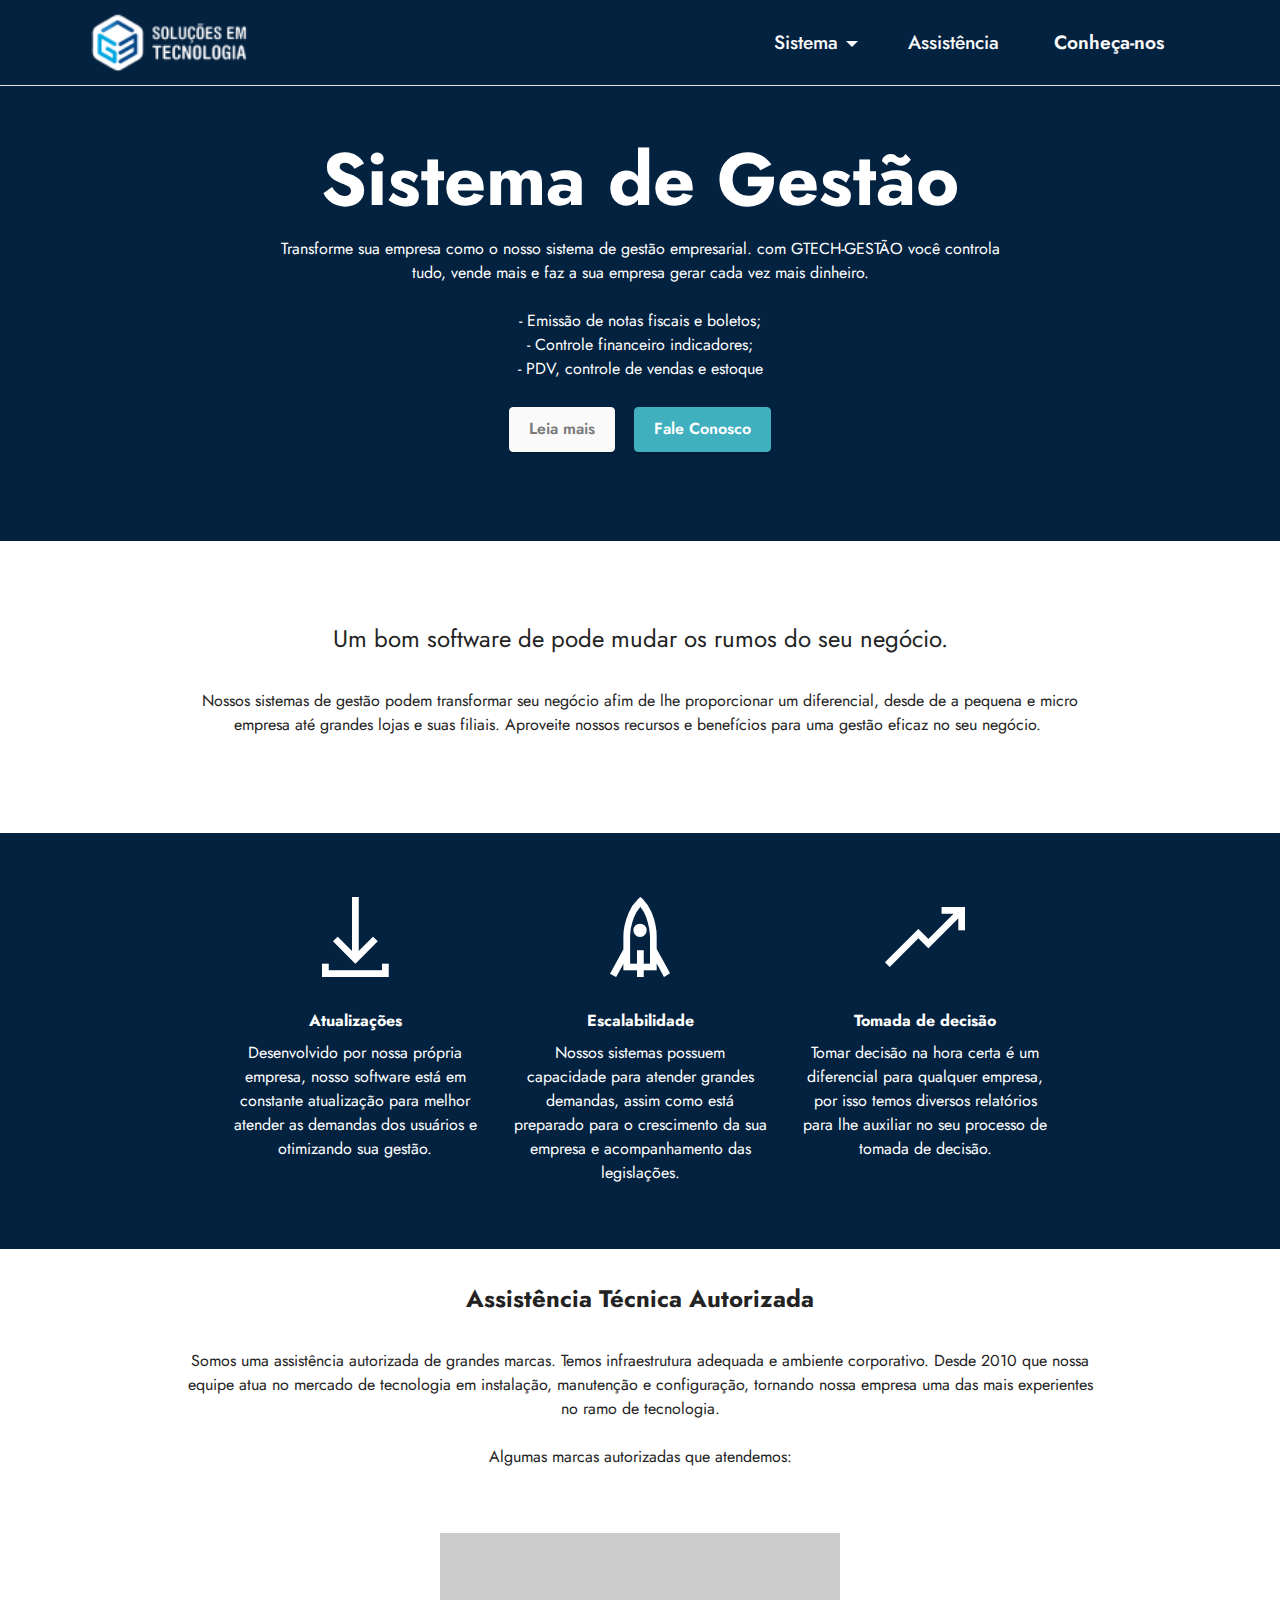
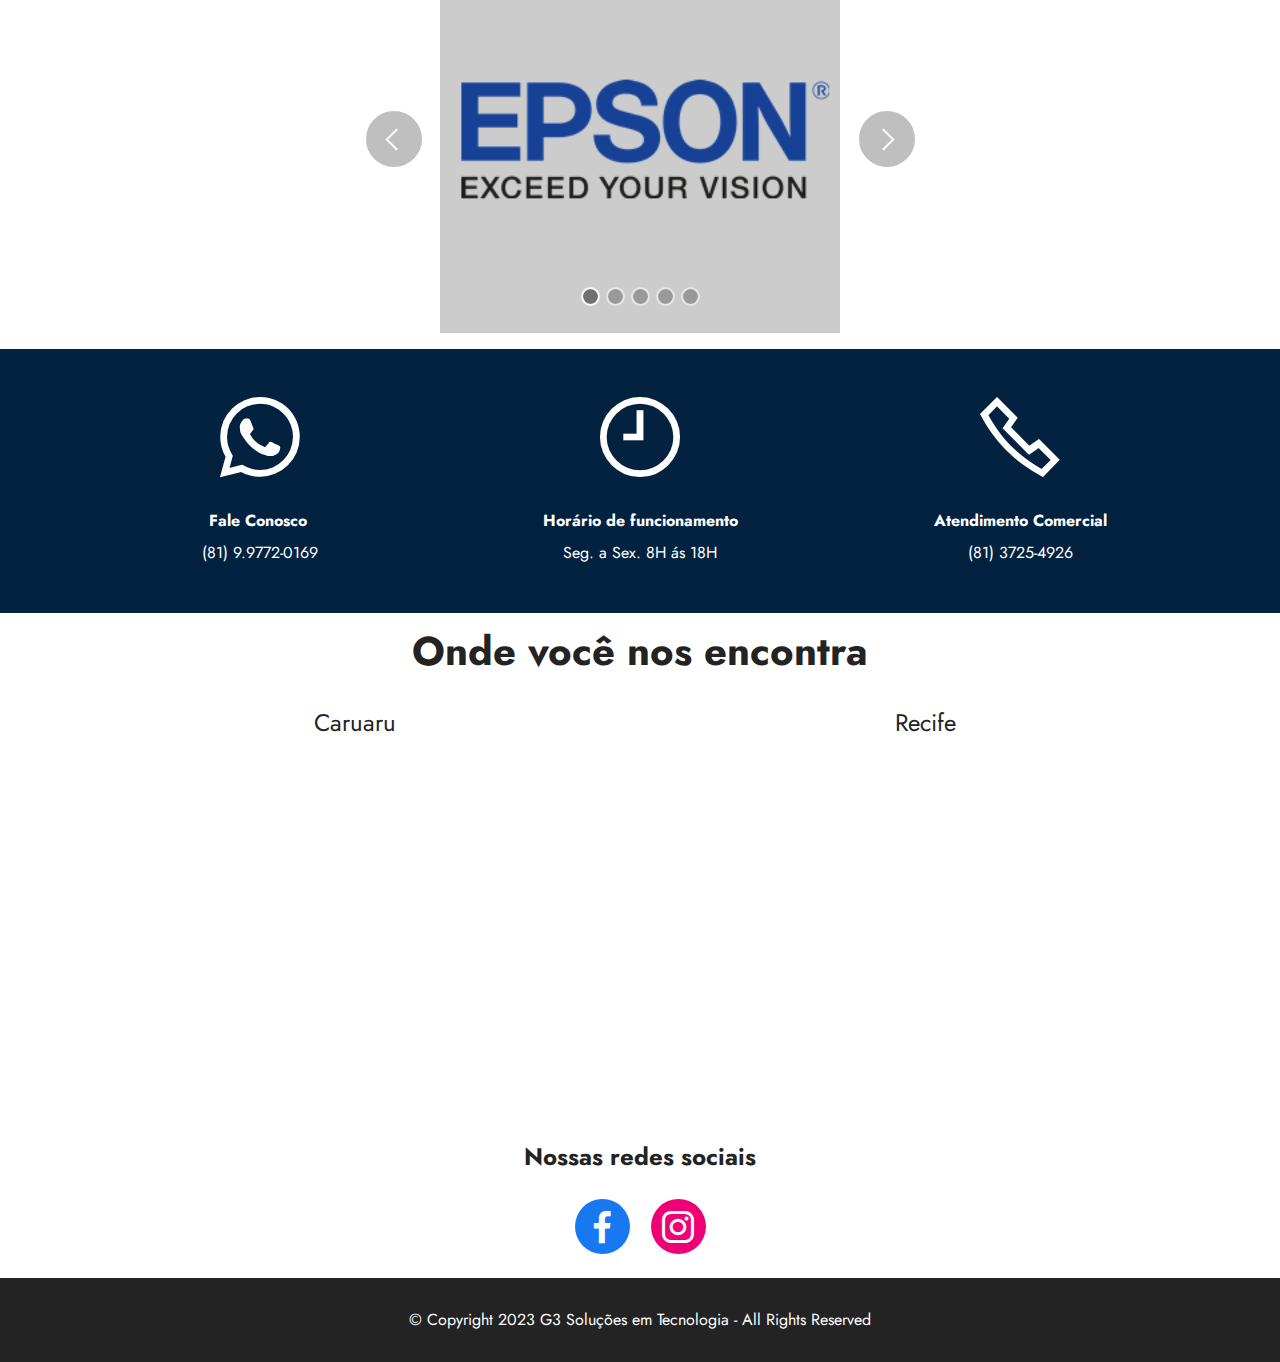
<file: index.html>
<!DOCTYPE html>
<html>

<head>
    <meta charset="UTF-8">
    <meta http-equiv="X-UA-Compatible" content="IE=edge">
    <meta name="viewport" content="width=device-width, initial-scale=1, minimum-scale=1">
    <link rel="shortcut icon" href="assets/images/logo-b-121x43.png" type="image/x-icon">
    <meta name="description" content="">


    <title>G3 Soluções em Tecnologia</title>
    <link rel="stylesheet" href="assets/web/assets/mobirise-icons2/mobirise2.css">
    <link rel="stylesheet" href="assets/bootstrap/css/bootstrap.min.css">
    <link rel="stylesheet" href="assets/bootstrap/css/bootstrap-grid.min.css">
    <link rel="stylesheet" href="assets/bootstrap/css/bootstrap-reboot.min.css">
    <link rel="stylesheet" href="assets/dropdown/css/style.css">
    <link rel="stylesheet" href="assets/socicon/css/styles.css">
    <link rel="stylesheet" href="assets/theme/css/style.css">
    <link rel="preload"
        href="https://fonts.googleapis.com/css?family=Jost:100,200,300,400,500,600,700,800,900,100i,200i,300i,400i,500i,600i,700i,800i,900i&display=swap"
        as="style" onload="this.onload=null;this.rel='stylesheet'">
    <noscript>
        <link rel="stylesheet"
            href="https://fonts.googleapis.com/css?family=Jost:100,200,300,400,500,600,700,800,900,100i,200i,300i,400i,500i,600i,700i,800i,900i&display=swap">
    </noscript>
    <link rel="preload" as="style" href="assets/mobirise/css/mbr-additional.css">
    <link rel="stylesheet" href="assets/mobirise/css/mbr-additional.css" type="text/css">




</head>

<body>

    <section data-bs-version="5.1" class="menu cid-s48OLK6784" once="menu" id="menu1-h">

        <nav class="navbar navbar-dropdown navbar-fixed-top navbar-expand-lg">
            <div class="container">
                <div class="navbar-brand">
                    <span class="navbar-logo">
                        <a href="index.html">
                            <img src="assets/images/logo-b-121x43.png" alt="G3 Soluções em Tecnologia"
                                style="height: 3.8rem;">
                        </a>
                    </span>

                </div>
                <button class="navbar-toggler" type="button" data-toggle="collapse" data-bs-toggle="collapse"
                    data-target="#navbarSupportedContent" data-bs-target="#navbarSupportedContent"
                    aria-controls="navbarNavAltMarkup" aria-expanded="false" aria-label="Toggle navigation">
                    <div class="hamburger">
                        <span></span>
                        <span></span>
                        <span></span>
                        <span></span>
                    </div>
                </button>
                <div class="collapse navbar-collapse" id="navbarSupportedContent">
                    <ul class="navbar-nav nav-dropdown" data-app-modern-menu="true">
                        <li class="nav-item dropdown open"><a
                                class="nav-link link text-danger dropdown-toggle display-4"
                                href="index.html#features4-l" data-toggle="dropdown-submenu" data-bs-toggle="dropdown"
                                data-bs-auto-close="outside" aria-expanded="true">Sistema</a>
                            <div class="dropdown-menu" aria-labelledby="dropdown-969"><a
                                    class="text-danger dropdown-item text-primary display-4" href="page3.html">
                                    <p>GTECH-GESTÃO<br></p>
                                </a><a class="text-danger show dropdown-item text-primary display-4"
                                    href="page4.html">GTECH NFC-e</a><a
                                    class="text-danger show dropdown-item text-primary display-4"
                                    href="page5.html">GTECH CHEF</a><a
                                    class="text-danger show dropdown-item text-primary display-4"
                                    href="page6.html">GTECH&nbsp; MOBILE</a></div>
                        </li>
                        <li class="nav-item"><a class="nav-link link text-danger text-primary display-4"
                                href="page2.html">Assistência</a></li>
                    </ul>

                    <div class="navbar-buttons mbr-section-btn"><a class="btn btn-danger-outline display-4"
                            href="page1.html">Conheça-nos</a></div>
                </div>
            </div>
        </nav>

    </section>

    <section data-bs-version="5.1" class="header5 cid-tRaCuNEah1" id="header5-1k">






        <div class="container">
            <div class="row justify-content-center">
                <div class="col-12 col-lg-8">
                    <h1 class="mbr-section-title mbr-fonts-style mbr-white mb-3 display-1"><strong>Sistema de
                            Gestão</strong></h1>

                    <p class="mbr-text mbr-fonts-style mbr-white display-7">
                        Transforme sua empresa como o nosso sistema de gestão empresarial. com GTECH-GESTÃO você
                        controla tudo, vende mais e faz a sua empresa gerar cada vez mais dinheiro.<br><br>- Emissão de
                        notas fiscais e boletos;<br>- Controle financeiro indicadores;<br>- PDV, controle de vendas e
                        estoque</p>
                    <div class="mbr-section-btn mt-3"><a class="btn btn-white display-7" href="page1.html">Leia mais</a>
                        <a class="btn btn-success display-7"
                            href="https://api.whatsapp.com/send?phone=5581997720169">Fale Conosco</a>
                    </div>
                </div>
            </div>
        </div>
    </section>

    <section data-bs-version="5.1" class="content5 cid-tRaLwfjRHx" id="content5-1m">

        <div class="container">
            <div class="row justify-content-center">
                <div class="col-md-12 col-lg-10">

                    <h4 class="mbr-section-subtitle mbr-fonts-style mb-4 display-5">
                        Um bom software de pode mudar os rumos do seu negócio.</h4>
                    <p class="mbr-text mbr-fonts-style display-7">Nossos sistemas de gestão podem transformar seu
                        negócio afim de lhe proporcionar um diferencial, desde de a pequena e micro empresa até grandes
                        lojas e suas filiais. Aproveite nossos recursos e benefícios para uma gestão eficaz no seu
                        negócio.&nbsp;</p>
                </div>
            </div>
        </div>
    </section>

    <section data-bs-version="5.1" class="features25 cid-tRb45ZYIJa" id="features1-1o">




        <div class="container">
            <div class="row mb-5">

            </div>
            <div class="row">

                <div class="item features-without-image mb-5 col-12 col-md-3 active">
                    <div class="item-wrapper align-center">
                        <div class="iconfont-wrapper">
                            <span class="mbr-iconfont mobi-mbri-download mobi-mbri"
                                style="color: rgb(255, 255, 255); fill: rgb(255, 255, 255);"></span>
                        </div>
                        <h5 class="card-title mbr-fonts-style display-7"><strong>Atualizações</strong></h5>
                        <p class="card-text mbr-fonts-style mb-0 display-7">Desenvolvido por nossa própria empresa,
                            nosso software está em constante atualização para melhor atender as demandas dos usuários e
                            otimizando sua gestão.</p>
                    </div>
                </div>
                <div class="item features-without-image mb-5 col-12 col-md-3">
                    <div class="item-wrapper align-center">
                        <div class="iconfont-wrapper">
                            <span class="mbr-iconfont mobi-mbri-rocket mobi-mbri"
                                style="color: rgb(255, 255, 255); fill: rgb(255, 255, 255);"></span>
                        </div>
                        <h5 class="card-title mbr-fonts-style display-7"><strong>Escalabilidade</strong></h5>
                        <p class="card-text mbr-fonts-style mb-0 display-7">Nossos sistemas possuem capacidade para
                            atender grandes demandas, assim como está preparado para o crescimento da sua empresa e
                            acompanhamento das legislações.</p>
                    </div>
                </div>
                <div class="item features-without-image mb-5 col-12 col-md-3">
                    <div class="item-wrapper align-center">
                        <div class="card-box">
                            <div class="iconfont-wrapper">
                                <span class="mbr-iconfont mobi-mbri-growing-chart mobi-mbri"
                                    style="color: rgb(255, 255, 255); fill: rgb(255, 255, 255);"></span>
                            </div>
                            <h5 class="card-title mbr-fonts-style display-7"><strong>Tomada de decisão</strong></h5>
                            <p class="card-text mbr-fonts-style mb-0 display-7">Tomar decisão na hora certa é um
                                diferencial para qualquer empresa, por isso temos diversos relatórios para lhe auxiliar
                                no seu processo de tomada de decisão.</p>
                        </div>
                    </div>
                </div>
            </div>
        </div>
    </section>

    <section data-bs-version="5.1" class="content4 cid-tRb9q5VbVF" id="content4-1p">




        <div class="container">
            <div class="row justify-content-center">
                <div class="title col-md-12 col-lg-10">
                    <h3 class="mbr-section-title mbr-fonts-style align-center mb-4 display-5">
                        <strong>Assistência Técnica Autorizada</strong>
                    </h3>
                    <h4 class="mbr-section-subtitle align-center mbr-fonts-style mb-4 display-7">Somos uma assistência
                        autorizada de grandes marcas. Temos infraestrutura adequada e ambiente corporativo. Desde 2010
                        que nossa equipe atua no mercado de tecnologia em instalação, manutenção e configuração,
                        tornando nossa empresa uma das mais experientes no ramo de tecnologia.<br><br>Algumas marcas
                        autorizadas que atendemos:</h4>

                </div>
            </div>
        </div>
    </section>

    <section data-bs-version="5.1" class="slider2 cid-tRbeCNJmyY" id="slider2-1q">



        <div class="container">
            <div class="row justify-content-center">
                <div class="col-12 col-md-7">
                    <div class="carousel slide" id="tRVvEkZuo5" data-ride="carousel" data-bs-ride="carousel"
                        data-interval="4000" data-bs-interval="4000">
                        <ol class="carousel-indicators">
                            <li data-slide-to="0" data-bs-slide-to="0" class="active" data-target="#tRVvEkZuo5"
                                data-bs-target="#tRVvEkZuo5"></li>
                            <li data-slide-to="1" data-bs-slide-to="1" class="" data-target="#tRVvEkZuo5"
                                data-bs-target="#tRVvEkZuo5"></li>
                            <li data-slide-to="2" data-bs-slide-to="2" class="" data-target="#tRVvEkZuo5"
                                data-bs-target="#tRVvEkZuo5"></li>
                            <li data-slide-to="3" data-bs-slide-to="3" class="" data-target="#tRVvEkZuo5"
                                data-bs-target="#tRVvEkZuo5"></li>
                            <li data-slide-to="4" data-bs-slide-to="4" class="" data-target="#tRVvEkZuo5"
                                data-bs-target="#tRVvEkZuo5"></li>


                        </ol>
                        <div class="carousel-inner">


                            <div class="carousel-item slider-image item active">
                                <div class="item-wrapper">

                                    <img class="d-block w-100" src="assets/images/placeholder-300x300.png"
                                        alt="G3 Soluções em Tecnologia" data-slide-to="0" data-bs-slide-to="0">

                                </div>
                            </div>
                            <div class="carousel-item slider-image item">
                                <div class="item-wrapper">

                                    <img class="d-block w-100" src="assets/images/placeholder-300x300-copia-300x300.png"
                                        alt="G3 Soluções em Tecnologia" data-slide-to="1" data-bs-slide-to="1">

                                </div>
                            </div>
                            <div class="carousel-item slider-image item">
                                <div class="item-wrapper">

                                    <img class="d-block w-100"
                                        src="assets/images/placeholder-300x300-copia-2-300x300.png"
                                        alt="G3 Soluções em Tecnologia" data-slide-to="2" data-bs-slide-to="2">

                                </div>
                            </div>
                            <div class="carousel-item slider-image item">
                                <div class="item-wrapper">

                                    <img class="d-block w-100"
                                        src="assets/images/placeholder-300x300-copia-copia-300x300.png"
                                        alt="G3 Soluções em Tecnologia" data-slide-to="3" data-bs-slide-to="3">

                                </div>
                            </div>
                            <div class="carousel-item slider-image item">
                                <div class="item-wrapper">

                                    <img class="d-block w-100" src="assets/images/placeholder-1-300x300.png"
                                        alt="G3 Soluções em Tecnologia" data-slide-to="4" data-bs-slide-to="4">

                                </div>
                            </div>
                        </div>
                        <a class="carousel-control carousel-control-prev" role="button" data-slide="prev"
                            data-bs-slide="prev" href="#tRVvEkZuo5">
                            <span class="mobi-mbri mobi-mbri-arrow-prev" aria-hidden="true"></span>
                            <span class="sr-only visually-hidden">Previous</span>
                        </a>
                        <a class="carousel-control carousel-control-next" role="button" data-slide="next"
                            data-bs-slide="next" href="#tRVvEkZuo5">
                            <span class="mobi-mbri mobi-mbri-arrow-next" aria-hidden="true"></span>
                            <span class="sr-only visually-hidden">Next</span>
                        </a>
                    </div>
                </div>
            </div>
        </div>
    </section>

    <section data-bs-version="5.1" class="features25 cid-tRfUKiFvUm" id="features1-1t">




        <div class="container">
            <div class="row mb-5">

            </div>
            <div class="row">
                <div class="item features-without-image mb-5 col-12 col-md-4">
                    <div class="item-wrapper align-center">
                        <div class="iconfont-wrapper">
                            <span class="mbr-iconfont socicon-whatsapp socicon"
                                style="color: rgb(255, 255, 255); fill: rgb(255, 255, 255);"></span>
                        </div>
                        <h5 class="card-title mbr-fonts-style display-7"><strong>Fale Conosco&nbsp;</strong></h5>
                        <p class="card-text mbr-fonts-style mb-0 display-7">(81) 9.9772-0169</p>
                    </div>
                </div>
                <div class="item features-without-image mb-5 col-12 col-md-4">
                    <div class="item-wrapper align-center">
                        <div class="iconfont-wrapper">
                            <span class="mbr-iconfont mobi-mbri-clock mobi-mbri"
                                style="color: rgb(255, 255, 255); fill: rgb(255, 255, 255);"></span>
                        </div>
                        <h5 class="card-title mbr-fonts-style display-7"><strong>Horário de funcionamento</strong></h5>
                        <p class="card-text mbr-fonts-style mb-0 display-7">Seg. a Sex. 8H ás 18H</p>
                    </div>
                </div>
                <div class="item features-without-image mb-5 col-12 col-md-4">
                    <div class="item-wrapper align-center">
                        <div class="card-box">
                            <div class="iconfont-wrapper">
                                <span class="mbr-iconfont mobi-mbri-phone mobi-mbri"
                                    style="color: rgb(255, 255, 255); fill: rgb(255, 255, 255);"></span>
                            </div>
                            <h5 class="card-title mbr-fonts-style display-7"><strong>Atendimento Comercial</strong></h5>
                            <p class="card-text mbr-fonts-style mb-0 display-7">(81) 3725-4926</p>
                        </div>
                    </div>
                </div>
            </div>
        </div>
    </section>

    <section data-bs-version="5.1" class="map3 cid-tRfWMqvrlD" id="map3-1u">






        <div class="container">
            <div class="row">
                <div class="col-12">
                    <h3 class="mbr-section-title mb-4 align-center mbr-fonts-style display-2"><strong>Onde você nos
                            encontra</strong></h3>
                </div>
                <div class="col-12 col-lg-6">
                    <h4 class="mbr-section-subtitle mb-3 align-center mbr-fonts-style display-5">Caruaru</h4>
                    <div class="google-map"><iframe frameborder="0" style="border:0"
                            src="https://www.google.com/maps/embed/v1/place?key=AIzaSyBQ55g-IgRRgXrd803PTWDTb7kd6aAitNQ&amp;q=Empresarial IBF, Av. Agamenon Magalhães, 1124, Maurício de Nassau, Caruaru - PE."
                            allowfullscreen=""></iframe></div>
                </div>
                <div class="col-12 col-lg-6">
                    <h4 class="mbr-section-subtitle mb-3 mt-5 mt-lg-0 align-center mbr-fonts-style display-5">Recife
                    </h4>
                    <div class="google-map"><iframe frameborder="0" style="border:0"
                            src="https://www.google.com/maps/embed/v1/place?key=AIzaSyB7QWkvlxV39ZsyKvhZRjPGVqlJFvxxNkw&amp;q=Rua Carlos Gomes, 661 - Prado, Recife - PE."
                            allowfullscreen=""></iframe></div>
                </div>
            </div>
        </div>
    </section>

    <section data-bs-version="5.1" class="share3 cid-tRg3KuLnV5" id="share3-1v">






        <div class="container">
            <div class="media-container-row">
                <div class="col-12">
                    <h3 class="mbr-section-title align-center mb-3 mbr-fonts-style display-5">
                        <strong>Nossas redes sociais</strong>
                    </h3>
                    <div class="social-list align-center">

                        <a class="iconfont-wrapper bg-facebook m-2 " target="_blank"
                            href="https://www.facebook.com/g3automacao/">
                            <span class="socicon-facebook socicon"></span>
                        </a>

                        <a class="iconfont-wrapper bg-instagram m-2"
                            href="https://www.instagram.com/g3tecnologiaoficial/" target="_blank">
                            <span class="socicon-instagram socicon"></span>
                        </a>








                    </div>
                </div>
            </div>
        </div>
    </section>

    <section data-bs-version="5.1" class="footer7 cid-tplHDLArL6" once="footers" id="footer7-x">
        <div class="container">
            <div class="media-container-row align-center mbr-white">
                <div class="col-12">
                    <p class="mbr-text mb-0 mbr-fonts-style display-7">
                        © Copyright 2023 G3 Soluções em Tecnologia - All Rights Reserved
                    </p>
                </div>
            </div>
        </div>
    </section>

    <script src="assets/bootstrap/js/bootstrap.bundle.min.js"></script>

    <script src="assets/smoothscroll/smooth-scroll.js"></script>

    <script src="assets/ytplayer/index.js"></script>

    <script src="assets/dropdown/js/navbar-dropdown.js"></script>

    <script src="assets/theme/js/script.js"></script>


</body>

</html>
</file>
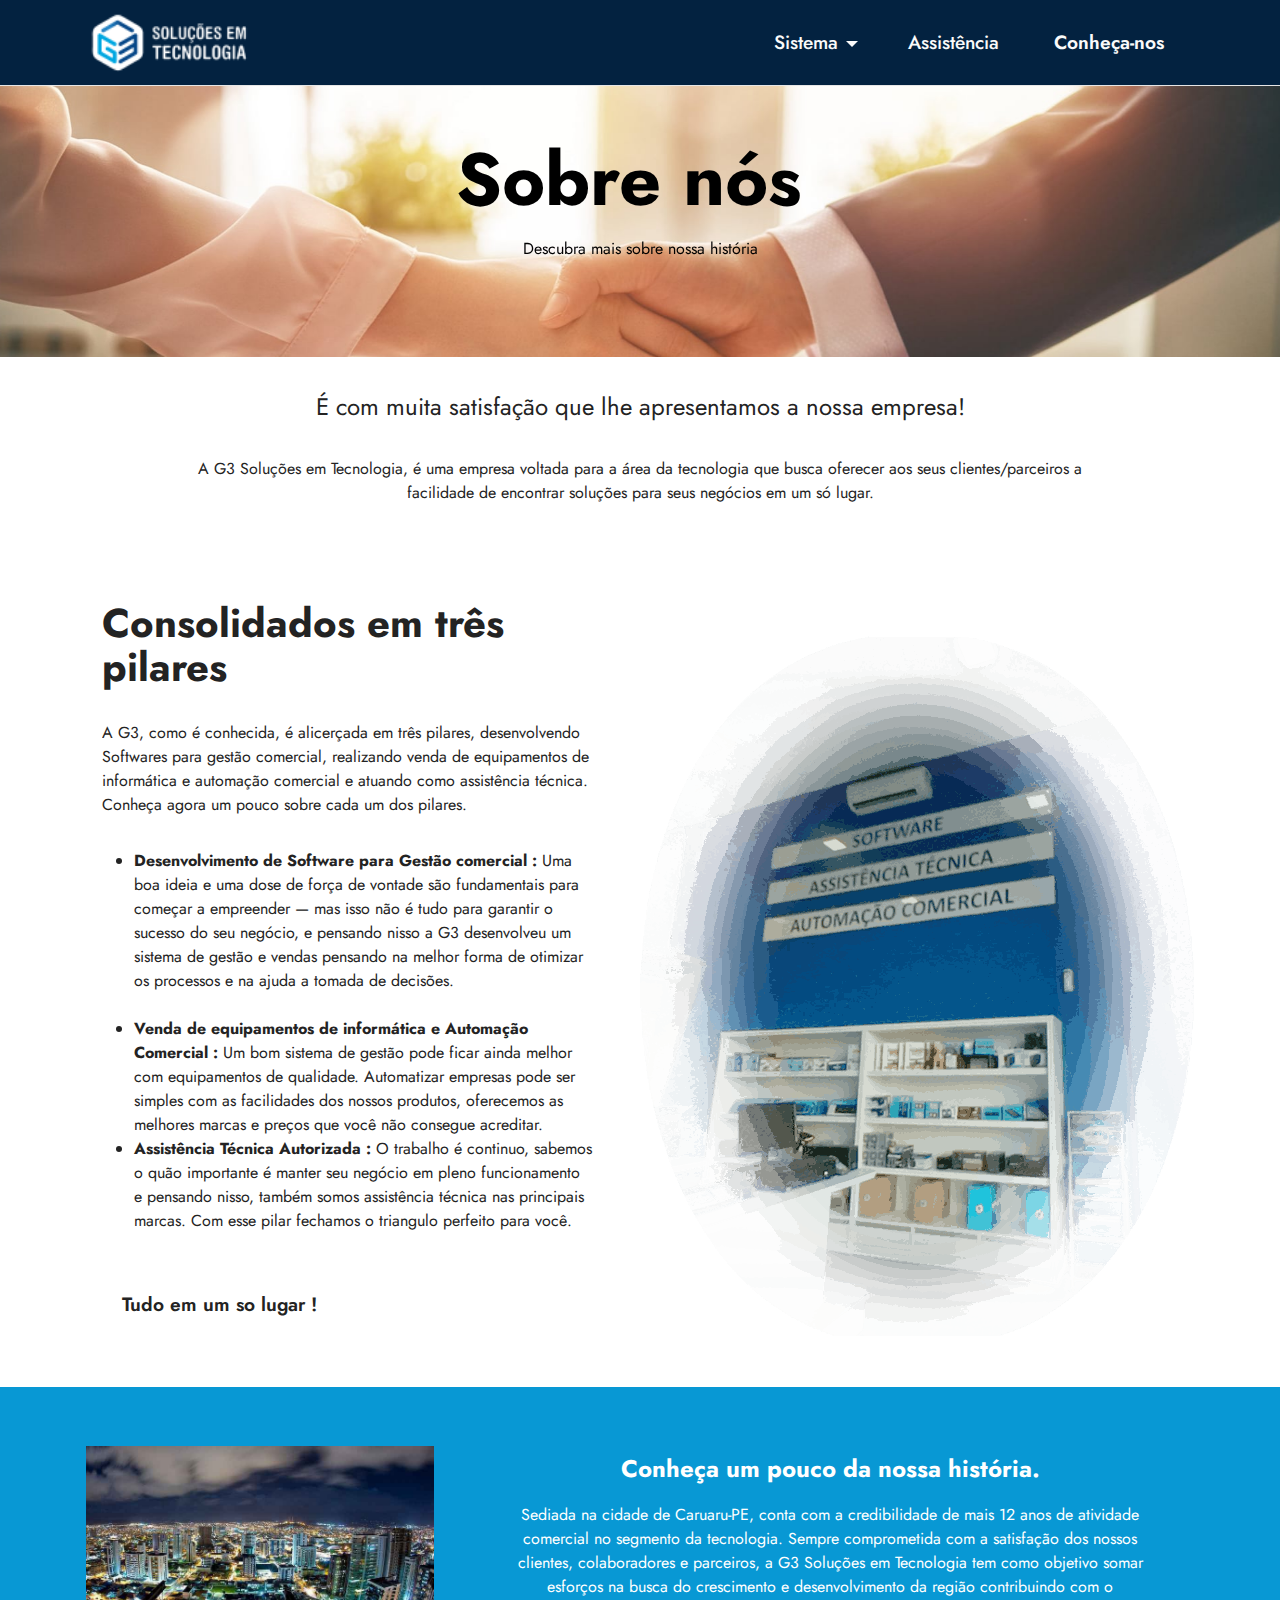
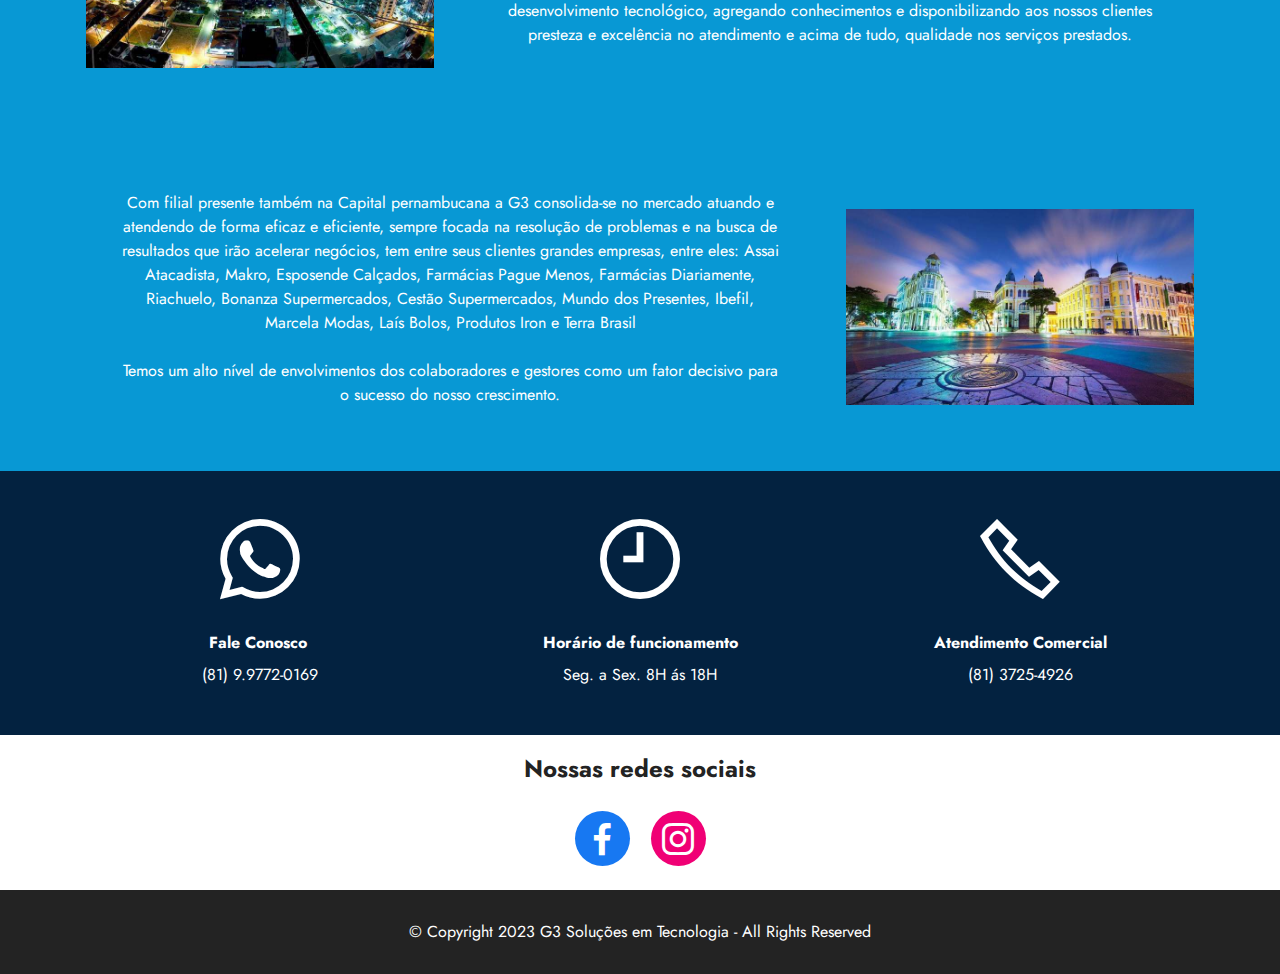
<file: page1.html>
<!DOCTYPE html>
<html>

<head>
    <meta charset="UTF-8">
    <meta http-equiv="X-UA-Compatible" content="IE=edge">
    <meta name="viewport" content="width=device-width, initial-scale=1, minimum-scale=1">
    <link rel="shortcut icon" href="assets/images/logo-b-121x43.png" type="image/x-icon">
    <meta name="description" content="">


    <title>Sobre</title>
    <link rel="stylesheet" href="assets/web/assets/mobirise-icons2/mobirise2.css">
    <link rel="stylesheet" href="assets/bootstrap/css/bootstrap.min.css">
    <link rel="stylesheet" href="assets/bootstrap/css/bootstrap-grid.min.css">
    <link rel="stylesheet" href="assets/bootstrap/css/bootstrap-reboot.min.css">
    <link rel="stylesheet" href="assets/parallax/jarallax.css">
    <link rel="stylesheet" href="assets/dropdown/css/style.css">
    <link rel="stylesheet" href="assets/socicon/css/styles.css">
    <link rel="stylesheet" href="assets/theme/css/style.css">
    <link rel="preload"
        href="https://fonts.googleapis.com/css?family=Jost:100,200,300,400,500,600,700,800,900,100i,200i,300i,400i,500i,600i,700i,800i,900i&display=swap"
        as="style" onload="this.onload=null;this.rel='stylesheet'">
    <noscript>
        <link rel="stylesheet"
            href="https://fonts.googleapis.com/css?family=Jost:100,200,300,400,500,600,700,800,900,100i,200i,300i,400i,500i,600i,700i,800i,900i&display=swap">
    </noscript>
    <link rel="preload" as="style" href="assets/mobirise/css/mbr-additional.css">
    <link rel="stylesheet" href="assets/mobirise/css/mbr-additional.css" type="text/css">




</head>

<body>

    <section data-bs-version="5.1" class="menu cid-s48OLK6784" once="menu" id="menu1-14">

        <nav class="navbar navbar-dropdown navbar-fixed-top navbar-expand-lg">
            <div class="container">
                <div class="navbar-brand">
                    <span class="navbar-logo">
                        <a href="index.html">
                            <img src="assets/images/logo-b-121x43.png" alt="G3 Soluções em Tecnologia"
                                style="height: 3.8rem;">
                        </a>
                    </span>

                </div>
                <button class="navbar-toggler" type="button" data-toggle="collapse" data-bs-toggle="collapse"
                    data-target="#navbarSupportedContent" data-bs-target="#navbarSupportedContent"
                    aria-controls="navbarNavAltMarkup" aria-expanded="false" aria-label="Toggle navigation">
                    <div class="hamburger">
                        <span></span>
                        <span></span>
                        <span></span>
                        <span></span>
                    </div>
                </button>
                <div class="collapse navbar-collapse" id="navbarSupportedContent">
                    <ul class="navbar-nav nav-dropdown" data-app-modern-menu="true">
                        <li class="nav-item dropdown open"><a
                                class="nav-link link text-danger dropdown-toggle display-4"
                                href="index.html#features4-l" data-toggle="dropdown-submenu" data-bs-toggle="dropdown"
                                data-bs-auto-close="outside" aria-expanded="true">Sistema</a>
                            <div class="dropdown-menu" aria-labelledby="dropdown-969"><a
                                    class="text-danger dropdown-item text-primary display-4" href="page3.html">
                                    <p>GTECH-GESTÃO<br></p>
                                </a><a class="text-danger show dropdown-item text-primary display-4"
                                    href="page4.html">GTECH NFC-e</a><a
                                    class="text-danger show dropdown-item text-primary display-4"
                                    href="page5.html">GTECH CHEF</a><a
                                    class="text-danger show dropdown-item text-primary display-4"
                                    href="page6.html">GTECH&nbsp; MOBILE</a></div>
                        </li>
                        <li class="nav-item"><a class="nav-link link text-danger text-primary display-4"
                                href="page2.html">Assistência</a></li>
                    </ul>

                    <div class="navbar-buttons mbr-section-btn"><a class="btn btn-danger-outline display-4"
                            href="page1.html">Conheça-nos</a></div>
                </div>
            </div>
        </nav>

    </section>

    <section data-bs-version="5.1" class="header2 cid-tRgEfQ7wNj mbr-parallax-background" id="header2-1x">






        <div class="container">
            <div class="row justify-content-center">
                <div class="col-12 col-lg-12">
                    <h1 class="mbr-section-title mbr-fonts-style mb-3 display-1"><strong>Sobre nós&nbsp;</strong></h1>

                    <p class="mbr-text mbr-fonts-style display-7">Descubra mais sobre nossa história</p>

                </div>
            </div>
        </div>
    </section>

    <section data-bs-version="5.1" class="content5 cid-tRgOInZV9b" id="content5-1y">

        <div class="container">
            <div class="row justify-content-center">
                <div class="col-md-12 col-lg-10">

                    <h4 class="mbr-section-subtitle mbr-fonts-style mb-4 display-5">
                        É com muita satisfação que lhe apresentamos a nossa empresa!</h4>
                    <p class="mbr-text mbr-fonts-style display-7">
                        A G3 Soluções em Tecnologia, é uma empresa voltada para a área da tecnologia que busca oferecer
                        aos seus clientes/parceiros a facilidade de encontrar soluções para seus negócios em um só
                        lugar.</p>
                </div>
            </div>
        </div>
    </section>

    <section data-bs-version="5.1" class="features12 cid-tRgQwFVJ09" id="features12-1z">





        <div class="container">
            <div class="m-0 row align-items-center">
                <div class="col-12 col-lg">
                    <div class="card-wrapper">
                        <div class="card-box">
                            <h4 class="card-title mbr-fonts-style mb-4 display-2">
                                <strong>Consolidados em três pilares</strong>
                            </h4>
                            <p class="mbr-text mbr-fonts-style mb-4 display-7">
                                A G3, como é conhecida, é alicerçada em três pilares, desenvolvendo Softwares para
                                gestão comercial, realizando venda de equipamentos de informática e automação comercial
                                e atuando como assistência técnica. Conheça agora um pouco sobre cada um dos pilares.
                            </p>
                            <div class="mbr-text mbr-fonts-style counter-container display-7">
                                <ul>
                                    <li><strong>Desenvolvimento de Software para Gestão comercial :</strong> Uma boa
                                        ideia e uma dose de força de vontade são fundamentais para começar a empreender
                                        — mas isso não é tudo para garantir o sucesso do seu negócio, e pensando nisso a
                                        G3 desenvolveu um sistema de gestão e vendas pensando na melhor forma de
                                        otimizar os processos e na ajuda a tomada de decisões.&nbsp; &nbsp; &nbsp;
                                        &nbsp; &nbsp; &nbsp; &nbsp; &nbsp; &nbsp; &nbsp; &nbsp; &nbsp; &nbsp; &nbsp;
                                        &nbsp; &nbsp; &nbsp; &nbsp; &nbsp;</li>
                                    <li><strong>Venda de equipamentos de informática e Automação Comercial : </strong>Um
                                        bom sistema de gestão pode ficar ainda melhor com equipamentos de qualidade.
                                        Automatizar empresas pode ser simples com as facilidades dos nossos produtos,
                                        oferecemos as melhores marcas e preços que você não consegue acreditar.&nbsp;
                                        &nbsp; &nbsp; &nbsp; &nbsp;</li>
                                    <li><strong>Assistência Técnica Autorizada :</strong> O trabalho é continuo, sabemos
                                        o quão importante é manter seu negócio em pleno funcionamento e pensando nisso,
                                        também somos assistência técnica nas principais marcas. Com esse pilar fechamos
                                        o triangulo perfeito para você.</li>
                                </ul>
                            </div>
                            <div class="mbr-section-btn mb-4"><span class="btn btn-black-outline display-4">Tudo em um
                                    so lugar !</span></div>
                        </div>
                    </div>
                </div>
                <div class="p-0 col-12 col-lg-6 md-pb">
                    <div class="image-wrapper">
                        <img src="assets/images/pilares-554x700.png" alt="G3 Soluções em Tecnologia">
                    </div>
                </div>
            </div>
        </div>
    </section>

    <section data-bs-version="5.1" class="image1 cid-tRgXix9wL9" id="image1-20">





        <div class="container">
            <div class="row align-items-center">
                <div class="col-12 col-lg-4">
                    <div class="image-wrapper">
                        <img src="assets/images/caruau-750x478.jpg" alt="Caruaru">

                    </div>
                </div>
                <div class="col-12 col-lg">
                    <div class="text-wrapper">
                        <h3 class="mbr-section-title mbr-fonts-style mb-3 display-5"><strong>Conheça um pouco da nossa
                                história.</strong></h3>
                        <p class="mbr-text mbr-fonts-style display-7">
                            Sediada na cidade de Caruaru-PE, conta com a credibilidade de mais 12 anos de atividade
                            comercial no segmento da tecnologia. Sempre comprometida com a satisfação dos nossos
                            clientes, colaboradores e parceiros, a G3 Soluções em Tecnologia tem como objetivo somar
                            esforços na busca do crescimento e desenvolvimento da região contribuindo com o
                            desenvolvimento tecnológico, agregando conhecimentos e disponibilizando aos nossos clientes
                            presteza e excelência no atendimento e acima de tudo, qualidade nos serviços prestados.</p>
                    </div>
                </div>
            </div>
        </div>
    </section>

    <section data-bs-version="5.1" class="image2 cid-tRgYaRIhPi" id="image2-21">





        <div class="container">
            <div class="row align-items-center">
                <div class="col-12 col-lg-4">
                    <div class="image-wrapper">
                        <img src="assets/images/a86fed70-74bf-0135-9f10-6231c35b6685-minified-770x434.jpg" alt="Recife">

                    </div>
                </div>
                <div class="col-12 col-lg">
                    <div class="text-wrapper">

                        <p class="mbr-text mbr-fonts-style display-7">Com filial presente também na Capital pernambucana
                            a G3 consolida-se no mercado atuando e atendendo de forma eficaz e eficiente, sempre focada
                            na resolução de problemas e na busca de resultados que irão acelerar negócios, tem entre
                            seus clientes grandes empresas, entre eles: Assai Atacadista, Makro, Esposende Calçados,
                            Farmácias Pague Menos, Farmácias Diariamente, Riachuelo, Bonanza Supermercados, Cestão
                            Supermercados, Mundo dos Presentes, Ibefil, Marcela Modas, Laís Bolos, Produtos Iron e Terra
                            Brasil
                            <br>
                            <br>Temos um alto nível de envolvimentos dos colaboradores e gestores como um fator decisivo
                            para o sucesso do nosso crescimento.
                        </p>
                    </div>
                </div>
            </div>
        </div>
    </section>

    <section data-bs-version="5.1" class="features25 cid-tRx1wGs3uI" id="features1-29">




        <div class="container">
            <div class="row mb-5">

            </div>
            <div class="row">
                <div class="item features-without-image mb-5 col-12 col-md-4">
                    <div class="item-wrapper align-center">
                        <div class="iconfont-wrapper">
                            <span class="mbr-iconfont socicon-whatsapp socicon"
                                style="color: rgb(255, 255, 255); fill: rgb(255, 255, 255);"></span>
                        </div>
                        <h5 class="card-title mbr-fonts-style display-7"><strong>Fale Conosco&nbsp;</strong></h5>
                        <p class="card-text mbr-fonts-style mb-0 display-7">(81) 9.9772-0169</p>
                    </div>
                </div>
                <div class="item features-without-image mb-5 col-12 col-md-4">
                    <div class="item-wrapper align-center">
                        <div class="iconfont-wrapper">
                            <span class="mbr-iconfont mobi-mbri-clock mobi-mbri"
                                style="color: rgb(255, 255, 255); fill: rgb(255, 255, 255);"></span>
                        </div>
                        <h5 class="card-title mbr-fonts-style display-7"><strong>Horário de funcionamento</strong></h5>
                        <p class="card-text mbr-fonts-style mb-0 display-7">Seg. a Sex. 8H ás 18H</p>
                    </div>
                </div>
                <div class="item features-without-image mb-5 col-12 col-md-4">
                    <div class="item-wrapper align-center">
                        <div class="card-box">
                            <div class="iconfont-wrapper">
                                <span class="mbr-iconfont mobi-mbri-phone mobi-mbri"
                                    style="color: rgb(255, 255, 255); fill: rgb(255, 255, 255);"></span>
                            </div>
                            <h5 class="card-title mbr-fonts-style display-7"><strong>Atendimento Comercial</strong></h5>
                            <p class="card-text mbr-fonts-style mb-0 display-7">(81) 3725-4926</p>
                        </div>
                    </div>
                </div>
            </div>
        </div>
    </section>

    <section data-bs-version="5.1" class="share3 cid-tRx1ybcQHD" id="share3-2a">
        <div class="container">
            <div class="media-container-row">
                <div class="col-12">
                    <h3 class="mbr-section-title align-center mb-3 mbr-fonts-style display-5">
                        <strong>Nossas redes sociais</strong>
                    </h3>
                    <div class="social-list align-center">

                        <a class="iconfont-wrapper bg-facebook m-2 " target="_blank"
                            href="https://www.facebook.com/g3automacao/">
                            <span class="socicon-facebook socicon"></span>
                        </a>

                        <a class="iconfont-wrapper bg-instagram m-2"
                            href="https://www.instagram.com/g3tecnologiaoficial/" target="_blank">
                            <span class="socicon-instagram socicon"></span>
                        </a>
                    </div>
                </div>
            </div>
        </div>
    </section>

    <section data-bs-version="5.1" class="footer7 cid-trgQe1HykH" once="footers" id="footer7-18">
        <div class="container">
            <div class="media-container-row align-center mbr-white">
                <div class="col-12">
                    <p class="mbr-text mb-0 mbr-fonts-style display-7">
                        © Copyright 2023 G3 Soluções em Tecnologia - All Rights Reserved
                    </p>
                </div>
            </div>
        </div>
    </section>


    <script src="assets/bootstrap/js/bootstrap.bundle.min.js"></script>

    <script src="assets/parallax/jarallax.js"></script>
    
    <script src="assets/smoothscroll/smooth-scroll.js"></script>

    <script src="assets/ytplayer/index.js"></script>

    <script src="assets/dropdown/js/navbar-dropdown.js"></script>

    <script src="assets/theme/js/script.js"></script>


</body>

</html>
</file>
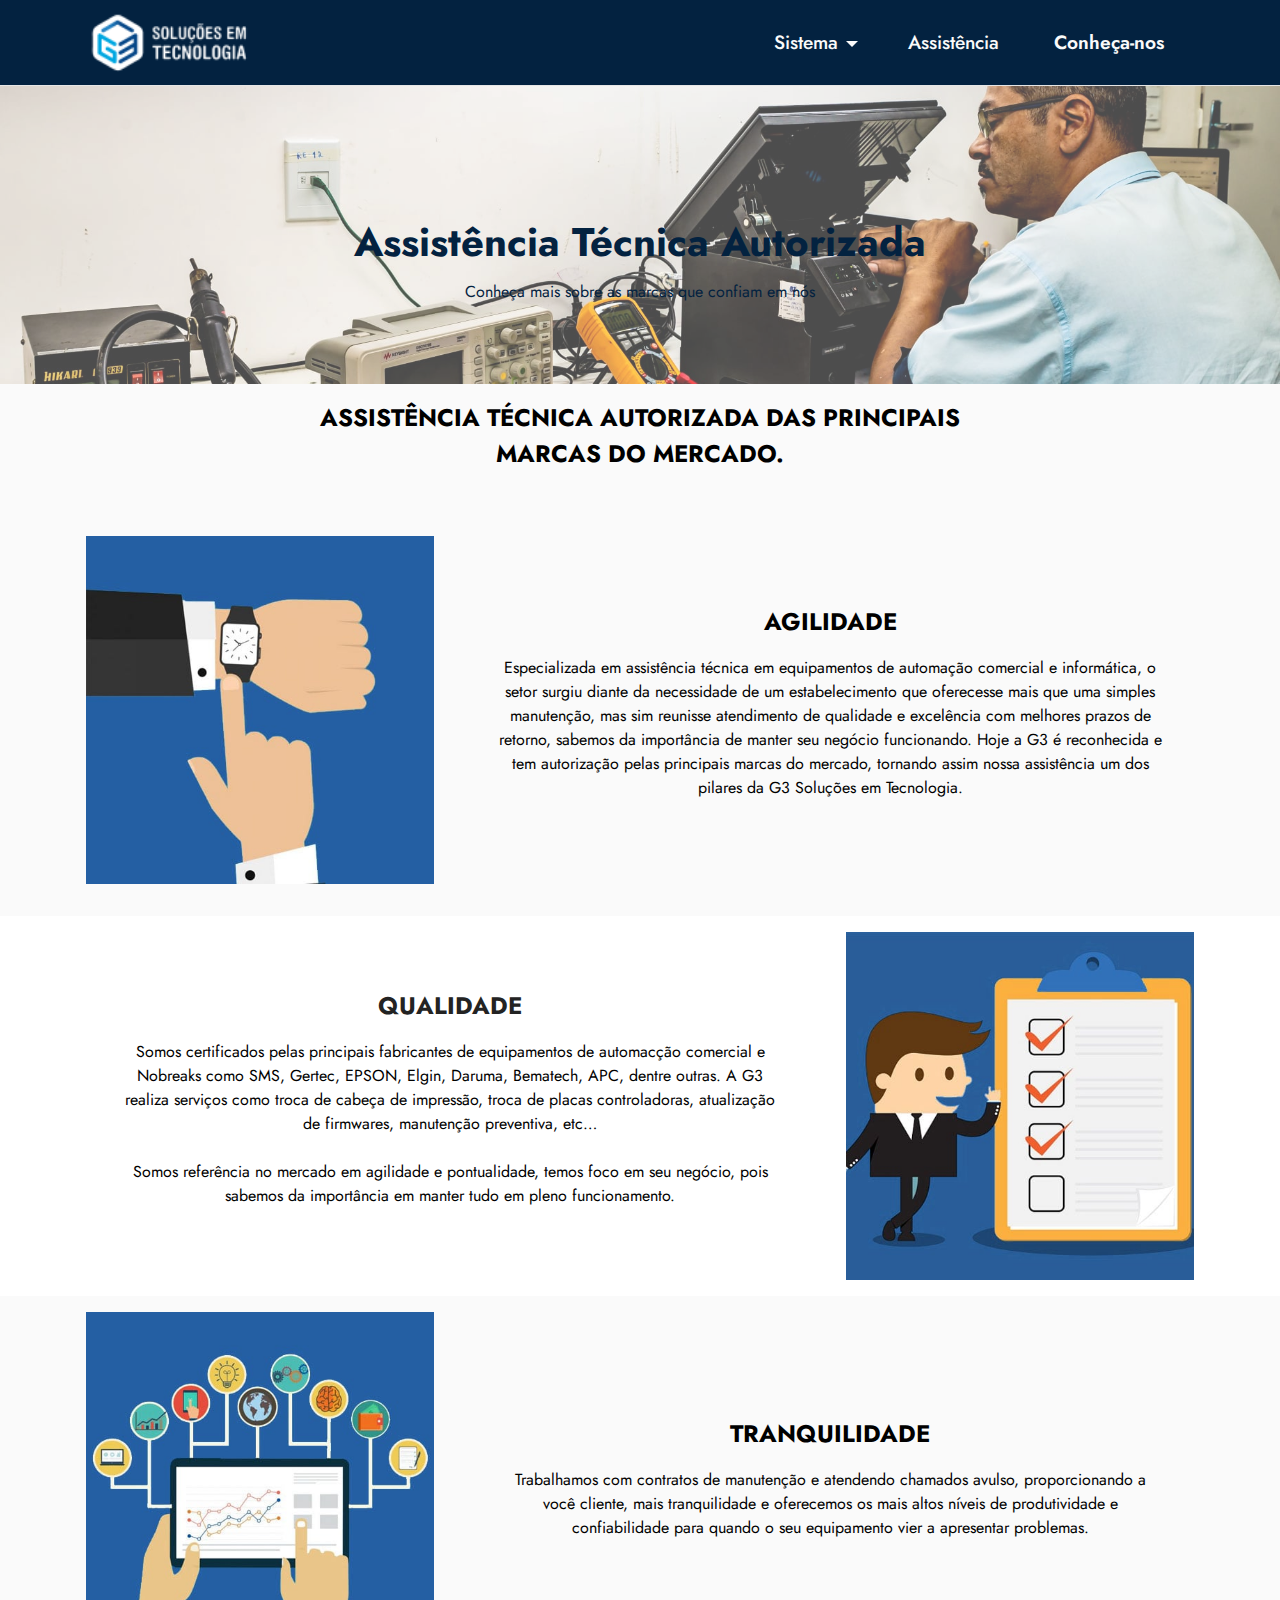
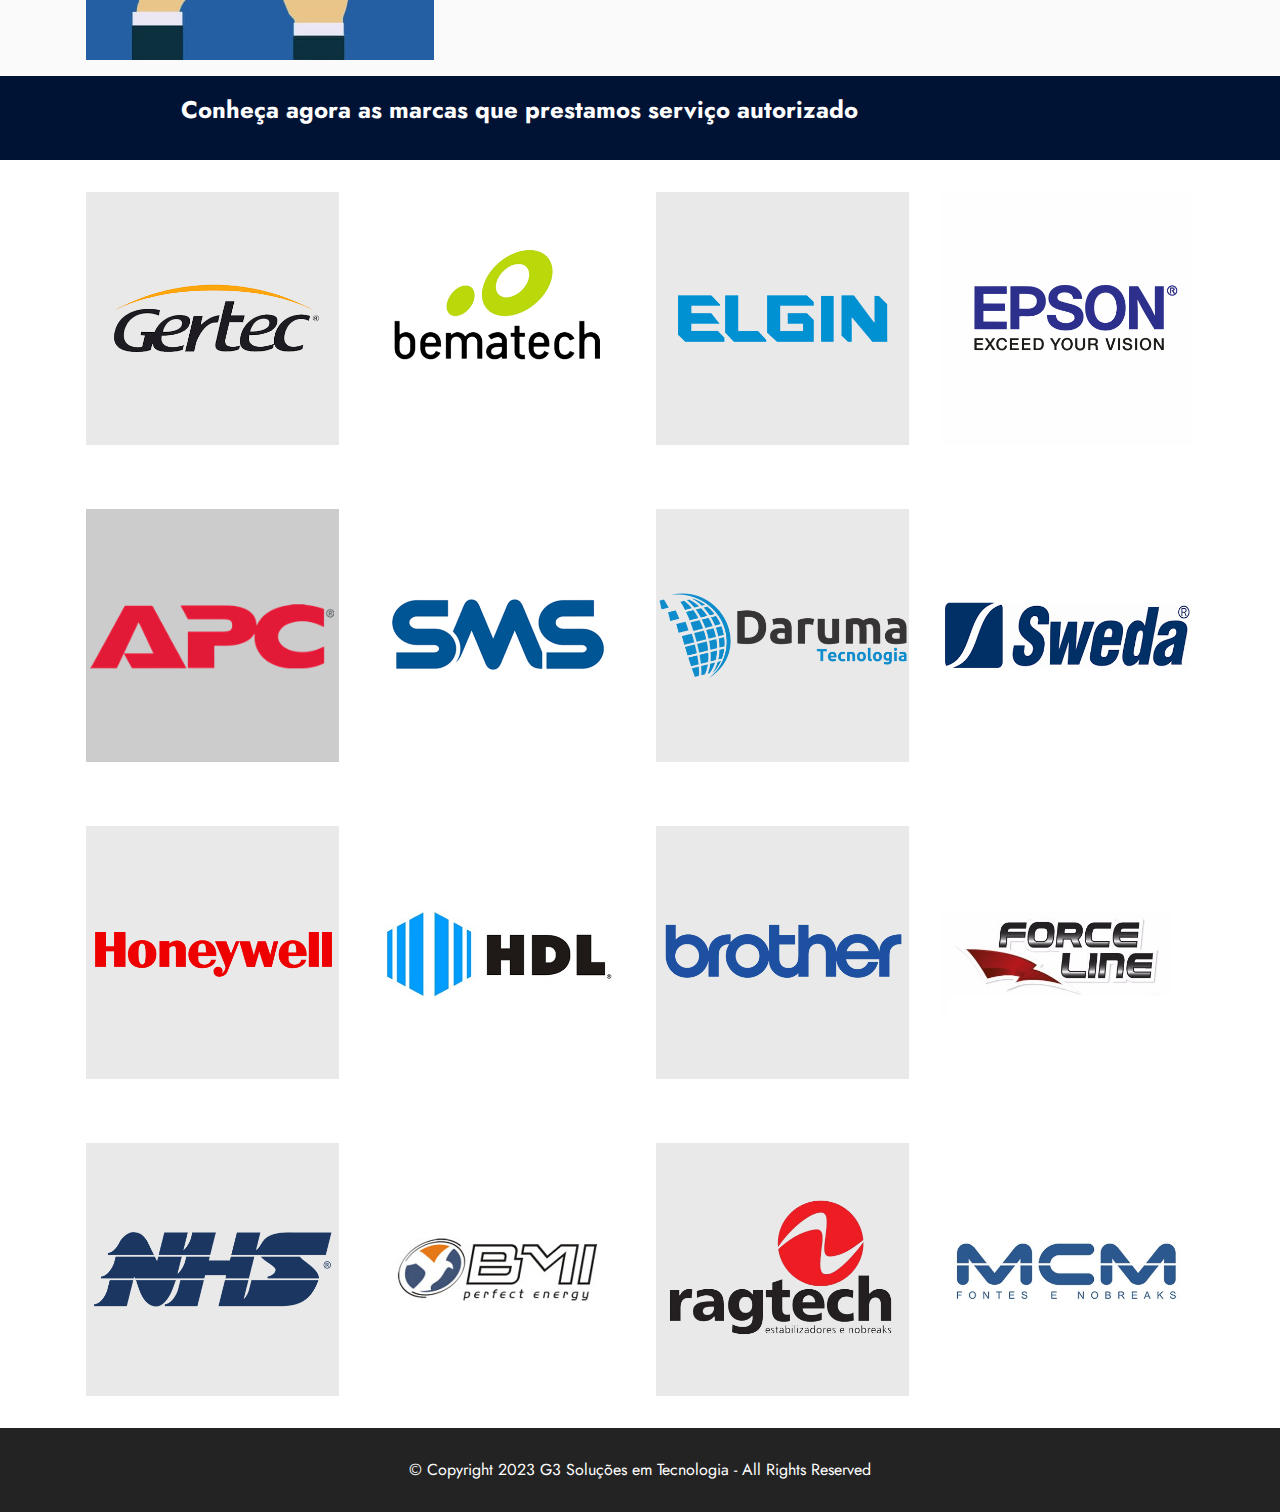
<file: page2.html>
<!DOCTYPE html>
<html>

<head>
    <meta charset="UTF-8">
    <meta http-equiv="X-UA-Compatible" content="IE=edge">
    <meta name="viewport" content="width=device-width, initial-scale=1, minimum-scale=1">
    <link rel="shortcut icon" href="assets/images/logo-b-121x43.png" type="image/x-icon">
    <meta name="description" content="">


    <title>Assistência</title>
    <link rel="stylesheet" href="assets/web/assets/mobirise-icons2/mobirise2.css">
    <link rel="stylesheet" href="assets/bootstrap/css/bootstrap.min.css">
    <link rel="stylesheet" href="assets/bootstrap/css/bootstrap-grid.min.css">
    <link rel="stylesheet" href="assets/bootstrap/css/bootstrap-reboot.min.css">
    <link rel="stylesheet" href="assets/dropdown/css/style.css">
    <link rel="stylesheet" href="assets/socicon/css/styles.css">
    <link rel="stylesheet" href="assets/theme/css/style.css">
    <link rel="preload"
        href="https://fonts.googleapis.com/css?family=Jost:100,200,300,400,500,600,700,800,900,100i,200i,300i,400i,500i,600i,700i,800i,900i&display=swap"
        as="style" onload="this.onload=null;this.rel='stylesheet'">
    <noscript>
        <link rel="stylesheet"
            href="https://fonts.googleapis.com/css?family=Jost:100,200,300,400,500,600,700,800,900,100i,200i,300i,400i,500i,600i,700i,800i,900i&display=swap">
    </noscript>
    <link rel="preload" as="style" href="assets/mobirise/css/mbr-additional.css">
    <link rel="stylesheet" href="assets/mobirise/css/mbr-additional.css" type="text/css">




</head>

<body>

    <section data-bs-version="5.1" class="menu cid-tRhgXrb3jp" once="menu" id="menu1-27">

        <nav class="navbar navbar-dropdown navbar-fixed-top navbar-expand-lg">
            <div class="container">
                <div class="navbar-brand">
                    <span class="navbar-logo">
                        <a href="index.html">
                            <img src="assets/images/logo-b-121x43.png" alt="G3 Soluções em Tecnologia"
                                style="height: 3.8rem;">
                        </a>
                    </span>

                </div>
                <button class="navbar-toggler" type="button" data-toggle="collapse" data-bs-toggle="collapse"
                    data-target="#navbarSupportedContent" data-bs-target="#navbarSupportedContent"
                    aria-controls="navbarNavAltMarkup" aria-expanded="false" aria-label="Toggle navigation">
                    <div class="hamburger">
                        <span></span>
                        <span></span>
                        <span></span>
                        <span></span>
                    </div>
                </button>
                <div class="collapse navbar-collapse" id="navbarSupportedContent">
                    <ul class="navbar-nav nav-dropdown" data-app-modern-menu="true">
                        <li class="nav-item dropdown open"><a
                                class="nav-link link text-danger dropdown-toggle display-4"
                                href="index.html#features4-l" data-toggle="dropdown-submenu" data-bs-toggle="dropdown"
                                data-bs-auto-close="outside" aria-expanded="true">Sistema</a>
                            <div class="dropdown-menu" aria-labelledby="dropdown-969"><a
                                    class="text-danger dropdown-item text-primary display-4" href="page3.html">
                                    <p>GTECH-GESTÃO<br></p>
                                </a><a class="text-danger show dropdown-item text-primary display-4"
                                    href="page4.html">GTECH NFC-e</a><a
                                    class="text-danger show dropdown-item text-primary display-4"
                                    href="page5.html">GTECH CHEF</a><a
                                    class="text-danger show dropdown-item text-primary display-4"
                                    href="page6.html">GTECH&nbsp; MOBILE</a></div>
                        </li>
                        <li class="nav-item"><a class="nav-link link text-danger text-primary display-4"
                                href="page2.html">Assistência</a></li>
                    </ul>

                    <div class="navbar-buttons mbr-section-btn"><a class="btn btn-danger-outline display-4"
                            href="page1.html">Conheça-nos</a></div>
                </div>
            </div>
        </nav>

    </section>

    <section data-bs-version="5.1" class="header5 cid-tRx52ZdaJS" id="header5-2b">




        <div class="mbr-overlay" style="opacity: 0.3; background-color: rgb(255, 255, 255);"></div>

        <div class="container">
            <div class="row justify-content-center">
                <div class="col-12 col-lg-7">
                    <h1 class="mbr-section-title mbr-fonts-style mbr-white mb-3 display-2"><strong>Assistência Técnica
                            Autorizada</strong></h1>

                    <p class="mbr-text mbr-fonts-style mbr-white display-7">
                        Conheça mais sobre as marcas que confiam em nós</p>

                </div>
            </div>
        </div>
    </section>

    <section data-bs-version="5.1" class="info1 cid-tRxdZh8eyo" id="info1-2f">




        <div class="align-center container">
            <div class="row justify-content-center">
                <div class="col-12 col-lg-8">
                    <h3 class="mbr-section-title mb-4 mbr-fonts-style display-5"><strong>ASSISTÊNCIA TÉCNICA AUTORIZADA
                            DAS PRINCIPAIS MARCAS DO MERCADO.</strong></h3>


                </div>
            </div>
        </div>
    </section>

    <section data-bs-version="5.1" class="image1 cid-tRxdsKCj7l" id="image1-2c">
        <div class="container">
            <div class="row align-items-center">
                <div class="col-12 col-lg-4">
                    <div class="image-wrapper">
                        <img src="assets/images/agilidade-500x500.jpg" alt="G3 Soluções em Tecnologia">

                    </div>
                </div>
                <div class="col-12 col-lg">
                    <div class="text-wrapper">
                        <h3 class="mbr-section-title mbr-fonts-style mb-3 display-5"><strong>AGILIDADE</strong></h3>
                        <p class="mbr-text mbr-fonts-style display-7">
                            Especializada em assistência técnica em equipamentos de automação comercial e informática, o
                            setor surgiu diante da necessidade de um estabelecimento que oferecesse mais que uma simples
                            manutenção, mas sim reunisse atendimento de qualidade e excelência com melhores prazos de
                            retorno, sabemos da importância de manter seu negócio funcionando. Hoje a G3 é reconhecida e
                            tem autorização pelas principais marcas do mercado, tornando assim nossa assistência um dos
                            pilares da G3 Soluções em Tecnologia.</p>
                    </div>
                </div>
            </div>
        </div>
    </section>

    <section data-bs-version="5.1" class="image2 cid-tRxdzYdWb8" id="image2-2e">





        <div class="container">
            <div class="row align-items-center">
                <div class="col-12 col-lg-4">
                    <div class="image-wrapper">
                        <img src="assets/images/qualidade-500x500.jpg" alt="G3 Soluções em Tecnologia">

                    </div>
                </div>
                <div class="col-12 col-lg">
                    <div class="text-wrapper">
                        <h3 class="mbr-section-title mbr-fonts-style mb-3 display-5">
                            <strong>QUALIDADE</strong>
                        </h3>
                        <p class="mbr-text mbr-fonts-style display-7">Somos certificados pelas principais fabricantes de
                            equipamentos de automacção comercial e Nobreaks como SMS, Gertec, EPSON, Elgin, Daruma,
                            Bematech, APC, dentre outras. A G3 realiza serviços como troca de cabeça de impressão, troca
                            de placas controladoras, atualização de firmwares, manutenção preventiva, etc…
                            <br>
                            <br>Somos referência no mercado em agilidade e pontualidade, temos foco em seu negócio, pois
                            sabemos da importância em manter tudo em pleno funcionamento.
                        </p>
                    </div>
                </div>
            </div>
        </div>
    </section>

    <section data-bs-version="5.1" class="image1 cid-tRxnVGrgOL" id="image1-2g">





        <div class="container">
            <div class="row align-items-center">
                <div class="col-12 col-lg-4">
                    <div class="image-wrapper">
                        <img src="assets/images/tranquilidade-500x500.jpg" alt="G3 Soluções em Tecnologia">

                    </div>
                </div>
                <div class="col-12 col-lg">
                    <div class="text-wrapper">
                        <h3 class="mbr-section-title mbr-fonts-style mb-3 display-5"><strong>TRANQUILIDADE</strong></h3>
                        <p class="mbr-text mbr-fonts-style display-7">
                            Trabalhamos com contratos de manutenção e atendendo chamados avulso, proporcionando a você
                            cliente, mais tranquilidade e oferecemos os mais altos níveis de produtividade e
                            confiabilidade para quando o seu equipamento vier a apresentar problemas.</p>
                    </div>
                </div>
            </div>
        </div>
    </section>

    <section data-bs-version="5.1" class="content4 cid-tRVmDFbLac" id="content4-4z">




        <div class="container">
            <div class="row justify-content-center">
                <div class="title col-md-12 col-lg-10">
                    <h3 class="mbr-section-title mbr-fonts-style align-center mb-4 display-5"><strong>Conheça agora as
                            marcas que prestamos serviço autorizado</strong></h3>


                </div>
            </div>
        </div>
    </section>

    <section data-bs-version="5.1" class="gallery5 mbr-gallery cid-tRVsEs1n9W" id="gallery5-51">





        <div class="container">

            <div class="row mbr-gallery mt-4">
                <div class="col-12 col-md-6 col-lg-3 item gallery-image">
                    <div class="item-wrapper" data-toggle="modal" data-bs-toggle="modal" data-target="#tRVvFkIQNv-modal"
                        data-bs-target="#tRVvFkIQNv-modal">
                        <img class="w-100" src="assets/images/gertec-500x500.png" alt="G3 Soluções em Tecnologia"
                            data-slide-to="0" data-bs-slide-to="0" data-target="#lb-tRVvFkIQNv"
                            data-bs-target="#lb-tRVvFkIQNv">
                        <div class="icon-wrapper">
                            <span class="mobi-mbri mobi-mbri-search mbr-iconfont mbr-iconfont-btn"></span>
                        </div>
                    </div>

                </div>
                <div class="col-12 col-md-6 col-lg-3 item gallery-image">
                    <div class="item-wrapper" data-toggle="modal" data-bs-toggle="modal" data-target="#tRVvFkIQNv-modal"
                        data-bs-target="#tRVvFkIQNv-modal">
                        <img class="w-100" src="assets/images/bematech-500x500.png" alt="G3 Soluções em Tecnologia"
                            data-slide-to="1" data-bs-slide-to="1" data-target="#lb-tRVvFkIQNv"
                            data-bs-target="#lb-tRVvFkIQNv">
                        <div class="icon-wrapper">
                            <span class="mobi-mbri mobi-mbri-search mbr-iconfont mbr-iconfont-btn"></span>
                        </div>
                    </div>

                </div>
                <div class="col-12 col-md-6 col-lg-3 item gallery-image">
                    <div class="item-wrapper" data-toggle="modal" data-bs-toggle="modal" data-target="#tRVvFkIQNv-modal"
                        data-bs-target="#tRVvFkIQNv-modal">
                        <img class="w-100" src="assets/images/elgin-500x500.png" alt="G3 Soluções em Tecnologia"
                            data-slide-to="2" data-bs-slide-to="2" data-target="#lb-tRVvFkIQNv"
                            data-bs-target="#lb-tRVvFkIQNv">
                        <div class="icon-wrapper">
                            <span class="mobi-mbri mobi-mbri-search mbr-iconfont mbr-iconfont-btn"></span>
                        </div>
                    </div>

                </div>
                <div class="col-12 col-md-6 col-lg-3 item gallery-image">
                    <div class="item-wrapper" data-toggle="modal" data-bs-toggle="modal" data-target="#tRVvFkIQNv-modal"
                        data-bs-target="#tRVvFkIQNv-modal">
                        <img class="w-100" src="assets/images/epson-501x501.png" alt="G3 Soluções em Tecnologia"
                            data-slide-to="3" data-bs-slide-to="3" data-target="#lb-tRVvFkIQNv"
                            data-bs-target="#lb-tRVvFkIQNv">
                        <div class="icon-wrapper">
                            <span class="mobi-mbri mobi-mbri-search mbr-iconfont mbr-iconfont-btn"></span>
                        </div>
                    </div>

                </div>
            </div>

            <div class="modal mbr-slider" tabindex="-1" role="dialog" aria-hidden="true" id="tRVvFkIQNv-modal">
                <div class="modal-dialog" role="document">
                    <div class="modal-content">
                        <div class="modal-body">
                            <div class="carousel slide" id="lb-tRVvFkIQNv" data-interval="5000" data-bs-interval="5000">
                                <div class="carousel-inner">
                                    <div class="carousel-item active">
                                        <img class="d-block w-100" src="assets/images/gertec-500x500.png"
                                            alt="G3 Soluções em Tecnologia">
                                    </div>
                                    <div class="carousel-item">
                                        <img class="d-block w-100" src="assets/images/bematech-500x500.png"
                                            alt="G3 Soluções em Tecnologia">
                                    </div>
                                    <div class="carousel-item">
                                        <img class="d-block w-100" src="assets/images/elgin-500x500.png"
                                            alt="G3 Soluções em Tecnologia">
                                    </div>
                                    <div class="carousel-item">
                                        <img class="d-block w-100" src="assets/images/epson-501x501.png"
                                            alt="G3 Soluções em Tecnologia">
                                    </div>
                                </div>
                                <ol class="carousel-indicators">
                                    <li data-slide-to="0" data-bs-slide-to="0" class="active"
                                        data-target="#lb-tRVvFkIQNv" data-bs-target="#lb-tRVvFkIQNv"></li>
                                    <li data-slide-to="1" data-bs-slide-to="1" data-target="#lb-tRVvFkIQNv"
                                        data-bs-target="#lb-tRVvFkIQNv"></li>
                                    <li data-slide-to="2" data-bs-slide-to="2" data-target="#lb-tRVvFkIQNv"
                                        data-bs-target="#lb-tRVvFkIQNv"></li>
                                    <li data-slide-to="3" data-bs-slide-to="3" data-target="#lb-tRVvFkIQNv"
                                        data-bs-target="#lb-tRVvFkIQNv"></li>
                                </ol>
                                <a role="button" href="" class="close" data-dismiss="modal" data-bs-dismiss="modal"
                                    aria-label="Close">
                                </a>
                                <a class="carousel-control-prev carousel-control" role="button" data-slide="prev"
                                    data-bs-slide="prev" href="#lb-tRVvFkIQNv">
                                    <span class="mobi-mbri mobi-mbri-arrow-prev" aria-hidden="true"></span>
                                    <span class="sr-only visually-hidden">Previous</span>
                                </a>
                                <a class="carousel-control-next carousel-control" role="button" data-slide="next"
                                    data-bs-slide="next" href="#lb-tRVvFkIQNv">
                                    <span class="mobi-mbri mobi-mbri-arrow-next" aria-hidden="true"></span>
                                    <span class="sr-only visually-hidden">Next</span>
                                </a>
                            </div>
                        </div>
                    </div>
                </div>
            </div>
        </div>
    </section>

    <section data-bs-version="5.1" class="gallery5 mbr-gallery cid-tRVsYalRpg" id="gallery5-52">
        <div class="container">

            <div class="row mbr-gallery mt-4">
                <div class="col-12 col-md-6 col-lg-3 item gallery-image">
                    <div class="item-wrapper" data-toggle="modal" data-bs-toggle="modal" data-target="#tRVvFloJnI-modal"
                        data-bs-target="#tRVvFloJnI-modal">
                        <img class="w-100" src="assets/images/placeholder-1-300x300.png" alt="G3 Soluções em Tecnologia"
                            data-slide-to="0" data-bs-slide-to="0" data-target="#lb-tRVvFloJnI"
                            data-bs-target="#lb-tRVvFloJnI">
                        <div class="icon-wrapper">
                            <span class="mobi-mbri mobi-mbri-search mbr-iconfont mbr-iconfont-btn"></span>
                        </div>
                    </div>

                </div>
                <div class="col-12 col-md-6 col-lg-3 item gallery-image">
                    <div class="item-wrapper" data-toggle="modal" data-bs-toggle="modal" data-target="#tRVvFloJnI-modal"
                        data-bs-target="#tRVvFloJnI-modal">
                        <img class="w-100" src="assets/images/sms-500x500.png" alt="G3 Soluções em Tecnologia"
                            data-slide-to="1" data-bs-slide-to="1" data-target="#lb-tRVvFloJnI"
                            data-bs-target="#lb-tRVvFloJnI">
                        <div class="icon-wrapper">
                            <span class="mobi-mbri mobi-mbri-search mbr-iconfont mbr-iconfont-btn"></span>
                        </div>
                    </div>

                </div>
                <div class="col-12 col-md-6 col-lg-3 item gallery-image">
                    <div class="item-wrapper" data-toggle="modal" data-bs-toggle="modal" data-target="#tRVvFloJnI-modal"
                        data-bs-target="#tRVvFloJnI-modal">
                        <img class="w-100" src="assets/images/daruma-500x500.png" alt="G3 Soluções em Tecnologia"
                            data-slide-to="2" data-bs-slide-to="2" data-target="#lb-tRVvFloJnI"
                            data-bs-target="#lb-tRVvFloJnI">
                        <div class="icon-wrapper">
                            <span class="mobi-mbri mobi-mbri-search mbr-iconfont mbr-iconfont-btn"></span>
                        </div>
                    </div>

                </div>
                <div class="col-12 col-md-6 col-lg-3 item gallery-image">
                    <div class="item-wrapper" data-toggle="modal" data-bs-toggle="modal" data-target="#tRVvFloJnI-modal"
                        data-bs-target="#tRVvFloJnI-modal">
                        <img class="w-100" src="assets/images/sweda-500x500.png" alt="G3 Soluções em Tecnologia"
                            data-slide-to="3" data-bs-slide-to="3" data-target="#lb-tRVvFloJnI"
                            data-bs-target="#lb-tRVvFloJnI">
                        <div class="icon-wrapper">
                            <span class="mobi-mbri mobi-mbri-search mbr-iconfont mbr-iconfont-btn"></span>
                        </div>
                    </div>

                </div>
            </div>

            <div class="modal mbr-slider" tabindex="-1" role="dialog" aria-hidden="true" id="tRVvFloJnI-modal">
                <div class="modal-dialog" role="document">
                    <div class="modal-content">
                        <div class="modal-body">
                            <div class="carousel slide" id="lb-tRVvFloJnI" data-interval="5000" data-bs-interval="5000">
                                <div class="carousel-inner">
                                    <div class="carousel-item active">
                                        <img class="d-block w-100" src="assets/images/placeholder-1-300x300.png"
                                            alt="G3 Soluções em Tecnologia">
                                    </div>
                                    <div class="carousel-item">
                                        <img class="d-block w-100" src="assets/images/sms-500x500.png"
                                            alt="G3 Soluções em Tecnologia">
                                    </div>
                                    <div class="carousel-item">
                                        <img class="d-block w-100" src="assets/images/daruma-500x500.png"
                                            alt="G3 Soluções em Tecnologia">
                                    </div>
                                    <div class="carousel-item">
                                        <img class="d-block w-100" src="assets/images/sweda-500x500.png"
                                            alt="G3 Soluções em Tecnologia">
                                    </div>
                                </div>
                                <ol class="carousel-indicators">
                                    <li data-slide-to="0" data-bs-slide-to="0" class="active"
                                        data-target="#lb-tRVvFloJnI" data-bs-target="#lb-tRVvFloJnI"></li>
                                    <li data-slide-to="1" data-bs-slide-to="1" data-target="#lb-tRVvFloJnI"
                                        data-bs-target="#lb-tRVvFloJnI"></li>
                                    <li data-slide-to="2" data-bs-slide-to="2" data-target="#lb-tRVvFloJnI"
                                        data-bs-target="#lb-tRVvFloJnI"></li>
                                    <li data-slide-to="3" data-bs-slide-to="3" data-target="#lb-tRVvFloJnI"
                                        data-bs-target="#lb-tRVvFloJnI"></li>
                                </ol>
                                <a role="button" href="" class="close" data-dismiss="modal" data-bs-dismiss="modal"
                                    aria-label="Close">
                                </a>
                                <a class="carousel-control-prev carousel-control" role="button" data-slide="prev"
                                    data-bs-slide="prev" href="#lb-tRVvFloJnI">
                                    <span class="mobi-mbri mobi-mbri-arrow-prev" aria-hidden="true"></span>
                                    <span class="sr-only visually-hidden">Previous</span>
                                </a>
                                <a class="carousel-control-next carousel-control" role="button" data-slide="next"
                                    data-bs-slide="next" href="#lb-tRVvFloJnI">
                                    <span class="mobi-mbri mobi-mbri-arrow-next" aria-hidden="true"></span>
                                    <span class="sr-only visually-hidden">Next</span>
                                </a>
                            </div>
                        </div>
                    </div>
                </div>
            </div>
        </div>
    </section>

    <section data-bs-version="5.1" class="gallery5 mbr-gallery cid-tRVt9jMzgy" id="gallery5-53">
        <div class="container">

            <div class="row mbr-gallery mt-4">
                <div class="col-12 col-md-6 col-lg-3 item gallery-image">
                    <div class="item-wrapper" data-toggle="modal" data-bs-toggle="modal" data-target="#tRVvFlTRnk-modal"
                        data-bs-target="#tRVvFlTRnk-modal">
                        <img class="w-100" src="assets/images/honeywell-500x500.png" alt="G3 Soluções em Tecnologia"
                            data-slide-to="0" data-bs-slide-to="0" data-target="#lb-tRVvFlTRnk"
                            data-bs-target="#lb-tRVvFlTRnk">
                        <div class="icon-wrapper">
                            <span class="mobi-mbri mobi-mbri-search mbr-iconfont mbr-iconfont-btn"></span>
                        </div>
                    </div>

                </div>
                <div class="col-12 col-md-6 col-lg-3 item gallery-image">
                    <div class="item-wrapper" data-toggle="modal" data-bs-toggle="modal" data-target="#tRVvFlTRnk-modal"
                        data-bs-target="#tRVvFlTRnk-modal">
                        <img class="w-100" src="assets/images/hdl-500x500.png" alt="G3 Soluções em Tecnologia"
                            data-slide-to="1" data-bs-slide-to="1" data-target="#lb-tRVvFlTRnk"
                            data-bs-target="#lb-tRVvFlTRnk">
                        <div class="icon-wrapper">
                            <span class="mobi-mbri mobi-mbri-search mbr-iconfont mbr-iconfont-btn"></span>
                        </div>
                    </div>

                </div>
                <div class="col-12 col-md-6 col-lg-3 item gallery-image">
                    <div class="item-wrapper" data-toggle="modal" data-bs-toggle="modal" data-target="#tRVvFlTRnk-modal"
                        data-bs-target="#tRVvFlTRnk-modal">
                        <img class="w-100" src="assets/images/brother-500x500.png" alt="G3 Soluções em Tecnologia"
                            data-slide-to="2" data-bs-slide-to="2" data-target="#lb-tRVvFlTRnk"
                            data-bs-target="#lb-tRVvFlTRnk">
                        <div class="icon-wrapper">
                            <span class="mobi-mbri mobi-mbri-search mbr-iconfont mbr-iconfont-btn"></span>
                        </div>
                    </div>

                </div>
                <div class="col-12 col-md-6 col-lg-3 item gallery-image">
                    <div class="item-wrapper" data-toggle="modal" data-bs-toggle="modal" data-target="#tRVvFlTRnk-modal"
                        data-bs-target="#tRVvFlTRnk-modal">
                        <img class="w-100" src="assets/images/forceline-500x500.png" alt="G3 Soluções em Tecnologia"
                            data-slide-to="3" data-bs-slide-to="3" data-target="#lb-tRVvFlTRnk"
                            data-bs-target="#lb-tRVvFlTRnk">
                        <div class="icon-wrapper">
                            <span class="mobi-mbri mobi-mbri-search mbr-iconfont mbr-iconfont-btn"></span>
                        </div>
                    </div>

                </div>
            </div>

            <div class="modal mbr-slider" tabindex="-1" role="dialog" aria-hidden="true" id="tRVvFlTRnk-modal">
                <div class="modal-dialog" role="document">
                    <div class="modal-content">
                        <div class="modal-body">
                            <div class="carousel slide" id="lb-tRVvFlTRnk" data-interval="5000" data-bs-interval="5000">
                                <div class="carousel-inner">
                                    <div class="carousel-item active">
                                        <img class="d-block w-100" src="assets/images/honeywell-500x500.png"
                                            alt="G3 Soluções em Tecnologia">
                                    </div>
                                    <div class="carousel-item">
                                        <img class="d-block w-100" src="assets/images/hdl-500x500.png"
                                            alt="G3 Soluções em Tecnologia">
                                    </div>
                                    <div class="carousel-item">
                                        <img class="d-block w-100" src="assets/images/brother-500x500.png"
                                            alt="G3 Soluções em Tecnologia">
                                    </div>
                                    <div class="carousel-item">
                                        <img class="d-block w-100" src="assets/images/forceline-500x500.png"
                                            alt="G3 Soluções em Tecnologia">
                                    </div>
                                </div>
                                <ol class="carousel-indicators">
                                    <li data-slide-to="0" data-bs-slide-to="0" class="active"
                                        data-target="#lb-tRVvFlTRnk" data-bs-target="#lb-tRVvFlTRnk"></li>
                                    <li data-slide-to="1" data-bs-slide-to="1" data-target="#lb-tRVvFlTRnk"
                                        data-bs-target="#lb-tRVvFlTRnk"></li>
                                    <li data-slide-to="2" data-bs-slide-to="2" data-target="#lb-tRVvFlTRnk"
                                        data-bs-target="#lb-tRVvFlTRnk"></li>
                                    <li data-slide-to="3" data-bs-slide-to="3" data-target="#lb-tRVvFlTRnk"
                                        data-bs-target="#lb-tRVvFlTRnk"></li>
                                </ol>
                                <a role="button" href="" class="close" data-dismiss="modal" data-bs-dismiss="modal"
                                    aria-label="Close">
                                </a>
                                <a class="carousel-control-prev carousel-control" role="button" data-slide="prev"
                                    data-bs-slide="prev" href="#lb-tRVvFlTRnk">
                                    <span class="mobi-mbri mobi-mbri-arrow-prev" aria-hidden="true"></span>
                                    <span class="sr-only visually-hidden">Previous</span>
                                </a>
                                <a class="carousel-control-next carousel-control" role="button" data-slide="next"
                                    data-bs-slide="next" href="#lb-tRVvFlTRnk">
                                    <span class="mobi-mbri mobi-mbri-arrow-next" aria-hidden="true"></span>
                                    <span class="sr-only visually-hidden">Next</span>
                                </a>
                            </div>
                        </div>
                    </div>
                </div>
            </div>
        </div>
    </section>

    <section data-bs-version="5.1" class="gallery5 mbr-gallery cid-tRVtnEfqCV" id="gallery5-54">





        <div class="container">

            <div class="row mbr-gallery mt-4">
                <div class="col-12 col-md-6 col-lg-3 item gallery-image">
                    <div class="item-wrapper" data-toggle="modal" data-bs-toggle="modal" data-target="#tRVvFmqC6u-modal"
                        data-bs-target="#tRVvFmqC6u-modal">
                        <img class="w-100" src="assets/images/nhs-500x500.png" alt="G3 Soluções em Tecnologia"
                            data-slide-to="0" data-bs-slide-to="0" data-target="#lb-tRVvFmqC6u"
                            data-bs-target="#lb-tRVvFmqC6u">
                        <div class="icon-wrapper">
                            <span class="mobi-mbri mobi-mbri-search mbr-iconfont mbr-iconfont-btn"></span>
                        </div>
                    </div>

                </div>
                <div class="col-12 col-md-6 col-lg-3 item gallery-image">
                    <div class="item-wrapper" data-toggle="modal" data-bs-toggle="modal" data-target="#tRVvFmqC6u-modal"
                        data-bs-target="#tRVvFmqC6u-modal">
                        <img class="w-100" src="assets/images/bmi-500x500.png" alt="G3 Soluções em Tecnologia"
                            data-slide-to="1" data-bs-slide-to="1" data-target="#lb-tRVvFmqC6u"
                            data-bs-target="#lb-tRVvFmqC6u">
                        <div class="icon-wrapper">
                            <span class="mobi-mbri mobi-mbri-search mbr-iconfont mbr-iconfont-btn"></span>
                        </div>
                    </div>

                </div>
                <div class="col-12 col-md-6 col-lg-3 item gallery-image">
                    <div class="item-wrapper" data-toggle="modal" data-bs-toggle="modal" data-target="#tRVvFmqC6u-modal"
                        data-bs-target="#tRVvFmqC6u-modal">
                        <img class="w-100" src="assets/images/ragtech-500x500.png" alt="G3 Soluções em Tecnologia"
                            data-slide-to="2" data-bs-slide-to="2" data-target="#lb-tRVvFmqC6u"
                            data-bs-target="#lb-tRVvFmqC6u">
                        <div class="icon-wrapper">
                            <span class="mobi-mbri mobi-mbri-search mbr-iconfont mbr-iconfont-btn"></span>
                        </div>
                    </div>

                </div>
                <div class="col-12 col-md-6 col-lg-3 item gallery-image">
                    <div class="item-wrapper" data-toggle="modal" data-bs-toggle="modal" data-target="#tRVvFmqC6u-modal"
                        data-bs-target="#tRVvFmqC6u-modal">
                        <img class="w-100" src="assets/images/mcm-500x500.png" alt="G3 Soluções em Tecnologia"
                            data-slide-to="3" data-bs-slide-to="3" data-target="#lb-tRVvFmqC6u"
                            data-bs-target="#lb-tRVvFmqC6u">
                        <div class="icon-wrapper">
                            <span class="mobi-mbri mobi-mbri-search mbr-iconfont mbr-iconfont-btn"></span>
                        </div>
                    </div>

                </div>
            </div>

            <div class="modal mbr-slider" tabindex="-1" role="dialog" aria-hidden="true" id="tRVvFmqC6u-modal">
                <div class="modal-dialog" role="document">
                    <div class="modal-content">
                        <div class="modal-body">
                            <div class="carousel slide" id="lb-tRVvFmqC6u" data-interval="5000" data-bs-interval="5000">
                                <div class="carousel-inner">
                                    <div class="carousel-item active">
                                        <img class="d-block w-100" src="assets/images/nhs-500x500.png"
                                            alt="G3 Soluções em Tecnologia">
                                    </div>
                                    <div class="carousel-item">
                                        <img class="d-block w-100" src="assets/images/bmi-500x500.png"
                                            alt="G3 Soluções em Tecnologia">
                                    </div>
                                    <div class="carousel-item">
                                        <img class="d-block w-100" src="assets/images/ragtech-500x500.png"
                                            alt="G3 Soluções em Tecnologia">
                                    </div>
                                    <div class="carousel-item">
                                        <img class="d-block w-100" src="assets/images/mcm-500x500.png"
                                            alt="G3 Soluções em Tecnologia">
                                    </div>
                                </div>
                                <ol class="carousel-indicators">
                                    <li data-slide-to="0" data-bs-slide-to="0" class="active"
                                        data-target="#lb-tRVvFmqC6u" data-bs-target="#lb-tRVvFmqC6u"></li>
                                    <li data-slide-to="1" data-bs-slide-to="1" data-target="#lb-tRVvFmqC6u"
                                        data-bs-target="#lb-tRVvFmqC6u"></li>
                                    <li data-slide-to="2" data-bs-slide-to="2" data-target="#lb-tRVvFmqC6u"
                                        data-bs-target="#lb-tRVvFmqC6u"></li>
                                    <li data-slide-to="3" data-bs-slide-to="3" data-target="#lb-tRVvFmqC6u"
                                        data-bs-target="#lb-tRVvFmqC6u"></li>
                                </ol>
                                <a role="button" href="" class="close" data-dismiss="modal" data-bs-dismiss="modal"
                                    aria-label="Close">
                                </a>
                                <a class="carousel-control-prev carousel-control" role="button" data-slide="prev"
                                    data-bs-slide="prev" href="#lb-tRVvFmqC6u">
                                    <span class="mobi-mbri mobi-mbri-arrow-prev" aria-hidden="true"></span>
                                    <span class="sr-only visually-hidden">Previous</span>
                                </a>
                                <a class="carousel-control-next carousel-control" role="button" data-slide="next"
                                    data-bs-slide="next" href="#lb-tRVvFmqC6u">
                                    <span class="mobi-mbri mobi-mbri-arrow-next" aria-hidden="true"></span>
                                    <span class="sr-only visually-hidden">Next</span>
                                </a>
                            </div>
                        </div>
                    </div>
                </div>
            </div>
        </div>
    </section>

    <section data-bs-version="5.1" class="footer7 cid-tRVtGeZY5a" once="footers" id="footer7-55">
        <div class="container">
            <div class="media-container-row align-center mbr-white">
                <div class="col-12">
                    <p class="mbr-text mb-0 mbr-fonts-style display-7">
                        © Copyright 2023 G3 Soluções em Tecnologia - All Rights Reserved
                    </p>
                </div>
            </div>
        </div>
    </section>

    <script src="assets/bootstrap/js/bootstrap.bundle.min.js"></script>
    <script src="assets/smoothscroll/smooth-scroll.js"></script>

    <script src="assets/ytplayer/index.js"></script>
    <script src="assets/dropdown/js/navbar-dropdown.js"></script>

    <script src="assets/theme/js/script.js"></script>


</body>

</html>
</file>
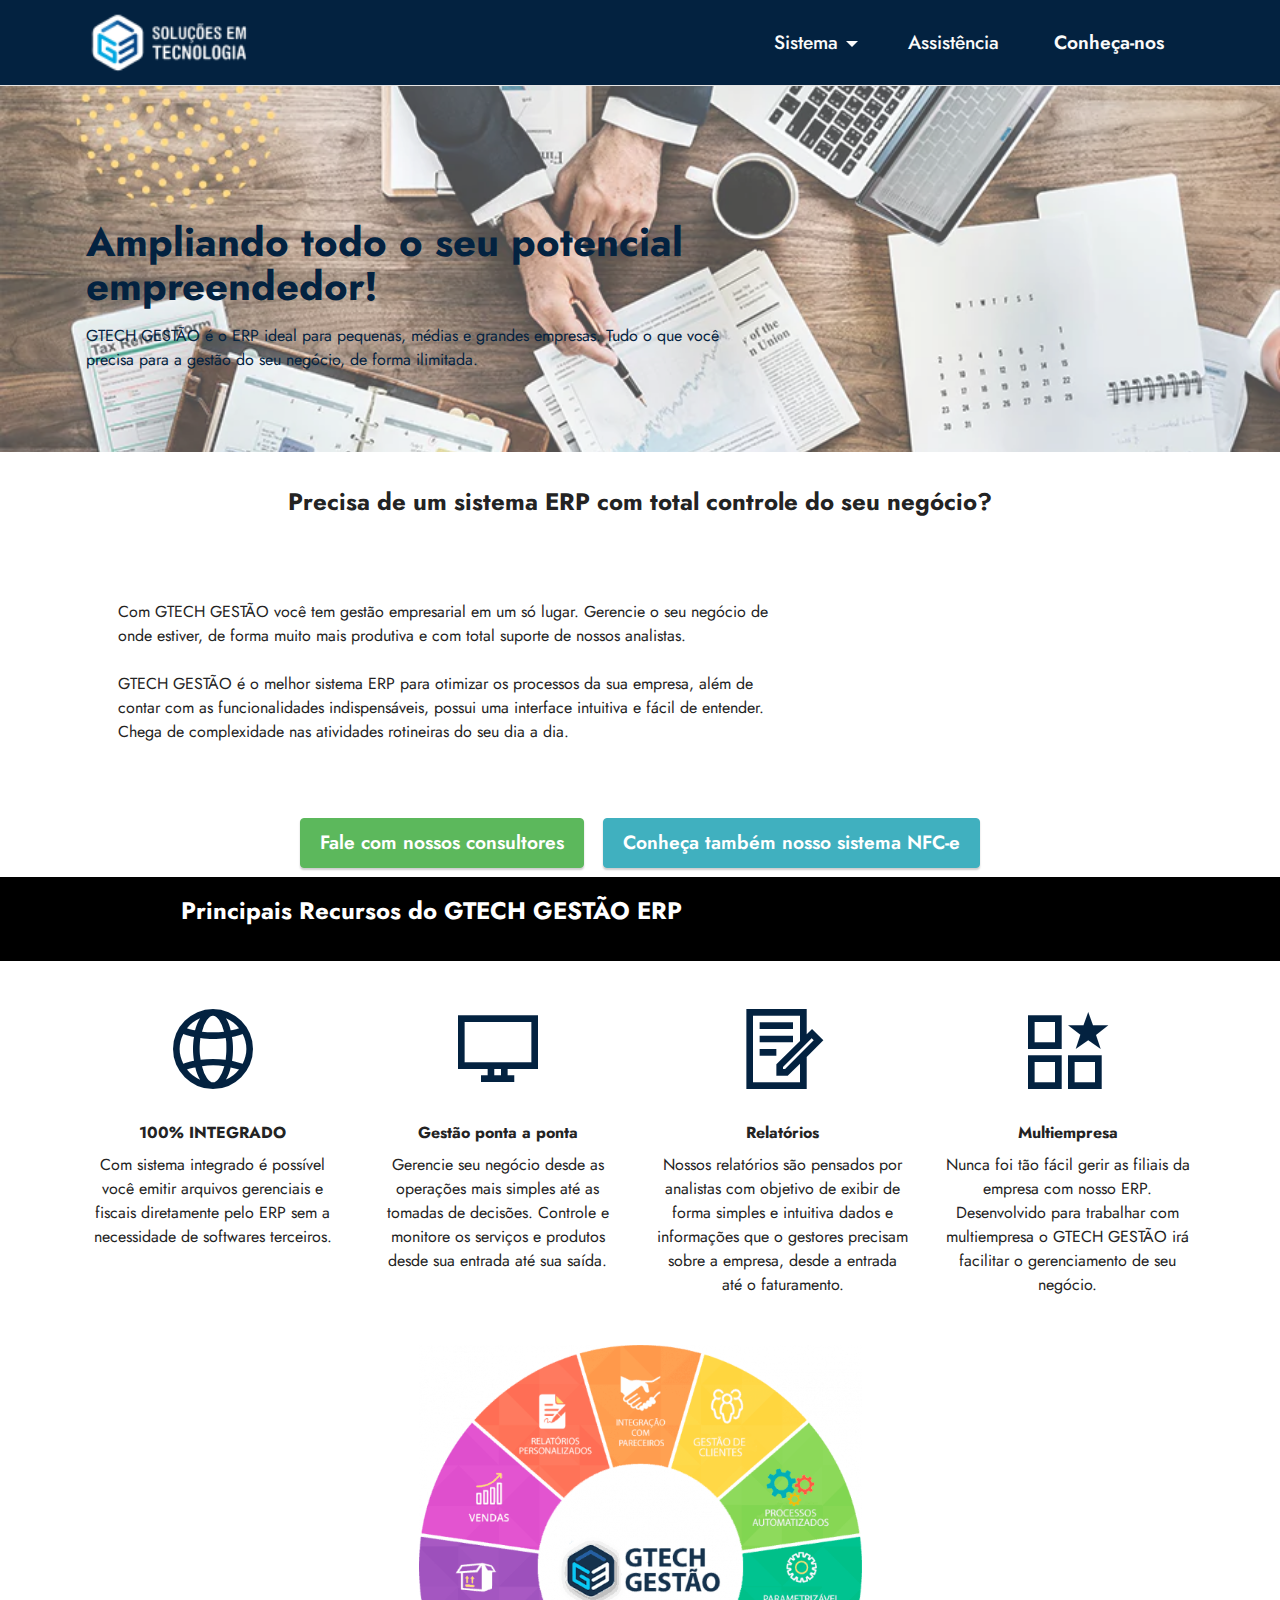
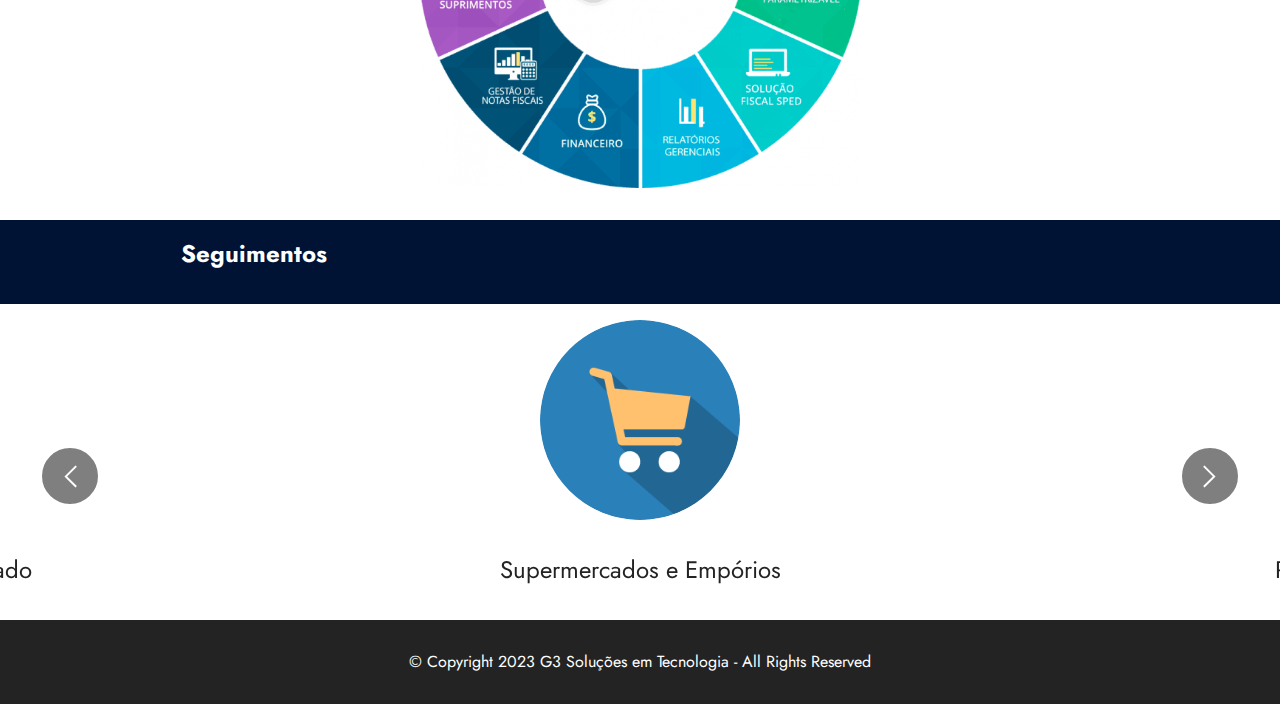
<file: page3.html>
<!DOCTYPE html>
<html>

<head>
    <meta charset="UTF-8">
    <meta http-equiv="X-UA-Compatible" content="IE=edge">
    <meta name="viewport" content="width=device-width, initial-scale=1, minimum-scale=1">
    <link rel="shortcut icon" href="assets/images/logo-b-121x43.png" type="image/x-icon">
    <meta name="description" content="">


    <title>Gestão</title>
    <link rel="stylesheet" href="assets/web/assets/mobirise-icons2/mobirise2.css">
    <link rel="stylesheet" href="assets/bootstrap/css/bootstrap.min.css">
    <link rel="stylesheet" href="assets/bootstrap/css/bootstrap-grid.min.css">
    <link rel="stylesheet" href="assets/bootstrap/css/bootstrap-reboot.min.css">
    <link rel="stylesheet" href="assets/dropdown/css/style.css">
    <link rel="stylesheet" href="assets/socicon/css/styles.css">
    <link rel="stylesheet" href="assets/theme/css/style.css">
    <link rel="preload"
        href="https://fonts.googleapis.com/css?family=Jost:100,200,300,400,500,600,700,800,900,100i,200i,300i,400i,500i,600i,700i,800i,900i&display=swap"
        as="style" onload="this.onload=null;this.rel='stylesheet'">
    <noscript>
        <link rel="stylesheet"
            href="https://fonts.googleapis.com/css?family=Jost:100,200,300,400,500,600,700,800,900,100i,200i,300i,400i,500i,600i,700i,800i,900i&display=swap">
    </noscript>
    <link rel="preload" as="style" href="assets/mobirise/css/mbr-additional.css">
    <link rel="stylesheet" href="assets/mobirise/css/mbr-additional.css" type="text/css">


</head>

<body>

    <section data-bs-version="5.1" class="menu cid-tRyjEooRcr" once="menu" id="menu1-2o">

        <nav class="navbar navbar-dropdown navbar-fixed-top navbar-expand-lg">
            <div class="container">
                <div class="navbar-brand">
                    <span class="navbar-logo">
                        <a href="index.html">
                            <img src="assets/images/logo-b-121x43.png" alt="G3 Soluções em Tecnologia"
                                style="height: 3.8rem;">
                        </a>
                    </span>

                </div>
                <button class="navbar-toggler" type="button" data-toggle="collapse" data-bs-toggle="collapse"
                    data-target="#navbarSupportedContent" data-bs-target="#navbarSupportedContent"
                    aria-controls="navbarNavAltMarkup" aria-expanded="false" aria-label="Toggle navigation">
                    <div class="hamburger">
                        <span></span>
                        <span></span>
                        <span></span>
                        <span></span>
                    </div>
                </button>
                <div class="collapse navbar-collapse" id="navbarSupportedContent">
                    <ul class="navbar-nav nav-dropdown" data-app-modern-menu="true">
                        <li class="nav-item dropdown open"><a
                                class="nav-link link text-danger dropdown-toggle display-4"
                                href="index.html#features4-l" data-toggle="dropdown-submenu" data-bs-toggle="dropdown"
                                data-bs-auto-close="outside" aria-expanded="true">Sistema</a>
                            <div class="dropdown-menu" aria-labelledby="dropdown-969"><a
                                    class="text-danger dropdown-item text-primary display-4" href="page3.html">
                                    <p>GTECH-GESTÃO<br></p>
                                </a><a class="text-danger show dropdown-item text-primary display-4"
                                    href="page4.html">GTECH NFC-e</a><a
                                    class="text-danger show dropdown-item text-primary display-4"
                                    href="page5.html">GTECH CHEF</a><a
                                    class="text-danger show dropdown-item text-primary display-4"
                                    href="page6.html">GTECH&nbsp; MOBILE</a></div>
                        </li>
                        <li class="nav-item"><a class="nav-link link text-danger text-primary display-4"
                                href="page2.html">Assistência</a></li>
                    </ul>

                    <div class="navbar-buttons mbr-section-btn"><a class="btn btn-danger-outline display-4"
                            href="page1.html">Conheça-nos</a></div>
                </div>
            </div>
        </nav>

    </section>

    <section data-bs-version="5.1" class="header5 cid-tRyqgQlkL8" id="header5-2x">
        <div class="mbr-overlay" style="opacity: 0.3; background-color: rgb(255, 255, 255);"></div>

        <div class="container">
            <div class="row">
                <div class="col-12 col-lg-7">
                    <h1 class="mbr-section-title mbr-fonts-style mbr-white mb-3 display-2"><strong>Ampliando todo o seu
                            potencial empreendedor!</strong></h1>

                    <p class="mbr-text mbr-fonts-style mbr-white display-7">GTECH GESTÃO é o ERP ideal para pequenas,
                        médias e grandes empresas. Tudo o que você precisa para a gestão do seu negócio, de forma
                        ilimitada.&nbsp;<br></p>

                </div>
            </div>
        </div>
    </section>

    <section data-bs-version="5.1" class="video5 cid-tRDkxAKkkf" id="video5-2z">
        <div class="container">
            <div class="title-wrapper mb-5">
                <h4 class="mbr-section-title mbr-fonts-style mb-0 display-5">
                    <strong>Precisa de um sistema ERP com total controle do seu negócio?</strong>
                </h4>
            </div>
            <div class="row align-items-center">
                <div class="col-12 col-lg-4 video-block">
                    <div class="video-wrapper"><iframe class="mbr-embedded-video"
                            src="https://www.youtube.com/embed/B2MwuMOEy7s?rel=0&amp;amp;mute=1&amp;showinfo=0&amp;autoplay=1&amp;loop=1&amp;playlist=B2MwuMOEy7s"
                            width="1280" height="720" frameborder="0" allowfullscreen></iframe></div>

                </div>
                <div class="col-12 col-lg">
                    <div class="text-wrapper">

                        <p class="mbr-text mbr-fonts-style display-7">Com GTECH GESTÃO você tem gestão empresarial em um
                            só lugar. Gerencie o seu negócio de onde estiver, de forma muito mais produtiva e com total
                            suporte de nossos analistas.
                            <br>
                            <br>GTECH GESTÃO é o melhor sistema ERP para otimizar os processos da sua empresa, além de
                            contar com as funcionalidades indispensáveis, possui uma interface intuitiva e fácil de
                            entender. Chega de complexidade nas atividades rotineiras do seu dia a dia.
                        </p>
                    </div>
                </div>
            </div>
        </div>
    </section>

    <section data-bs-version="5.1" class="content11 cid-tRDm7UbB2H" id="content11-31">
        <div class="container">
            <div class="row justify-content-center">
                <div class="col-md-12 col-lg-10">
                    <div class="mbr-section-btn align-center"><a class="btn btn-primary display-4" href="">Fale com
                            nossos consultores</a>
                        <a class="btn btn-success display-4" href="">Conheça também nosso sistema NFC-e</a>
                    </div>
                </div>
            </div>
        </div>
    </section>

    <section data-bs-version="5.1" class="content4 cid-tRDooECKDc" id="content4-32">
        <div class="container">
            <div class="row justify-content-center">
                <div class="title col-md-12 col-lg-10">
                    <h3 class="mbr-section-title mbr-fonts-style align-center mb-4 display-5">
                        <strong>Principais Recursos do GTECH GESTÃO ERP</strong>
                    </h3>


                </div>
            </div>
        </div>
    </section>

    <section data-bs-version="5.1" class="features25 cid-tRDoXAzqro" id="features1-33">
        <div class="container">
            <div class="row mb-5">

            </div>
            <div class="row">
                <div class="item features-without-image mb-5 col-12 col-md-3">
                    <div class="item-wrapper align-center">
                        <div class="iconfont-wrapper">
                            <span class="mbr-iconfont mobi-mbri-globe-2 mobi-mbri"
                                style="color: rgb(3, 34, 64); fill: rgb(3, 34, 64);"></span>
                        </div>
                        <h5 class="card-title mbr-fonts-style display-7"><strong>100% INTEGRADO</strong></h5>
                        <p class="card-text mbr-fonts-style mb-0 display-7">Com sistema integrado é possível você emitir
                            arquivos gerenciais e fiscais diretamente pelo ERP sem a necessidade de softwares terceiros.
                        </p>
                    </div>
                </div>
                <div class="item features-without-image mb-5 col-12 col-md-3">
                    <div class="item-wrapper align-center">
                        <div class="iconfont-wrapper">
                            <span class="mbr-iconfont mobi-mbri-desktop mobi-mbri"
                                style="color: rgb(3, 34, 64); fill: rgb(3, 34, 64);"></span>
                        </div>
                        <h5 class="card-title mbr-fonts-style display-7"><strong>Gestão ponta a ponta</strong></h5>
                        <p class="card-text mbr-fonts-style mb-0 display-7">Gerencie seu negócio desde as operações mais
                            simples até as tomadas de decisões. Controle e monitore os serviços e produtos desde sua
                            entrada até sua saída.</p>
                    </div>
                </div>
                <div class="item features-without-image mb-5 col-12 col-md-3">
                    <div class="item-wrapper align-center">
                        <div class="card-box">
                            <div class="iconfont-wrapper">
                                <span class="mbr-iconfont mobi-mbri-contact-form mobi-mbri"
                                    style="color: rgb(3, 34, 64); fill: rgb(3, 34, 64);"></span>
                            </div>
                            <h5 class="card-title mbr-fonts-style display-7"><strong>Relatórios</strong></h5>
                            <p class="card-text mbr-fonts-style mb-0 display-7">Nossos relatórios são pensados por
                                analistas com objetivo de exibir de forma simples e intuitiva dados e informações que o
                                gestores precisam sobre a empresa, desde a entrada até o faturamento.</p>
                        </div>
                    </div>
                </div>
                <div class="item features-without-image mb-5 col-12 col-md-3">
                    <div class="item-wrapper align-center">
                        <div class="card-box">
                            <div class="iconfont-wrapper">
                                <span class="mbr-iconfont mobi-mbri-features mobi-mbri"
                                    style="color: rgb(3, 34, 64); fill: rgb(3, 34, 64);"></span>
                            </div>
                            <h5 class="card-title mbr-fonts-style display-7"><strong>Multiempresa</strong></h5>
                            <p class="card-text mbr-fonts-style mb-0 display-7">Nunca foi tão fácil gerir as filiais da
                                empresa com nosso ERP. Desenvolvido para trabalhar com multiempresa o GTECH GESTÃO irá
                                facilitar o gerenciamento de seu negócio.</p>
                        </div>
                    </div>
                </div>
            </div>
        </div>
    </section>

    <section data-bs-version="5.1" class="image3 cid-tRDsGB7ixm" id="image3-34">
        <div class="container">
            <div class="row justify-content-center">
                <div class="col-12 col-lg-5">
                    <div class="image-wrapper">
                        <img src="assets/images/gg-p-otv9b56uv7k0rf0lfzzcyki9fplu1uxk4lbu71zzw0-1-600x600.png"
                            alt="G3 Soluções em Tecnologia">

                    </div>
                </div>
            </div>
        </div>
    </section>

    <section data-bs-version="5.1" class="content4 cid-tRDKL9r89n" id="content4-35">
        <div class="container">
            <div class="row justify-content-center">
                <div class="title col-md-12 col-lg-10">
                    <h3 class="mbr-section-title mbr-fonts-style align-center mb-4 display-5">
                        <strong>Seguimentos</strong>
                    </h3>


                </div>
            </div>
        </div>
    </section>

    <section data-bs-version="5.1" class="people5 mbr-embla cid-tRDUMYc0Sj" id="people5-38">
        <div class="position-relative text-center">

            <div class="embla" data-skip-snaps="true" data-align="center" data-loop="true" data-auto-play="true"
                data-auto-play-interval="4" data-draggable="true">
                <div class="embla__viewport container-fluid">
                    <div class="embla__container">
                        <div class="embla__slide slider-image item" style="margin-left: 7rem; margin-right: 7rem;">
                            <div class="user">
                                <div class="user_image">
                                    <div class="item-wrapper position-relative">
                                        <img src="assets/images/merc-256x256.png" alt="G3 Soluções em Tecnologia"
                                            data-slide-to="0" data-bs-slide-to="0">
                                    </div>
                                </div>
                                <div class="user_text mb-4">
                                    <p class="mbr-fonts-style display-5">
                                        Supermercados e Empórios
                                    </p>
                                </div>


                            </div>
                        </div>
                        <div class="embla__slide slider-image item" style="margin-left: 7rem; margin-right: 7rem;">
                            <div class="user">
                                <div class="user_image">
                                    <div class="item-wrapper position-relative">
                                        <img src="assets/images/loja-de-roupas-125x125.png"
                                            alt="G3 Soluções em Tecnologia" data-slide-to="1" data-bs-slide-to="1">
                                    </div>
                                </div>
                                <div class="user_text mb-4">
                                    <p class="mbr-fonts-style display-5">
                                        Roupas, Calçados e Acessórios
                                    </p>
                                </div>


                            </div>
                        </div>
                        <div class="embla__slide slider-image item" style="margin-left: 7rem; margin-right: 7rem;">
                            <div class="user">
                                <div class="user_image">
                                    <div class="item-wrapper position-relative">
                                        <img src="assets/images/contrucao-512x512.png" alt="G3 Soluções em Tecnologia"
                                            data-slide-to="2" data-bs-slide-to="2">
                                    </div>
                                </div>
                                <div class="user_text mb-4">
                                    <p class="mbr-fonts-style display-5">
                                        Materiais de Construção
                                    </p>
                                </div>


                            </div>
                        </div>
                        <div class="embla__slide slider-image item" style="margin-left: 7rem; margin-right: 7rem;">
                            <div class="user">
                                <div class="user_image">
                                    <div class="item-wrapper position-relative">
                                        <img src="assets/images/restaurantes-512x512.png"
                                            alt="G3 Soluções em Tecnologia" data-slide-to="3" data-bs-slide-to="3">
                                    </div>
                                </div>
                                <div class="user_text mb-4">
                                    <p class="mbr-fonts-style display-5">
                                        Bares, Restaurantes e Lanchonetes
                                    </p>
                                </div>


                            </div>
                        </div>
                        <div class="embla__slide slider-image item" style="margin-left: 7rem; margin-right: 7rem;">
                            <div class="user">
                                <div class="user_image">
                                    <div class="item-wrapper position-relative">
                                        <img src="assets/images/padaria-256x256.png" alt="G3 Soluções em Tecnologia"
                                            data-slide-to="4" data-bs-slide-to="4">
                                    </div>
                                </div>
                                <div class="user_text mb-4">
                                    <p class="mbr-fonts-style display-5">
                                        Padarias e Panificadoras
                                    </p>
                                </div>


                            </div>
                        </div>
                        <div class="embla__slide slider-image item" style="margin-left: 7rem; margin-right: 7rem;">
                            <div class="user">
                                <div class="user_image">
                                    <div class="item-wrapper position-relative">
                                        <img src="assets/images/lanchonete-256x256.png" alt="G3 Soluções em Tecnologia"
                                            data-slide-to="5" data-bs-slide-to="5">
                                    </div>
                                </div>
                                <div class="user_text mb-4">
                                    <p class="mbr-fonts-style display-5">
                                        Lanchonetes e Lojas de Conveniencia</p>
                                </div>


                            </div>
                        </div>
                        <div class="embla__slide slider-image item" style="margin-left: 7rem; margin-right: 7rem;">
                            <div class="user">
                                <div class="user_image">
                                    <div class="item-wrapper position-relative">
                                        <img src="assets/images/ferramenta-256x256.png" alt="G3 Soluções em Tecnologia"
                                            data-slide-to="6" data-bs-slide-to="6">
                                    </div>
                                </div>
                                <div class="user_text mb-4">
                                    <p class="mbr-fonts-style display-5">
                                        Oficinas Mecânicas e Técnicas</p>
                                </div>


                            </div>
                        </div>
                        <div class="embla__slide slider-image item" style="margin-left: 7rem; margin-right: 7rem;">
                            <div class="user">
                                <div class="user_image">
                                    <div class="item-wrapper position-relative">
                                        <img src="assets/images/informatica-256x256.png" alt="G3 Soluções em Tecnologia"
                                            data-slide-to="7" data-bs-slide-to="7">
                                    </div>
                                </div>
                                <div class="user_text mb-4">
                                    <p class="mbr-fonts-style display-5">
                                        Informática, Games e Eletrônicos</p>
                                </div>


                            </div>
                        </div>
                        <div class="embla__slide slider-image item" style="margin-left: 7rem; margin-right: 7rem;">
                            <div class="user">
                                <div class="user_image">
                                    <div class="item-wrapper position-relative">
                                        <img src="assets/images/papelaria-250x250.png" alt="G3 Soluções em Tecnologia"
                                            data-slide-to="8" data-bs-slide-to="8">
                                    </div>
                                </div>
                                <div class="user_text mb-4">
                                    <p class="mbr-fonts-style display-5">
                                        Bancas, Quiosques e Papelarias</p>
                                </div>


                            </div>
                        </div>
                        <div class="embla__slide slider-image item" style="margin-left: 7rem; margin-right: 7rem;">
                            <div class="user">
                                <div class="user_image">
                                    <div class="item-wrapper position-relative">
                                        <img src="assets/images/petshop-250x250.png" alt="G3 Soluções em Tecnologia"
                                            data-slide-to="9" data-bs-slide-to="9">
                                    </div>
                                </div>
                                <div class="user_text mb-4">
                                    <p class="mbr-fonts-style display-5">
                                        Petshops e Casas de Rações</p>
                                </div>


                            </div>
                        </div>
                        <div class="embla__slide slider-image item" style="margin-left: 7rem; margin-right: 7rem;">
                            <div class="user">
                                <div class="user_image">
                                    <div class="item-wrapper position-relative">
                                        <img src="assets/images/perfumaria-250x250.png" alt="G3 Soluções em Tecnologia"
                                            data-slide-to="10" data-bs-slide-to="10">
                                    </div>
                                </div>
                                <div class="user_text mb-4">
                                    <p class="mbr-fonts-style display-5">
                                        Perfumarias e Lojas de Artigos de Beleza</p>
                                </div>


                            </div>
                        </div>
                        <div class="embla__slide slider-image item" style="margin-left: 7rem; margin-right: 7rem;">
                            <div class="user">
                                <div class="user_image">
                                    <div class="item-wrapper position-relative">
                                        <img src="assets/images/varejo-250x250.png" alt="G3 Soluções em Tecnologia"
                                            data-slide-to="11" data-bs-slide-to="11">
                                    </div>
                                </div>
                                <div class="user_text mb-4">
                                    <p class="mbr-fonts-style display-5">
                                        Comércio Varejista ou Especializado</p>
                                </div>


                            </div>
                        </div>
                    </div>
                </div>
                <button class="embla__button embla__button--prev">
                    <span class="mobi-mbri mobi-mbri-arrow-prev mbr-iconfont" aria-hidden="true"></span>
                    <span class="sr-only visually-hidden visually-hidden">Previous</span>
                </button>
                <button class="embla__button embla__button--next">
                    <span class="mobi-mbri mobi-mbri-arrow-next mbr-iconfont" aria-hidden="true"></span>
                    <span class="sr-only visually-hidden visually-hidden">Next</span>
                </button>
            </div>
        </div>
    </section>

    <section data-bs-version="5.1" class="footer7 cid-tRyjEtsVHG" once="footers" id="footer7-2w">
        <div class="container">
            <div class="media-container-row align-center mbr-white">
                <div class="col-12">
                    <p class="mbr-text mb-0 mbr-fonts-style display-7">
                        © Copyright 2023 G3 Soluções em Tecnologia - All Rights Reserved
                    </p>
                </div>
            </div>
        </div>
    </section>

    <script src="assets/bootstrap/js/bootstrap.bundle.min.js"></script>

    <script src="assets/smoothscroll/smooth-scroll.js"></script>

    <script src="assets/ytplayer/index.js"></script>
    <script src="assets/dropdown/js/navbar-dropdown.js"></script>

    <script src="assets/playervimeo/vimeo_player.js"></script>

    <script src="assets/embla/embla.min.js"></script>

    <script src="assets/embla/script.js"></script>

    <script src="assets/theme/js/script.js"></script>

</body>

</html>
</file>
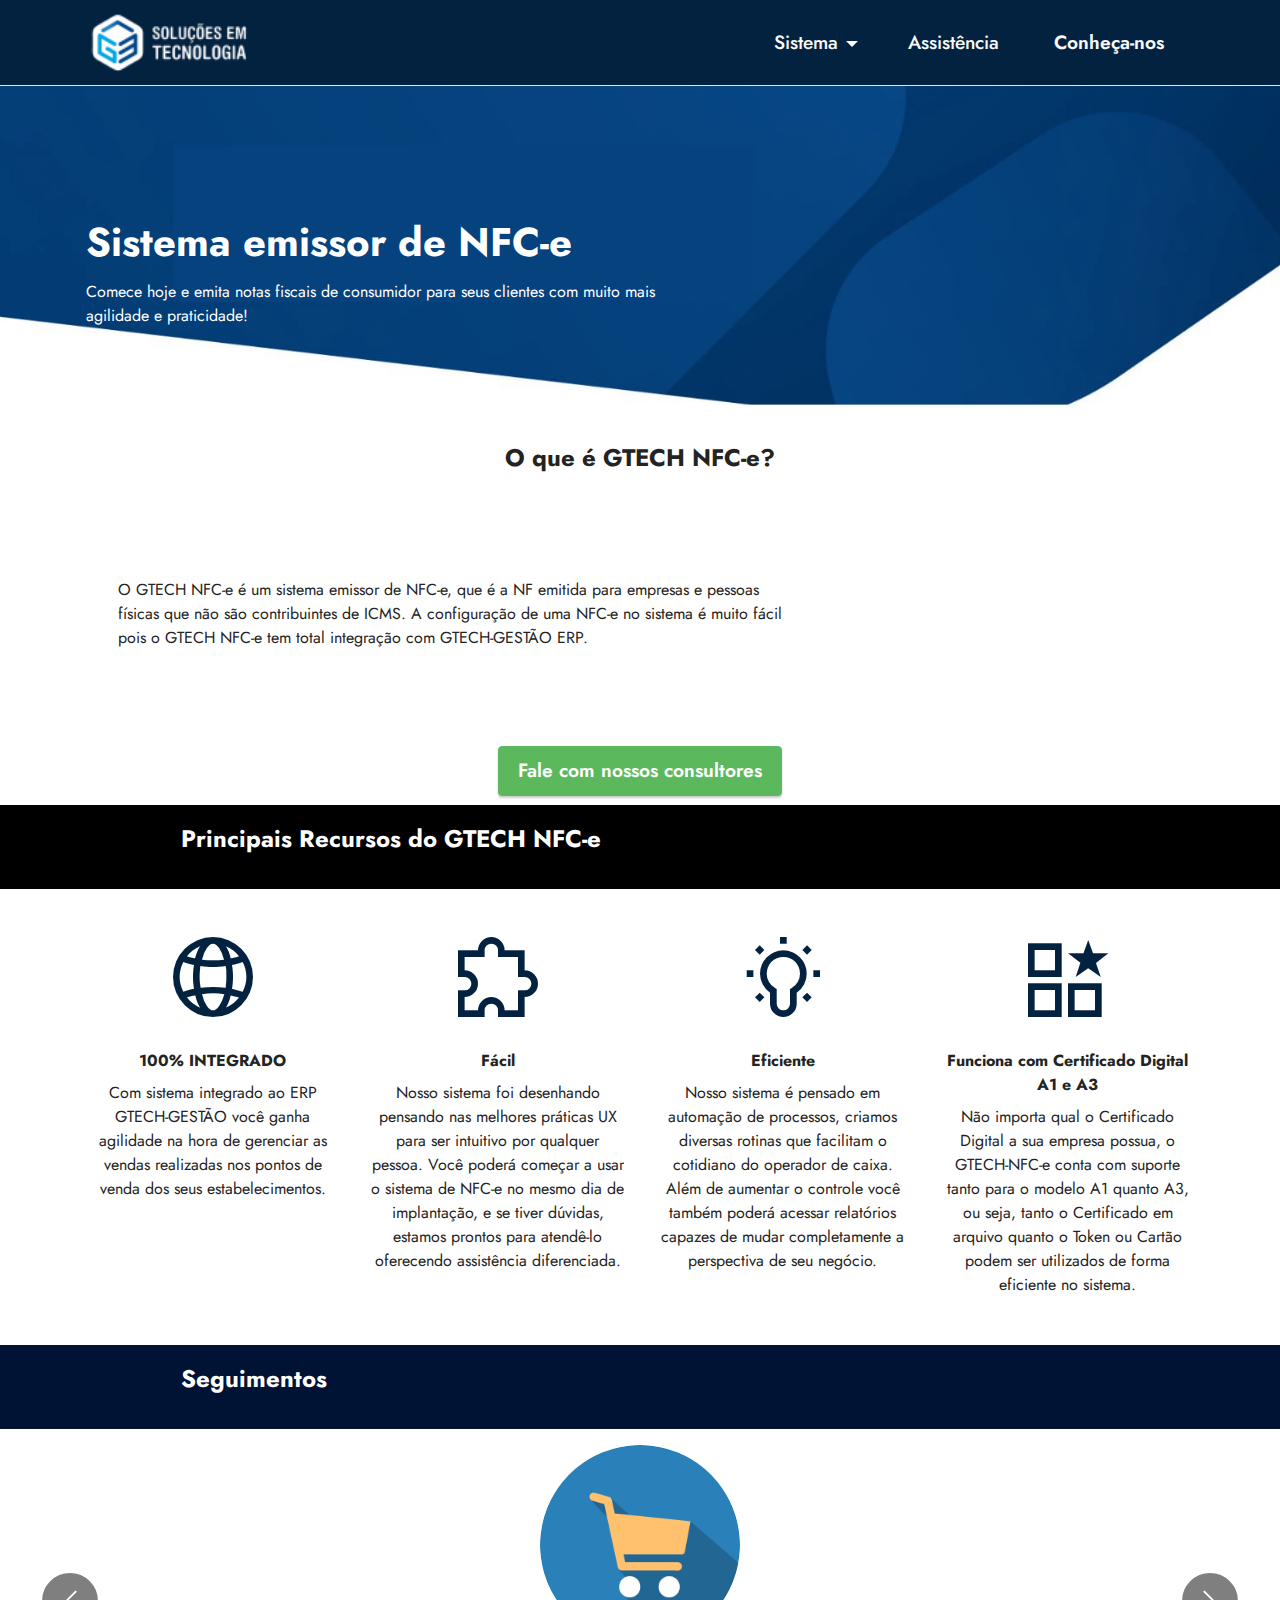
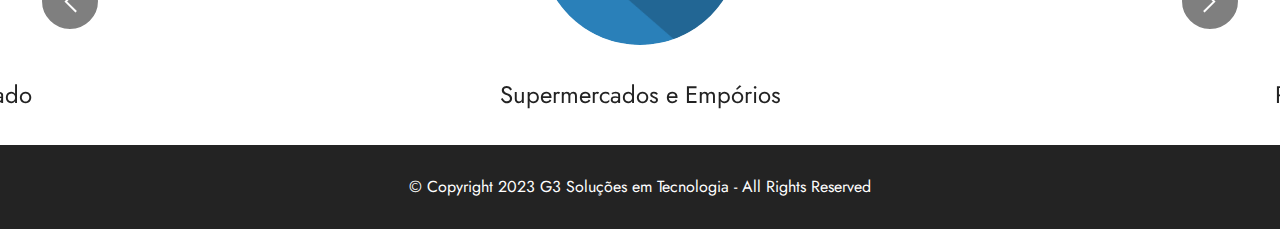
<file: page4.html>
<!DOCTYPE html>
<html>

<head>
    <meta charset="UTF-8">
    <meta http-equiv="X-UA-Compatible" content="IE=edge">
    <meta name="viewport" content="width=device-width, initial-scale=1, minimum-scale=1">
    <link rel="shortcut icon" href="assets/images/logo-b-121x43.png" type="image/x-icon">
    <meta name="description" content="">


    <title>NFC-e</title>
    <link rel="stylesheet" href="assets/web/assets/mobirise-icons2/mobirise2.css">
    <link rel="stylesheet" href="assets/bootstrap/css/bootstrap.min.css">
    <link rel="stylesheet" href="assets/bootstrap/css/bootstrap-grid.min.css">
    <link rel="stylesheet" href="assets/bootstrap/css/bootstrap-reboot.min.css">
    <link rel="stylesheet" href="assets/dropdown/css/style.css">
    <link rel="stylesheet" href="assets/socicon/css/styles.css">
    <link rel="stylesheet" href="assets/theme/css/style.css">
    <link rel="preload"
        href="https://fonts.googleapis.com/css?family=Jost:100,200,300,400,500,600,700,800,900,100i,200i,300i,400i,500i,600i,700i,800i,900i&display=swap"
        as="style" onload="this.onload=null;this.rel='stylesheet'">
    <noscript>
        <link rel="stylesheet"
            href="https://fonts.googleapis.com/css?family=Jost:100,200,300,400,500,600,700,800,900,100i,200i,300i,400i,500i,600i,700i,800i,900i&display=swap">
    </noscript>
    <link rel="preload" as="style" href="assets/mobirise/css/mbr-additional.css">
    <link rel="stylesheet" href="assets/mobirise/css/mbr-additional.css" type="text/css">




</head>

<body>

    <section data-bs-version="5.1" class="menu cid-tRE9HLJU0r" once="menu" id="menu1-3i">

        <nav class="navbar navbar-dropdown navbar-fixed-top navbar-expand-lg">
            <div class="container">
                <div class="navbar-brand">
                    <span class="navbar-logo">
                        <a href="index.html">
                            <img src="assets/images/logo-b-121x43.png" alt="G3 Soluções em Tecnologia"
                                style="height: 3.8rem;">
                        </a>
                    </span>

                </div>
                <button class="navbar-toggler" type="button" data-toggle="collapse" data-bs-toggle="collapse"
                    data-target="#navbarSupportedContent" data-bs-target="#navbarSupportedContent"
                    aria-controls="navbarNavAltMarkup" aria-expanded="false" aria-label="Toggle navigation">
                    <div class="hamburger">
                        <span></span>
                        <span></span>
                        <span></span>
                        <span></span>
                    </div>
                </button>
                <div class="collapse navbar-collapse" id="navbarSupportedContent">
                    <ul class="navbar-nav nav-dropdown" data-app-modern-menu="true">
                        <li class="nav-item dropdown open"><a
                                class="nav-link link text-danger dropdown-toggle display-4"
                                href="index.html#features4-l" data-toggle="dropdown-submenu" data-bs-toggle="dropdown"
                                data-bs-auto-close="outside" aria-expanded="true">Sistema</a>
                            <div class="dropdown-menu" aria-labelledby="dropdown-969"><a
                                    class="text-danger dropdown-item text-primary display-4" href="page3.html">
                                    <p>GTECH-GESTÃO<br></p>
                                </a><a class="text-danger show dropdown-item text-primary display-4"
                                    href="page4.html">GTECH NFC-e</a><a
                                    class="text-danger show dropdown-item text-primary display-4"
                                    href="page5.html">GTECH CHEF</a><a
                                    class="text-danger show dropdown-item text-primary display-4"
                                    href="page6.html">GTECH&nbsp; MOBILE</a></div>
                        </li>
                        <li class="nav-item"><a class="nav-link link text-danger text-primary display-4"
                                href="page2.html">Assistência</a></li>
                    </ul>

                    <div class="navbar-buttons mbr-section-btn"><a class="btn btn-danger-outline display-4"
                            href="page1.html">Conheça-nos</a></div>
                </div>
            </div>
        </nav>

    </section>

    <section data-bs-version="5.1" class="header5 cid-tRE9HGrPfN" id="header5-3a">
        <div class="container">
            <div class="row">
                <div class="col-12 col-lg-7">
                    <h1 class="mbr-section-title mbr-fonts-style mbr-white mb-3 display-2"><strong>Sistema emissor de
                            NFC-e</strong></h1>

                    <p class="mbr-text mbr-fonts-style mbr-white display-7">Comece hoje e emita notas fiscais de
                        consumidor para seus clientes com muito mais agilidade e praticidade!<br></p>

                </div>
            </div>
        </div>
    </section>

    <section data-bs-version="5.1" class="video5 cid-tRE9HHAAhi" id="video5-3b">
        <div class="container">
            <div class="title-wrapper mb-5">
                <h4 class="mbr-section-title mbr-fonts-style mb-0 display-5"><strong>O que é GTECH NFC-e?</strong></h4>
            </div>
            <div class="row align-items-center">
                <div class="col-12 col-lg-4 video-block">
                    <div class="video-wrapper"><iframe class="mbr-embedded-video"
                            src="https://www.youtube.com/embed/B2MwuMOEy7s?rel=0&amp;amp;mute=1&amp;showinfo=0&amp;autoplay=1&amp;loop=1&amp;playlist=B2MwuMOEy7s"
                            width="1280" height="720" frameborder="0" allowfullscreen></iframe></div>

                </div>
                <div class="col-12 col-lg">
                    <div class="text-wrapper">

                        <p class="mbr-text mbr-fonts-style display-7">O GTECH NFC-e é um sistema emissor de NFC-e, que é
                            a NF emitida para empresas e pessoas físicas que não são contribuintes de ICMS. A
                            configuração de uma NFC-e no sistema é muito fácil pois o GTECH NFC-e tem total integração
                            com GTECH-GESTÃO ERP.</p>
                    </div>
                </div>
            </div>
        </div>
    </section>

    <section data-bs-version="5.1" class="content11 cid-tRE9HI6gNm" id="content11-3c">

        <div class="container">
            <div class="row justify-content-center">
                <div class="col-md-12 col-lg-10">
                    <div class="mbr-section-btn align-center"><a class="btn btn-primary display-4" href="">Fale com
                            nossos consultores</a></div>
                </div>
            </div>
        </div>
    </section>

    <section data-bs-version="5.1" class="content4 cid-tRE9HIyGqK" id="content4-3d">
        <div class="container">
            <div class="row justify-content-center">
                <div class="title col-md-12 col-lg-10">
                    <h3 class="mbr-section-title mbr-fonts-style align-center mb-4 display-5"><strong>Principais
                            Recursos do GTECH NFC-e</strong></h3>


                </div>
            </div>
        </div>
    </section>

    <section data-bs-version="5.1" class="features25 cid-tRE9HJ41mq" id="features1-3e">
        <div class="container">
            <div class="row mb-5">

            </div>
            <div class="row">
                <div class="item features-without-image mb-5 col-12 col-md-3">
                    <div class="item-wrapper align-center">
                        <div class="iconfont-wrapper">
                            <span class="mbr-iconfont mobi-mbri-globe-2 mobi-mbri"
                                style="color: rgb(3, 34, 64); fill: rgb(3, 34, 64);"></span>
                        </div>
                        <h5 class="card-title mbr-fonts-style display-7"><strong>100% INTEGRADO</strong></h5>
                        <p class="card-text mbr-fonts-style mb-0 display-7">Com sistema integrado ao ERP GTECH-GESTÃO
                            você ganha agilidade na hora de gerenciar as vendas realizadas nos pontos de venda dos seus
                            estabelecimentos.</p>
                    </div>
                </div>
                <div class="item features-without-image mb-5 col-12 col-md-3">
                    <div class="item-wrapper align-center">
                        <div class="iconfont-wrapper">
                            <span class="mbr-iconfont mobi-mbri-extension mobi-mbri"
                                style="color: rgb(3, 34, 64); fill: rgb(3, 34, 64);"></span>
                        </div>
                        <h5 class="card-title mbr-fonts-style display-7"><strong>Fácil</strong></h5>
                        <p class="card-text mbr-fonts-style mb-0 display-7">Nosso sistema foi desenhando pensando nas
                            melhores práticas UX para ser intuitivo por qualquer pessoa. Você poderá começar a usar o
                            sistema de NFC-e no mesmo dia de implantação, e se tiver dúvidas, estamos prontos para
                            atendê-lo oferecendo assistência diferenciada.</p>
                    </div>
                </div>
                <div class="item features-without-image mb-5 col-12 col-md-3">
                    <div class="item-wrapper align-center">
                        <div class="card-box">
                            <div class="iconfont-wrapper">
                                <span class="mbr-iconfont mobi-mbri-idea mobi-mbri"
                                    style="color: rgb(3, 34, 64); fill: rgb(3, 34, 64);"></span>
                            </div>
                            <h5 class="card-title mbr-fonts-style display-7"><strong>Eficiente</strong></h5>
                            <p class="card-text mbr-fonts-style mb-0 display-7">Nosso sistema é pensado em automação de
                                processos, criamos diversas rotinas que facilitam o cotidiano do operador de caixa. Além
                                de aumentar o controle você também poderá acessar relatórios capazes de mudar
                                completamente a perspectiva de seu negócio.</p>
                        </div>
                    </div>
                </div>
                <div class="item features-without-image mb-5 col-12 col-md-3">
                    <div class="item-wrapper align-center">
                        <div class="card-box">
                            <div class="iconfont-wrapper">
                                <span class="mbr-iconfont mobi-mbri-features mobi-mbri"
                                    style="color: rgb(3, 34, 64); fill: rgb(3, 34, 64);"></span>
                            </div>
                            <h5 class="card-title mbr-fonts-style display-7"><strong>Funciona com Certificado Digital A1
                                    e A3</strong></h5>
                            <p class="card-text mbr-fonts-style mb-0 display-7">Não importa qual o Certificado Digital a
                                sua empresa possua, o GTECH-NFC-e conta com suporte tanto para o modelo A1 quanto A3, ou
                                seja, tanto o Certificado em arquivo quanto o Token ou Cartão podem ser utilizados de
                                forma eficiente no sistema.</p>
                        </div>
                    </div>
                </div>
            </div>
        </div>
    </section>

    <section data-bs-version="5.1" class="content4 cid-tRE9HK4b0k" id="content4-3g">
        <div class="container">
            <div class="row justify-content-center">
                <div class="title col-md-12 col-lg-10">
                    <h3 class="mbr-section-title mbr-fonts-style align-center mb-4 display-5">
                        <strong>Seguimentos</strong>
                    </h3>


                </div>
            </div>
        </div>
    </section>

    <section data-bs-version="5.1" class="people5 mbr-embla cid-tRE9HKu7la" id="people5-3h">
        <div class="position-relative text-center">


            <div class="embla" data-skip-snaps="true" data-align="center" data-loop="true" data-auto-play="true"
                data-auto-play-interval="4" data-draggable="true">
                <div class="embla__viewport container-fluid">
                    <div class="embla__container">
                        <div class="embla__slide slider-image item" style="margin-left: 7rem; margin-right: 7rem;">
                            <div class="user">
                                <div class="user_image">
                                    <div class="item-wrapper position-relative">
                                        <img src="assets/images/merc-256x256.png" alt="G3 Soluções em Tecnologia"
                                            data-slide-to="0" data-bs-slide-to="0">
                                    </div>
                                </div>
                                <div class="user_text mb-4">
                                    <p class="mbr-fonts-style display-5">
                                        Supermercados e Empórios
                                    </p>
                                </div>


                            </div>
                        </div>
                        <div class="embla__slide slider-image item" style="margin-left: 7rem; margin-right: 7rem;">
                            <div class="user">
                                <div class="user_image">
                                    <div class="item-wrapper position-relative">
                                        <img src="assets/images/loja-de-roupas-125x125.png"
                                            alt="G3 Soluções em Tecnologia" data-slide-to="1" data-bs-slide-to="1">
                                    </div>
                                </div>
                                <div class="user_text mb-4">
                                    <p class="mbr-fonts-style display-5">
                                        Roupas, Calçados e Acessórios
                                    </p>
                                </div>


                            </div>
                        </div>
                        <div class="embla__slide slider-image item" style="margin-left: 7rem; margin-right: 7rem;">
                            <div class="user">
                                <div class="user_image">
                                    <div class="item-wrapper position-relative">
                                        <img src="assets/images/contrucao-512x512.png" alt="G3 Soluções em Tecnologia"
                                            data-slide-to="2" data-bs-slide-to="2">
                                    </div>
                                </div>
                                <div class="user_text mb-4">
                                    <p class="mbr-fonts-style display-5">
                                        Materiais de Construção
                                    </p>
                                </div>


                            </div>
                        </div>
                        <div class="embla__slide slider-image item" style="margin-left: 7rem; margin-right: 7rem;">
                            <div class="user">
                                <div class="user_image">
                                    <div class="item-wrapper position-relative">
                                        <img src="assets/images/restaurantes-512x512.png"
                                            alt="G3 Soluções em Tecnologia" data-slide-to="3" data-bs-slide-to="3">
                                    </div>
                                </div>
                                <div class="user_text mb-4">
                                    <p class="mbr-fonts-style display-5">
                                        Bares, Restaurantes e Lanchonetes
                                    </p>
                                </div>


                            </div>
                        </div>
                        <div class="embla__slide slider-image item" style="margin-left: 7rem; margin-right: 7rem;">
                            <div class="user">
                                <div class="user_image">
                                    <div class="item-wrapper position-relative">
                                        <img src="assets/images/padaria-256x256.png" alt="G3 Soluções em Tecnologia"
                                            data-slide-to="4" data-bs-slide-to="4">
                                    </div>
                                </div>
                                <div class="user_text mb-4">
                                    <p class="mbr-fonts-style display-5">
                                        Padarias e Panificadoras
                                    </p>
                                </div>


                            </div>
                        </div>
                        <div class="embla__slide slider-image item" style="margin-left: 7rem; margin-right: 7rem;">
                            <div class="user">
                                <div class="user_image">
                                    <div class="item-wrapper position-relative">
                                        <img src="assets/images/lanchonete-256x256.png" alt="G3 Soluções em Tecnologia"
                                            data-slide-to="5" data-bs-slide-to="5">
                                    </div>
                                </div>
                                <div class="user_text mb-4">
                                    <p class="mbr-fonts-style display-5">
                                        Lanchonetes e Lojas de Conveniencia</p>
                                </div>


                            </div>
                        </div>
                        <div class="embla__slide slider-image item" style="margin-left: 7rem; margin-right: 7rem;">
                            <div class="user">
                                <div class="user_image">
                                    <div class="item-wrapper position-relative">
                                        <img src="assets/images/ferramenta-256x256.png" alt="G3 Soluções em Tecnologia"
                                            data-slide-to="6" data-bs-slide-to="6">
                                    </div>
                                </div>
                                <div class="user_text mb-4">
                                    <p class="mbr-fonts-style display-5">
                                        Oficinas Mecânicas e Técnicas</p>
                                </div>


                            </div>
                        </div>
                        <div class="embla__slide slider-image item" style="margin-left: 7rem; margin-right: 7rem;">
                            <div class="user">
                                <div class="user_image">
                                    <div class="item-wrapper position-relative">
                                        <img src="assets/images/informatica-256x256.png" alt="G3 Soluções em Tecnologia"
                                            data-slide-to="7" data-bs-slide-to="7">
                                    </div>
                                </div>
                                <div class="user_text mb-4">
                                    <p class="mbr-fonts-style display-5">
                                        Informática, Games e Eletrônicos</p>
                                </div>


                            </div>
                        </div>
                        <div class="embla__slide slider-image item" style="margin-left: 7rem; margin-right: 7rem;">
                            <div class="user">
                                <div class="user_image">
                                    <div class="item-wrapper position-relative">
                                        <img src="assets/images/papelaria-250x250.png" alt="G3 Soluções em Tecnologia"
                                            data-slide-to="8" data-bs-slide-to="8">
                                    </div>
                                </div>
                                <div class="user_text mb-4">
                                    <p class="mbr-fonts-style display-5">
                                        Bancas, Quiosques e Papelarias</p>
                                </div>


                            </div>
                        </div>
                        <div class="embla__slide slider-image item" style="margin-left: 7rem; margin-right: 7rem;">
                            <div class="user">
                                <div class="user_image">
                                    <div class="item-wrapper position-relative">
                                        <img src="assets/images/petshop-250x250.png" alt="G3 Soluções em Tecnologia"
                                            data-slide-to="9" data-bs-slide-to="9">
                                    </div>
                                </div>
                                <div class="user_text mb-4">
                                    <p class="mbr-fonts-style display-5">
                                        Petshops e Casas de Rações</p>
                                </div>


                            </div>
                        </div>
                        <div class="embla__slide slider-image item" style="margin-left: 7rem; margin-right: 7rem;">
                            <div class="user">
                                <div class="user_image">
                                    <div class="item-wrapper position-relative">
                                        <img src="assets/images/perfumaria-250x250.png" alt="G3 Soluções em Tecnologia"
                                            data-slide-to="10" data-bs-slide-to="10">
                                    </div>
                                </div>
                                <div class="user_text mb-4">
                                    <p class="mbr-fonts-style display-5">
                                        Perfumarias e Lojas de Artigos de Beleza</p>
                                </div>


                            </div>
                        </div>
                        <div class="embla__slide slider-image item" style="margin-left: 7rem; margin-right: 7rem;">
                            <div class="user">
                                <div class="user_image">
                                    <div class="item-wrapper position-relative">
                                        <img src="assets/images/varejo-250x250.png" alt="G3 Soluções em Tecnologia"
                                            data-slide-to="11" data-bs-slide-to="11">
                                    </div>
                                </div>
                                <div class="user_text mb-4">
                                    <p class="mbr-fonts-style display-5">
                                        Comércio Varejista ou Especializado</p>
                                </div>


                            </div>
                        </div>
                    </div>
                </div>
                <button class="embla__button embla__button--prev">
                    <span class="mobi-mbri mobi-mbri-arrow-prev mbr-iconfont" aria-hidden="true"></span>
                    <span class="sr-only visually-hidden visually-hidden">Previous</span>
                </button>
                <button class="embla__button embla__button--next">
                    <span class="mobi-mbri mobi-mbri-arrow-next mbr-iconfont" aria-hidden="true"></span>
                    <span class="sr-only visually-hidden visually-hidden">Next</span>
                </button>
            </div>
        </div>
    </section>

    <section data-bs-version="5.1" class="footer7 cid-tRE9HMfyJy" once="footers" id="footer7-3j">
        <div class="container">
            <div class="media-container-row align-center mbr-white">
                <div class="col-12">
                    <p class="mbr-text mb-0 mbr-fonts-style display-7">
                        © Copyright 2023 G3 Soluções em Tecnologia - All Rights Reserved
                    </p>
                </div>
            </div>
        </div>
    </section>

    <script src="assets/bootstrap/js/bootstrap.bundle.min.js"></script>

    <script src="assets/smoothscroll/smooth-scroll.js"></script>

    <script src="assets/ytplayer/index.js"></script>

    <script src="assets/dropdown/js/navbar-dropdown.js"></script>

    <script src="assets/playervimeo/vimeo_player.js"></script>

    <script src="assets/embla/embla.min.js"></script>

    <script src="assets/embla/script.js"></script>

    <script src="assets/theme/js/script.js"></script>

</body>

</html>
</file>
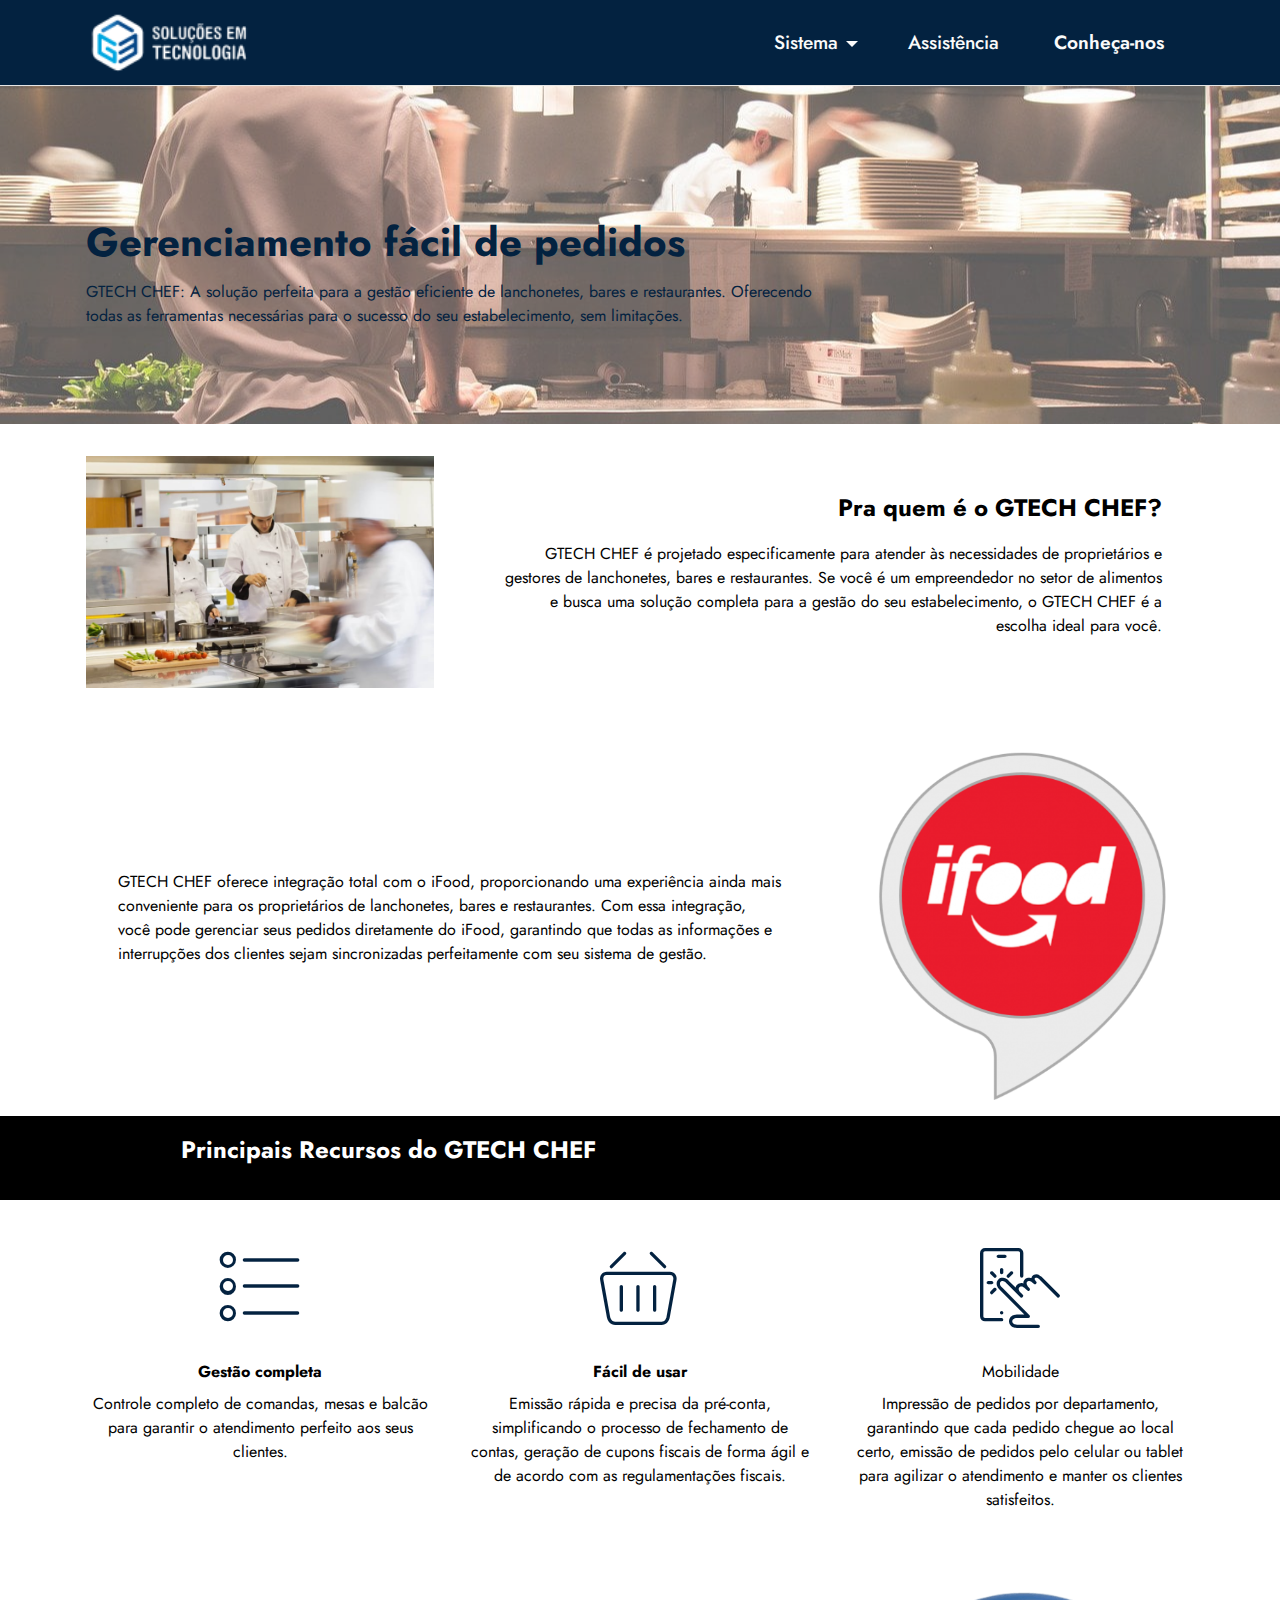
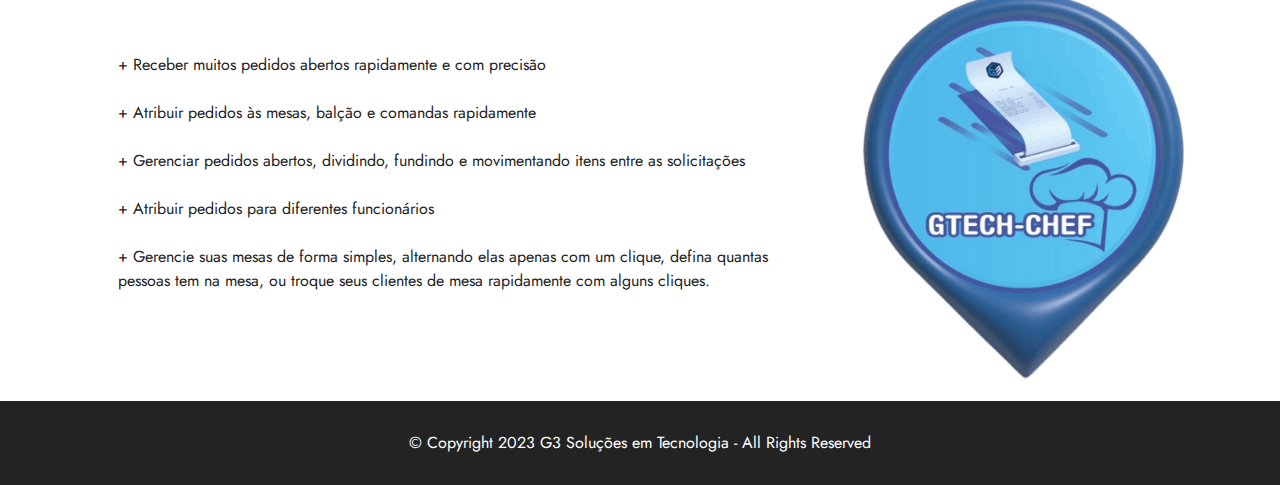
<file: page5.html>
<!DOCTYPE html>
<html>

<head>
    <meta charset="UTF-8">
    <meta http-equiv="X-UA-Compatible" content="IE=edge">
    <meta name="viewport" content="width=device-width, initial-scale=1, minimum-scale=1">
    <link rel="shortcut icon" href="assets/images/logo-b-121x43.png" type="image/x-icon">
    <meta name="description" content="">


    <title>Chef</title>
    <link rel="stylesheet" href="assets/web/assets/mobirise-icons/mobirise-icons.css">
    <link rel="stylesheet" href="assets/bootstrap/css/bootstrap.min.css">
    <link rel="stylesheet" href="assets/bootstrap/css/bootstrap-grid.min.css">
    <link rel="stylesheet" href="assets/bootstrap/css/bootstrap-reboot.min.css">
    <link rel="stylesheet" href="assets/dropdown/css/style.css">
    <link rel="stylesheet" href="assets/socicon/css/styles.css">
    <link rel="stylesheet" href="assets/theme/css/style.css">
    <link rel="preload"
        href="https://fonts.googleapis.com/css?family=Jost:100,200,300,400,500,600,700,800,900,100i,200i,300i,400i,500i,600i,700i,800i,900i&display=swap"
        as="style" onload="this.onload=null;this.rel='stylesheet'">
    <noscript>
        <link rel="stylesheet"
            href="https://fonts.googleapis.com/css?family=Jost:100,200,300,400,500,600,700,800,900,100i,200i,300i,400i,500i,600i,700i,800i,900i&display=swap">
    </noscript>
    <link rel="preload" as="style" href="assets/mobirise/css/mbr-additional.css">
    <link rel="stylesheet" href="assets/mobirise/css/mbr-additional.css" type="text/css">




</head>

<body>

    <section data-bs-version="5.1" class="menu cid-tRIJAmo1Zc" once="menu" id="menu1-42">

        <nav class="navbar navbar-dropdown navbar-fixed-top navbar-expand-lg">
            <div class="container">
                <div class="navbar-brand">
                    <span class="navbar-logo">
                        <a href="index.html">
                            <img src="assets/images/logo-b-121x43.png" alt="G3 Soluções em Tecnologia"
                                style="height: 3.8rem;">
                        </a>
                    </span>

                </div>
                <button class="navbar-toggler" type="button" data-toggle="collapse" data-bs-toggle="collapse"
                    data-target="#navbarSupportedContent" data-bs-target="#navbarSupportedContent"
                    aria-controls="navbarNavAltMarkup" aria-expanded="false" aria-label="Toggle navigation">
                    <div class="hamburger">
                        <span></span>
                        <span></span>
                        <span></span>
                        <span></span>
                    </div>
                </button>
                <div class="collapse navbar-collapse" id="navbarSupportedContent">
                    <ul class="navbar-nav nav-dropdown" data-app-modern-menu="true">
                        <li class="nav-item dropdown"><a class="nav-link link text-danger dropdown-toggle display-4"
                                href="index.html#features4-l" data-toggle="dropdown-submenu" data-bs-toggle="dropdown"
                                data-bs-auto-close="outside" aria-expanded="true">Sistema</a>
                            <div class="dropdown-menu" aria-labelledby="dropdown-969"><a
                                    class="text-danger dropdown-item text-primary display-4" href="page3.html">
                                    <p>GTECH-GESTÃO<br></p>
                                </a><a class="text-danger show dropdown-item text-primary display-4"
                                    href="page4.html">GTECH NFC-e</a><a
                                    class="text-danger show dropdown-item text-primary display-4"
                                    href="page5.html">GTECH CHEF</a><a
                                    class="text-danger show dropdown-item text-primary display-4"
                                    href="page6.html">GTECH&nbsp; MOBILE</a></div>
                        </li>
                        <li class="nav-item"><a class="nav-link link text-danger text-primary display-4"
                                href="page2.html">Assistência</a></li>
                    </ul>

                    <div class="navbar-buttons mbr-section-btn"><a class="btn btn-danger-outline display-4"
                            href="page1.html">Conheça-nos</a></div>
                </div>
            </div>
        </nav>

    </section>

    <section data-bs-version="5.1" class="header5 cid-tRJ1LtQOFv" id="header5-4b">
        <div class="mbr-overlay" style="opacity: 0.3; background-color: rgb(255, 255, 255);"></div>

        <div class="container">
            <div class="row">
                <div class="col-12 col-lg-8">
                    <h1 class="mbr-section-title mbr-fonts-style mbr-white mb-3 display-2"><strong>Gerenciamento fácil
                            de pedidos</strong></h1>

                    <p class="mbr-text mbr-fonts-style mbr-white display-7">
                        GTECH CHEF: A solução perfeita para a gestão eficiente de lanchonetes, bares e restaurantes.
                        Oferecendo todas as ferramentas necessárias para o sucesso do seu estabelecimento, sem
                        limitações.</p>

                </div>
            </div>
        </div>
    </section>

    <section data-bs-version="5.1" class="image1 cid-tRQ502JLpD" id="image1-4c">
        <div class="container">
            <div class="row align-items-center">
                <div class="col-12 col-lg-4">
                    <div class="image-wrapper">
                        <img src="assets/images/209200-como-montar-uma-cozinha-de-restaurante-815x544.jpg"
                            alt="G3 Soluções em Tecnologia">

                    </div>
                </div>
                <div class="col-12 col-lg">
                    <div class="text-wrapper">
                        <h3 class="mbr-section-title mbr-fonts-style mb-3 display-5"><strong>Pra quem é o GTECH
                                CHEF?</strong></h3>
                        <p class="mbr-text mbr-fonts-style display-7">
                            GTECH CHEF é projetado especificamente para atender às necessidades de proprietários e
                            gestores de lanchonetes, bares e restaurantes. Se você é um empreendedor no setor de
                            alimentos e busca uma solução completa para a gestão do seu estabelecimento, o GTECH CHEF é
                            a escolha ideal para você. </p>
                    </div>
                </div>
            </div>
        </div>
    </section>

    <section data-bs-version="5.1" class="image2 cid-tRUkKvFl2y" id="image2-4p">
        <div class="container">
            <div class="row align-items-center">
                <div class="col-12 col-lg-4">
                    <div class="image-wrapper">
                        <img src="assets/images/thumbs-500x500.png" alt="G3 Soluções em Tecnologia">

                    </div>
                </div>
                <div class="col-12 col-lg">
                    <div class="text-wrapper">

                        <p class="mbr-text mbr-fonts-style display-7">GTECH CHEF oferece integração total com o iFood,
                            proporcionando uma experiência ainda mais conveniente para os proprietários de lanchonetes,
                            bares e restaurantes.&nbsp;Com essa integração, você pode gerenciar seus pedidos diretamente
                            do iFood, garantindo que todas as informações e interrupções dos clientes sejam
                            sincronizadas perfeitamente com seu sistema de gestão. </p>
                    </div>
                </div>
            </div>
        </div>
    </section>

    <section data-bs-version="5.1" class="content4 cid-tRU4NixjyS" id="content4-4d">
        <div class="container">
            <div class="row justify-content-center">
                <div class="title col-md-12 col-lg-10">
                    <h3 class="mbr-section-title mbr-fonts-style align-center mb-4 display-5"><strong>Principais
                            Recursos do GTECH CHEF&nbsp;</strong></h3>


                </div>
            </div>
        </div>
    </section>

    <section data-bs-version="5.1" class="features25 cid-tRU6Jnc2he" id="features1-4e">
        <div class="container">
            <div class="row mb-5">

            </div>
            <div class="row">

                <div class="item features-without-image mb-5 col-12 col-md-4 active">
                    <div class="item-wrapper align-center">
                        <div class="card-box">
                            <div class="iconfont-wrapper">
                                <span class="mbr-iconfont mbri-bulleted-list"
                                    style="color: rgb(3, 34, 64); fill: rgb(3, 34, 64);"></span>
                            </div>
                            <h5 class="card-title mbr-fonts-style display-7"><strong>Gestão completa</strong></h5>
                            <p class="card-text mbr-fonts-style mb-0 display-7">Controle completo de comandas, mesas e
                                balcão para garantir o atendimento perfeito aos seus clientes.</p>
                        </div>
                    </div>
                </div>
                <div class="item features-without-image mb-5 col-12 col-md-4">
                    <div class="item-wrapper align-center">
                        <div class="iconfont-wrapper">
                            <span class="mbr-iconfont mbri-shopping-basket"
                                style="color: rgb(3, 34, 64); fill: rgb(3, 34, 64);"></span>
                        </div>
                        <h5 class="card-title mbr-fonts-style display-7"><strong>Fácil de usar</strong></h5>
                        <p class="card-text mbr-fonts-style mb-0 display-7">Emissão rápida e precisa da pré-conta,
                            simplificando o processo de fechamento de contas, geração de cupons fiscais de forma ágil e
                            de acordo com as regulamentações fiscais.</p>
                    </div>
                </div>
                <div class="item features-without-image mb-5 col-12 col-md-4">
                    <div class="item-wrapper align-center">
                        <div class="iconfont-wrapper">
                            <span class="mbr-iconfont mbri-touch"
                                style="color: rgb(3, 34, 64); fill: rgb(3, 34, 64);"></span>
                        </div>
                        <h5 class="card-title mbr-fonts-style display-7">Mobilidade</h5>
                        <p class="card-text mbr-fonts-style mb-0 display-7">Impressão de pedidos por departamento,
                            garantindo que cada pedido chegue ao local certo, emissão de pedidos pelo celular ou tablet
                            para agilizar o atendimento e manter os clientes satisfeitos.</p>
                    </div>
                </div>

            </div>
        </div>
    </section>

    <section data-bs-version="5.1" class="image2 cid-tRUdZN3QTL" id="image2-4f">
        <div class="container">
            <div class="row align-items-center">
                <div class="col-12 col-lg-4">
                    <div class="image-wrapper">
                        <img src="assets/images/imagem-do-whatsapp-de-2023-10-04-s-14.46.26-25979c70-removebg-preview-444x562.png"
                            alt="G3 Soluções em Tecnologia">

                    </div>
                </div>
                <div class="col-12 col-lg">
                    <div class="text-wrapper">

                        <p class="mbr-text mbr-fonts-style display-7">+ Receber muitos pedidos abertos rapidamente e com
                            precisão
                            <br>
                            <br>+ Atribuir pedidos às mesas, balção e comandas rapidamente
                            <br>
                            <br>+ Gerenciar pedidos abertos, dividindo, fundindo e movimentando itens entre as
                            solicitações
                            <br>
                            <br>+ Atribuir pedidos para diferentes funcionários
                            <br>
                            <br>+ Gerencie suas mesas de forma simples, alternando elas apenas com um clique, defina
                            quantas pessoas tem na mesa, ou troque seus clientes de mesa rapidamente com alguns
                            cliques.&nbsp;
                        </p>
                    </div>
                </div>
            </div>
        </div>
    </section>

    <section data-bs-version="5.1" class="footer7 cid-tRUhTUMokX" once="footers" id="footer7-4g">
        <div class="container">
            <div class="media-container-row align-center mbr-white">
                <div class="col-12">
                    <p class="mbr-text mb-0 mbr-fonts-style display-7">
                        © Copyright 2023 G3 Soluções em Tecnologia - All Rights Reserved
                    </p>
                </div>
            </div>
        </div>
    </section>

    <script src="assets/bootstrap/js/bootstrap.bundle.min.js"></script>

    <script src="assets/smoothscroll/smooth-scroll.js"></script>

    <script src="assets/ytplayer/index.js"></script>

    <script src="assets/dropdown/js/navbar-dropdown.js"></script>

    <script src="assets/theme/js/script.js"></script>


</body>

</html>
</file>
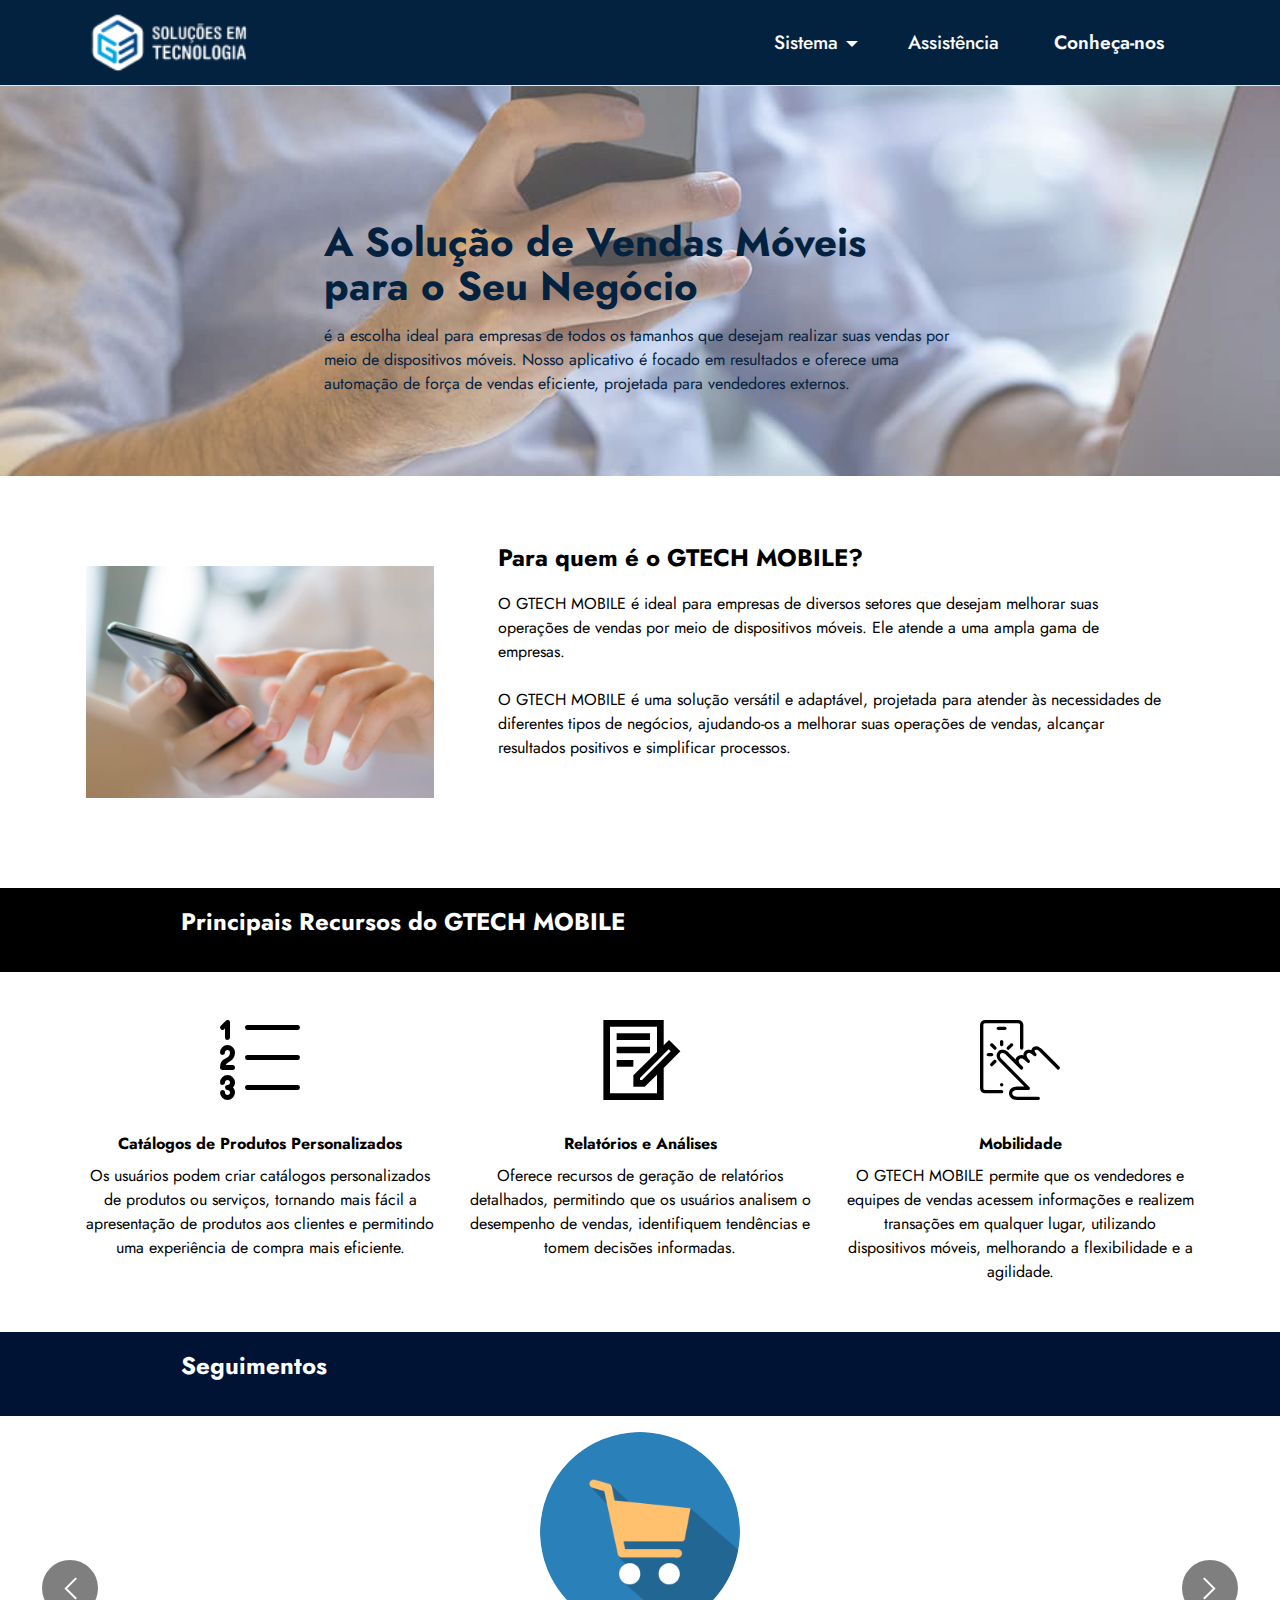
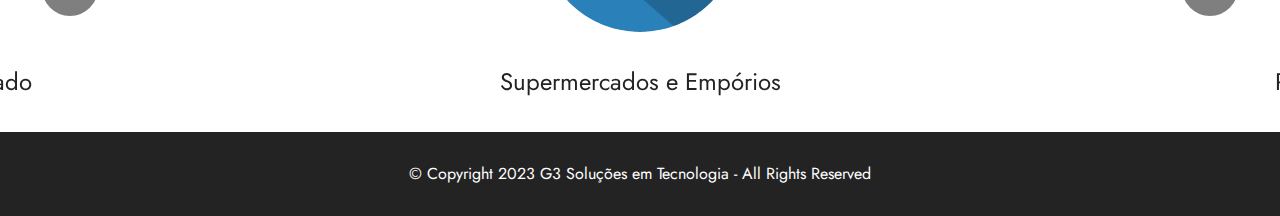
<file: page6.html>
<!DOCTYPE html>
<html>

<head>
    <meta charset="UTF-8">
    <meta http-equiv="X-UA-Compatible" content="IE=edge">
    <meta name="viewport" content="width=device-width, initial-scale=1, minimum-scale=1">
    <link rel="shortcut icon" href="assets/images/logo-b-121x43.png" type="image/x-icon">
    <meta name="description" content="">


    <title>Mobile</title>
    <link rel="stylesheet" href="assets/web/assets/mobirise-icons2/mobirise2.css">
    <link rel="stylesheet" href="assets/web/assets/mobirise-icons/mobirise-icons.css">
    <link rel="stylesheet" href="assets/web/assets/mobirise-icons-bold/mobirise-icons-bold.css">
    <link rel="stylesheet" href="assets/bootstrap/css/bootstrap.min.css">
    <link rel="stylesheet" href="assets/bootstrap/css/bootstrap-grid.min.css">
    <link rel="stylesheet" href="assets/bootstrap/css/bootstrap-reboot.min.css">
    <link rel="stylesheet" href="assets/dropdown/css/style.css">
    <link rel="stylesheet" href="assets/socicon/css/styles.css">
    <link rel="stylesheet" href="assets/theme/css/style.css">
    <link rel="preload"
        href="https://fonts.googleapis.com/css?family=Jost:100,200,300,400,500,600,700,800,900,100i,200i,300i,400i,500i,600i,700i,800i,900i&display=swap"
        as="style" onload="this.onload=null;this.rel='stylesheet'">
    <noscript>
        <link rel="stylesheet"
            href="https://fonts.googleapis.com/css?family=Jost:100,200,300,400,500,600,700,800,900,100i,200i,300i,400i,500i,600i,700i,800i,900i&display=swap">
    </noscript>
    <link rel="preload" as="style" href="assets/mobirise/css/mbr-additional.css">
    <link rel="stylesheet" href="assets/mobirise/css/mbr-additional.css" type="text/css">




</head>

<body>

    <section data-bs-version="5.1" class="menu cid-tRUj1bViQz" once="menu" id="menu1-4h">

        <nav class="navbar navbar-dropdown navbar-fixed-top navbar-expand-lg">
            <div class="container">
                <div class="navbar-brand">
                    <span class="navbar-logo">
                        <a href="index.html">
                            <img src="assets/images/logo-b-121x43.png" alt="G3 Soluções em Tecnologia"
                                style="height: 3.8rem;">
                        </a>
                    </span>

                </div>
                <button class="navbar-toggler" type="button" data-toggle="collapse" data-bs-toggle="collapse"
                    data-target="#navbarSupportedContent" data-bs-target="#navbarSupportedContent"
                    aria-controls="navbarNavAltMarkup" aria-expanded="false" aria-label="Toggle navigation">
                    <div class="hamburger">
                        <span></span>
                        <span></span>
                        <span></span>
                        <span></span>
                    </div>
                </button>
                <div class="collapse navbar-collapse" id="navbarSupportedContent">
                    <ul class="navbar-nav nav-dropdown" data-app-modern-menu="true">
                        <li class="nav-item dropdown open"><a
                                class="nav-link link text-danger dropdown-toggle display-4"
                                href="index.html#features4-l" data-toggle="dropdown-submenu" data-bs-toggle="dropdown"
                                data-bs-auto-close="outside" aria-expanded="true">Sistema</a>
                            <div class="dropdown-menu" aria-labelledby="dropdown-969"><a
                                    class="text-danger dropdown-item text-primary display-4" href="page3.html">
                                    <p>GTECH-GESTÃO<br></p>
                                </a><a class="text-danger show dropdown-item text-primary display-4"
                                    href="page4.html">GTECH NFC-e</a><a
                                    class="text-danger show dropdown-item text-primary display-4"
                                    href="page5.html">GTECH CHEF</a><a
                                    class="text-danger show dropdown-item text-primary display-4"
                                    href="page6.html">GTECH&nbsp; MOBILE</a></div>
                        </li>
                        <li class="nav-item"><a class="nav-link link text-danger text-primary display-4"
                                href="page2.html">Assistência</a></li>
                    </ul>

                    <div class="navbar-buttons mbr-section-btn"><a class="btn btn-danger-outline display-4"
                            href="page1.html">Conheça-nos</a></div>
                </div>
            </div>
        </nav>

    </section>

    <section data-bs-version="5.1" class="header5 cid-tRUjeU6Fxi" id="header5-4o">
        <div class="mbr-overlay" style="opacity: 0.3; background-color: rgb(255, 255, 255);"></div>

        <div class="container">
            <div class="row justify-content-center">
                <div class="col-12 col-lg-7">
                    <h1 class="mbr-section-title mbr-fonts-style mbr-white mb-3 display-2"><strong>A Solução de Vendas
                            Móveis para o Seu Negócio</strong></h1>

                    <p class="mbr-text mbr-fonts-style mbr-white display-7">
                        é a escolha ideal para empresas de todos os tamanhos que desejam realizar suas vendas por meio
                        de dispositivos móveis. Nosso aplicativo é focado em resultados e oferece uma automação de força
                        de vendas eficiente, projetada para vendedores externos.</p>

                </div>
            </div>
        </div>
    </section>

    <section data-bs-version="5.1" class="image1 cid-tRUWIC0Hmk" id="image1-4s">
        <div class="container">
            <div class="row align-items-center">
                <div class="col-12 col-lg-4">
                    <div class="image-wrapper">
                        <img src="assets/images/business-hand-with-mobile-phone-815x544.jpg"
                            alt="G3 Soluções em Tecnologia">

                    </div>
                </div>
                <div class="col-12 col-lg">
                    <div class="text-wrapper">
                        <h3 class="mbr-section-title mbr-fonts-style mb-3 display-5"><strong>Para quem é o GTECH
                                MOBILE?</strong></h3>
                        <p class="mbr-text mbr-fonts-style display-7">
                            O GTECH MOBILE é ideal para empresas de diversos setores que desejam melhorar suas operações
                            de vendas por meio de dispositivos móveis. Ele atende a uma ampla gama de empresas.<br><br>O
                            GTECH MOBILE é uma solução versátil e adaptável, projetada para atender às necessidades de
                            diferentes tipos de negócios, ajudando-os a melhorar suas operações de vendas, alcançar
                            resultados positivos e simplificar processos.<br><br><br></p>
                    </div>
                </div>
            </div>
        </div>
    </section>

    <section data-bs-version="5.1" class="content4 cid-tRUXCabRxl" id="content4-4t">
        <div class="container">
            <div class="row justify-content-center">
                <div class="title col-md-12 col-lg-10">
                    <h3 class="mbr-section-title mbr-fonts-style align-center mb-4 display-5">
                        <strong>Principais Recursos do GTECH MOBILE</strong>
                    </h3>


                </div>
            </div>
        </div>
    </section>

    <section data-bs-version="5.1" class="features25 cid-tRUY1CE1cc" id="features1-4u">
        <div class="container">
            <div class="row mb-5">

            </div>
            <div class="row">
                <div class="item features-without-image mb-5 col-12 col-md-4">
                    <div class="item-wrapper align-center">
                        <div class="iconfont-wrapper">
                            <span class="mbr-iconfont mbrib-numbered-list"
                                style="color: rgb(0, 0, 0); fill: rgb(0, 0, 0);"></span>
                        </div>
                        <h5 class="card-title mbr-fonts-style display-7"><strong>Catálogos de Produtos
                                Personalizados</strong></h5>
                        <p class="card-text mbr-fonts-style mb-0 display-7">Os usuários podem criar catálogos
                            personalizados de produtos ou serviços, tornando mais fácil a apresentação de produtos aos
                            clientes e permitindo uma experiência de compra mais eficiente.</p>
                    </div>
                </div>
                <div class="item features-without-image mb-5 col-12 col-md-4">
                    <div class="item-wrapper align-center">
                        <div class="iconfont-wrapper">
                            <span class="mbr-iconfont mobi-mbri-contact-form mobi-mbri"
                                style="color: rgb(0, 0, 0); fill: rgb(0, 0, 0);"></span>
                        </div>
                        <h5 class="card-title mbr-fonts-style display-7"><strong>Relatórios e Análises</strong></h5>
                        <p class="card-text mbr-fonts-style mb-0 display-7">Oferece recursos de geração de relatórios
                            detalhados, permitindo que os usuários analisem o desempenho de vendas, identifiquem
                            tendências e tomem decisões informadas.</p>
                    </div>
                </div>

                <div class="item features-without-image mb-5 col-12 col-md-4">
                    <div class="item-wrapper align-center">
                        <div class="card-box">
                            <div class="iconfont-wrapper">
                                <span class="mbr-iconfont mbri-touch"
                                    style="color: rgb(0, 0, 0); fill: rgb(0, 0, 0);"></span>
                            </div>
                            <h5 class="card-title mbr-fonts-style display-7"><strong>Mobilidade</strong></h5>
                            <p class="card-text mbr-fonts-style mb-0 display-7">O GTECH MOBILE permite que os vendedores
                                e equipes de vendas acessem informações e realizem transações em qualquer lugar,
                                utilizando dispositivos móveis, melhorando a flexibilidade e a agilidade.</p>
                        </div>
                    </div>
                </div>
            </div>
        </div>
    </section>

    <section data-bs-version="5.1" class="content4 cid-tRVjJNDwNA" id="content4-4v">
        <div class="container">
            <div class="row justify-content-center">
                <div class="title col-md-12 col-lg-10">
                    <h3 class="mbr-section-title mbr-fonts-style align-center mb-4 display-5">
                        <strong>Seguimentos</strong>
                    </h3>


                </div>
            </div>
        </div>
    </section>

    <section data-bs-version="5.1" class="people5 mbr-embla cid-tRVjKgbpKL" id="people5-4w">
        <div class="position-relative text-center">


            <div class="embla" data-skip-snaps="true" data-align="center" data-loop="true" data-auto-play="true"
                data-auto-play-interval="4" data-draggable="true">
                <div class="embla__viewport container-fluid">
                    <div class="embla__container">
                        <div class="embla__slide slider-image item" style="margin-left: 7rem; margin-right: 7rem;">
                            <div class="user">
                                <div class="user_image">
                                    <div class="item-wrapper position-relative">
                                        <img src="assets/images/merc-256x256.png" alt="G3 Soluções em Tecnologia"
                                            data-slide-to="0" data-bs-slide-to="0">
                                    </div>
                                </div>
                                <div class="user_text mb-4">
                                    <p class="mbr-fonts-style display-5">
                                        Supermercados e Empórios
                                    </p>
                                </div>


                            </div>
                        </div>
                        <div class="embla__slide slider-image item" style="margin-left: 7rem; margin-right: 7rem;">
                            <div class="user">
                                <div class="user_image">
                                    <div class="item-wrapper position-relative">
                                        <img src="assets/images/loja-de-roupas-125x125.png"
                                            alt="G3 Soluções em Tecnologia" data-slide-to="1" data-bs-slide-to="1">
                                    </div>
                                </div>
                                <div class="user_text mb-4">
                                    <p class="mbr-fonts-style display-5">
                                        Roupas, Calçados e Acessórios
                                    </p>
                                </div>


                            </div>
                        </div>
                        <div class="embla__slide slider-image item" style="margin-left: 7rem; margin-right: 7rem;">
                            <div class="user">
                                <div class="user_image">
                                    <div class="item-wrapper position-relative">
                                        <img src="assets/images/contrucao-512x512.png" alt="G3 Soluções em Tecnologia"
                                            data-slide-to="2" data-bs-slide-to="2">
                                    </div>
                                </div>
                                <div class="user_text mb-4">
                                    <p class="mbr-fonts-style display-5">
                                        Materiais de Construção
                                    </p>
                                </div>


                            </div>
                        </div>
                        <div class="embla__slide slider-image item" style="margin-left: 7rem; margin-right: 7rem;">
                            <div class="user">
                                <div class="user_image">
                                    <div class="item-wrapper position-relative">
                                        <img src="assets/images/restaurantes-512x512.png"
                                            alt="G3 Soluções em Tecnologia" data-slide-to="3" data-bs-slide-to="3">
                                    </div>
                                </div>
                                <div class="user_text mb-4">
                                    <p class="mbr-fonts-style display-5">
                                        Bares, Restaurantes e Lanchonetes
                                    </p>
                                </div>


                            </div>
                        </div>
                        <div class="embla__slide slider-image item" style="margin-left: 7rem; margin-right: 7rem;">
                            <div class="user">
                                <div class="user_image">
                                    <div class="item-wrapper position-relative">
                                        <img src="assets/images/padaria-256x256.png" alt="G3 Soluções em Tecnologia"
                                            data-slide-to="4" data-bs-slide-to="4">
                                    </div>
                                </div>
                                <div class="user_text mb-4">
                                    <p class="mbr-fonts-style display-5">
                                        Padarias e Panificadoras
                                    </p>
                                </div>


                            </div>
                        </div>
                        <div class="embla__slide slider-image item" style="margin-left: 7rem; margin-right: 7rem;">
                            <div class="user">
                                <div class="user_image">
                                    <div class="item-wrapper position-relative">
                                        <img src="assets/images/lanchonete-256x256.png" alt="G3 Soluções em Tecnologia"
                                            data-slide-to="5" data-bs-slide-to="5">
                                    </div>
                                </div>
                                <div class="user_text mb-4">
                                    <p class="mbr-fonts-style display-5">
                                        Lanchonetes e Lojas de Conveniencia</p>
                                </div>


                            </div>
                        </div>
                        <div class="embla__slide slider-image item" style="margin-left: 7rem; margin-right: 7rem;">
                            <div class="user">
                                <div class="user_image">
                                    <div class="item-wrapper position-relative">
                                        <img src="assets/images/ferramenta-256x256.png" alt="G3 Soluções em Tecnologia"
                                            data-slide-to="6" data-bs-slide-to="6">
                                    </div>
                                </div>
                                <div class="user_text mb-4">
                                    <p class="mbr-fonts-style display-5">
                                        Oficinas Mecânicas e Técnicas</p>
                                </div>


                            </div>
                        </div>
                        <div class="embla__slide slider-image item" style="margin-left: 7rem; margin-right: 7rem;">
                            <div class="user">
                                <div class="user_image">
                                    <div class="item-wrapper position-relative">
                                        <img src="assets/images/informatica-256x256.png" alt="G3 Soluções em Tecnologia"
                                            data-slide-to="7" data-bs-slide-to="7">
                                    </div>
                                </div>
                                <div class="user_text mb-4">
                                    <p class="mbr-fonts-style display-5">
                                        Informática, Games e Eletrônicos</p>
                                </div>


                            </div>
                        </div>
                        <div class="embla__slide slider-image item" style="margin-left: 7rem; margin-right: 7rem;">
                            <div class="user">
                                <div class="user_image">
                                    <div class="item-wrapper position-relative">
                                        <img src="assets/images/papelaria-250x250.png" alt="G3 Soluções em Tecnologia"
                                            data-slide-to="8" data-bs-slide-to="8">
                                    </div>
                                </div>
                                <div class="user_text mb-4">
                                    <p class="mbr-fonts-style display-5">
                                        Bancas, Quiosques e Papelarias</p>
                                </div>


                            </div>
                        </div>
                        <div class="embla__slide slider-image item" style="margin-left: 7rem; margin-right: 7rem;">
                            <div class="user">
                                <div class="user_image">
                                    <div class="item-wrapper position-relative">
                                        <img src="assets/images/petshop-250x250.png" alt="G3 Soluções em Tecnologia"
                                            data-slide-to="9" data-bs-slide-to="9">
                                    </div>
                                </div>
                                <div class="user_text mb-4">
                                    <p class="mbr-fonts-style display-5">
                                        Petshops e Casas de Rações</p>
                                </div>


                            </div>
                        </div>
                        <div class="embla__slide slider-image item" style="margin-left: 7rem; margin-right: 7rem;">
                            <div class="user">
                                <div class="user_image">
                                    <div class="item-wrapper position-relative">
                                        <img src="assets/images/perfumaria-250x250.png" alt="G3 Soluções em Tecnologia"
                                            data-slide-to="10" data-bs-slide-to="10">
                                    </div>
                                </div>
                                <div class="user_text mb-4">
                                    <p class="mbr-fonts-style display-5">
                                        Perfumarias e Lojas de Artigos de Beleza</p>
                                </div>


                            </div>
                        </div>
                        <div class="embla__slide slider-image item" style="margin-left: 7rem; margin-right: 7rem;">
                            <div class="user">
                                <div class="user_image">
                                    <div class="item-wrapper position-relative">
                                        <img src="assets/images/varejo-250x250.png" alt="G3 Soluções em Tecnologia"
                                            data-slide-to="11" data-bs-slide-to="11">
                                    </div>
                                </div>
                                <div class="user_text mb-4">
                                    <p class="mbr-fonts-style display-5">
                                        Comércio Varejista ou Especializado</p>
                                </div>


                            </div>
                        </div>
                    </div>
                </div>
                <button class="embla__button embla__button--prev">
                    <span class="mobi-mbri mobi-mbri-arrow-prev mbr-iconfont" aria-hidden="true"></span>
                    <span class="sr-only visually-hidden visually-hidden">Previous</span>
                </button>
                <button class="embla__button embla__button--next">
                    <span class="mobi-mbri mobi-mbri-arrow-next mbr-iconfont" aria-hidden="true"></span>
                    <span class="sr-only visually-hidden visually-hidden">Next</span>
                </button>
            </div>
        </div>
    </section>

    <section data-bs-version="5.1" class="footer7 cid-tRVjLQQ58Q" once="footers" id="footer7-4x">
        <div class="container">
            <div class="media-container-row align-center mbr-white">
                <div class="col-12">
                    <p class="mbr-text mb-0 mbr-fonts-style display-7">
                        © Copyright 2023 G3 Soluções em Tecnologia - All Rights Reserved
                    </p>
                </div>
            </div>
        </div>
    </section>

    <script src="assets/bootstrap/js/bootstrap.bundle.min.js"></script>

    <script src="assets/smoothscroll/smooth-scroll.js"></script>

    <script src="assets/ytplayer/index.js"></script>

    <script src="assets/dropdown/js/navbar-dropdown.js"></script>

    <script src="assets/embla/embla.min.js"></script>

    <script src="assets/embla/script.js"></script>

    <script src="assets/theme/js/script.js"></script>

</body>

</html>
</file>
<file: assets/web/assets/mobirise-icons2/mobirise2.css>
@font-face {
  font-family: 'Moririse2';
  font-display: swap;
  src:  url('mobirise2.eot?f2bix4');
  src:  url('mobirise2.eot?f2bix4#iefix') format('embedded-opentype'),
    url('mobirise2.ttf?f2bix4') format('truetype'),
    url('mobirise2.woff?f2bix4') format('woff'),
    url('mobirise2.svg?f2bix4#mobirise2') format('svg');
  font-weight: normal;
  font-style: normal;
}

[class^="mobi-"], [class*=" mobi-"] {
  /* use !important to prevent issues with browser extensions that change fonts */
  font-family: 'Moririse2' !important;
  speak: none;
  font-style: normal;
  font-weight: normal;
  font-variant: normal;
  text-transform: none;
  line-height: 1;

  /* Better Font Rendering =========== */
  -webkit-font-smoothing: antialiased;
  -moz-osx-font-smoothing: grayscale;
}

.mobi-mbri-add-submenu:before {
  content: "\e900";
}
.mobi-mbri-alert:before {
  content: "\e901";
}
.mobi-mbri-align-center:before {
  content: "\e902";
}
.mobi-mbri-align-justify:before {
  content: "\e903";
}
.mobi-mbri-align-left:before {
  content: "\e904";
}
.mobi-mbri-align-right:before {
  content: "\e905";
}
.mobi-mbri-android:before {
  content: "\e906";
}
.mobi-mbri-apple:before {
  content: "\e907";
}
.mobi-mbri-arrow-down:before {
  content: "\e908";
}
.mobi-mbri-arrow-next:before {
  content: "\e909";
}
.mobi-mbri-arrow-prev:before {
  content: "\e90a";
}
.mobi-mbri-arrow-up:before {
  content: "\e90b";
}
.mobi-mbri-bold:before {
  content: "\e90c";
}
.mobi-mbri-bookmark:before {
  content: "\e90d";
}
.mobi-mbri-bootstrap:before {
  content: "\e90e";
}
.mobi-mbri-briefcase:before {
  content: "\e90f";
}
.mobi-mbri-browse:before {
  content: "\e910";
}
.mobi-mbri-bulleted-list:before {
  content: "\e911";
}
.mobi-mbri-calendar:before {
  content: "\e912";
}
.mobi-mbri-camera:before {
  content: "\e913";
}
.mobi-mbri-cart-add:before {
  content: "\e914";
}
.mobi-mbri-cart-full:before {
  content: "\e915";
}
.mobi-mbri-cash:before {
  content: "\e916";
}
.mobi-mbri-change-style:before {
  content: "\e917";
}
.mobi-mbri-chat:before {
  content: "\e918";
}
.mobi-mbri-clock:before {
  content: "\e919";
}
.mobi-mbri-close:before {
  content: "\e91a";
}
.mobi-mbri-cloud:before {
  content: "\e91b";
}
.mobi-mbri-code:before {
  content: "\e91c";
}
.mobi-mbri-contact-form:before {
  content: "\e91d";
}
.mobi-mbri-credit-card:before {
  content: "\e91e";
}
.mobi-mbri-cursor-click:before {
  content: "\e91f";
}
.mobi-mbri-cust-feedback:before {
  content: "\e920";
}
.mobi-mbri-database:before {
  content: "\e921";
}
.mobi-mbri-delivery:before {
  content: "\e922";
}
.mobi-mbri-desktop:before {
  content: "\e923";
}
.mobi-mbri-devices:before {
  content: "\e924";
}
.mobi-mbri-down:before {
  content: "\e925";
}
.mobi-mbri-download-2:before {
  content: "\e926";
}
.mobi-mbri-download:before {
  content: "\e927";
}
.mobi-mbri-drag-n-drop-2:before {
  content: "\e928";
}
.mobi-mbri-drag-n-drop:before {
  content: "\e929";
}
.mobi-mbri-edit-2:before {
  content: "\e92a";
}
.mobi-mbri-edit:before {
  content: "\e92b";
}
.mobi-mbri-error:before {
  content: "\e92c";
}
.mobi-mbri-extension:before {
  content: "\e92d";
}
.mobi-mbri-features:before {
  content: "\e92e";
}
.mobi-mbri-file:before {
  content: "\e92f";
}
.mobi-mbri-flag:before {
  content: "\e930";
}
.mobi-mbri-folder:before {
  content: "\e931";
}
.mobi-mbri-gift:before {
  content: "\e932";
}
.mobi-mbri-github:before {
  content: "\e933";
}
.mobi-mbri-globe-2:before {
  content: "\e934";
}
.mobi-mbri-globe:before {
  content: "\e935";
}
.mobi-mbri-growing-chart:before {
  content: "\e936";
}
.mobi-mbri-hearth:before {
  content: "\e937";
}
.mobi-mbri-help:before {
  content: "\e938";
}
.mobi-mbri-home:before {
  content: "\e939";
}
.mobi-mbri-hot-cup:before {
  content: "\e93a";
}
.mobi-mbri-idea:before {
  content: "\e93b";
}
.mobi-mbri-image-gallery:before {
  content: "\e93c";
}
.mobi-mbri-image-slider:before {
  content: "\e93d";
}
.mobi-mbri-info:before {
  content: "\e93e";
}
.mobi-mbri-italic:before {
  content: "\e93f";
}
.mobi-mbri-key:before {
  content: "\e940";
}
.mobi-mbri-laptop:before {
  content: "\e941";
}
.mobi-mbri-layers:before {
  content: "\e942";
}
.mobi-mbri-left-right:before {
  content: "\e943";
}
.mobi-mbri-left:before {
  content: "\e944";
}
.mobi-mbri-letter:before {
  content: "\e945";
}
.mobi-mbri-like:before {
  content: "\e946";
}
.mobi-mbri-link:before {
  content: "\e947";
}
.mobi-mbri-lock:before {
  content: "\e948";
}
.mobi-mbri-login:before {
  content: "\e949";
}
.mobi-mbri-logout:before {
  content: "\e94a";
}
.mobi-mbri-magic-stick:before {
  content: "\e94b";
}
.mobi-mbri-map-pin:before {
  content: "\e94c";
}
.mobi-mbri-menu:before {
  content: "\e94d";
}
.mobi-mbri-mobile-2:before {
  content: "\e94e";
}
.mobi-mbri-mobile-horizontal:before {
  content: "\e94f";
}
.mobi-mbri-mobile:before {
  content: "\e950";
}
.mobi-mbri-mobirise:before {
  content: "\e951";
}
.mobi-mbri-more-horizontal:before {
  content: "\e952";
}
.mobi-mbri-more-vertical:before {
  content: "\e953";
}
.mobi-mbri-music:before {
  content: "\e954";
}
.mobi-mbri-new-file:before {
  content: "\e955";
}
.mobi-mbri-numbered-list:before {
  content: "\e956";
}
.mobi-mbri-opened-folder:before {
  content: "\e957";
}
.mobi-mbri-pages:before {
  content: "\e958";
}
.mobi-mbri-paper-plane:before {
  content: "\e959";
}
.mobi-mbri-paperclip:before {
  content: "\e95a";
}
.mobi-mbri-phone:before {
  content: "\e95b";
}
.mobi-mbri-photo:before {
  content: "\e95c";
}
.mobi-mbri-photos:before {
  content: "\e95d";
}
.mobi-mbri-pin:before {
  content: "\e95e";
}
.mobi-mbri-play:before {
  content: "\e95f";
}
.mobi-mbri-plus:before {
  content: "\e960";
}
.mobi-mbri-preview:before {
  content: "\e961";
}
.mobi-mbri-print:before {
  content: "\e962";
}
.mobi-mbri-protect:before {
  content: "\e963";
}
.mobi-mbri-question:before {
  content: "\e964";
}
.mobi-mbri-quote-left:before {
  content: "\e965";
}
.mobi-mbri-quote-right:before {
  content: "\e966";
}
.mobi-mbri-redo:before {
  content: "\e967";
}
.mobi-mbri-refresh:before {
  content: "\e968";
}
.mobi-mbri-responsive-2:before {
  content: "\e969";
}
.mobi-mbri-responsive:before {
  content: "\e96a";
}
.mobi-mbri-right:before {
  content: "\e96b";
}
.mobi-mbri-rocket:before {
  content: "\e96c";
}
.mobi-mbri-sad-face:before {
  content: "\e96d";
}
.mobi-mbri-sale:before {
  content: "\e96e";
}
.mobi-mbri-save:before {
  content: "\e96f";
}
.mobi-mbri-search:before {
  content: "\e970";
}
.mobi-mbri-setting-2:before {
  content: "\e971";
}
.mobi-mbri-setting-3:before {
  content: "\e972";
}
.mobi-mbri-setting:before {
  content: "\e973";
}
.mobi-mbri-share:before {
  content: "\e974";
}
.mobi-mbri-shopping-bag:before {
  content: "\e975";
}
.mobi-mbri-shopping-basket:before {
  content: "\e976";
}
.mobi-mbri-shopping-cart:before {
  content: "\e977";
}
.mobi-mbri-sites:before {
  content: "\e978";
}
.mobi-mbri-smile-face:before {
  content: "\e979";
}
.mobi-mbri-speed:before {
  content: "\e97a";
}
.mobi-mbri-star:before {
  content: "\e97b";
}
.mobi-mbri-success:before {
  content: "\e97c";
}
.mobi-mbri-sun:before {
  content: "\e97d";
}
.mobi-mbri-sun2:before {
  content: "\e97e";
}
.mobi-mbri-tablet-vertical:before {
  content: "\e97f";
}
.mobi-mbri-tablet:before {
  content: "\e980";
}
.mobi-mbri-target:before {
  content: "\e981";
}
.mobi-mbri-timer:before {
  content: "\e982";
}
.mobi-mbri-to-ftp:before {
  content: "\e983";
}
.mobi-mbri-to-local-drive:before {
  content: "\e984";
}
.mobi-mbri-touch-swipe:before {
  content: "\e985";
}
.mobi-mbri-touch:before {
  content: "\e986";
}
.mobi-mbri-trash:before {
  content: "\e987";
}
.mobi-mbri-underline:before {
  content: "\e988";
}
.mobi-mbri-undo:before {
  content: "\e989";
}
.mobi-mbri-unlink:before {
  content: "\e98a";
}
.mobi-mbri-unlock:before {
  content: "\e98b";
}
.mobi-mbri-up-down:before {
  content: "\e98c";
}
.mobi-mbri-up:before {
  content: "\e98d";
}
.mobi-mbri-update:before {
  content: "\e98e";
}
.mobi-mbri-upload-2:before {
  content: "\e98f";
}
.mobi-mbri-upload:before {
  content: "\e990";
}
.mobi-mbri-user-2:before {
  content: "\e991";
}
.mobi-mbri-user:before {
  content: "\e992";
}
.mobi-mbri-users:before {
  content: "\e993";
}
.mobi-mbri-video-play:before {
  content: "\e994";
}
.mobi-mbri-video:before {
  content: "\e995";
}
.mobi-mbri-watch:before {
  content: "\e996";
}
.mobi-mbri-website-theme-2:before {
  content: "\e997";
}
.mobi-mbri-website-theme:before {
  content: "\e998";
}
.mobi-mbri-wifi:before {
  content: "\e999";
}
.mobi-mbri-windows:before {
  content: "\e99a";
}
.mobi-mbri-zoom-in:before {
  content: "\e99b";
}
.mobi-mbri-zoom-out:before {
  content: "\e99c";
}
</file>
<file: assets/dropdown/css/style.css>
.navbar-dropdown {
  left: 0;
  padding: 0;
  position: absolute;
  right: 0;
  top: 0;
  transition: all 0.45s ease;
  z-index: 1030;
  background: #282828; }
  .navbar-dropdown .navbar-logo {
    margin-right: 0.8rem;
    transition: margin 0.3s ease-in-out;
    vertical-align: middle; }
    .navbar-dropdown .navbar-logo img {
      height: 3.125rem;
      transition: all 0.3s ease-in-out; }
    .navbar-dropdown .navbar-logo.mbr-iconfont {
      font-size: 3.125rem;
      line-height: 3.125rem; }
  .navbar-dropdown .navbar-caption {
    font-weight: 700;
    white-space: normal;
    vertical-align: -4px;
    line-height: 3.125rem !important; }
    .navbar-dropdown .navbar-caption, .navbar-dropdown .navbar-caption:hover {
      color: inherit;
      text-decoration: none; }
  .navbar-dropdown .mbr-iconfont + .navbar-caption {
    vertical-align: -1px; }
  .navbar-dropdown.navbar-fixed-top {
    position: fixed; }
  .navbar-dropdown .navbar-brand span {
    vertical-align: -4px; }
  .navbar-dropdown.bg-color.transparent {
    background: none; }
  .navbar-dropdown.navbar-short .navbar-brand {
    padding: 0.625rem 0; }
    .navbar-dropdown.navbar-short .navbar-brand span {
      vertical-align: -1px; }
  .navbar-dropdown.navbar-short .navbar-caption {
    line-height: 2.375rem !important;
    vertical-align: -2px; }
  .navbar-dropdown.navbar-short .navbar-logo {
    margin-right: 0.5rem; }
    .navbar-dropdown.navbar-short .navbar-logo img {
      height: 2.375rem; }
    .navbar-dropdown.navbar-short .navbar-logo.mbr-iconfont {
      font-size: 2.375rem;
      line-height: 2.375rem; }
  .navbar-dropdown.navbar-short .mbr-table-cell {
    height: 3.625rem; }
  .navbar-dropdown .navbar-close {
    left: 0.6875rem;
    position: fixed;
    top: 0.75rem;
    z-index: 1000; }
  .navbar-dropdown .hamburger-icon {
    content: "";
    display: inline-block;
    vertical-align: middle;
    width: 16px;
    -webkit-box-shadow: 0 -6px 0 1px #282828,0 0 0 1px #282828,0 6px 0 1px #282828;
    -moz-box-shadow: 0 -6px 0 1px #282828,0 0 0 1px #282828,0 6px 0 1px #282828;
    box-shadow: 0 -6px 0 1px #282828,0 0 0 1px #282828,0 6px 0 1px #282828; }

.dropdown-menu .dropdown-toggle[data-toggle="dropdown-submenu"]::after {
  border-bottom: 0.35em solid transparent;
  border-left: 0.35em solid;
  border-right: 0;
  border-top: 0.35em solid transparent;
  margin-left: 0.3rem; }

.dropdown-menu .dropdown-item:focus {
  outline: 0; }

.nav-dropdown {
  font-size: 0.75rem;
  font-weight: 500;
  height: auto !important; }
  .nav-dropdown .nav-btn {
    padding-left: 1rem; }
  .nav-dropdown .link {
    margin: .667em 1.667em;
    font-weight: 500;
    padding: 0;
    transition: color .2s ease-in-out; }
    .nav-dropdown .link.dropdown-toggle {
      margin-right: 2.583em; }
      .nav-dropdown .link.dropdown-toggle::after {
        margin-left: .25rem;
        border-top: 0.35em solid;
        border-right: 0.35em solid transparent;
        border-left: 0.35em solid transparent;
        border-bottom: 0; }
      .nav-dropdown .link.dropdown-toggle[aria-expanded="true"] {
        margin: 0;
        padding: 0.667em 3.263em  0.667em 1.667em; }
  .nav-dropdown .link::after,
  .nav-dropdown .dropdown-item::after {
    color: inherit; }
  .nav-dropdown .btn {
    font-size: 0.75rem;
    font-weight: 700;
    letter-spacing: 0;
    margin-bottom: 0;
    padding-left: 1.25rem;
    padding-right: 1.25rem; }
  .nav-dropdown .dropdown-menu {
    border-radius: 0;
    border: 0;
    left: 0;
    margin: 0;
    padding-bottom: 1.25rem;
    padding-top: 1.25rem;
    position: relative; }
  .nav-dropdown .dropdown-submenu {
    margin-left: 0.125rem;
    top: 0; }
  .nav-dropdown .dropdown-item {
    font-weight: 500;
    line-height: 2;
    padding: 0.3846em 4.615em 0.3846em 1.5385em;
    position: relative;
    transition: color .2s ease-in-out, background-color .2s ease-in-out; }
    .nav-dropdown .dropdown-item::after {
      margin-top: -0.3077em;
      position: absolute;
      right: 1.1538em;
      top: 50%; }
    .nav-dropdown .dropdown-item:focus, .nav-dropdown .dropdown-item:hover {
      background: none; }

@media (max-width: 767px) {
  .nav-dropdown.navbar-toggleable-sm {
    bottom: 0;
    display: none;
    left: 0;
    overflow-x: hidden;
    position: fixed;
    top: 0;
    transform: translateX(-100%);
    -ms-transform: translateX(-100%);
    -webkit-transform: translateX(-100%);
    width: 18.75rem;
    z-index: 999; } }
.nav-dropdown.navbar-toggleable-xl {
  bottom: 0;
  display: none;
  left: 0;
  overflow-x: hidden;
  position: fixed;
  top: 0;
  transform: translateX(-100%);
  -ms-transform: translateX(-100%);
  -webkit-transform: translateX(-100%);
  width: 18.75rem;
  z-index: 999; }

.nav-dropdown-sm {
  display: block !important;
  overflow-x: hidden;
  overflow: auto;
  padding-top: 3.875rem; }
  .nav-dropdown-sm::after {
    content: "";
    display: block;
    height: 3rem;
    width: 100%; }
  .nav-dropdown-sm.collapse.in ~ .navbar-close {
    display: block !important; }
  .nav-dropdown-sm.collapsing, .nav-dropdown-sm.collapse.in {
    transform: translateX(0);
    -ms-transform: translateX(0);
    -webkit-transform: translateX(0);
    transition: all 0.25s ease-out;
    -webkit-transition: all 0.25s ease-out;
    background: #282828; }
  .nav-dropdown-sm.collapsing[aria-expanded="false"] {
    transform: translateX(-100%);
    -ms-transform: translateX(-100%);
    -webkit-transform: translateX(-100%); }
  .nav-dropdown-sm .nav-item {
    display: block;
    margin-left: 0 !important;
    padding-left: 0; }
  .nav-dropdown-sm .link,
  .nav-dropdown-sm .dropdown-item {
    border-top: 1px dotted rgba(255, 255, 255, 0.1);
    font-size: 0.8125rem;
    line-height: 1.6;
    margin: 0 !important;
    padding: 0.875rem 2.4rem 0.875rem 1.5625rem !important;
    position: relative;
    white-space: normal; }
    .nav-dropdown-sm .link:focus, .nav-dropdown-sm .link:hover,
    .nav-dropdown-sm .dropdown-item:focus,
    .nav-dropdown-sm .dropdown-item:hover {
      background: rgba(0, 0, 0, 0.2) !important;
      color: #c0a375; }
  .nav-dropdown-sm .nav-btn {
    position: relative;
    padding: 1.5625rem 1.5625rem 0 1.5625rem; }
    .nav-dropdown-sm .nav-btn::before {
      border-top: 1px dotted rgba(255, 255, 255, 0.1);
      content: "";
      left: 0;
      position: absolute;
      top: 0;
      width: 100%; }
    .nav-dropdown-sm .nav-btn + .nav-btn {
      padding-top: 0.625rem; }
      .nav-dropdown-sm .nav-btn + .nav-btn::before {
        display: none; }
  .nav-dropdown-sm .btn {
    padding: 0.625rem 0; }
  .nav-dropdown-sm .dropdown-toggle[data-toggle="dropdown-submenu"]::after {
    margin-left: .25rem;
    border-top: 0.35em solid;
    border-right: 0.35em solid transparent;
    border-left: 0.35em solid transparent;
    border-bottom: 0; }
  .nav-dropdown-sm .dropdown-toggle[data-toggle="dropdown-submenu"][aria-expanded="true"]::after {
    border-top: 0;
    border-right: 0.35em solid transparent;
    border-left: 0.35em solid transparent;
    border-bottom: 0.35em solid; }
  .nav-dropdown-sm .dropdown-menu {
    margin: 0;
    padding: 0;
    position: relative;
    top: 0;
    left: 0;
    width: 100%;
    border: 0;
    float: none;
    border-radius: 0;
    background: none; }
  .nav-dropdown-sm .dropdown-submenu {
    left: 100%;
    margin-left: 0.125rem;
    margin-top: -1.25rem;
    top: 0; }

.navbar-toggleable-sm .nav-dropdown .dropdown-menu {
  position: absolute; }

.navbar-toggleable-sm .nav-dropdown .dropdown-submenu {
  left: 100%;
  margin-left: 0.125rem;
  margin-top: -1.25rem;
  top: 0; }

.navbar-toggleable-sm.opened .nav-dropdown .dropdown-menu {
  position: relative; }

.navbar-toggleable-sm.opened .nav-dropdown .dropdown-submenu {
  left: 0;
  margin-left: 00rem;
  margin-top: 0rem;
  top: 0; }

.is-builder .nav-dropdown.collapsing {
  transition: none !important; }
</file>
<file: assets/socicon/css/styles.css>
@charset "UTF-8";

@font-face {
  font-family: 'Socicon';
  src:  url('../fonts/socicon.eot');
  src:  url('../fonts/socicon.eot?#iefix') format('embedded-opentype'),
    url('../fonts/socicon.woff2') format('woff2'),
    url('../fonts/socicon.ttf') format('truetype'),
    url('../fonts/socicon.woff') format('woff'),
    url('../fonts/socicon.svg#socicon') format('svg');
  font-weight: normal;
  font-style: normal;
  font-display: swap;
}

[data-icon]:before {
  font-family: "socicon" !important;
  content: attr(data-icon);
  font-style: normal !important;
  font-weight: normal !important;
  font-variant: normal !important;
  text-transform: none !important;
  speak: none;
  line-height: 1;
  -webkit-font-smoothing: antialiased;
  -moz-osx-font-smoothing: grayscale;
}

[class^="socicon-"], [class*=" socicon-"] {
  /* use !important to prevent issues with browser extensions that change fonts */
  font-family: 'Socicon' !important;
  speak: none;
  font-style: normal;
  font-weight: normal;
  font-variant: normal;
  text-transform: none;
  line-height: 1;

  /* Better Font Rendering =========== */
  -webkit-font-smoothing: antialiased;
  -moz-osx-font-smoothing: grayscale;
}

.socicon-eitaa:before {
  content: "\e97c";
}
.socicon-soroush:before {
  content: "\e97d";
}
.socicon-bale:before {
  content: "\e97e";
}
.socicon-zazzle:before {
  content: "\e97b";
}
.socicon-society6:before {
  content: "\e97a";
}
.socicon-redbubble:before {
  content: "\e979";
}
.socicon-avvo:before {
  content: "\e978";
}
.socicon-stitcher:before {
  content: "\e977";
}
.socicon-googlehangouts:before {
  content: "\e974";
}
.socicon-dlive:before {
  content: "\e975";
}
.socicon-vsco:before {
  content: "\e976";
}
.socicon-flipboard:before {
  content: "\e973";
}
.socicon-ubuntu:before {
  content: "\e958";
}
.socicon-artstation:before {
  content: "\e959";
}
.socicon-invision:before {
  content: "\e95a";
}
.socicon-torial:before {
  content: "\e95b";
}
.socicon-collectorz:before {
  content: "\e95c";
}
.socicon-seenthis:before {
  content: "\e95d";
}
.socicon-googleplaymusic:before {
  content: "\e95e";
}
.socicon-debian:before {
  content: "\e95f";
}
.socicon-filmfreeway:before {
  content: "\e960";
}
.socicon-gnome:before {
  content: "\e961";
}
.socicon-itchio:before {
  content: "\e962";
}
.socicon-jamendo:before {
  content: "\e963";
}
.socicon-mix:before {
  content: "\e964";
}
.socicon-sharepoint:before {
  content: "\e965";
}
.socicon-tinder:before {
  content: "\e966";
}
.socicon-windguru:before {
  content: "\e967";
}
.socicon-cdbaby:before {
  content: "\e968";
}
.socicon-elementaryos:before {
  content: "\e969";
}
.socicon-stage32:before {
  content: "\e96a";
}
.socicon-tiktok:before {
  content: "\e96b";
}
.socicon-gitter:before {
  content: "\e96c";
}
.socicon-letterboxd:before {
  content: "\e96d";
}
.socicon-threema:before {
  content: "\e96e";
}
.socicon-splice:before {
  content: "\e96f";
}
.socicon-metapop:before {
  content: "\e970";
}
.socicon-naver:before {
  content: "\e971";
}
.socicon-remote:before {
  content: "\e972";
}
.socicon-internet:before {
  content: "\e957";
}
.socicon-moddb:before {
  content: "\e94b";
}
.socicon-indiedb:before {
  content: "\e94c";
}
.socicon-traxsource:before {
  content: "\e94d";
}
.socicon-gamefor:before {
  content: "\e94e";
}
.socicon-pixiv:before {
  content: "\e94f";
}
.socicon-myanimelist:before {
  content: "\e950";
}
.socicon-blackberry:before {
  content: "\e951";
}
.socicon-wickr:before {
  content: "\e952";
}
.socicon-spip:before {
  content: "\e953";
}
.socicon-napster:before {
  content: "\e954";
}
.socicon-beatport:before {
  content: "\e955";
}
.socicon-hackerone:before {
  content: "\e956";
}
.socicon-hackernews:before {
  content: "\e946";
}
.socicon-smashwords:before {
  content: "\e947";
}
.socicon-kobo:before {
  content: "\e948";
}
.socicon-bookbub:before {
  content: "\e949";
}
.socicon-mailru:before {
  content: "\e94a";
}
.socicon-gitlab:before {
  content: "\e945";
}
.socicon-instructables:before {
  content: "\e944";
}
.socicon-portfolio:before {
  content: "\e943";
}
.socicon-codered:before {
  content: "\e940";
}
.socicon-origin:before {
  content: "\e941";
}
.socicon-nextdoor:before {
  content: "\e942";
}
.socicon-udemy:before {
  content: "\e93f";
}
.socicon-livemaster:before {
  content: "\e93e";
}
.socicon-crunchbase:before {
  content: "\e93b";
}
.socicon-homefy:before {
  content: "\e93c";
}
.socicon-calendly:before {
  content: "\e93d";
}
.socicon-realtor:before {
  content: "\e90f";
}
.socicon-tidal:before {
  content: "\e910";
}
.socicon-qobuz:before {
  content: "\e911";
}
.socicon-natgeo:before {
  content: "\e912";
}
.socicon-mastodon:before {
  content: "\e913";
}
.socicon-unsplash:before {
  content: "\e914";
}
.socicon-homeadvisor:before {
  content: "\e915";
}
.socicon-angieslist:before {
  content: "\e916";
}
.socicon-codepen:before {
  content: "\e917";
}
.socicon-slack:before {
  content: "\e918";
}
.socicon-openaigym:before {
  content: "\e919";
}
.socicon-logmein:before {
  content: "\e91a";
}
.socicon-fiverr:before {
  content: "\e91b";
}
.socicon-gotomeeting:before {
  content: "\e91c";
}
.socicon-aliexpress:before {
  content: "\e91d";
}
.socicon-guru:before {
  content: "\e91e";
}
.socicon-appstore:before {
  content: "\e91f";
}
.socicon-homes:before {
  content: "\e920";
}
.socicon-zoom:before {
  content: "\e921";
}
.socicon-alibaba:before {
  content: "\e922";
}
.socicon-craigslist:before {
  content: "\e923";
}
.socicon-wix:before {
  content: "\e924";
}
.socicon-redfin:before {
  content: "\e925";
}
.socicon-googlecalendar:before {
  content: "\e926";
}
.socicon-shopify:before {
  content: "\e927";
}
.socicon-freelancer:before {
  content: "\e928";
}
.socicon-seedrs:before {
  content: "\e929";
}
.socicon-bing:before {
  content: "\e92a";
}
.socicon-doodle:before {
  content: "\e92b";
}
.socicon-bonanza:before {
  content: "\e92c";
}
.socicon-squarespace:before {
  content: "\e92d";
}
.socicon-toptal:before {
  content: "\e92e";
}
.socicon-gust:before {
  content: "\e92f";
}
.socicon-ask:before {
  content: "\e930";
}
.socicon-trulia:before {
  content: "\e931";
}
.socicon-loomly:before {
  content: "\e932";
}
.socicon-ghost:before {
  content: "\e933";
}
.socicon-upwork:before {
  content: "\e934";
}
.socicon-fundable:before {
  content: "\e935";
}
.socicon-booking:before {
  content: "\e936";
}
.socicon-googlemaps:before {
  content: "\e937";
}
.socicon-zillow:before {
  content: "\e938";
}
.socicon-niconico:before {
  content: "\e939";
}
.socicon-toneden:before {
  content: "\e93a";
}
.socicon-augment:before {
  content: "\e908";
}
.socicon-bitbucket:before {
  content: "\e909";
}
.socicon-fyuse:before {
  content: "\e90a";
}
.socicon-yt-gaming:before {
  content: "\e90b";
}
.socicon-sketchfab:before {
  content: "\e90c";
}
.socicon-mobcrush:before {
  content: "\e90d";
}
.socicon-microsoft:before {
  content: "\e90e";
}
.socicon-pandora:before {
  content: "\e907";
}
.socicon-messenger:before {
  content: "\e906";
}
.socicon-gamewisp:before {
  content: "\e905";
}
.socicon-bloglovin:before {
  content: "\e904";
}
.socicon-tunein:before {
  content: "\e903";
}
.socicon-gamejolt:before {
  content: "\e901";
}
.socicon-trello:before {
  content: "\e902";
}
.socicon-spreadshirt:before {
  content: "\e900";
}
.socicon-500px:before {
  content: "\e000";
}
.socicon-8tracks:before {
  content: "\e001";
}
.socicon-airbnb:before {
  content: "\e002";
}
.socicon-alliance:before {
  content: "\e003";
}
.socicon-amazon:before {
  content: "\e004";
}
.socicon-amplement:before {
  content: "\e005";
}
.socicon-android:before {
  content: "\e006";
}
.socicon-angellist:before {
  content: "\e007";
}
.socicon-apple:before {
  content: "\e008";
}
.socicon-appnet:before {
  content: "\e009";
}
.socicon-baidu:before {
  content: "\e00a";
}
.socicon-bandcamp:before {
  content: "\e00b";
}
.socicon-battlenet:before {
  content: "\e00c";
}
.socicon-mixer:before {
  content: "\e00d";
}
.socicon-bebee:before {
  content: "\e00e";
}
.socicon-bebo:before {
  content: "\e00f";
}
.socicon-behance:before {
  content: "\e010";
}
.socicon-blizzard:before {
  content: "\e011";
}
.socicon-blogger:before {
  content: "\e012";
}
.socicon-buffer:before {
  content: "\e013";
}
.socicon-chrome:before {
  content: "\e014";
}
.socicon-coderwall:before {
  content: "\e015";
}
.socicon-curse:before {
  content: "\e016";
}
.socicon-dailymotion:before {
  content: "\e017";
}
.socicon-deezer:before {
  content: "\e018";
}
.socicon-delicious:before {
  content: "\e019";
}
.socicon-deviantart:before {
  content: "\e01a";
}
.socicon-diablo:before {
  content: "\e01b";
}
.socicon-digg:before {
  content: "\e01c";
}
.socicon-discord:before {
  content: "\e01d";
}
.socicon-disqus:before {
  content: "\e01e";
}
.socicon-douban:before {
  content: "\e01f";
}
.socicon-draugiem:before {
  content: "\e020";
}
.socicon-dribbble:before {
  content: "\e021";
}
.socicon-drupal:before {
  content: "\e022";
}
.socicon-ebay:before {
  content: "\e023";
}
.socicon-ello:before {
  content: "\e024";
}
.socicon-endomodo:before {
  content: "\e025";
}
.socicon-envato:before {
  content: "\e026";
}
.socicon-etsy:before {
  content: "\e027";
}
.socicon-facebook:before {
  content: "\e028";
}
.socicon-feedburner:before {
  content: "\e029";
}
.socicon-filmweb:before {
  content: "\e02a";
}
.socicon-firefox:before {
  content: "\e02b";
}
.socicon-flattr:before {
  content: "\e02c";
}
.socicon-flickr:before {
  content: "\e02d";
}
.socicon-formulr:before {
  content: "\e02e";
}
.socicon-forrst:before {
  content: "\e02f";
}
.socicon-foursquare:before {
  content: "\e030";
}
.socicon-friendfeed:before {
  content: "\e031";
}
.socicon-github:before {
  content: "\e032";
}
.socicon-goodreads:before {
  content: "\e033";
}
.socicon-google:before {
  content: "\e034";
}
.socicon-googlescholar:before {
  content: "\e035";
}
.socicon-googlegroups:before {
  content: "\e036";
}
.socicon-googlephotos:before {
  content: "\e037";
}
.socicon-googleplus:before {
  content: "\e038";
}
.socicon-grooveshark:before {
  content: "\e039";
}
.socicon-hackerrank:before {
  content: "\e03a";
}
.socicon-hearthstone:before {
  content: "\e03b";
}
.socicon-hellocoton:before {
  content: "\e03c";
}
.socicon-heroes:before {
  content: "\e03d";
}
.socicon-smashcast:before {
  content: "\e03e";
}
.socicon-horde:before {
  content: "\e03f";
}
.socicon-houzz:before {
  content: "\e040";
}
.socicon-icq:before {
  content: "\e041";
}
.socicon-identica:before {
  content: "\e042";
}
.socicon-imdb:before {
  content: "\e043";
}
.socicon-instagram:before {
  content: "\e044";
}
.socicon-issuu:before {
  content: "\e045";
}
.socicon-istock:before {
  content: "\e046";
}
.socicon-itunes:before {
  content: "\e047";
}
.socicon-keybase:before {
  content: "\e048";
}
.socicon-lanyrd:before {
  content: "\e049";
}
.socicon-lastfm:before {
  content: "\e04a";
}
.socicon-line:before {
  content: "\e04b";
}
.socicon-linkedin:before {
  content: "\e04c";
}
.socicon-livejournal:before {
  content: "\e04d";
}
.socicon-lyft:before {
  content: "\e04e";
}
.socicon-macos:before {
  content: "\e04f";
}
.socicon-mail:before {
  content: "\e050";
}
.socicon-medium:before {
  content: "\e051";
}
.socicon-meetup:before {
  content: "\e052";
}
.socicon-mixcloud:before {
  content: "\e053";
}
.socicon-modelmayhem:before {
  content: "\e054";
}
.socicon-mumble:before {
  content: "\e055";
}
.socicon-myspace:before {
  content: "\e056";
}
.socicon-newsvine:before {
  content: "\e057";
}
.socicon-nintendo:before {
  content: "\e058";
}
.socicon-npm:before {
  content: "\e059";
}
.socicon-odnoklassniki:before {
  content: "\e05a";
}
.socicon-openid:before {
  content: "\e05b";
}
.socicon-opera:before {
  content: "\e05c";
}
.socicon-outlook:before {
  content: "\e05d";
}
.socicon-overwatch:before {
  content: "\e05e";
}
.socicon-patreon:before {
  content: "\e05f";
}
.socicon-paypal:before {
  content: "\e060";
}
.socicon-periscope:before {
  content: "\e061";
}
.socicon-persona:before {
  content: "\e062";
}
.socicon-pinterest:before {
  content: "\e063";
}
.socicon-play:before {
  content: "\e064";
}
.socicon-player:before {
  content: "\e065";
}
.socicon-playstation:before {
  content: "\e066";
}
.socicon-pocket:before {
  content: "\e067";
}
.socicon-qq:before {
  content: "\e068";
}
.socicon-quora:before {
  content: "\e069";
}
.socicon-raidcall:before {
  content: "\e06a";
}
.socicon-ravelry:before {
  content: "\e06b";
}
.socicon-reddit:before {
  content: "\e06c";
}
.socicon-renren:before {
  content: "\e06d";
}
.socicon-researchgate:before {
  content: "\e06e";
}
.socicon-residentadvisor:before {
  content: "\e06f";
}
.socicon-reverbnation:before {
  content: "\e070";
}
.socicon-rss:before {
  content: "\e071";
}
.socicon-sharethis:before {
  content: "\e072";
}
.socicon-skype:before {
  content: "\e073";
}
.socicon-slideshare:before {
  content: "\e074";
}
.socicon-smugmug:before {
  content: "\e075";
}
.socicon-snapchat:before {
  content: "\e076";
}
.socicon-songkick:before {
  content: "\e077";
}
.socicon-soundcloud:before {
  content: "\e078";
}
.socicon-spotify:before {
  content: "\e079";
}
.socicon-stackexchange:before {
  content: "\e07a";
}
.socicon-stackoverflow:before {
  content: "\e07b";
}
.socicon-starcraft:before {
  content: "\e07c";
}
.socicon-stayfriends:before {
  content: "\e07d";
}
.socicon-steam:before {
  content: "\e07e";
}
.socicon-storehouse:before {
  content: "\e07f";
}
.socicon-strava:before {
  content: "\e080";
}
.socicon-streamjar:before {
  content: "\e081";
}
.socicon-stumbleupon:before {
  content: "\e082";
}
.socicon-swarm:before {
  content: "\e083";
}
.socicon-teamspeak:before {
  content: "\e084";
}
.socicon-teamviewer:before {
  content: "\e085";
}
.socicon-technorati:before {
  content: "\e086";
}
.socicon-telegram:before {
  content: "\e087";
}
.socicon-tripadvisor:before {
  content: "\e088";
}
.socicon-tripit:before {
  content: "\e089";
}
.socicon-triplej:before {
  content: "\e08a";
}
.socicon-tumblr:before {
  content: "\e08b";
}
.socicon-twitch:before {
  content: "\e08c";
}
.socicon-twitter:before {
  content: "\e08d";
}
.socicon-uber:before {
  content: "\e08e";
}
.socicon-ventrilo:before {
  content: "\e08f";
}
.socicon-viadeo:before {
  content: "\e090";
}
.socicon-viber:before {
  content: "\e091";
}
.socicon-viewbug:before {
  content: "\e092";
}
.socicon-vimeo:before {
  content: "\e093";
}
.socicon-vine:before {
  content: "\e094";
}
.socicon-vkontakte:before {
  content: "\e095";
}
.socicon-warcraft:before {
  content: "\e096";
}
.socicon-wechat:before {
  content: "\e097";
}
.socicon-weibo:before {
  content: "\e098";
}
.socicon-whatsapp:before {
  content: "\e099";
}
.socicon-wikipedia:before {
  content: "\e09a";
}
.socicon-windows:before {
  content: "\e09b";
}
.socicon-wordpress:before {
  content: "\e09c";
}
.socicon-wykop:before {
  content: "\e09d";
}
.socicon-xbox:before {
  content: "\e09e";
}
.socicon-xing:before {
  content: "\e09f";
}
.socicon-yahoo:before {
  content: "\e0a0";
}
.socicon-yammer:before {
  content: "\e0a1";
}
.socicon-yandex:before {
  content: "\e0a2";
}
.socicon-yelp:before {
  content: "\e0a3";
}
.socicon-younow:before {
  content: "\e0a4";
}
.socicon-youtube:before {
  content: "\e0a5";
}
.socicon-zapier:before {
  content: "\e0a6";
}
.socicon-zerply:before {
  content: "\e0a7";
}
.socicon-zomato:before {
  content: "\e0a8";
}
.socicon-zynga:before {
  content: "\e0a9";
}
</file>
<file: assets/theme/css/style.css>
@charset "UTF-8";
section {
  background-color: #ffffff;
}

body {
  font-style: normal;
  line-height: 1.5;
  font-weight: 400;
  color: #232323;
  position: relative;
}

button {
  background-color: transparent;
  border-color: transparent;
}

section,
.container,
.container-fluid {
  position: relative;
  word-wrap: break-word;
}

a.mbr-iconfont:hover {
  text-decoration: none;
}

.article .lead p,
.article .lead ul,
.article .lead ol,
.article .lead pre,
.article .lead blockquote {
  margin-bottom: 0;
}

a {
  font-style: normal;
  font-weight: 400;
  cursor: pointer;
}
a, a:hover {
  text-decoration: none;
}

.mbr-section-title {
  font-style: normal;
  line-height: 1.3;
}

.mbr-section-subtitle {
  line-height: 1.3;
}

.mbr-text {
  font-style: normal;
  line-height: 1.7;
}

h1,
h2,
h3,
h4,
h5,
h6,
.display-1,
.display-2,
.display-4,
.display-5,
.display-7,
span,
p,
a {
  line-height: 1;
  word-break: break-word;
  word-wrap: break-word;
  font-weight: 400;
}

b,
strong {
  font-weight: bold;
}

input:-webkit-autofill, input:-webkit-autofill:hover, input:-webkit-autofill:focus, input:-webkit-autofill:active {
  transition-delay: 9999s;
  -webkit-transition-property: background-color, color;
  transition-property: background-color, color;
}

textarea[type=hidden] {
  display: none;
}

section {
  background-position: 50% 50%;
  background-repeat: no-repeat;
  background-size: cover;
}
section .mbr-background-video,
section .mbr-background-video-preview {
  position: absolute;
  bottom: 0;
  left: 0;
  right: 0;
  top: 0;
}

.hidden {
  visibility: hidden;
}

.mbr-z-index20 {
  z-index: 20;
}

/*! Base colors */
.mbr-white {
  color: #ffffff;
}

.mbr-black {
  color: #111111;
}

.mbr-bg-white {
  background-color: #ffffff;
}

.mbr-bg-black {
  background-color: #000000;
}

/*! Text-aligns */
.align-left {
  text-align: left;
}

.align-center {
  text-align: center;
}

.align-right {
  text-align: right;
}

/*! Font-weight  */
.mbr-light {
  font-weight: 300;
}

.mbr-regular {
  font-weight: 400;
}

.mbr-semibold {
  font-weight: 500;
}

.mbr-bold {
  font-weight: 700;
}

/*! Media  */
.media-content {
  flex-basis: 100%;
}

.media-container-row {
  display: flex;
  flex-direction: row;
  flex-wrap: wrap;
  justify-content: center;
  align-content: center;
  align-items: start;
}
.media-container-row .media-size-item {
  width: 400px;
}

.media-container-column {
  display: flex;
  flex-direction: column;
  flex-wrap: wrap;
  justify-content: center;
  align-content: center;
  align-items: stretch;
}
.media-container-column > * {
  width: 100%;
}

@media (min-width: 992px) {
  .media-container-row {
    flex-wrap: nowrap;
  }
}
figure {
  margin-bottom: 0;
  overflow: hidden;
}

figure[mbr-media-size] {
  transition: width 0.1s;
}

img,
iframe {
  display: block;
  width: 100%;
}

.card {
  background-color: transparent;
  border: none;
}

.card-box {
  width: 100%;
}

.card-img {
  text-align: center;
  flex-shrink: 0;
  -webkit-flex-shrink: 0;
}

.media {
  max-width: 100%;
  margin: 0 auto;
}

.mbr-figure {
  align-self: center;
}

.media-container > div {
  max-width: 100%;
}

.mbr-figure img,
.card-img img {
  width: 100%;
}

@media (max-width: 991px) {
  .media-size-item {
    width: auto !important;
  }

  .media {
    width: auto;
  }

  .mbr-figure {
    width: 100% !important;
  }
}
/*! Buttons */
.mbr-section-btn {
  margin-left: -0.6rem;
  margin-right: -0.6rem;
  font-size: 0;
}

.btn {
  font-weight: 600;
  border-width: 1px;
  font-style: normal;
  margin: 0.6rem 0.6rem;
  white-space: normal;
  transition: all 0.2s ease-in-out;
  display: inline-flex;
  align-items: center;
  justify-content: center;
  word-break: break-word;
}

.btn-sm {
  font-weight: 600;
  letter-spacing: 0px;
  transition: all 0.3s ease-in-out;
}

.btn-md {
  font-weight: 600;
  letter-spacing: 0px;
  transition: all 0.3s ease-in-out;
}

.btn-lg {
  font-weight: 600;
  letter-spacing: 0px;
  transition: all 0.3s ease-in-out;
}

.btn-form {
  margin: 0;
}
.btn-form:hover {
  cursor: pointer;
}

nav .mbr-section-btn {
  margin-left: 0rem;
  margin-right: 0rem;
}

/*! Btn icon margin */
.btn .mbr-iconfont,
.btn.btn-sm .mbr-iconfont {
  order: 1;
  cursor: pointer;
  margin-left: 0.5rem;
  vertical-align: sub;
}

.btn.btn-md .mbr-iconfont,
.btn.btn-md .mbr-iconfont {
  margin-left: 0.8rem;
}

.mbr-regular {
  font-weight: 400;
}

.mbr-semibold {
  font-weight: 500;
}

.mbr-bold {
  font-weight: 700;
}

[type=submit] {
  -webkit-appearance: none;
}

/*! Full-screen */
.mbr-fullscreen .mbr-overlay {
  min-height: 100vh;
}

.mbr-fullscreen {
  display: flex;
  display: -moz-flex;
  display: -ms-flex;
  display: -o-flex;
  align-items: center;
  min-height: 100vh;
  padding-top: 3rem;
  padding-bottom: 3rem;
}

/*! Map */
.map {
  height: 25rem;
  position: relative;
}
.map iframe {
  width: 100%;
  height: 100%;
}

/*! Scroll to top arrow */
.mbr-arrow-up {
  bottom: 25px;
  right: 90px;
  position: fixed;
  text-align: right;
  z-index: 5000;
  color: #ffffff;
  font-size: 22px;
}

.mbr-arrow-up a {
  background: rgba(0, 0, 0, 0.2);
  border-radius: 50%;
  color: #fff;
  display: inline-block;
  height: 60px;
  width: 60px;
  border: 2px solid #fff;
  outline-style: none !important;
  position: relative;
  text-decoration: none;
  transition: all 0.3s ease-in-out;
  cursor: pointer;
  text-align: center;
}
.mbr-arrow-up a:hover {
  background-color: rgba(0, 0, 0, 0.4);
}
.mbr-arrow-up a i {
  line-height: 60px;
}

.mbr-arrow-up-icon {
  display: block;
  color: #fff;
}

.mbr-arrow-up-icon::before {
  content: "›";
  display: inline-block;
  font-family: serif;
  font-size: 22px;
  line-height: 1;
  font-style: normal;
  position: relative;
  top: 6px;
  left: -4px;
  transform: rotate(-90deg);
}

/*! Arrow Down */
.mbr-arrow {
  position: absolute;
  bottom: 45px;
  left: 50%;
  width: 60px;
  height: 60px;
  cursor: pointer;
  background-color: rgba(80, 80, 80, 0.5);
  border-radius: 50%;
  transform: translateX(-50%);
}
@media (max-width: 767px) {
  .mbr-arrow {
    display: none;
  }
}
.mbr-arrow > a {
  display: inline-block;
  text-decoration: none;
  outline-style: none;
  -webkit-animation: arrowdown 1.7s ease-in-out infinite;
          animation: arrowdown 1.7s ease-in-out infinite;
  color: #ffffff;
}
.mbr-arrow > a > i {
  position: absolute;
  top: -2px;
  left: 15px;
  font-size: 2rem;
}

#scrollToTop a i::before {
  content: "";
  position: absolute;
  display: block;
  border-bottom: 2.5px solid #fff;
  border-left: 2.5px solid #fff;
  width: 27.8%;
  height: 27.8%;
  left: 50%;
  top: 51%;
  transform: translateY(-30%) translateX(-50%) rotate(135deg);
}

@keyframes arrowdown {
  0% {
    transform: translateY(0px);
  }
  50% {
    transform: translateY(-5px);
  }
  100% {
    transform: translateY(0px);
  }
}
@-webkit-keyframes arrowdown {
  0% {
    transform: translateY(0px);
  }
  50% {
    transform: translateY(-5px);
  }
  100% {
    transform: translateY(0px);
  }
}
@media (max-width: 500px) {
  .mbr-arrow-up {
    left: 0;
    right: 0;
    text-align: center;
  }
}
/*Gradients animation*/
@keyframes gradient-animation {
  from {
    background-position: 0% 100%;
    -webkit-animation-timing-function: ease-in-out;
            animation-timing-function: ease-in-out;
  }
  to {
    background-position: 100% 0%;
    -webkit-animation-timing-function: ease-in-out;
            animation-timing-function: ease-in-out;
  }
}
@-webkit-keyframes gradient-animation {
  from {
    background-position: 0% 100%;
    -webkit-animation-timing-function: ease-in-out;
            animation-timing-function: ease-in-out;
  }
  to {
    background-position: 100% 0%;
    -webkit-animation-timing-function: ease-in-out;
            animation-timing-function: ease-in-out;
  }
}
.bg-gradient {
  background-size: 200% 200%;
  animation: gradient-animation 5s infinite alternate;
  -webkit-animation: gradient-animation 5s infinite alternate;
}

.menu .navbar-brand {
  display: -webkit-flex;
}
.menu .navbar-brand span {
  display: flex;
  display: -webkit-flex;
}
.menu .navbar-brand .navbar-caption-wrap {
  display: -webkit-flex;
}
.menu .navbar-brand .navbar-logo img {
  display: -webkit-flex;
  width: auto;
}
@media (min-width: 768px) and (max-width: 991px) {
  .menu .navbar-toggleable-sm .navbar-nav {
    display: -ms-flexbox;
  }
}
@media (max-width: 991px) {
  .menu .navbar-collapse {
    max-height: 93.5vh;
  }
  .menu .navbar-collapse.show {
    overflow: auto;
  }
}
@media (min-width: 992px) {
  .menu .navbar-nav.nav-dropdown {
    display: -webkit-flex;
  }
  .menu .navbar-toggleable-sm .navbar-collapse {
    display: -webkit-flex !important;
  }
  .menu .collapsed .navbar-collapse {
    max-height: 93.5vh;
  }
  .menu .collapsed .navbar-collapse.show {
    overflow: auto;
  }
}
@media (max-width: 767px) {
  .menu .navbar-collapse {
    max-height: 80vh;
  }
}

.nav-link .mbr-iconfont {
  margin-right: 0.5rem;
}

.navbar {
  display: -webkit-flex;
  -webkit-flex-wrap: wrap;
  -webkit-align-items: center;
  -webkit-justify-content: space-between;
}

.navbar-collapse {
  -webkit-flex-basis: 100%;
  -webkit-flex-grow: 1;
  -webkit-align-items: center;
}

.nav-dropdown .link {
  padding: 0.667em 1.667em !important;
  margin: 0 !important;
}

.nav {
  display: -webkit-flex;
  -webkit-flex-wrap: wrap;
}

.row {
  display: -webkit-flex;
  -webkit-flex-wrap: wrap;
}

.justify-content-center {
  -webkit-justify-content: center;
}

.form-inline {
  display: -webkit-flex;
}

.card-wrapper {
  -webkit-flex: 1;
}

.carousel-control {
  z-index: 10;
  display: -webkit-flex;
}

.carousel-controls {
  display: -webkit-flex;
}

.media {
  display: -webkit-flex;
}

.form-group:focus {
  outline: none;
}

.jq-selectbox__select {
  padding: 7px 0;
  position: relative;
}

.jq-selectbox__dropdown {
  overflow: hidden;
  border-radius: 10px;
  position: absolute;
  top: 100%;
  left: 0 !important;
  width: 100% !important;
}

.jq-selectbox__trigger-arrow {
  right: 0;
  transform: translateY(-50%);
}

.jq-selectbox li {
  padding: 1.07em 0.5em;
}

input[type=range] {
  padding-left: 0 !important;
  padding-right: 0 !important;
}

.modal-dialog,
.modal-content {
  height: 100%;
}

.modal-dialog .carousel-inner {
  height: calc(100vh - 1.75rem);
}
@media (max-width: 575px) {
  .modal-dialog .carousel-inner {
    height: calc(100vh - 1rem);
  }
}

.carousel-item {
  text-align: center;
}

.carousel-item img {
  margin: auto;
}

.navbar-toggler {
  align-self: flex-start;
  padding: 0.25rem 0.75rem;
  font-size: 1.25rem;
  line-height: 1;
  background: transparent;
  border: 1px solid transparent;
  border-radius: 0.25rem;
}

.navbar-toggler:focus,
.navbar-toggler:hover {
  text-decoration: none;
  box-shadow: none;
}

.navbar-toggler-icon {
  display: inline-block;
  width: 1.5em;
  height: 1.5em;
  vertical-align: middle;
  content: "";
  background: no-repeat center center;
  background-size: 100% 100%;
}

.navbar-toggler-left {
  position: absolute;
  left: 1rem;
}

.navbar-toggler-right {
  position: absolute;
  right: 1rem;
}

.card-img {
  width: auto;
}

.menu .navbar.collapsed:not(.beta-menu) {
  flex-direction: column;
}

.carousel-item.active,
.carousel-item-next,
.carousel-item-prev {
  display: flex;
}

.note-air-layout .dropup .dropdown-menu,
.note-air-layout .navbar-fixed-bottom .dropdown .dropdown-menu {
  bottom: initial !important;
}

html,
body {
  height: auto;
  min-height: 100vh;
}

.dropup .dropdown-toggle::after {
  display: none;
}

.form-asterisk {
  font-family: initial;
  position: absolute;
  top: -2px;
  font-weight: normal;
}

.form-control-label {
  position: relative;
  cursor: pointer;
  margin-bottom: 0.357em;
  padding: 0;
}

.alert {
  color: #ffffff;
  border-radius: 0;
  border: 0;
  font-size: 1.1rem;
  line-height: 1.5;
  margin-bottom: 1.875rem;
  padding: 1.25rem;
  position: relative;
  text-align: center;
}
.alert.alert-form::after {
  background-color: inherit;
  bottom: -7px;
  content: "";
  display: block;
  height: 14px;
  left: 50%;
  margin-left: -7px;
  position: absolute;
  transform: rotate(45deg);
  width: 14px;
}

.form-control {
  background-color: #ffffff;
  background-clip: border-box;
  color: #232323;
  line-height: 1rem !important;
  height: auto;
  padding: 0.6rem 1.2rem;
  transition: border-color 0.25s ease 0s;
  border: 1px solid transparent !important;
  border-radius: 4px;
  box-shadow: rgba(0, 0, 0, 0.07) 0px 1px 1px 0px, rgba(0, 0, 0, 0.07) 0px 1px 3px 0px, rgba(0, 0, 0, 0.03) 0px 0px 0px 1px;
}
.form-active .form-control:invalid {
  border-color: red;
}

form .row {
  margin-left: -0.6rem;
  margin-right: -0.6rem;
}
form .row [class*=col] {
  padding-left: 0.6rem;
  padding-right: 0.6rem;
}

form .mbr-section-btn {
  margin: 0;
  padding-left: 0.6rem;
  padding-right: 0.6rem;
}

form .btn {
  display: flex;
  padding: 0.6rem 1.2rem;
  margin: 0;
}

form .form-check-input {
  margin-top: 0.5;
}

textarea.form-control {
  line-height: 1.5rem !important;
}

.form-group {
  margin-bottom: 1.2rem;
}

.form-control,
form .btn {
  min-height: 48px;
}

.gdpr-block label span.textGDPR input[name=gdpr] {
  top: 7px;
}

.form-control:focus {
  box-shadow: none;
}

:focus {
  outline: none;
}

.mbr-overlay {
  background-color: #000;
  bottom: 0;
  left: 0;
  opacity: 0.5;
  position: absolute;
  right: 0;
  top: 0;
  z-index: 0;
  pointer-events: none;
}

blockquote {
  font-style: italic;
  padding: 3rem;
  font-size: 1.09rem;
  position: relative;
  border-left: 3px solid;
}

ul,
ol,
pre,
blockquote {
  margin-bottom: 2.3125rem;
}

.mt-4 {
  margin-top: 2rem !important;
}

.mb-4 {
  margin-bottom: 2rem !important;
}

@media (min-width: 992px) {
  .container {
    padding-left: 16px;
    padding-right: 16px;
  }

  .row {
    margin-left: -16px;
    margin-right: -16px;
  }
  .row > [class*=col] {
    padding-left: 16px;
    padding-right: 16px;
  }
}
@media (min-width: 768px) {
  .container-fluid {
    padding-left: 32px;
    padding-right: 32px;
  }
}
@media (min-width: 768px) and (max-width: 991px) {
  .mbr-container {
    padding-left: 32px;
    padding-right: 32px;
  }
}
@media (max-width: 767px) {
  .mbr-container {
    padding-left: 16px;
    padding-right: 16px;
  }
}
.card-wrapper,
.item-wrapper {
  overflow: hidden;
}

.app-video-wrapper > img {
  opacity: 1;
}

.item {
  position: relative;
}

.dropdown-menu .dropdown-menu {
  left: 100%;
}

.dropdown-item + .dropdown-menu {
  display: none;
}

.dropdown-item:hover + .dropdown-menu,
.dropdown-menu:hover {
  display: block;
}

@media (min-aspect-ratio: 16/9) {
  .mbr-video-foreground {
    height: 300% !important;
    top: -100% !important;
  }
}
@media (max-aspect-ratio: 16/9) {
  .mbr-video-foreground {
    width: 300% !important;
    left: -100% !important;
  }
}.engine {
	position: absolute;
	text-indent: -2400px;
	text-align: center;
	padding: 0;
	top: 0;
	left: -2400px;
}
</file>
<file: assets/mobirise/css/mbr-additional.css>
body {
  font-family: Jost;
}
.display-1 {
  font-family: 'Jost', sans-serif;
  font-size: 4.6rem;
  line-height: 1.1;
}
.display-1 > .mbr-iconfont {
  font-size: 5.75rem;
}
.display-2 {
  font-family: 'Jost', sans-serif;
  font-size: 2.5rem;
  line-height: 1.1;
}
.display-2 > .mbr-iconfont {
  font-size: 3.125rem;
}
.display-4 {
  font-family: 'Jost', sans-serif;
  font-size: 1.2rem;
  line-height: 1.5;
}
.display-4 > .mbr-iconfont {
  font-size: 1.5rem;
}
.display-5 {
  font-family: 'Jost', sans-serif;
  font-size: 1.5rem;
  line-height: 1.5;
}
.display-5 > .mbr-iconfont {
  font-size: 1.875rem;
}
.display-7 {
  font-family: 'Jost', sans-serif;
  font-size: 1rem;
  line-height: 1.5;
}
.display-7 > .mbr-iconfont {
  font-size: 1.25rem;
}
/* ---- Fluid typography for mobile devices ---- */
/* 1.4 - font scale ratio ( bootstrap == 1.42857 ) */
/* 100vw - current viewport width */
/* (48 - 20)  48 == 48rem == 768px, 20 == 20rem == 320px(minimal supported viewport) */
/* 0.65 - min scale variable, may vary */
@media (max-width: 992px) {
  .display-1 {
    font-size: 3.68rem;
  }
}
@media (max-width: 768px) {
  .display-1 {
    font-size: 3.22rem;
    font-size: calc( 2.26rem + (4.6 - 2.26) * ((100vw - 20rem) / (48 - 20)));
    line-height: calc( 1.1 * (2.26rem + (4.6 - 2.26) * ((100vw - 20rem) / (48 - 20))));
  }
  .display-2 {
    font-size: 2rem;
    font-size: calc( 1.525rem + (2.5 - 1.525) * ((100vw - 20rem) / (48 - 20)));
    line-height: calc( 1.3 * (1.525rem + (2.5 - 1.525) * ((100vw - 20rem) / (48 - 20))));
  }
  .display-4 {
    font-size: 0.96rem;
    font-size: calc( 1.07rem + (1.2 - 1.07) * ((100vw - 20rem) / (48 - 20)));
    line-height: calc( 1.4 * (1.07rem + (1.2 - 1.07) * ((100vw - 20rem) / (48 - 20))));
  }
  .display-5 {
    font-size: 1.2rem;
    font-size: calc( 1.175rem + (1.5 - 1.175) * ((100vw - 20rem) / (48 - 20)));
    line-height: calc( 1.4 * (1.175rem + (1.5 - 1.175) * ((100vw - 20rem) / (48 - 20))));
  }
  .display-7 {
    font-size: 0.8rem;
    font-size: calc( 1rem + (1 - 1) * ((100vw - 20rem) / (48 - 20)));
    line-height: calc( 1.4 * (1rem + (1 - 1) * ((100vw - 20rem) / (48 - 20))));
  }
}
/* Buttons */
.btn {
  padding: 0.6rem 1.2rem;
  border-radius: 4px;
}
.btn-sm {
  padding: 0.6rem 1.2rem;
  border-radius: 4px;
}
.btn-md {
  padding: 0.6rem 1.2rem;
  border-radius: 4px;
}
.btn-lg {
  padding: 1rem 2.6rem;
  border-radius: 4px;
}
.bg-primary {
  background-color: #5cb85c !important;
}
.bg-success {
  background-color: #40b0bf !important;
}
.bg-info {
  background-color: #47b5ed !important;
}
.bg-warning {
  background-color: #ffe161 !important;
}
.bg-danger {
  background-color: #fafafa !important;
}
.btn-primary,
.btn-primary:active {
  background-color: #5cb85c !important;
  border-color: #5cb85c !important;
  color: #ffffff !important;
  box-shadow: 0 2px 2px 0 rgba(0, 0, 0, 0.2);
}
.btn-primary:hover,
.btn-primary:focus,
.btn-primary.focus,
.btn-primary.active {
  color: #ffffff !important;
  background-color: #398439 !important;
  border-color: #398439 !important;
  box-shadow: 0 2px 5px 0 rgba(0, 0, 0, 0.2);
}
.btn-primary.disabled,
.btn-primary:disabled {
  color: #ffffff !important;
  background-color: #398439 !important;
  border-color: #398439 !important;
}
.btn-secondary,
.btn-secondary:active {
  background-color: #ff6666 !important;
  border-color: #ff6666 !important;
  color: #ffffff !important;
  box-shadow: 0 2px 2px 0 rgba(0, 0, 0, 0.2);
}
.btn-secondary:hover,
.btn-secondary:focus,
.btn-secondary.focus,
.btn-secondary.active {
  color: #ffffff !important;
  background-color: #ff0f0f !important;
  border-color: #ff0f0f !important;
  box-shadow: 0 2px 5px 0 rgba(0, 0, 0, 0.2);
}
.btn-secondary.disabled,
.btn-secondary:disabled {
  color: #ffffff !important;
  background-color: #ff0f0f !important;
  border-color: #ff0f0f !important;
}
.btn-info,
.btn-info:active {
  background-color: #47b5ed !important;
  border-color: #47b5ed !important;
  color: #ffffff !important;
  box-shadow: 0 2px 2px 0 rgba(0, 0, 0, 0.2);
}
.btn-info:hover,
.btn-info:focus,
.btn-info.focus,
.btn-info.active {
  color: #ffffff !important;
  background-color: #148cca !important;
  border-color: #148cca !important;
  box-shadow: 0 2px 5px 0 rgba(0, 0, 0, 0.2);
}
.btn-info.disabled,
.btn-info:disabled {
  color: #ffffff !important;
  background-color: #148cca !important;
  border-color: #148cca !important;
}
.btn-success,
.btn-success:active {
  background-color: #40b0bf !important;
  border-color: #40b0bf !important;
  color: #ffffff !important;
  box-shadow: 0 2px 2px 0 rgba(0, 0, 0, 0.2);
}
.btn-success:hover,
.btn-success:focus,
.btn-success.focus,
.btn-success.active {
  color: #ffffff !important;
  background-color: #2a747e !important;
  border-color: #2a747e !important;
  box-shadow: 0 2px 5px 0 rgba(0, 0, 0, 0.2);
}
.btn-success.disabled,
.btn-success:disabled {
  color: #ffffff !important;
  background-color: #2a747e !important;
  border-color: #2a747e !important;
}
.btn-warning,
.btn-warning:active {
  background-color: #ffe161 !important;
  border-color: #ffe161 !important;
  color: #614f00 !important;
  box-shadow: 0 2px 2px 0 rgba(0, 0, 0, 0.2);
}
.btn-warning:hover,
.btn-warning:focus,
.btn-warning.focus,
.btn-warning.active {
  color: #0a0800 !important;
  background-color: #ffd10a !important;
  border-color: #ffd10a !important;
  box-shadow: 0 2px 5px 0 rgba(0, 0, 0, 0.2);
}
.btn-warning.disabled,
.btn-warning:disabled {
  color: #614f00 !important;
  background-color: #ffd10a !important;
  border-color: #ffd10a !important;
}
.btn-danger,
.btn-danger:active {
  background-color: #fafafa !important;
  border-color: #fafafa !important;
  color: #7a7a7a !important;
  box-shadow: 0 2px 2px 0 rgba(0, 0, 0, 0.2);
}
.btn-danger:hover,
.btn-danger:focus,
.btn-danger.focus,
.btn-danger.active {
  color: #4f4f4f !important;
  background-color: #cfcfcf !important;
  border-color: #cfcfcf !important;
  box-shadow: 0 2px 5px 0 rgba(0, 0, 0, 0.2);
}
.btn-danger.disabled,
.btn-danger:disabled {
  color: #7a7a7a !important;
  background-color: #cfcfcf !important;
  border-color: #cfcfcf !important;
}
.btn-white,
.btn-white:active {
  background-color: #fafafa !important;
  border-color: #fafafa !important;
  color: #7a7a7a !important;
  box-shadow: 0 2px 2px 0 rgba(0, 0, 0, 0.2);
}
.btn-white:hover,
.btn-white:focus,
.btn-white.focus,
.btn-white.active {
  color: #4f4f4f !important;
  background-color: #cfcfcf !important;
  border-color: #cfcfcf !important;
  box-shadow: 0 2px 5px 0 rgba(0, 0, 0, 0.2);
}
.btn-white.disabled,
.btn-white:disabled {
  color: #7a7a7a !important;
  background-color: #cfcfcf !important;
  border-color: #cfcfcf !important;
}
.btn-black,
.btn-black:active {
  background-color: #232323 !important;
  border-color: #232323 !important;
  color: #ffffff !important;
  box-shadow: 0 2px 2px 0 rgba(0, 0, 0, 0.2);
}
.btn-black:hover,
.btn-black:focus,
.btn-black.focus,
.btn-black.active {
  color: #ffffff !important;
  background-color: #000000 !important;
  border-color: #000000 !important;
  box-shadow: 0 2px 5px 0 rgba(0, 0, 0, 0.2);
}
.btn-black.disabled,
.btn-black:disabled {
  color: #ffffff !important;
  background-color: #000000 !important;
  border-color: #000000 !important;
}
.btn-primary-outline,
.btn-primary-outline:active {
  background-color: transparent !important;
  border-color: transparent;
  color: #5cb85c;
}
.btn-primary-outline:hover,
.btn-primary-outline:focus,
.btn-primary-outline.focus,
.btn-primary-outline.active {
  color: #398439 !important;
  background-color: transparent!important;
  border-color: transparent!important;
  box-shadow: none!important;
}
.btn-primary-outline.disabled,
.btn-primary-outline:disabled {
  color: #ffffff !important;
  background-color: #5cb85c !important;
  border-color: #5cb85c !important;
}
.btn-secondary-outline,
.btn-secondary-outline:active {
  background-color: transparent !important;
  border-color: transparent;
  color: #ff6666;
}
.btn-secondary-outline:hover,
.btn-secondary-outline:focus,
.btn-secondary-outline.focus,
.btn-secondary-outline.active {
  color: #ff0f0f !important;
  background-color: transparent!important;
  border-color: transparent!important;
  box-shadow: none!important;
}
.btn-secondary-outline.disabled,
.btn-secondary-outline:disabled {
  color: #ffffff !important;
  background-color: #ff6666 !important;
  border-color: #ff6666 !important;
}
.btn-info-outline,
.btn-info-outline:active {
  background-color: transparent !important;
  border-color: transparent;
  color: #47b5ed;
}
.btn-info-outline:hover,
.btn-info-outline:focus,
.btn-info-outline.focus,
.btn-info-outline.active {
  color: #148cca !important;
  background-color: transparent!important;
  border-color: transparent!important;
  box-shadow: none!important;
}
.btn-info-outline.disabled,
.btn-info-outline:disabled {
  color: #ffffff !important;
  background-color: #47b5ed !important;
  border-color: #47b5ed !important;
}
.btn-success-outline,
.btn-success-outline:active {
  background-color: transparent !important;
  border-color: transparent;
  color: #40b0bf;
}
.btn-success-outline:hover,
.btn-success-outline:focus,
.btn-success-outline.focus,
.btn-success-outline.active {
  color: #2a747e !important;
  background-color: transparent!important;
  border-color: transparent!important;
  box-shadow: none!important;
}
.btn-success-outline.disabled,
.btn-success-outline:disabled {
  color: #ffffff !important;
  background-color: #40b0bf !important;
  border-color: #40b0bf !important;
}
.btn-warning-outline,
.btn-warning-outline:active {
  background-color: transparent !important;
  border-color: transparent;
  color: #ffe161;
}
.btn-warning-outline:hover,
.btn-warning-outline:focus,
.btn-warning-outline.focus,
.btn-warning-outline.active {
  color: #ffd10a !important;
  background-color: transparent!important;
  border-color: transparent!important;
  box-shadow: none!important;
}
.btn-warning-outline.disabled,
.btn-warning-outline:disabled {
  color: #614f00 !important;
  background-color: #ffe161 !important;
  border-color: #ffe161 !important;
}
.btn-danger-outline,
.btn-danger-outline:active {
  background-color: transparent !important;
  border-color: transparent;
  color: #fafafa;
}
.btn-danger-outline:hover,
.btn-danger-outline:focus,
.btn-danger-outline.focus,
.btn-danger-outline.active {
  color: #cfcfcf !important;
  background-color: transparent!important;
  border-color: transparent!important;
  box-shadow: none!important;
}
.btn-danger-outline.disabled,
.btn-danger-outline:disabled {
  color: #7a7a7a !important;
  background-color: #fafafa !important;
  border-color: #fafafa !important;
}
.btn-black-outline,
.btn-black-outline:active {
  background-color: transparent !important;
  border-color: transparent;
  color: #232323;
}
.btn-black-outline:hover,
.btn-black-outline:focus,
.btn-black-outline.focus,
.btn-black-outline.active {
  color: #000000 !important;
  background-color: transparent!important;
  border-color: transparent!important;
  box-shadow: none!important;
}
.btn-black-outline.disabled,
.btn-black-outline:disabled {
  color: #ffffff !important;
  background-color: #232323 !important;
  border-color: #232323 !important;
}
.btn-white-outline,
.btn-white-outline:active {
  background-color: transparent !important;
  border-color: transparent;
  color: #fafafa;
}
.btn-white-outline:hover,
.btn-white-outline:focus,
.btn-white-outline.focus,
.btn-white-outline.active {
  color: #cfcfcf !important;
  background-color: transparent!important;
  border-color: transparent!important;
  box-shadow: none!important;
}
.btn-white-outline.disabled,
.btn-white-outline:disabled {
  color: #7a7a7a !important;
  background-color: #fafafa !important;
  border-color: #fafafa !important;
}
.text-primary {
  color: #5cb85c !important;
}
.text-secondary {
  color: #ff6666 !important;
}
.text-success {
  color: #40b0bf !important;
}
.text-info {
  color: #47b5ed !important;
}
.text-warning {
  color: #ffe161 !important;
}
.text-danger {
  color: #fafafa !important;
}
.text-white {
  color: #fafafa !important;
}
.text-black {
  color: #232323 !important;
}
a.text-primary:hover,
a.text-primary:focus,
a.text-primary.active {
  color: #357935 !important;
}
a.text-secondary:hover,
a.text-secondary:focus,
a.text-secondary.active {
  color: #ff0000 !important;
}
a.text-success:hover,
a.text-success:focus,
a.text-success.active {
  color: #266a73 !important;
}
a.text-info:hover,
a.text-info:focus,
a.text-info.active {
  color: #1283bc !important;
}
a.text-warning:hover,
a.text-warning:focus,
a.text-warning.active {
  color: #facb00 !important;
}
a.text-danger:hover,
a.text-danger:focus,
a.text-danger.active {
  color: #c7c7c7 !important;
}
a.text-white:hover,
a.text-white:focus,
a.text-white.active {
  color: #c7c7c7 !important;
}
a.text-black:hover,
a.text-black:focus,
a.text-black.active {
  color: #000000 !important;
}
a[class*="text-"]:not(.nav-link):not(.dropdown-item):not([role]):not(.navbar-caption) {
  position: relative;
  background-image: transparent;
  background-size: 10000px 2px;
  background-repeat: no-repeat;
  background-position: 0px 1.2em;
  background-position: -10000px 1.2em;
}
a[class*="text-"]:not(.nav-link):not(.dropdown-item):not([role]):not(.navbar-caption):hover {
  transition: background-position 2s ease-in-out;
  background-image: linear-gradient(currentColor 50%, currentColor 50%);
  background-position: 0px 1.2em;
}
.nav-tabs .nav-link.active {
  color: #5cb85c;
}
.nav-tabs .nav-link:not(.active) {
  color: #232323;
}
.alert-success {
  background-color: #70c770;
}
.alert-info {
  background-color: #47b5ed;
}
.alert-warning {
  background-color: #ffe161;
}
.alert-danger {
  background-color: #fafafa;
}
.mbr-gallery-filter li.active .btn {
  background-color: #5cb85c;
  border-color: #5cb85c;
  color: #ffffff;
}
.mbr-gallery-filter li.active .btn:focus {
  box-shadow: none;
}
a,
a:hover {
  color: #5cb85c;
}
.mbr-plan-header.bg-primary .mbr-plan-subtitle,
.mbr-plan-header.bg-primary .mbr-plan-price-desc {
  color: #b5dfb5;
}
.mbr-plan-header.bg-success .mbr-plan-subtitle,
.mbr-plan-header.bg-success .mbr-plan-price-desc {
  color: #a0d8df;
}
.mbr-plan-header.bg-info .mbr-plan-subtitle,
.mbr-plan-header.bg-info .mbr-plan-price-desc {
  color: #ffffff;
}
.mbr-plan-header.bg-warning .mbr-plan-subtitle,
.mbr-plan-header.bg-warning .mbr-plan-price-desc {
  color: #ffffff;
}
.mbr-plan-header.bg-danger .mbr-plan-subtitle,
.mbr-plan-header.bg-danger .mbr-plan-price-desc {
  color: #ffffff;
}
/* Scroll to top button*/
.scrollToTop_wraper {
  display: none;
}
.form-control {
  font-family: 'Jost', sans-serif;
  font-size: 1.2rem;
  line-height: 1.5;
  font-weight: 400;
}
.form-control > .mbr-iconfont {
  font-size: 1.5rem;
}
.form-control:hover,
.form-control:focus {
  box-shadow: rgba(0, 0, 0, 0.07) 0px 1px 1px 0px, rgba(0, 0, 0, 0.07) 0px 1px 3px 0px, rgba(0, 0, 0, 0.03) 0px 0px 0px 1px;
  border-color: #5cb85c !important;
}
.form-control:-webkit-input-placeholder {
  font-family: 'Jost', sans-serif;
  font-size: 1.2rem;
  line-height: 1.5;
  font-weight: 400;
}
.form-control:-webkit-input-placeholder > .mbr-iconfont {
  font-size: 1.5rem;
}
blockquote {
  border-color: #5cb85c;
}
/* Forms */
.jq-selectbox li:hover,
.jq-selectbox li.selected {
  background-color: #5cb85c;
  color: #ffffff;
}
.jq-number__spin {
  transition: 0.25s ease;
}
.jq-number__spin:hover {
  border-color: #5cb85c;
}
.jq-selectbox .jq-selectbox__trigger-arrow,
.jq-number__spin.minus:after,
.jq-number__spin.plus:after {
  transition: 0.4s;
  border-top-color: #353535;
  border-bottom-color: #353535;
}
.jq-selectbox:hover .jq-selectbox__trigger-arrow,
.jq-number__spin.minus:hover:after,
.jq-number__spin.plus:hover:after {
  border-top-color: #5cb85c;
  border-bottom-color: #5cb85c;
}
.xdsoft_datetimepicker .xdsoft_calendar td.xdsoft_default,
.xdsoft_datetimepicker .xdsoft_calendar td.xdsoft_current,
.xdsoft_datetimepicker .xdsoft_timepicker .xdsoft_time_box > div > div.xdsoft_current {
  color: #000000 !important;
  background-color: #5cb85c !important;
  box-shadow: none !important;
}
.xdsoft_datetimepicker .xdsoft_calendar td:hover,
.xdsoft_datetimepicker .xdsoft_timepicker .xdsoft_time_box > div > div:hover {
  color: #000000 !important;
  background: #ff6666 !important;
  box-shadow: none !important;
}
.lazy-bg {
  background-image: none !important;
}
.lazy-placeholder:not(section),
.lazy-none {
  display: block;
  position: relative;
  padding-bottom: 56.25%;
  width: 100%;
  height: auto;
}
iframe.lazy-placeholder,
.lazy-placeholder:after {
  content: '';
  position: absolute;
  width: 200px;
  height: 200px;
  background: transparent no-repeat center;
  background-size: contain;
  top: 50%;
  left: 50%;
  transform: translateX(-50%) translateY(-50%);
  background-image: url("data:image/svg+xml;charset=UTF-8,%3csvg width='32' height='32' viewBox='0 0 64 64' xmlns='http://www.w3.org/2000/svg' stroke='%235cb85c' %3e%3cg fill='none' fill-rule='evenodd'%3e%3cg transform='translate(16 16)' stroke-width='2'%3e%3ccircle stroke-opacity='.5' cx='16' cy='16' r='16'/%3e%3cpath d='M32 16c0-9.94-8.06-16-16-16'%3e%3canimateTransform attributeName='transform' type='rotate' from='0 16 16' to='360 16 16' dur='1s' repeatCount='indefinite'/%3e%3c/path%3e%3c/g%3e%3c/g%3e%3c/svg%3e");
}
section.lazy-placeholder:after {
  opacity: 0.5;
}
body {
  overflow-x: hidden;
}
a {
  transition: color 0.6s;
}
.cid-s48OLK6784 {
  z-index: 1000;
  width: 100%;
  position: relative;
  min-height: 60px;
}
.cid-s48OLK6784 nav.navbar {
  position: fixed;
}
.cid-s48OLK6784 .dropdown-item:before {
  font-family: Moririse2 !important;
  content: '\e966';
  display: inline-block;
  width: 0;
  position: absolute;
  left: 1rem;
  top: 0.5rem;
  margin-right: 0.5rem;
  line-height: 1;
  font-size: inherit;
  vertical-align: middle;
  text-align: center;
  overflow: hidden;
  transform: scale(0, 1);
  transition: all 0.25s ease-in-out;
}
.cid-s48OLK6784 .dropdown-menu {
  padding: 0;
}
.cid-s48OLK6784 .dropdown-item {
  border-bottom: 1px solid #e6e6e6;
}
.cid-s48OLK6784 .dropdown-item:hover,
.cid-s48OLK6784 .dropdown-item:focus {
  background: #5cb85c !important;
  color: white !important;
}
.cid-s48OLK6784 .nav-dropdown .link {
  padding: 0 0.3em !important;
  margin: .667em 1em !important;
}
.cid-s48OLK6784 .nav-dropdown .link.dropdown-toggle::after {
  margin-left: 0.5rem;
  margin-top: 0.2rem;
}
.cid-s48OLK6784 .nav-link {
  position: relative;
}
.cid-s48OLK6784 .container {
  display: flex;
  margin: auto;
}
.cid-s48OLK6784 .iconfont-wrapper {
  color: #000000 !important;
  font-size: 1.5rem;
  padding-right: .5rem;
}
.cid-s48OLK6784 .navbar-caption {
  padding-right: 4rem;
}
.cid-s48OLK6784 .dropdown-menu,
.cid-s48OLK6784 .navbar.opened {
  background: #032240 !important;
}
.cid-s48OLK6784 .nav-item:focus,
.cid-s48OLK6784 .nav-link:focus {
  outline: none;
}
.cid-s48OLK6784 .dropdown .dropdown-menu .dropdown-item {
  width: auto;
  transition: all 0.25s ease-in-out;
}
.cid-s48OLK6784 .dropdown .dropdown-menu .dropdown-item::after {
  right: 0.5rem;
}
.cid-s48OLK6784 .dropdown .dropdown-menu .dropdown-item .mbr-iconfont {
  margin-left: -1.8rem;
  padding-right: 1rem;
  font-size: inherit;
}
.cid-s48OLK6784 .dropdown .dropdown-menu .dropdown-item .mbr-iconfont:before {
  display: inline-block;
  transform: scale(1, 1);
  transition: all 0.25s ease-in-out;
}
.cid-s48OLK6784 .collapsed .dropdown-menu .dropdown-item:before {
  display: none;
}
.cid-s48OLK6784 .collapsed .dropdown .dropdown-menu .dropdown-item {
  padding: 0.235em 1.5em 0.235em 1.5em !important;
  transition: none;
  margin: 0 !important;
}
.cid-s48OLK6784 .navbar {
  min-height: 77px;
  transition: all .3s;
  border-bottom: 1px solid transparent;
  background: #032240;
}
.cid-s48OLK6784 .navbar:not(.navbar-short) {
  border-bottom: 1px solid #e6e6e6;
}
.cid-s48OLK6784 .navbar.opened {
  transition: all .3s;
}
.cid-s48OLK6784 .navbar .dropdown-item {
  padding: .5rem 1.8rem;
}
.cid-s48OLK6784 .navbar .navbar-logo img {
  width: auto;
}
.cid-s48OLK6784 .navbar .navbar-collapse {
  justify-content: flex-end;
  z-index: 1;
}
.cid-s48OLK6784 .navbar.collapsed .nav-item .nav-link::before {
  display: none;
}
.cid-s48OLK6784 .navbar.collapsed.opened .dropdown-menu {
  top: 0;
}
@media (min-width: 992px) {
  .cid-s48OLK6784 .navbar.collapsed.opened:not(.navbar-short) .navbar-collapse {
    max-height: calc(98.5vh - 3.8rem);
  }
}
.cid-s48OLK6784 .navbar.collapsed .dropdown-menu .dropdown-submenu {
  left: 0 !important;
}
.cid-s48OLK6784 .navbar.collapsed .dropdown-menu .dropdown-item:after {
  right: auto;
}
.cid-s48OLK6784 .navbar.collapsed .dropdown-menu .dropdown-toggle[data-toggle="dropdown-submenu"]:after {
  margin-left: 0.5rem;
  margin-top: 0.2rem;
  border-top: 0.35em solid;
  border-right: 0.35em solid transparent;
  border-left: 0.35em solid transparent;
  border-bottom: 0;
  top: 55%;
}
.cid-s48OLK6784 .navbar.collapsed ul.navbar-nav li {
  margin: auto;
}
.cid-s48OLK6784 .navbar.collapsed .dropdown-menu .dropdown-item {
  padding: .25rem 1.5rem;
  text-align: center;
}
.cid-s48OLK6784 .navbar.collapsed .icons-menu {
  padding-left: 0;
  padding-right: 0;
  padding-top: .5rem;
  padding-bottom: .5rem;
}
@media (max-width: 991px) {
  .cid-s48OLK6784 .navbar .nav-item .nav-link::before {
    display: none;
  }
  .cid-s48OLK6784 .navbar.opened .dropdown-menu {
    top: 0;
  }
  .cid-s48OLK6784 .navbar .dropdown-menu .dropdown-submenu {
    left: 0 !important;
  }
  .cid-s48OLK6784 .navbar .dropdown-menu .dropdown-item:after {
    right: auto;
  }
  .cid-s48OLK6784 .navbar .dropdown-menu .dropdown-toggle[data-toggle="dropdown-submenu"]:after {
    margin-left: 0.5rem;
    margin-top: 0.2rem;
    border-top: 0.35em solid;
    border-right: 0.35em solid transparent;
    border-left: 0.35em solid transparent;
    border-bottom: 0;
    top: 55%;
  }
  .cid-s48OLK6784 .navbar .navbar-logo img {
    height: 3.8rem !important;
  }
  .cid-s48OLK6784 .navbar ul.navbar-nav li {
    margin: auto;
  }
  .cid-s48OLK6784 .navbar .dropdown-menu .dropdown-item {
    padding: .25rem 1.5rem !important;
    text-align: center;
  }
  .cid-s48OLK6784 .navbar .navbar-brand {
    flex-shrink: initial;
    flex-basis: auto;
    word-break: break-word;
    padding-right: 2rem;
  }
  .cid-s48OLK6784 .navbar .navbar-toggler {
    flex-basis: auto;
  }
  .cid-s48OLK6784 .navbar .icons-menu {
    padding-left: 0;
    padding-top: .5rem;
    padding-bottom: .5rem;
  }
}
.cid-s48OLK6784 .navbar.navbar-short {
  min-height: 60px;
}
.cid-s48OLK6784 .navbar.navbar-short .navbar-logo img {
  height: 3rem !important;
}
.cid-s48OLK6784 .navbar.navbar-short .navbar-brand {
  padding: 0;
}
.cid-s48OLK6784 .navbar-brand {
  flex-shrink: 0;
  align-items: center;
  margin-right: 0;
  padding: 0;
  transition: all .3s;
  word-break: break-word;
  z-index: 1;
}
.cid-s48OLK6784 .navbar-brand .navbar-caption {
  line-height: inherit !important;
}
.cid-s48OLK6784 .navbar-brand .navbar-logo a {
  outline: none;
}
.cid-s48OLK6784 .dropdown-item.active,
.cid-s48OLK6784 .dropdown-item:active {
  background-color: transparent;
}
.cid-s48OLK6784 .navbar-expand-lg .navbar-nav .nav-link {
  padding: 0;
}
.cid-s48OLK6784 .nav-dropdown .link.dropdown-toggle {
  margin-right: 1.667em;
}
.cid-s48OLK6784 .nav-dropdown .link.dropdown-toggle[aria-expanded="true"] {
  margin-right: 0;
  padding: 0.667em 1.667em;
}
.cid-s48OLK6784 .navbar.navbar-expand-lg .dropdown .dropdown-menu {
  background: #032240;
}
.cid-s48OLK6784 .navbar.navbar-expand-lg .dropdown .dropdown-menu .dropdown-submenu {
  margin: 0;
  left: 100%;
}
.cid-s48OLK6784 .navbar .dropdown.open > .dropdown-menu {
  display: block;
}
.cid-s48OLK6784 ul.navbar-nav {
  flex-wrap: wrap;
}
.cid-s48OLK6784 .navbar-buttons {
  text-align: center;
  min-width: 170px;
}
.cid-s48OLK6784 button.navbar-toggler {
  outline: none;
  width: 31px;
  height: 20px;
  cursor: pointer;
  transition: all .2s;
  position: relative;
  align-self: center;
}
.cid-s48OLK6784 button.navbar-toggler .hamburger span {
  position: absolute;
  right: 0;
  width: 30px;
  height: 2px;
  border-right: 5px;
  background-color: currentColor;
}
.cid-s48OLK6784 button.navbar-toggler .hamburger span:nth-child(1) {
  top: 0;
  transition: all .2s;
}
.cid-s48OLK6784 button.navbar-toggler .hamburger span:nth-child(2) {
  top: 8px;
  transition: all .15s;
}
.cid-s48OLK6784 button.navbar-toggler .hamburger span:nth-child(3) {
  top: 8px;
  transition: all .15s;
}
.cid-s48OLK6784 button.navbar-toggler .hamburger span:nth-child(4) {
  top: 16px;
  transition: all .2s;
}
.cid-s48OLK6784 nav.opened .hamburger span:nth-child(1) {
  top: 8px;
  width: 0;
  opacity: 0;
  right: 50%;
  transition: all .2s;
}
.cid-s48OLK6784 nav.opened .hamburger span:nth-child(2) {
  transform: rotate(45deg);
  transition: all .25s;
}
.cid-s48OLK6784 nav.opened .hamburger span:nth-child(3) {
  transform: rotate(-45deg);
  transition: all .25s;
}
.cid-s48OLK6784 nav.opened .hamburger span:nth-child(4) {
  top: 8px;
  width: 0;
  opacity: 0;
  right: 50%;
  transition: all .2s;
}
.cid-s48OLK6784 .navbar-dropdown {
  padding: .5rem 1rem;
  position: fixed;
}
.cid-s48OLK6784 a.nav-link {
  display: flex;
  align-items: center;
  justify-content: center;
}
.cid-s48OLK6784 .icons-menu {
  flex-wrap: nowrap;
  display: flex;
  justify-content: center;
  padding-left: 1rem;
  padding-right: 1rem;
  padding-top: 0.3rem;
  text-align: center;
}
@media screen and (-ms-high-contrast: active), (-ms-high-contrast: none) {
  .cid-s48OLK6784 .navbar {
    height: 77px;
  }
  .cid-s48OLK6784 .navbar.opened {
    height: auto;
  }
  .cid-s48OLK6784 .nav-item .nav-link:hover::before {
    width: 175%;
    max-width: calc(100% + 2rem);
    left: -1rem;
  }
}
.cid-tRaCuNEah1 {
  padding-top: 5rem;
  padding-bottom: 5rem;
  background-color: #032240;
}
.cid-tRaCuNEah1 .mbr-fallback-image.disabled {
  display: none;
}
.cid-tRaCuNEah1 .mbr-fallback-image {
  display: block;
  background-size: cover;
  background-position: center center;
  width: 100%;
  height: 100%;
  position: absolute;
  top: 0;
}
.cid-tRaCuNEah1 .mbr-section-title {
  text-align: center;
}
.cid-tRaCuNEah1 .mbr-text,
.cid-tRaCuNEah1 .mbr-section-btn {
  text-align: center;
}
.cid-tRaLwfjRHx {
  padding-top: 5rem;
  padding-bottom: 5rem;
  background-color: #ffffff;
}
.cid-tRaLwfjRHx .mbr-section-subtitle {
  text-align: center;
}
.cid-tRaLwfjRHx .mbr-text {
  text-align: center;
}
.cid-tRb45ZYIJa {
  padding-top: 1rem;
  padding-bottom: 1rem;
  background-color: #032240;
}
.cid-tRb45ZYIJa .mbr-fallback-image.disabled {
  display: none;
}
.cid-tRb45ZYIJa .mbr-fallback-image {
  display: block;
  background-size: cover;
  background-position: center center;
  width: 100%;
  height: 100%;
  position: absolute;
  top: 0;
}
@media (min-width: 1500px) {
  .cid-tRb45ZYIJa .container {
    max-width: 1400px;
  }
}
.cid-tRb45ZYIJa .mbr-iconfont {
  display: block;
  font-size: 5rem;
  color: #6592e6;
  margin-bottom: 2rem;
}
.cid-tRb45ZYIJa .row {
  justify-content: center;
}
.cid-tRb45ZYIJa .card-text {
  color: #ffffff;
}
.cid-tRb45ZYIJa .card-title,
.cid-tRb45ZYIJa .iconfont-wrapper {
  color: #ffffff;
}
.cid-tRb9q5VbVF {
  padding-top: 2rem;
  padding-bottom: 2rem;
  background-color: #ffffff;
}
.cid-tRb9q5VbVF .mbr-fallback-image.disabled {
  display: none;
}
.cid-tRb9q5VbVF .mbr-fallback-image {
  display: block;
  background-size: cover;
  background-position: center center;
  width: 100%;
  height: 100%;
  position: absolute;
  top: 0;
}
.cid-tRbeCNJmyY {
  padding-top: 0rem;
  padding-bottom: 1rem;
  background-color: #ffffff;
}
@media (min-width: 992px) {
  .cid-tRbeCNJmyY .carousel {
    min-height: 400px;
  }
  .cid-tRbeCNJmyY .carousel img {
    max-height: 400px;
    object-fit: contain;
  }
}
@media (max-width: 991px) and (min-width: 768px) {
  .cid-tRbeCNJmyY .carousel {
    min-height: 260px;
  }
  .cid-tRbeCNJmyY .carousel img {
    max-height: 260px;
    object-fit: contain;
  }
}
@media (max-width: 767px) {
  .cid-tRbeCNJmyY .carousel {
    min-height: 220px;
  }
  .cid-tRbeCNJmyY .carousel img {
    max-height: 220px;
    object-fit: contain;
  }
  .cid-tRbeCNJmyY .container .carousel-control {
    margin-bottom: 0;
  }
  .cid-tRbeCNJmyY .content-slider-wrap {
    width: 100% !important;
  }
}
.cid-tRbeCNJmyY .carousel,
.cid-tRbeCNJmyY .carousel-inner {
  display: flex;
  align-items: center;
}
.cid-tRbeCNJmyY .item-wrapper {
  width: 100%;
}
.cid-tRbeCNJmyY .carousel-caption {
  bottom: 40px;
}
.cid-tRbeCNJmyY .carousel-control:hover {
  background: #1b1b1b;
  color: #fff;
  opacity: 1;
}
.cid-tRbeCNJmyY .mobi-mbri-arrow-next {
  margin-left: 5px;
}
.cid-tRbeCNJmyY .mobi-mbri-arrow-prev {
  margin-right: 5px;
}
.cid-tRbeCNJmyY .container .carousel-indicators {
  margin-bottom: 3px;
}
.cid-tRbeCNJmyY .carousel-control {
  top: 50%;
  width: 60px;
  height: 60px;
  margin-top: -1.5rem;
  font-size: 22px;
  background-color: rgba(0, 0, 0, 0.5);
  border: 2px solid #fff;
  border-radius: 50%;
  transition: all 0.3s;
}
.cid-tRbeCNJmyY .carousel-control.carousel-control-prev {
  left: 0;
  margin-left: 2.5rem;
}
.cid-tRbeCNJmyY .carousel-control.carousel-control-next {
  right: 0;
  margin-right: 2.5rem;
}
@media (max-width: 767px) {
  .cid-tRbeCNJmyY .carousel-control {
    top: auto;
    bottom: 1rem;
  }
}
.cid-tRbeCNJmyY .carousel-indicators {
  position: absolute;
  bottom: 0;
  margin-bottom: 1.5rem !important;
}
.cid-tRbeCNJmyY .carousel-indicators li {
  max-width: 15px;
  height: 15px;
  width: 15px;
  max-height: 15px;
  margin: 3px;
  background-color: rgba(0, 0, 0, 0.5);
  border: 2px solid #fff;
  border-radius: 50%;
  opacity: 0.5;
  transition: all 0.3s;
}
.cid-tRbeCNJmyY .carousel-indicators li.active,
.cid-tRbeCNJmyY .carousel-indicators li:hover {
  opacity: 0.9;
}
.cid-tRbeCNJmyY .carousel-indicators li::after,
.cid-tRbeCNJmyY .carousel-indicators li::before {
  content: none;
}
.cid-tRbeCNJmyY .carousel-indicators.ie-fix {
  left: 50%;
  display: block;
  width: 60%;
  margin-left: -30%;
  text-align: center;
}
@media (max-width: 768px) {
  .cid-tRbeCNJmyY .carousel-indicators {
    display: none !important;
  }
}
.cid-tRbeCNJmyY P {
  color: #032240;
}
.cid-tRfUKiFvUm {
  padding-top: 0rem;
  padding-bottom: 0rem;
  background-color: #032240;
}
.cid-tRfUKiFvUm .mbr-fallback-image.disabled {
  display: none;
}
.cid-tRfUKiFvUm .mbr-fallback-image {
  display: block;
  background-size: cover;
  background-position: center center;
  width: 100%;
  height: 100%;
  position: absolute;
  top: 0;
}
@media (min-width: 1500px) {
  .cid-tRfUKiFvUm .container {
    max-width: 1400px;
  }
}
.cid-tRfUKiFvUm .mbr-iconfont {
  display: block;
  font-size: 5rem;
  color: #6592e6;
  margin-bottom: 2rem;
}
.cid-tRfUKiFvUm .row {
  justify-content: center;
}
.cid-tRfUKiFvUm .card-title,
.cid-tRfUKiFvUm .iconfont-wrapper {
  color: #ffffff;
}
.cid-tRfUKiFvUm .card-text {
  color: #ffffff;
}
.cid-tRfWMqvrlD {
  padding-top: 1rem;
  padding-bottom: 1rem;
  background-color: #ffffff;
}
.cid-tRfWMqvrlD .mbr-fallback-image.disabled {
  display: none;
}
.cid-tRfWMqvrlD .mbr-fallback-image {
  display: block;
  background-size: cover;
  background-position: center center;
  width: 100%;
  height: 100%;
  position: absolute;
  top: 0;
}
.cid-tRfWMqvrlD .google-map {
  height: 350px;
  position: relative;
}
.cid-tRfWMqvrlD .google-map iframe {
  height: 100%;
  width: 100%;
}
.cid-tRfWMqvrlD .google-map [data-state-details] {
  color: #6b6763;
  height: 1.5em;
  margin-top: -0.75em;
  padding-left: 1.25rem;
  padding-right: 1.25rem;
  position: absolute;
  text-align: center;
  top: 50%;
  width: 100%;
}
.cid-tRfWMqvrlD .google-map[data-state] {
  background: #e9e5dc;
}
.cid-tRfWMqvrlD .google-map[data-state="loading"] [data-state-details] {
  display: none;
}
.cid-tRg3KuLnV5 {
  padding-top: 1rem;
  padding-bottom: 1rem;
  background-color: #ffffff;
}
.cid-tRg3KuLnV5 .mbr-fallback-image.disabled {
  display: none;
}
.cid-tRg3KuLnV5 .mbr-fallback-image {
  display: block;
  background-size: cover;
  background-position: center center;
  width: 100%;
  height: 100%;
  position: absolute;
  top: 0;
}
.cid-tRg3KuLnV5 .bg-facebook {
  background: #1778f2;
  color: #ffffff;
}
.cid-tRg3KuLnV5 .bg-facebook:hover {
  background: #0b60cb;
}
.cid-tRg3KuLnV5 .bg-instagram {
  background: #f00075;
  color: #ffffff;
}
.cid-tRg3KuLnV5 .bg-instagram:hover {
  background: #bd005c;
}
.cid-tRg3KuLnV5 .iconfont-wrapper {
  display: inline-block;
  font-size: 32px;
  border-radius: 50%;
  width: 55px;
  height: 55px;
  line-height: 55px;
  text-align: center;
  transition: all 0.3s ease-in-out;
}
.cid-tRg3KuLnV5 [class^="socicon-"]:before,
.cid-tRg3KuLnV5 [class*=" socicon-"]:before {
  line-height: 55px;
  padding: .6rem;
}
.cid-tplHDLArL6 {
  padding-top: 30px;
  padding-bottom: 30px;
  background-color: #232323;
  overflow: hidden;
}
.cid-s48OLK6784 {
  z-index: 1000;
  width: 100%;
  position: relative;
  min-height: 60px;
}
.cid-s48OLK6784 nav.navbar {
  position: fixed;
}
.cid-s48OLK6784 .dropdown-item:before {
  font-family: Moririse2 !important;
  content: '\e966';
  display: inline-block;
  width: 0;
  position: absolute;
  left: 1rem;
  top: 0.5rem;
  margin-right: 0.5rem;
  line-height: 1;
  font-size: inherit;
  vertical-align: middle;
  text-align: center;
  overflow: hidden;
  transform: scale(0, 1);
  transition: all 0.25s ease-in-out;
}
.cid-s48OLK6784 .dropdown-menu {
  padding: 0;
}
.cid-s48OLK6784 .dropdown-item {
  border-bottom: 1px solid #e6e6e6;
}
.cid-s48OLK6784 .dropdown-item:hover,
.cid-s48OLK6784 .dropdown-item:focus {
  background: #5cb85c !important;
  color: white !important;
}
.cid-s48OLK6784 .nav-dropdown .link {
  padding: 0 0.3em !important;
  margin: .667em 1em !important;
}
.cid-s48OLK6784 .nav-dropdown .link.dropdown-toggle::after {
  margin-left: 0.5rem;
  margin-top: 0.2rem;
}
.cid-s48OLK6784 .nav-link {
  position: relative;
}
.cid-s48OLK6784 .container {
  display: flex;
  margin: auto;
}
.cid-s48OLK6784 .iconfont-wrapper {
  color: #000000 !important;
  font-size: 1.5rem;
  padding-right: .5rem;
}
.cid-s48OLK6784 .navbar-caption {
  padding-right: 4rem;
}
.cid-s48OLK6784 .dropdown-menu,
.cid-s48OLK6784 .navbar.opened {
  background: #032240 !important;
}
.cid-s48OLK6784 .nav-item:focus,
.cid-s48OLK6784 .nav-link:focus {
  outline: none;
}
.cid-s48OLK6784 .dropdown .dropdown-menu .dropdown-item {
  width: auto;
  transition: all 0.25s ease-in-out;
}
.cid-s48OLK6784 .dropdown .dropdown-menu .dropdown-item::after {
  right: 0.5rem;
}
.cid-s48OLK6784 .dropdown .dropdown-menu .dropdown-item .mbr-iconfont {
  margin-left: -1.8rem;
  padding-right: 1rem;
  font-size: inherit;
}
.cid-s48OLK6784 .dropdown .dropdown-menu .dropdown-item .mbr-iconfont:before {
  display: inline-block;
  transform: scale(1, 1);
  transition: all 0.25s ease-in-out;
}
.cid-s48OLK6784 .collapsed .dropdown-menu .dropdown-item:before {
  display: none;
}
.cid-s48OLK6784 .collapsed .dropdown .dropdown-menu .dropdown-item {
  padding: 0.235em 1.5em 0.235em 1.5em !important;
  transition: none;
  margin: 0 !important;
}
.cid-s48OLK6784 .navbar {
  min-height: 77px;
  transition: all .3s;
  border-bottom: 1px solid transparent;
  background: #032240;
}
.cid-s48OLK6784 .navbar:not(.navbar-short) {
  border-bottom: 1px solid #e6e6e6;
}
.cid-s48OLK6784 .navbar.opened {
  transition: all .3s;
}
.cid-s48OLK6784 .navbar .dropdown-item {
  padding: .5rem 1.8rem;
}
.cid-s48OLK6784 .navbar .navbar-logo img {
  width: auto;
}
.cid-s48OLK6784 .navbar .navbar-collapse {
  justify-content: flex-end;
  z-index: 1;
}
.cid-s48OLK6784 .navbar.collapsed .nav-item .nav-link::before {
  display: none;
}
.cid-s48OLK6784 .navbar.collapsed.opened .dropdown-menu {
  top: 0;
}
@media (min-width: 992px) {
  .cid-s48OLK6784 .navbar.collapsed.opened:not(.navbar-short) .navbar-collapse {
    max-height: calc(98.5vh - 3.8rem);
  }
}
.cid-s48OLK6784 .navbar.collapsed .dropdown-menu .dropdown-submenu {
  left: 0 !important;
}
.cid-s48OLK6784 .navbar.collapsed .dropdown-menu .dropdown-item:after {
  right: auto;
}
.cid-s48OLK6784 .navbar.collapsed .dropdown-menu .dropdown-toggle[data-toggle="dropdown-submenu"]:after {
  margin-left: 0.5rem;
  margin-top: 0.2rem;
  border-top: 0.35em solid;
  border-right: 0.35em solid transparent;
  border-left: 0.35em solid transparent;
  border-bottom: 0;
  top: 55%;
}
.cid-s48OLK6784 .navbar.collapsed ul.navbar-nav li {
  margin: auto;
}
.cid-s48OLK6784 .navbar.collapsed .dropdown-menu .dropdown-item {
  padding: .25rem 1.5rem;
  text-align: center;
}
.cid-s48OLK6784 .navbar.collapsed .icons-menu {
  padding-left: 0;
  padding-right: 0;
  padding-top: .5rem;
  padding-bottom: .5rem;
}
@media (max-width: 991px) {
  .cid-s48OLK6784 .navbar .nav-item .nav-link::before {
    display: none;
  }
  .cid-s48OLK6784 .navbar.opened .dropdown-menu {
    top: 0;
  }
  .cid-s48OLK6784 .navbar .dropdown-menu .dropdown-submenu {
    left: 0 !important;
  }
  .cid-s48OLK6784 .navbar .dropdown-menu .dropdown-item:after {
    right: auto;
  }
  .cid-s48OLK6784 .navbar .dropdown-menu .dropdown-toggle[data-toggle="dropdown-submenu"]:after {
    margin-left: 0.5rem;
    margin-top: 0.2rem;
    border-top: 0.35em solid;
    border-right: 0.35em solid transparent;
    border-left: 0.35em solid transparent;
    border-bottom: 0;
    top: 55%;
  }
  .cid-s48OLK6784 .navbar .navbar-logo img {
    height: 3.8rem !important;
  }
  .cid-s48OLK6784 .navbar ul.navbar-nav li {
    margin: auto;
  }
  .cid-s48OLK6784 .navbar .dropdown-menu .dropdown-item {
    padding: .25rem 1.5rem !important;
    text-align: center;
  }
  .cid-s48OLK6784 .navbar .navbar-brand {
    flex-shrink: initial;
    flex-basis: auto;
    word-break: break-word;
    padding-right: 2rem;
  }
  .cid-s48OLK6784 .navbar .navbar-toggler {
    flex-basis: auto;
  }
  .cid-s48OLK6784 .navbar .icons-menu {
    padding-left: 0;
    padding-top: .5rem;
    padding-bottom: .5rem;
  }
}
.cid-s48OLK6784 .navbar.navbar-short {
  min-height: 60px;
}
.cid-s48OLK6784 .navbar.navbar-short .navbar-logo img {
  height: 3rem !important;
}
.cid-s48OLK6784 .navbar.navbar-short .navbar-brand {
  padding: 0;
}
.cid-s48OLK6784 .navbar-brand {
  flex-shrink: 0;
  align-items: center;
  margin-right: 0;
  padding: 0;
  transition: all .3s;
  word-break: break-word;
  z-index: 1;
}
.cid-s48OLK6784 .navbar-brand .navbar-caption {
  line-height: inherit !important;
}
.cid-s48OLK6784 .navbar-brand .navbar-logo a {
  outline: none;
}
.cid-s48OLK6784 .dropdown-item.active,
.cid-s48OLK6784 .dropdown-item:active {
  background-color: transparent;
}
.cid-s48OLK6784 .navbar-expand-lg .navbar-nav .nav-link {
  padding: 0;
}
.cid-s48OLK6784 .nav-dropdown .link.dropdown-toggle {
  margin-right: 1.667em;
}
.cid-s48OLK6784 .nav-dropdown .link.dropdown-toggle[aria-expanded="true"] {
  margin-right: 0;
  padding: 0.667em 1.667em;
}
.cid-s48OLK6784 .navbar.navbar-expand-lg .dropdown .dropdown-menu {
  background: #032240;
}
.cid-s48OLK6784 .navbar.navbar-expand-lg .dropdown .dropdown-menu .dropdown-submenu {
  margin: 0;
  left: 100%;
}
.cid-s48OLK6784 .navbar .dropdown.open > .dropdown-menu {
  display: block;
}
.cid-s48OLK6784 ul.navbar-nav {
  flex-wrap: wrap;
}
.cid-s48OLK6784 .navbar-buttons {
  text-align: center;
  min-width: 170px;
}
.cid-s48OLK6784 button.navbar-toggler {
  outline: none;
  width: 31px;
  height: 20px;
  cursor: pointer;
  transition: all .2s;
  position: relative;
  align-self: center;
}
.cid-s48OLK6784 button.navbar-toggler .hamburger span {
  position: absolute;
  right: 0;
  width: 30px;
  height: 2px;
  border-right: 5px;
  background-color: currentColor;
}
.cid-s48OLK6784 button.navbar-toggler .hamburger span:nth-child(1) {
  top: 0;
  transition: all .2s;
}
.cid-s48OLK6784 button.navbar-toggler .hamburger span:nth-child(2) {
  top: 8px;
  transition: all .15s;
}
.cid-s48OLK6784 button.navbar-toggler .hamburger span:nth-child(3) {
  top: 8px;
  transition: all .15s;
}
.cid-s48OLK6784 button.navbar-toggler .hamburger span:nth-child(4) {
  top: 16px;
  transition: all .2s;
}
.cid-s48OLK6784 nav.opened .hamburger span:nth-child(1) {
  top: 8px;
  width: 0;
  opacity: 0;
  right: 50%;
  transition: all .2s;
}
.cid-s48OLK6784 nav.opened .hamburger span:nth-child(2) {
  transform: rotate(45deg);
  transition: all .25s;
}
.cid-s48OLK6784 nav.opened .hamburger span:nth-child(3) {
  transform: rotate(-45deg);
  transition: all .25s;
}
.cid-s48OLK6784 nav.opened .hamburger span:nth-child(4) {
  top: 8px;
  width: 0;
  opacity: 0;
  right: 50%;
  transition: all .2s;
}
.cid-s48OLK6784 .navbar-dropdown {
  padding: .5rem 1rem;
  position: fixed;
}
.cid-s48OLK6784 a.nav-link {
  display: flex;
  align-items: center;
  justify-content: center;
}
.cid-s48OLK6784 .icons-menu {
  flex-wrap: nowrap;
  display: flex;
  justify-content: center;
  padding-left: 1rem;
  padding-right: 1rem;
  padding-top: 0.3rem;
  text-align: center;
}
@media screen and (-ms-high-contrast: active), (-ms-high-contrast: none) {
  .cid-s48OLK6784 .navbar {
    height: 77px;
  }
  .cid-s48OLK6784 .navbar.opened {
    height: auto;
  }
  .cid-s48OLK6784 .nav-item .nav-link:hover::before {
    width: 175%;
    max-width: calc(100% + 2rem);
    left: -1rem;
  }
}
.cid-tRgEfQ7wNj {
  padding-top: 5rem;
  padding-bottom: 5rem;
  background-image: url("../../../assets/images/adobestock-190172095-3000x1204-scaled-2000x802.jpg");
}
.cid-tRgEfQ7wNj .mbr-fallback-image.disabled {
  display: none;
}
.cid-tRgEfQ7wNj .mbr-fallback-image {
  display: block;
  background-size: cover;
  background-position: center center;
  width: 100%;
  height: 100%;
  position: absolute;
  top: 0;
}
.cid-tRgEfQ7wNj .mbr-section-title {
  text-align: center;
  color: #000000;
}
.cid-tRgEfQ7wNj .mbr-text,
.cid-tRgEfQ7wNj .mbr-section-btn {
  text-align: center;
  color: #000000;
}
.cid-tRgOInZV9b {
  padding-top: 2rem;
  padding-bottom: 5rem;
  background-color: #ffffff;
}
.cid-tRgOInZV9b .mbr-section-subtitle {
  text-align: center;
}
.cid-tRgOInZV9b .mbr-text {
  text-align: center;
}
.cid-tRgQwFVJ09 {
  padding-top: 0rem;
  padding-bottom: 1rem;
  background-color: #ffffff;
}
.cid-tRgQwFVJ09 .mbr-fallback-image.disabled {
  display: none;
}
.cid-tRgQwFVJ09 .mbr-fallback-image {
  display: block;
  background-size: cover;
  background-position: center center;
  width: 100%;
  height: 100%;
  position: absolute;
  top: 0;
}
.cid-tRgQwFVJ09 .card-wrapper {
  padding-right: 2rem;
}
@media (max-width: 992px) {
  .cid-tRgQwFVJ09 .card {
    margin-bottom: 2rem!important;
  }
  .cid-tRgQwFVJ09 .card-wrapper {
    padding: 0 1rem;
  }
}
@media (max-width: 767px) {
  .cid-tRgQwFVJ09 .link-wrap {
    align-items: center;
  }
}
.cid-tRgQwFVJ09 .image-wrapper img {
  width: 100%;
  object-fit: cover;
}
.cid-tRgXix9wL9 {
  padding-top: 2rem;
  padding-bottom: 2rem;
  background-color: #0898d4;
}
.cid-tRgXix9wL9 .mbr-fallback-image.disabled {
  display: none;
}
.cid-tRgXix9wL9 .mbr-fallback-image {
  display: block;
  background-size: cover;
  background-position: center center;
  width: 100%;
  height: 100%;
  position: absolute;
  top: 0;
}
@media (max-width: 991px) {
  .cid-tRgXix9wL9 .image-wrapper {
    margin-bottom: 1rem;
  }
}
.cid-tRgXix9wL9 img {
  width: 100%;
}
@media (min-width: 992px) {
  .cid-tRgXix9wL9 .text-wrapper {
    padding: 2rem;
  }
}
.cid-tRgXix9wL9 .mbr-text {
  text-align: center;
  color: #ffffff;
}
.cid-tRgXix9wL9 .mbr-section-title {
  text-align: center;
  color: #ffffff;
}
.cid-tRgYaRIhPi {
  padding-top: 2rem;
  padding-bottom: 1rem;
  background-color: #0898d4;
}
.cid-tRgYaRIhPi .mbr-fallback-image.disabled {
  display: none;
}
.cid-tRgYaRIhPi .mbr-fallback-image {
  display: block;
  background-size: cover;
  background-position: center center;
  width: 100%;
  height: 100%;
  position: absolute;
  top: 0;
}
@media (max-width: 991px) {
  .cid-tRgYaRIhPi .image-wrapper {
    margin-bottom: 1rem;
  }
}
.cid-tRgYaRIhPi .row {
  flex-direction: row-reverse;
}
.cid-tRgYaRIhPi img {
  width: 100%;
}
@media (min-width: 992px) {
  .cid-tRgYaRIhPi .text-wrapper {
    padding: 2rem;
  }
}
.cid-tRgYaRIhPi .mbr-text {
  text-align: center;
  color: #ffffff;
}
.cid-tRx1wGs3uI {
  padding-top: 0rem;
  padding-bottom: 0rem;
  background-color: #032240;
}
.cid-tRx1wGs3uI .mbr-fallback-image.disabled {
  display: none;
}
.cid-tRx1wGs3uI .mbr-fallback-image {
  display: block;
  background-size: cover;
  background-position: center center;
  width: 100%;
  height: 100%;
  position: absolute;
  top: 0;
}
@media (min-width: 1500px) {
  .cid-tRx1wGs3uI .container {
    max-width: 1400px;
  }
}
.cid-tRx1wGs3uI .mbr-iconfont {
  display: block;
  font-size: 5rem;
  color: #6592e6;
  margin-bottom: 2rem;
}
.cid-tRx1wGs3uI .row {
  justify-content: center;
}
.cid-tRx1wGs3uI .card-title,
.cid-tRx1wGs3uI .iconfont-wrapper {
  color: #ffffff;
}
.cid-tRx1wGs3uI .card-text {
  color: #ffffff;
}
.cid-tRx1ybcQHD {
  padding-top: 1rem;
  padding-bottom: 1rem;
  background-color: #ffffff;
}
.cid-tRx1ybcQHD .mbr-fallback-image.disabled {
  display: none;
}
.cid-tRx1ybcQHD .mbr-fallback-image {
  display: block;
  background-size: cover;
  background-position: center center;
  width: 100%;
  height: 100%;
  position: absolute;
  top: 0;
}
.cid-tRx1ybcQHD .bg-facebook {
  background: #1778f2;
  color: #ffffff;
}
.cid-tRx1ybcQHD .bg-facebook:hover {
  background: #0b60cb;
}
.cid-tRx1ybcQHD .bg-instagram {
  background: #f00075;
  color: #ffffff;
}
.cid-tRx1ybcQHD .bg-instagram:hover {
  background: #bd005c;
}
.cid-tRx1ybcQHD .iconfont-wrapper {
  display: inline-block;
  font-size: 32px;
  border-radius: 50%;
  width: 55px;
  height: 55px;
  line-height: 55px;
  text-align: center;
  transition: all 0.3s ease-in-out;
}
.cid-tRx1ybcQHD [class^="socicon-"]:before,
.cid-tRx1ybcQHD [class*=" socicon-"]:before {
  line-height: 55px;
  padding: .6rem;
}
.cid-trgQe1HykH {
  padding-top: 30px;
  padding-bottom: 30px;
  background-color: #232323;
  overflow: hidden;
}
.cid-tRhgXrb3jp {
  z-index: 1000;
  width: 100%;
  position: relative;
  min-height: 60px;
}
.cid-tRhgXrb3jp nav.navbar {
  position: fixed;
}
.cid-tRhgXrb3jp .dropdown-item:before {
  font-family: Moririse2 !important;
  content: '\e966';
  display: inline-block;
  width: 0;
  position: absolute;
  left: 1rem;
  top: 0.5rem;
  margin-right: 0.5rem;
  line-height: 1;
  font-size: inherit;
  vertical-align: middle;
  text-align: center;
  overflow: hidden;
  transform: scale(0, 1);
  transition: all 0.25s ease-in-out;
}
.cid-tRhgXrb3jp .dropdown-menu {
  padding: 0;
}
.cid-tRhgXrb3jp .dropdown-item {
  border-bottom: 1px solid #e6e6e6;
}
.cid-tRhgXrb3jp .dropdown-item:hover,
.cid-tRhgXrb3jp .dropdown-item:focus {
  background: #5cb85c !important;
  color: white !important;
}
.cid-tRhgXrb3jp .nav-dropdown .link {
  padding: 0 0.3em !important;
  margin: .667em 1em !important;
}
.cid-tRhgXrb3jp .nav-dropdown .link.dropdown-toggle::after {
  margin-left: 0.5rem;
  margin-top: 0.2rem;
}
.cid-tRhgXrb3jp .nav-link {
  position: relative;
}
.cid-tRhgXrb3jp .container {
  display: flex;
  margin: auto;
}
.cid-tRhgXrb3jp .iconfont-wrapper {
  color: #000000 !important;
  font-size: 1.5rem;
  padding-right: .5rem;
}
.cid-tRhgXrb3jp .navbar-caption {
  padding-right: 4rem;
}
.cid-tRhgXrb3jp .dropdown-menu,
.cid-tRhgXrb3jp .navbar.opened {
  background: #032240 !important;
}
.cid-tRhgXrb3jp .nav-item:focus,
.cid-tRhgXrb3jp .nav-link:focus {
  outline: none;
}
.cid-tRhgXrb3jp .dropdown .dropdown-menu .dropdown-item {
  width: auto;
  transition: all 0.25s ease-in-out;
}
.cid-tRhgXrb3jp .dropdown .dropdown-menu .dropdown-item::after {
  right: 0.5rem;
}
.cid-tRhgXrb3jp .dropdown .dropdown-menu .dropdown-item .mbr-iconfont {
  margin-left: -1.8rem;
  padding-right: 1rem;
  font-size: inherit;
}
.cid-tRhgXrb3jp .dropdown .dropdown-menu .dropdown-item .mbr-iconfont:before {
  display: inline-block;
  transform: scale(1, 1);
  transition: all 0.25s ease-in-out;
}
.cid-tRhgXrb3jp .collapsed .dropdown-menu .dropdown-item:before {
  display: none;
}
.cid-tRhgXrb3jp .collapsed .dropdown .dropdown-menu .dropdown-item {
  padding: 0.235em 1.5em 0.235em 1.5em !important;
  transition: none;
  margin: 0 !important;
}
.cid-tRhgXrb3jp .navbar {
  min-height: 77px;
  transition: all .3s;
  border-bottom: 1px solid transparent;
  background: #032240;
}
.cid-tRhgXrb3jp .navbar:not(.navbar-short) {
  border-bottom: 1px solid #e6e6e6;
}
.cid-tRhgXrb3jp .navbar.opened {
  transition: all .3s;
}
.cid-tRhgXrb3jp .navbar .dropdown-item {
  padding: .5rem 1.8rem;
}
.cid-tRhgXrb3jp .navbar .navbar-logo img {
  width: auto;
}
.cid-tRhgXrb3jp .navbar .navbar-collapse {
  justify-content: flex-end;
  z-index: 1;
}
.cid-tRhgXrb3jp .navbar.collapsed .nav-item .nav-link::before {
  display: none;
}
.cid-tRhgXrb3jp .navbar.collapsed.opened .dropdown-menu {
  top: 0;
}
@media (min-width: 992px) {
  .cid-tRhgXrb3jp .navbar.collapsed.opened:not(.navbar-short) .navbar-collapse {
    max-height: calc(98.5vh - 3.8rem);
  }
}
.cid-tRhgXrb3jp .navbar.collapsed .dropdown-menu .dropdown-submenu {
  left: 0 !important;
}
.cid-tRhgXrb3jp .navbar.collapsed .dropdown-menu .dropdown-item:after {
  right: auto;
}
.cid-tRhgXrb3jp .navbar.collapsed .dropdown-menu .dropdown-toggle[data-toggle="dropdown-submenu"]:after {
  margin-left: 0.5rem;
  margin-top: 0.2rem;
  border-top: 0.35em solid;
  border-right: 0.35em solid transparent;
  border-left: 0.35em solid transparent;
  border-bottom: 0;
  top: 55%;
}
.cid-tRhgXrb3jp .navbar.collapsed ul.navbar-nav li {
  margin: auto;
}
.cid-tRhgXrb3jp .navbar.collapsed .dropdown-menu .dropdown-item {
  padding: .25rem 1.5rem;
  text-align: center;
}
.cid-tRhgXrb3jp .navbar.collapsed .icons-menu {
  padding-left: 0;
  padding-right: 0;
  padding-top: .5rem;
  padding-bottom: .5rem;
}
@media (max-width: 991px) {
  .cid-tRhgXrb3jp .navbar .nav-item .nav-link::before {
    display: none;
  }
  .cid-tRhgXrb3jp .navbar.opened .dropdown-menu {
    top: 0;
  }
  .cid-tRhgXrb3jp .navbar .dropdown-menu .dropdown-submenu {
    left: 0 !important;
  }
  .cid-tRhgXrb3jp .navbar .dropdown-menu .dropdown-item:after {
    right: auto;
  }
  .cid-tRhgXrb3jp .navbar .dropdown-menu .dropdown-toggle[data-toggle="dropdown-submenu"]:after {
    margin-left: 0.5rem;
    margin-top: 0.2rem;
    border-top: 0.35em solid;
    border-right: 0.35em solid transparent;
    border-left: 0.35em solid transparent;
    border-bottom: 0;
    top: 55%;
  }
  .cid-tRhgXrb3jp .navbar .navbar-logo img {
    height: 3.8rem !important;
  }
  .cid-tRhgXrb3jp .navbar ul.navbar-nav li {
    margin: auto;
  }
  .cid-tRhgXrb3jp .navbar .dropdown-menu .dropdown-item {
    padding: .25rem 1.5rem !important;
    text-align: center;
  }
  .cid-tRhgXrb3jp .navbar .navbar-brand {
    flex-shrink: initial;
    flex-basis: auto;
    word-break: break-word;
    padding-right: 2rem;
  }
  .cid-tRhgXrb3jp .navbar .navbar-toggler {
    flex-basis: auto;
  }
  .cid-tRhgXrb3jp .navbar .icons-menu {
    padding-left: 0;
    padding-top: .5rem;
    padding-bottom: .5rem;
  }
}
.cid-tRhgXrb3jp .navbar.navbar-short {
  min-height: 60px;
}
.cid-tRhgXrb3jp .navbar.navbar-short .navbar-logo img {
  height: 3rem !important;
}
.cid-tRhgXrb3jp .navbar.navbar-short .navbar-brand {
  padding: 0;
}
.cid-tRhgXrb3jp .navbar-brand {
  flex-shrink: 0;
  align-items: center;
  margin-right: 0;
  padding: 0;
  transition: all .3s;
  word-break: break-word;
  z-index: 1;
}
.cid-tRhgXrb3jp .navbar-brand .navbar-caption {
  line-height: inherit !important;
}
.cid-tRhgXrb3jp .navbar-brand .navbar-logo a {
  outline: none;
}
.cid-tRhgXrb3jp .dropdown-item.active,
.cid-tRhgXrb3jp .dropdown-item:active {
  background-color: transparent;
}
.cid-tRhgXrb3jp .navbar-expand-lg .navbar-nav .nav-link {
  padding: 0;
}
.cid-tRhgXrb3jp .nav-dropdown .link.dropdown-toggle {
  margin-right: 1.667em;
}
.cid-tRhgXrb3jp .nav-dropdown .link.dropdown-toggle[aria-expanded="true"] {
  margin-right: 0;
  padding: 0.667em 1.667em;
}
.cid-tRhgXrb3jp .navbar.navbar-expand-lg .dropdown .dropdown-menu {
  background: #032240;
}
.cid-tRhgXrb3jp .navbar.navbar-expand-lg .dropdown .dropdown-menu .dropdown-submenu {
  margin: 0;
  left: 100%;
}
.cid-tRhgXrb3jp .navbar .dropdown.open > .dropdown-menu {
  display: block;
}
.cid-tRhgXrb3jp ul.navbar-nav {
  flex-wrap: wrap;
}
.cid-tRhgXrb3jp .navbar-buttons {
  text-align: center;
  min-width: 170px;
}
.cid-tRhgXrb3jp button.navbar-toggler {
  outline: none;
  width: 31px;
  height: 20px;
  cursor: pointer;
  transition: all .2s;
  position: relative;
  align-self: center;
}
.cid-tRhgXrb3jp button.navbar-toggler .hamburger span {
  position: absolute;
  right: 0;
  width: 30px;
  height: 2px;
  border-right: 5px;
  background-color: currentColor;
}
.cid-tRhgXrb3jp button.navbar-toggler .hamburger span:nth-child(1) {
  top: 0;
  transition: all .2s;
}
.cid-tRhgXrb3jp button.navbar-toggler .hamburger span:nth-child(2) {
  top: 8px;
  transition: all .15s;
}
.cid-tRhgXrb3jp button.navbar-toggler .hamburger span:nth-child(3) {
  top: 8px;
  transition: all .15s;
}
.cid-tRhgXrb3jp button.navbar-toggler .hamburger span:nth-child(4) {
  top: 16px;
  transition: all .2s;
}
.cid-tRhgXrb3jp nav.opened .hamburger span:nth-child(1) {
  top: 8px;
  width: 0;
  opacity: 0;
  right: 50%;
  transition: all .2s;
}
.cid-tRhgXrb3jp nav.opened .hamburger span:nth-child(2) {
  transform: rotate(45deg);
  transition: all .25s;
}
.cid-tRhgXrb3jp nav.opened .hamburger span:nth-child(3) {
  transform: rotate(-45deg);
  transition: all .25s;
}
.cid-tRhgXrb3jp nav.opened .hamburger span:nth-child(4) {
  top: 8px;
  width: 0;
  opacity: 0;
  right: 50%;
  transition: all .2s;
}
.cid-tRhgXrb3jp .navbar-dropdown {
  padding: .5rem 1rem;
  position: fixed;
}
.cid-tRhgXrb3jp a.nav-link {
  display: flex;
  align-items: center;
  justify-content: center;
}
.cid-tRhgXrb3jp .icons-menu {
  flex-wrap: nowrap;
  display: flex;
  justify-content: center;
  padding-left: 1rem;
  padding-right: 1rem;
  padding-top: 0.3rem;
  text-align: center;
}
@media screen and (-ms-high-contrast: active), (-ms-high-contrast: none) {
  .cid-tRhgXrb3jp .navbar {
    height: 77px;
  }
  .cid-tRhgXrb3jp .navbar.opened {
    height: auto;
  }
  .cid-tRhgXrb3jp .nav-item .nav-link:hover::before {
    width: 175%;
    max-width: calc(100% + 2rem);
    left: -1rem;
  }
}
.cid-tRx52ZdaJS {
  padding-top: 10rem;
  padding-bottom: 4rem;
  background-image: url("../../../assets/images/dsc-6162-2000x1335.jpg");
}
.cid-tRx52ZdaJS .mbr-fallback-image.disabled {
  display: none;
}
.cid-tRx52ZdaJS .mbr-fallback-image {
  display: block;
  background-size: cover;
  background-position: center center;
  width: 100%;
  height: 100%;
  position: absolute;
  top: 0;
}
.cid-tRx52ZdaJS .mbr-section-title {
  text-align: center;
  color: #032240;
}
.cid-tRx52ZdaJS .mbr-text,
.cid-tRx52ZdaJS .mbr-section-btn {
  text-align: center;
  color: #032240;
}
.cid-tRxdZh8eyo {
  padding-top: 1rem;
  padding-bottom: 0rem;
  background-color: #fafafa;
}
.cid-tRxdZh8eyo .mbr-fallback-image.disabled {
  display: none;
}
.cid-tRxdZh8eyo .mbr-fallback-image {
  display: block;
  background-size: cover;
  background-position: center center;
  width: 100%;
  height: 100%;
  position: absolute;
  top: 0;
}
.cid-tRxdZh8eyo .mbr-section-title {
  color: #000000;
}
.cid-tRxdsKCj7l {
  padding-top: 2rem;
  padding-bottom: 2rem;
  background-color: #fafafa;
}
.cid-tRxdsKCj7l .mbr-fallback-image.disabled {
  display: none;
}
.cid-tRxdsKCj7l .mbr-fallback-image {
  display: block;
  background-size: cover;
  background-position: center center;
  width: 100%;
  height: 100%;
  position: absolute;
  top: 0;
}
@media (max-width: 991px) {
  .cid-tRxdsKCj7l .image-wrapper {
    margin-bottom: 1rem;
  }
}
.cid-tRxdsKCj7l img {
  width: 100%;
}
@media (min-width: 992px) {
  .cid-tRxdsKCj7l .text-wrapper {
    padding: 2rem;
  }
}
.cid-tRxdsKCj7l .mbr-text {
  text-align: center;
  color: #000000;
}
.cid-tRxdsKCj7l .mbr-section-title {
  text-align: center;
  color: #000000;
}
.cid-tRxdzYdWb8 {
  padding-top: 1rem;
  padding-bottom: 1rem;
  background-color: #ffffff;
}
.cid-tRxdzYdWb8 .mbr-fallback-image.disabled {
  display: none;
}
.cid-tRxdzYdWb8 .mbr-fallback-image {
  display: block;
  background-size: cover;
  background-position: center center;
  width: 100%;
  height: 100%;
  position: absolute;
  top: 0;
}
@media (max-width: 991px) {
  .cid-tRxdzYdWb8 .image-wrapper {
    margin-bottom: 1rem;
  }
}
.cid-tRxdzYdWb8 .row {
  flex-direction: row-reverse;
}
.cid-tRxdzYdWb8 img {
  width: 100%;
}
@media (min-width: 992px) {
  .cid-tRxdzYdWb8 .text-wrapper {
    padding: 2rem;
  }
}
.cid-tRxdzYdWb8 .mbr-text {
  text-align: center;
  color: #000000;
}
.cid-tRxdzYdWb8 .mbr-section-title {
  text-align: center;
}
.cid-tRxnVGrgOL {
  padding-top: 1rem;
  padding-bottom: 1rem;
  background-color: #fafafa;
}
.cid-tRxnVGrgOL .mbr-fallback-image.disabled {
  display: none;
}
.cid-tRxnVGrgOL .mbr-fallback-image {
  display: block;
  background-size: cover;
  background-position: center center;
  width: 100%;
  height: 100%;
  position: absolute;
  top: 0;
}
@media (max-width: 991px) {
  .cid-tRxnVGrgOL .image-wrapper {
    margin-bottom: 1rem;
  }
}
.cid-tRxnVGrgOL img {
  width: 100%;
}
@media (min-width: 992px) {
  .cid-tRxnVGrgOL .text-wrapper {
    padding: 2rem;
  }
}
.cid-tRxnVGrgOL .mbr-text {
  text-align: center;
  color: #000000;
}
.cid-tRxnVGrgOL .mbr-section-title {
  text-align: center;
  color: #000000;
}
.cid-tRVmDFbLac {
  padding-top: 1rem;
  padding-bottom: 0rem;
  background-color: #001335;
}
.cid-tRVmDFbLac .mbr-fallback-image.disabled {
  display: none;
}
.cid-tRVmDFbLac .mbr-fallback-image {
  display: block;
  background-size: cover;
  background-position: center center;
  width: 100%;
  height: 100%;
  position: absolute;
  top: 0;
}
.cid-tRVmDFbLac .mbr-section-title {
  color: #ffffff;
  text-align: left;
}
.cid-tRVsEs1n9W {
  padding-top: 0rem;
  padding-bottom: 0rem;
  background-color: #ffffff;
}
.cid-tRVsEs1n9W .mbr-fallback-image.disabled {
  display: none;
}
.cid-tRVsEs1n9W .mbr-fallback-image {
  display: block;
  background-size: cover;
  background-position: center center;
  width: 100%;
  height: 100%;
  position: absolute;
  top: 0;
}
.cid-tRVsEs1n9W .item {
  padding-bottom: 2rem;
}
.cid-tRVsEs1n9W .item-wrapper {
  position: relative;
}
.cid-tRVsEs1n9W .item-wrapper .icon-wrapper {
  pointer-events: none;
  position: absolute;
  width: 60px;
  height: 60px;
  font-size: 22px;
  left: 50%;
  top: 50%;
  display: flex;
  align-items: center;
  justify-content: center;
  border: 2px solid #ffffff;
  border-radius: 50%;
  opacity: 0;
  color: #ffffff;
  transform: translateX(-50%) translateY(-50%);
  background-color: #1b1b1b;
  transition: 0.2s;
}
.cid-tRVsEs1n9W .item-wrapper:hover .icon-wrapper {
  opacity: 0.7;
}
.cid-tRVsEs1n9W .carousel-control,
.cid-tRVsEs1n9W .close {
  background: #1b1b1b;
}
.cid-tRVsEs1n9W .carousel-control-prev {
  margin-left: 2.5rem;
}
.cid-tRVsEs1n9W .carousel-control-prev span {
  margin-right: 5px;
}
.cid-tRVsEs1n9W .carousel-control-next {
  margin-right: 2.5rem;
}
.cid-tRVsEs1n9W .carousel-control-next span {
  margin-left: 5px;
}
.cid-tRVsEs1n9W .close {
  position: fixed;
  opacity: 0.5;
  font-size: 22px;
  font-weight: 300;
  width: 60px;
  height: 60px;
  border-radius: 50%;
  color: #fff;
  top: 2.5rem;
  right: 2.5rem;
  border: 2px solid #fff;
  text-shadow: none;
  z-index: 5;
  transition: opacity 0.3s ease;
  font-family: 'Moririse2';
  align-items: center;
  justify-content: center;
  display: flex;
}
.cid-tRVsEs1n9W .close::before {
  content: '\e91a';
}
.cid-tRVsEs1n9W .close:hover {
  opacity: 1;
  background: #000;
  color: #fff;
}
.cid-tRVsEs1n9W .carousel-control {
  display: flex;
  top: 50%;
  width: 60px;
  height: 60px;
  margin-top: -1.5rem;
  font-size: 22px;
  background-color: rgba(0, 0, 0, 0.5);
  border: 2px solid #fff;
  border-radius: 50%;
  transition: all 0.3s;
}
.cid-tRVsEs1n9W .carousel-control.carousel-control-prev {
  left: 0;
  margin-left: 2.5rem;
}
.cid-tRVsEs1n9W .carousel-control.carousel-control-next {
  right: 0;
  margin-right: 2.5rem;
}
@media (max-width: 767px) {
  .cid-tRVsEs1n9W .carousel-control {
    top: auto;
    bottom: 1rem;
  }
}
.cid-tRVsEs1n9W .carousel-indicators {
  position: absolute;
  bottom: 0;
  margin-bottom: 3px;
}
.cid-tRVsEs1n9W .carousel-indicators li {
  max-width: 15px;
  height: 15px;
  width: 15px;
  max-height: 15px;
  margin: 3px;
  background-color: rgba(0, 0, 0, 0.5);
  border: 2px solid #fff;
  border-radius: 50%;
  opacity: 0.5;
  transition: all 0.3s;
}
.cid-tRVsEs1n9W .carousel-indicators li.active,
.cid-tRVsEs1n9W .carousel-indicators li:hover {
  opacity: 0.9;
}
.cid-tRVsEs1n9W .carousel-indicators li::after,
.cid-tRVsEs1n9W .carousel-indicators li::before {
  content: none;
}
.cid-tRVsEs1n9W .carousel-indicators.ie-fix {
  left: 50%;
  display: block;
  width: 60%;
  margin-left: -30%;
  text-align: center;
}
@media (max-width: 768px) {
  .cid-tRVsEs1n9W .carousel-indicators {
    display: none !important;
  }
}
@media (max-width: 991px) {
  .cid-tRVsEs1n9W .carousel-indicators {
    margin-bottom: 3.625rem !important;
    padding-left: 2.5rem;
    padding-right: 2.5rem;
  }
}
@media (max-width: 767px) {
  .cid-tRVsEs1n9W .carousel-indicators {
    display: none;
  }
}
.cid-tRVsEs1n9W .carousel-inner {
  display: flex;
  align-items: center;
}
.cid-tRVsEs1n9W .carousel-inner > .active {
  display: block;
}
.cid-tRVsEs1n9W .carousel-control.left {
  left: 0;
  margin-left: 2.5rem;
}
.cid-tRVsEs1n9W .carousel-control.right {
  right: 0;
  margin-right: 2.5rem;
}
.cid-tRVsEs1n9W .carousel-control:hover {
  background: #1b1b1b;
  color: #fff;
  opacity: 1;
}
@media (max-width: 768px) {
  .cid-tRVsEs1n9W .carousel-control,
  .cid-tRVsEs1n9W .carousel-indicators,
  .cid-tRVsEs1n9W .modal .close {
    position: fixed;
  }
}
@media (max-width: 767px) {
  .cid-tRVsEs1n9W .mbr-slider .carousel-control {
    top: auto;
    bottom: 20px;
  }
  .cid-tRVsEs1n9W .mbr-slider > .container .carousel-control {
    margin-bottom: 0;
  }
}
.cid-tRVsEs1n9W .carousel-indicators .active,
.cid-tRVsEs1n9W .carousel-indicators li {
  width: 7px;
  height: 7px;
  margin: 3px;
  background: #000000;
  opacity: 0.5;
  border: 4px solid #000000;
}
.cid-tRVsEs1n9W .carousel-indicators .active {
  background: #fff;
}
.cid-tRVsEs1n9W .carousel-indicators li {
  max-width: 15px;
  max-height: 15px;
  border-radius: 50%;
}
.cid-tRVsEs1n9W .modal {
  padding-left: 0 !important;
  position: fixed;
  overflow: hidden;
  padding-right: 0 !important;
}
.cid-tRVsEs1n9W .modal-dialog {
  margin: 0 auto;
  max-width: 100%;
  padding-left: 1rem;
  padding-right: 1rem;
}
.cid-tRVsEs1n9W .modal-content {
  border-radius: 0;
  border: none;
  background: transparent;
}
.cid-tRVsEs1n9W .modal-body {
  padding: 0;
  display: flex;
  align-items: center;
}
.cid-tRVsEs1n9W .modal-body img {
  width: 100%;
  object-fit: contain;
  max-height: calc(100vh - 1.75rem);
}
.cid-tRVsEs1n9W .carousel {
  width: 100%;
}
.cid-tRVsEs1n9W .modal-backdrop.in {
  opacity: 0.8;
}
.cid-tRVsEs1n9W .modal.fade .modal-dialog {
  transition: margin-top 0.3s ease-out;
}
.cid-tRVsEs1n9W .modal.fade .modal-dialog,
.cid-tRVsEs1n9W .modal.in .modal-dialog {
  transform: none;
}
.cid-tRVsEs1n9W .mbr-gallery .item-wrapper {
  cursor: pointer;
}
.cid-tRVsEs1n9W H6 {
  text-align: center;
}
.cid-tRVsYalRpg {
  padding-top: 0rem;
  padding-bottom: 0rem;
  background-color: #ffffff;
}
.cid-tRVsYalRpg .mbr-fallback-image.disabled {
  display: none;
}
.cid-tRVsYalRpg .mbr-fallback-image {
  display: block;
  background-size: cover;
  background-position: center center;
  width: 100%;
  height: 100%;
  position: absolute;
  top: 0;
}
.cid-tRVsYalRpg .item {
  padding-bottom: 2rem;
}
.cid-tRVsYalRpg .item-wrapper {
  position: relative;
}
.cid-tRVsYalRpg .item-wrapper .icon-wrapper {
  pointer-events: none;
  position: absolute;
  width: 60px;
  height: 60px;
  font-size: 22px;
  left: 50%;
  top: 50%;
  display: flex;
  align-items: center;
  justify-content: center;
  border: 2px solid #ffffff;
  border-radius: 50%;
  opacity: 0;
  color: #ffffff;
  transform: translateX(-50%) translateY(-50%);
  background-color: #1b1b1b;
  transition: 0.2s;
}
.cid-tRVsYalRpg .item-wrapper:hover .icon-wrapper {
  opacity: 0.7;
}
.cid-tRVsYalRpg .carousel-control,
.cid-tRVsYalRpg .close {
  background: #1b1b1b;
}
.cid-tRVsYalRpg .carousel-control-prev {
  margin-left: 2.5rem;
}
.cid-tRVsYalRpg .carousel-control-prev span {
  margin-right: 5px;
}
.cid-tRVsYalRpg .carousel-control-next {
  margin-right: 2.5rem;
}
.cid-tRVsYalRpg .carousel-control-next span {
  margin-left: 5px;
}
.cid-tRVsYalRpg .close {
  position: fixed;
  opacity: 0.5;
  font-size: 22px;
  font-weight: 300;
  width: 60px;
  height: 60px;
  border-radius: 50%;
  color: #fff;
  top: 2.5rem;
  right: 2.5rem;
  border: 2px solid #fff;
  text-shadow: none;
  z-index: 5;
  transition: opacity 0.3s ease;
  font-family: 'Moririse2';
  align-items: center;
  justify-content: center;
  display: flex;
}
.cid-tRVsYalRpg .close::before {
  content: '\e91a';
}
.cid-tRVsYalRpg .close:hover {
  opacity: 1;
  background: #000;
  color: #fff;
}
.cid-tRVsYalRpg .carousel-control {
  display: flex;
  top: 50%;
  width: 60px;
  height: 60px;
  margin-top: -1.5rem;
  font-size: 22px;
  background-color: rgba(0, 0, 0, 0.5);
  border: 2px solid #fff;
  border-radius: 50%;
  transition: all 0.3s;
}
.cid-tRVsYalRpg .carousel-control.carousel-control-prev {
  left: 0;
  margin-left: 2.5rem;
}
.cid-tRVsYalRpg .carousel-control.carousel-control-next {
  right: 0;
  margin-right: 2.5rem;
}
@media (max-width: 767px) {
  .cid-tRVsYalRpg .carousel-control {
    top: auto;
    bottom: 1rem;
  }
}
.cid-tRVsYalRpg .carousel-indicators {
  position: absolute;
  bottom: 0;
  margin-bottom: 3px;
}
.cid-tRVsYalRpg .carousel-indicators li {
  max-width: 15px;
  height: 15px;
  width: 15px;
  max-height: 15px;
  margin: 3px;
  background-color: rgba(0, 0, 0, 0.5);
  border: 2px solid #fff;
  border-radius: 50%;
  opacity: 0.5;
  transition: all 0.3s;
}
.cid-tRVsYalRpg .carousel-indicators li.active,
.cid-tRVsYalRpg .carousel-indicators li:hover {
  opacity: 0.9;
}
.cid-tRVsYalRpg .carousel-indicators li::after,
.cid-tRVsYalRpg .carousel-indicators li::before {
  content: none;
}
.cid-tRVsYalRpg .carousel-indicators.ie-fix {
  left: 50%;
  display: block;
  width: 60%;
  margin-left: -30%;
  text-align: center;
}
@media (max-width: 768px) {
  .cid-tRVsYalRpg .carousel-indicators {
    display: none !important;
  }
}
@media (max-width: 991px) {
  .cid-tRVsYalRpg .carousel-indicators {
    margin-bottom: 3.625rem !important;
    padding-left: 2.5rem;
    padding-right: 2.5rem;
  }
}
@media (max-width: 767px) {
  .cid-tRVsYalRpg .carousel-indicators {
    display: none;
  }
}
.cid-tRVsYalRpg .carousel-inner {
  display: flex;
  align-items: center;
}
.cid-tRVsYalRpg .carousel-inner > .active {
  display: block;
}
.cid-tRVsYalRpg .carousel-control.left {
  left: 0;
  margin-left: 2.5rem;
}
.cid-tRVsYalRpg .carousel-control.right {
  right: 0;
  margin-right: 2.5rem;
}
.cid-tRVsYalRpg .carousel-control:hover {
  background: #1b1b1b;
  color: #fff;
  opacity: 1;
}
@media (max-width: 768px) {
  .cid-tRVsYalRpg .carousel-control,
  .cid-tRVsYalRpg .carousel-indicators,
  .cid-tRVsYalRpg .modal .close {
    position: fixed;
  }
}
@media (max-width: 767px) {
  .cid-tRVsYalRpg .mbr-slider .carousel-control {
    top: auto;
    bottom: 20px;
  }
  .cid-tRVsYalRpg .mbr-slider > .container .carousel-control {
    margin-bottom: 0;
  }
}
.cid-tRVsYalRpg .carousel-indicators .active,
.cid-tRVsYalRpg .carousel-indicators li {
  width: 7px;
  height: 7px;
  margin: 3px;
  background: #000000;
  opacity: 0.5;
  border: 4px solid #000000;
}
.cid-tRVsYalRpg .carousel-indicators .active {
  background: #fff;
}
.cid-tRVsYalRpg .carousel-indicators li {
  max-width: 15px;
  max-height: 15px;
  border-radius: 50%;
}
.cid-tRVsYalRpg .modal {
  padding-left: 0 !important;
  position: fixed;
  overflow: hidden;
  padding-right: 0 !important;
}
.cid-tRVsYalRpg .modal-dialog {
  margin: 0 auto;
  max-width: 100%;
  padding-left: 1rem;
  padding-right: 1rem;
}
.cid-tRVsYalRpg .modal-content {
  border-radius: 0;
  border: none;
  background: transparent;
}
.cid-tRVsYalRpg .modal-body {
  padding: 0;
  display: flex;
  align-items: center;
}
.cid-tRVsYalRpg .modal-body img {
  width: 100%;
  object-fit: contain;
  max-height: calc(100vh - 1.75rem);
}
.cid-tRVsYalRpg .carousel {
  width: 100%;
}
.cid-tRVsYalRpg .modal-backdrop.in {
  opacity: 0.8;
}
.cid-tRVsYalRpg .modal.fade .modal-dialog {
  transition: margin-top 0.3s ease-out;
}
.cid-tRVsYalRpg .modal.fade .modal-dialog,
.cid-tRVsYalRpg .modal.in .modal-dialog {
  transform: none;
}
.cid-tRVsYalRpg .mbr-gallery .item-wrapper {
  cursor: pointer;
}
.cid-tRVsYalRpg H6 {
  text-align: center;
}
.cid-tRVt9jMzgy {
  padding-top: 0rem;
  padding-bottom: 0rem;
  background-color: #ffffff;
}
.cid-tRVt9jMzgy .mbr-fallback-image.disabled {
  display: none;
}
.cid-tRVt9jMzgy .mbr-fallback-image {
  display: block;
  background-size: cover;
  background-position: center center;
  width: 100%;
  height: 100%;
  position: absolute;
  top: 0;
}
.cid-tRVt9jMzgy .item {
  padding-bottom: 2rem;
}
.cid-tRVt9jMzgy .item-wrapper {
  position: relative;
}
.cid-tRVt9jMzgy .item-wrapper .icon-wrapper {
  pointer-events: none;
  position: absolute;
  width: 60px;
  height: 60px;
  font-size: 22px;
  left: 50%;
  top: 50%;
  display: flex;
  align-items: center;
  justify-content: center;
  border: 2px solid #ffffff;
  border-radius: 50%;
  opacity: 0;
  color: #ffffff;
  transform: translateX(-50%) translateY(-50%);
  background-color: #1b1b1b;
  transition: 0.2s;
}
.cid-tRVt9jMzgy .item-wrapper:hover .icon-wrapper {
  opacity: 0.7;
}
.cid-tRVt9jMzgy .carousel-control,
.cid-tRVt9jMzgy .close {
  background: #1b1b1b;
}
.cid-tRVt9jMzgy .carousel-control-prev {
  margin-left: 2.5rem;
}
.cid-tRVt9jMzgy .carousel-control-prev span {
  margin-right: 5px;
}
.cid-tRVt9jMzgy .carousel-control-next {
  margin-right: 2.5rem;
}
.cid-tRVt9jMzgy .carousel-control-next span {
  margin-left: 5px;
}
.cid-tRVt9jMzgy .close {
  position: fixed;
  opacity: 0.5;
  font-size: 22px;
  font-weight: 300;
  width: 60px;
  height: 60px;
  border-radius: 50%;
  color: #fff;
  top: 2.5rem;
  right: 2.5rem;
  border: 2px solid #fff;
  text-shadow: none;
  z-index: 5;
  transition: opacity 0.3s ease;
  font-family: 'Moririse2';
  align-items: center;
  justify-content: center;
  display: flex;
}
.cid-tRVt9jMzgy .close::before {
  content: '\e91a';
}
.cid-tRVt9jMzgy .close:hover {
  opacity: 1;
  background: #000;
  color: #fff;
}
.cid-tRVt9jMzgy .carousel-control {
  display: flex;
  top: 50%;
  width: 60px;
  height: 60px;
  margin-top: -1.5rem;
  font-size: 22px;
  background-color: rgba(0, 0, 0, 0.5);
  border: 2px solid #fff;
  border-radius: 50%;
  transition: all 0.3s;
}
.cid-tRVt9jMzgy .carousel-control.carousel-control-prev {
  left: 0;
  margin-left: 2.5rem;
}
.cid-tRVt9jMzgy .carousel-control.carousel-control-next {
  right: 0;
  margin-right: 2.5rem;
}
@media (max-width: 767px) {
  .cid-tRVt9jMzgy .carousel-control {
    top: auto;
    bottom: 1rem;
  }
}
.cid-tRVt9jMzgy .carousel-indicators {
  position: absolute;
  bottom: 0;
  margin-bottom: 3px;
}
.cid-tRVt9jMzgy .carousel-indicators li {
  max-width: 15px;
  height: 15px;
  width: 15px;
  max-height: 15px;
  margin: 3px;
  background-color: rgba(0, 0, 0, 0.5);
  border: 2px solid #fff;
  border-radius: 50%;
  opacity: 0.5;
  transition: all 0.3s;
}
.cid-tRVt9jMzgy .carousel-indicators li.active,
.cid-tRVt9jMzgy .carousel-indicators li:hover {
  opacity: 0.9;
}
.cid-tRVt9jMzgy .carousel-indicators li::after,
.cid-tRVt9jMzgy .carousel-indicators li::before {
  content: none;
}
.cid-tRVt9jMzgy .carousel-indicators.ie-fix {
  left: 50%;
  display: block;
  width: 60%;
  margin-left: -30%;
  text-align: center;
}
@media (max-width: 768px) {
  .cid-tRVt9jMzgy .carousel-indicators {
    display: none !important;
  }
}
@media (max-width: 991px) {
  .cid-tRVt9jMzgy .carousel-indicators {
    margin-bottom: 3.625rem !important;
    padding-left: 2.5rem;
    padding-right: 2.5rem;
  }
}
@media (max-width: 767px) {
  .cid-tRVt9jMzgy .carousel-indicators {
    display: none;
  }
}
.cid-tRVt9jMzgy .carousel-inner {
  display: flex;
  align-items: center;
}
.cid-tRVt9jMzgy .carousel-inner > .active {
  display: block;
}
.cid-tRVt9jMzgy .carousel-control.left {
  left: 0;
  margin-left: 2.5rem;
}
.cid-tRVt9jMzgy .carousel-control.right {
  right: 0;
  margin-right: 2.5rem;
}
.cid-tRVt9jMzgy .carousel-control:hover {
  background: #1b1b1b;
  color: #fff;
  opacity: 1;
}
@media (max-width: 768px) {
  .cid-tRVt9jMzgy .carousel-control,
  .cid-tRVt9jMzgy .carousel-indicators,
  .cid-tRVt9jMzgy .modal .close {
    position: fixed;
  }
}
@media (max-width: 767px) {
  .cid-tRVt9jMzgy .mbr-slider .carousel-control {
    top: auto;
    bottom: 20px;
  }
  .cid-tRVt9jMzgy .mbr-slider > .container .carousel-control {
    margin-bottom: 0;
  }
}
.cid-tRVt9jMzgy .carousel-indicators .active,
.cid-tRVt9jMzgy .carousel-indicators li {
  width: 7px;
  height: 7px;
  margin: 3px;
  background: #000000;
  opacity: 0.5;
  border: 4px solid #000000;
}
.cid-tRVt9jMzgy .carousel-indicators .active {
  background: #fff;
}
.cid-tRVt9jMzgy .carousel-indicators li {
  max-width: 15px;
  max-height: 15px;
  border-radius: 50%;
}
.cid-tRVt9jMzgy .modal {
  padding-left: 0 !important;
  position: fixed;
  overflow: hidden;
  padding-right: 0 !important;
}
.cid-tRVt9jMzgy .modal-dialog {
  margin: 0 auto;
  max-width: 100%;
  padding-left: 1rem;
  padding-right: 1rem;
}
.cid-tRVt9jMzgy .modal-content {
  border-radius: 0;
  border: none;
  background: transparent;
}
.cid-tRVt9jMzgy .modal-body {
  padding: 0;
  display: flex;
  align-items: center;
}
.cid-tRVt9jMzgy .modal-body img {
  width: 100%;
  object-fit: contain;
  max-height: calc(100vh - 1.75rem);
}
.cid-tRVt9jMzgy .carousel {
  width: 100%;
}
.cid-tRVt9jMzgy .modal-backdrop.in {
  opacity: 0.8;
}
.cid-tRVt9jMzgy .modal.fade .modal-dialog {
  transition: margin-top 0.3s ease-out;
}
.cid-tRVt9jMzgy .modal.fade .modal-dialog,
.cid-tRVt9jMzgy .modal.in .modal-dialog {
  transform: none;
}
.cid-tRVt9jMzgy .mbr-gallery .item-wrapper {
  cursor: pointer;
}
.cid-tRVt9jMzgy H6 {
  text-align: center;
}
.cid-tRVtnEfqCV {
  padding-top: 0rem;
  padding-bottom: 0rem;
  background-color: #ffffff;
}
.cid-tRVtnEfqCV .mbr-fallback-image.disabled {
  display: none;
}
.cid-tRVtnEfqCV .mbr-fallback-image {
  display: block;
  background-size: cover;
  background-position: center center;
  width: 100%;
  height: 100%;
  position: absolute;
  top: 0;
}
.cid-tRVtnEfqCV .item {
  padding-bottom: 2rem;
}
.cid-tRVtnEfqCV .item-wrapper {
  position: relative;
}
.cid-tRVtnEfqCV .item-wrapper .icon-wrapper {
  pointer-events: none;
  position: absolute;
  width: 60px;
  height: 60px;
  font-size: 22px;
  left: 50%;
  top: 50%;
  display: flex;
  align-items: center;
  justify-content: center;
  border: 2px solid #ffffff;
  border-radius: 50%;
  opacity: 0;
  color: #ffffff;
  transform: translateX(-50%) translateY(-50%);
  background-color: #1b1b1b;
  transition: 0.2s;
}
.cid-tRVtnEfqCV .item-wrapper:hover .icon-wrapper {
  opacity: 0.7;
}
.cid-tRVtnEfqCV .carousel-control,
.cid-tRVtnEfqCV .close {
  background: #1b1b1b;
}
.cid-tRVtnEfqCV .carousel-control-prev {
  margin-left: 2.5rem;
}
.cid-tRVtnEfqCV .carousel-control-prev span {
  margin-right: 5px;
}
.cid-tRVtnEfqCV .carousel-control-next {
  margin-right: 2.5rem;
}
.cid-tRVtnEfqCV .carousel-control-next span {
  margin-left: 5px;
}
.cid-tRVtnEfqCV .close {
  position: fixed;
  opacity: 0.5;
  font-size: 22px;
  font-weight: 300;
  width: 60px;
  height: 60px;
  border-radius: 50%;
  color: #fff;
  top: 2.5rem;
  right: 2.5rem;
  border: 2px solid #fff;
  text-shadow: none;
  z-index: 5;
  transition: opacity 0.3s ease;
  font-family: 'Moririse2';
  align-items: center;
  justify-content: center;
  display: flex;
}
.cid-tRVtnEfqCV .close::before {
  content: '\e91a';
}
.cid-tRVtnEfqCV .close:hover {
  opacity: 1;
  background: #000;
  color: #fff;
}
.cid-tRVtnEfqCV .carousel-control {
  display: flex;
  top: 50%;
  width: 60px;
  height: 60px;
  margin-top: -1.5rem;
  font-size: 22px;
  background-color: rgba(0, 0, 0, 0.5);
  border: 2px solid #fff;
  border-radius: 50%;
  transition: all 0.3s;
}
.cid-tRVtnEfqCV .carousel-control.carousel-control-prev {
  left: 0;
  margin-left: 2.5rem;
}
.cid-tRVtnEfqCV .carousel-control.carousel-control-next {
  right: 0;
  margin-right: 2.5rem;
}
@media (max-width: 767px) {
  .cid-tRVtnEfqCV .carousel-control {
    top: auto;
    bottom: 1rem;
  }
}
.cid-tRVtnEfqCV .carousel-indicators {
  position: absolute;
  bottom: 0;
  margin-bottom: 3px;
}
.cid-tRVtnEfqCV .carousel-indicators li {
  max-width: 15px;
  height: 15px;
  width: 15px;
  max-height: 15px;
  margin: 3px;
  background-color: rgba(0, 0, 0, 0.5);
  border: 2px solid #fff;
  border-radius: 50%;
  opacity: 0.5;
  transition: all 0.3s;
}
.cid-tRVtnEfqCV .carousel-indicators li.active,
.cid-tRVtnEfqCV .carousel-indicators li:hover {
  opacity: 0.9;
}
.cid-tRVtnEfqCV .carousel-indicators li::after,
.cid-tRVtnEfqCV .carousel-indicators li::before {
  content: none;
}
.cid-tRVtnEfqCV .carousel-indicators.ie-fix {
  left: 50%;
  display: block;
  width: 60%;
  margin-left: -30%;
  text-align: center;
}
@media (max-width: 768px) {
  .cid-tRVtnEfqCV .carousel-indicators {
    display: none !important;
  }
}
@media (max-width: 991px) {
  .cid-tRVtnEfqCV .carousel-indicators {
    margin-bottom: 3.625rem !important;
    padding-left: 2.5rem;
    padding-right: 2.5rem;
  }
}
@media (max-width: 767px) {
  .cid-tRVtnEfqCV .carousel-indicators {
    display: none;
  }
}
.cid-tRVtnEfqCV .carousel-inner {
  display: flex;
  align-items: center;
}
.cid-tRVtnEfqCV .carousel-inner > .active {
  display: block;
}
.cid-tRVtnEfqCV .carousel-control.left {
  left: 0;
  margin-left: 2.5rem;
}
.cid-tRVtnEfqCV .carousel-control.right {
  right: 0;
  margin-right: 2.5rem;
}
.cid-tRVtnEfqCV .carousel-control:hover {
  background: #1b1b1b;
  color: #fff;
  opacity: 1;
}
@media (max-width: 768px) {
  .cid-tRVtnEfqCV .carousel-control,
  .cid-tRVtnEfqCV .carousel-indicators,
  .cid-tRVtnEfqCV .modal .close {
    position: fixed;
  }
}
@media (max-width: 767px) {
  .cid-tRVtnEfqCV .mbr-slider .carousel-control {
    top: auto;
    bottom: 20px;
  }
  .cid-tRVtnEfqCV .mbr-slider > .container .carousel-control {
    margin-bottom: 0;
  }
}
.cid-tRVtnEfqCV .carousel-indicators .active,
.cid-tRVtnEfqCV .carousel-indicators li {
  width: 7px;
  height: 7px;
  margin: 3px;
  background: #000000;
  opacity: 0.5;
  border: 4px solid #000000;
}
.cid-tRVtnEfqCV .carousel-indicators .active {
  background: #fff;
}
.cid-tRVtnEfqCV .carousel-indicators li {
  max-width: 15px;
  max-height: 15px;
  border-radius: 50%;
}
.cid-tRVtnEfqCV .modal {
  padding-left: 0 !important;
  position: fixed;
  overflow: hidden;
  padding-right: 0 !important;
}
.cid-tRVtnEfqCV .modal-dialog {
  margin: 0 auto;
  max-width: 100%;
  padding-left: 1rem;
  padding-right: 1rem;
}
.cid-tRVtnEfqCV .modal-content {
  border-radius: 0;
  border: none;
  background: transparent;
}
.cid-tRVtnEfqCV .modal-body {
  padding: 0;
  display: flex;
  align-items: center;
}
.cid-tRVtnEfqCV .modal-body img {
  width: 100%;
  object-fit: contain;
  max-height: calc(100vh - 1.75rem);
}
.cid-tRVtnEfqCV .carousel {
  width: 100%;
}
.cid-tRVtnEfqCV .modal-backdrop.in {
  opacity: 0.8;
}
.cid-tRVtnEfqCV .modal.fade .modal-dialog {
  transition: margin-top 0.3s ease-out;
}
.cid-tRVtnEfqCV .modal.fade .modal-dialog,
.cid-tRVtnEfqCV .modal.in .modal-dialog {
  transform: none;
}
.cid-tRVtnEfqCV .mbr-gallery .item-wrapper {
  cursor: pointer;
}
.cid-tRVtnEfqCV H6 {
  text-align: center;
}
.cid-tRVtGeZY5a {
  padding-top: 30px;
  padding-bottom: 30px;
  background-color: #232323;
  overflow: hidden;
}
.cid-tRyjEooRcr {
  z-index: 1000;
  width: 100%;
  position: relative;
  min-height: 60px;
}
.cid-tRyjEooRcr nav.navbar {
  position: fixed;
}
.cid-tRyjEooRcr .dropdown-item:before {
  font-family: Moririse2 !important;
  content: '\e966';
  display: inline-block;
  width: 0;
  position: absolute;
  left: 1rem;
  top: 0.5rem;
  margin-right: 0.5rem;
  line-height: 1;
  font-size: inherit;
  vertical-align: middle;
  text-align: center;
  overflow: hidden;
  transform: scale(0, 1);
  transition: all 0.25s ease-in-out;
}
.cid-tRyjEooRcr .dropdown-menu {
  padding: 0;
}
.cid-tRyjEooRcr .dropdown-item {
  border-bottom: 1px solid #e6e6e6;
}
.cid-tRyjEooRcr .dropdown-item:hover,
.cid-tRyjEooRcr .dropdown-item:focus {
  background: #5cb85c !important;
  color: white !important;
}
.cid-tRyjEooRcr .nav-dropdown .link {
  padding: 0 0.3em !important;
  margin: .667em 1em !important;
}
.cid-tRyjEooRcr .nav-dropdown .link.dropdown-toggle::after {
  margin-left: 0.5rem;
  margin-top: 0.2rem;
}
.cid-tRyjEooRcr .nav-link {
  position: relative;
}
.cid-tRyjEooRcr .container {
  display: flex;
  margin: auto;
}
.cid-tRyjEooRcr .iconfont-wrapper {
  color: #000000 !important;
  font-size: 1.5rem;
  padding-right: .5rem;
}
.cid-tRyjEooRcr .navbar-caption {
  padding-right: 4rem;
}
.cid-tRyjEooRcr .dropdown-menu,
.cid-tRyjEooRcr .navbar.opened {
  background: #032240 !important;
}
.cid-tRyjEooRcr .nav-item:focus,
.cid-tRyjEooRcr .nav-link:focus {
  outline: none;
}
.cid-tRyjEooRcr .dropdown .dropdown-menu .dropdown-item {
  width: auto;
  transition: all 0.25s ease-in-out;
}
.cid-tRyjEooRcr .dropdown .dropdown-menu .dropdown-item::after {
  right: 0.5rem;
}
.cid-tRyjEooRcr .dropdown .dropdown-menu .dropdown-item .mbr-iconfont {
  margin-left: -1.8rem;
  padding-right: 1rem;
  font-size: inherit;
}
.cid-tRyjEooRcr .dropdown .dropdown-menu .dropdown-item .mbr-iconfont:before {
  display: inline-block;
  transform: scale(1, 1);
  transition: all 0.25s ease-in-out;
}
.cid-tRyjEooRcr .collapsed .dropdown-menu .dropdown-item:before {
  display: none;
}
.cid-tRyjEooRcr .collapsed .dropdown .dropdown-menu .dropdown-item {
  padding: 0.235em 1.5em 0.235em 1.5em !important;
  transition: none;
  margin: 0 !important;
}
.cid-tRyjEooRcr .navbar {
  min-height: 77px;
  transition: all .3s;
  border-bottom: 1px solid transparent;
  background: #032240;
}
.cid-tRyjEooRcr .navbar:not(.navbar-short) {
  border-bottom: 1px solid #e6e6e6;
}
.cid-tRyjEooRcr .navbar.opened {
  transition: all .3s;
}
.cid-tRyjEooRcr .navbar .dropdown-item {
  padding: .5rem 1.8rem;
}
.cid-tRyjEooRcr .navbar .navbar-logo img {
  width: auto;
}
.cid-tRyjEooRcr .navbar .navbar-collapse {
  justify-content: flex-end;
  z-index: 1;
}
.cid-tRyjEooRcr .navbar.collapsed .nav-item .nav-link::before {
  display: none;
}
.cid-tRyjEooRcr .navbar.collapsed.opened .dropdown-menu {
  top: 0;
}
@media (min-width: 992px) {
  .cid-tRyjEooRcr .navbar.collapsed.opened:not(.navbar-short) .navbar-collapse {
    max-height: calc(98.5vh - 3.8rem);
  }
}
.cid-tRyjEooRcr .navbar.collapsed .dropdown-menu .dropdown-submenu {
  left: 0 !important;
}
.cid-tRyjEooRcr .navbar.collapsed .dropdown-menu .dropdown-item:after {
  right: auto;
}
.cid-tRyjEooRcr .navbar.collapsed .dropdown-menu .dropdown-toggle[data-toggle="dropdown-submenu"]:after {
  margin-left: 0.5rem;
  margin-top: 0.2rem;
  border-top: 0.35em solid;
  border-right: 0.35em solid transparent;
  border-left: 0.35em solid transparent;
  border-bottom: 0;
  top: 55%;
}
.cid-tRyjEooRcr .navbar.collapsed ul.navbar-nav li {
  margin: auto;
}
.cid-tRyjEooRcr .navbar.collapsed .dropdown-menu .dropdown-item {
  padding: .25rem 1.5rem;
  text-align: center;
}
.cid-tRyjEooRcr .navbar.collapsed .icons-menu {
  padding-left: 0;
  padding-right: 0;
  padding-top: .5rem;
  padding-bottom: .5rem;
}
@media (max-width: 991px) {
  .cid-tRyjEooRcr .navbar .nav-item .nav-link::before {
    display: none;
  }
  .cid-tRyjEooRcr .navbar.opened .dropdown-menu {
    top: 0;
  }
  .cid-tRyjEooRcr .navbar .dropdown-menu .dropdown-submenu {
    left: 0 !important;
  }
  .cid-tRyjEooRcr .navbar .dropdown-menu .dropdown-item:after {
    right: auto;
  }
  .cid-tRyjEooRcr .navbar .dropdown-menu .dropdown-toggle[data-toggle="dropdown-submenu"]:after {
    margin-left: 0.5rem;
    margin-top: 0.2rem;
    border-top: 0.35em solid;
    border-right: 0.35em solid transparent;
    border-left: 0.35em solid transparent;
    border-bottom: 0;
    top: 55%;
  }
  .cid-tRyjEooRcr .navbar .navbar-logo img {
    height: 3.8rem !important;
  }
  .cid-tRyjEooRcr .navbar ul.navbar-nav li {
    margin: auto;
  }
  .cid-tRyjEooRcr .navbar .dropdown-menu .dropdown-item {
    padding: .25rem 1.5rem !important;
    text-align: center;
  }
  .cid-tRyjEooRcr .navbar .navbar-brand {
    flex-shrink: initial;
    flex-basis: auto;
    word-break: break-word;
    padding-right: 2rem;
  }
  .cid-tRyjEooRcr .navbar .navbar-toggler {
    flex-basis: auto;
  }
  .cid-tRyjEooRcr .navbar .icons-menu {
    padding-left: 0;
    padding-top: .5rem;
    padding-bottom: .5rem;
  }
}
.cid-tRyjEooRcr .navbar.navbar-short {
  min-height: 60px;
}
.cid-tRyjEooRcr .navbar.navbar-short .navbar-logo img {
  height: 3rem !important;
}
.cid-tRyjEooRcr .navbar.navbar-short .navbar-brand {
  padding: 0;
}
.cid-tRyjEooRcr .navbar-brand {
  flex-shrink: 0;
  align-items: center;
  margin-right: 0;
  padding: 0;
  transition: all .3s;
  word-break: break-word;
  z-index: 1;
}
.cid-tRyjEooRcr .navbar-brand .navbar-caption {
  line-height: inherit !important;
}
.cid-tRyjEooRcr .navbar-brand .navbar-logo a {
  outline: none;
}
.cid-tRyjEooRcr .dropdown-item.active,
.cid-tRyjEooRcr .dropdown-item:active {
  background-color: transparent;
}
.cid-tRyjEooRcr .navbar-expand-lg .navbar-nav .nav-link {
  padding: 0;
}
.cid-tRyjEooRcr .nav-dropdown .link.dropdown-toggle {
  margin-right: 1.667em;
}
.cid-tRyjEooRcr .nav-dropdown .link.dropdown-toggle[aria-expanded="true"] {
  margin-right: 0;
  padding: 0.667em 1.667em;
}
.cid-tRyjEooRcr .navbar.navbar-expand-lg .dropdown .dropdown-menu {
  background: #032240;
}
.cid-tRyjEooRcr .navbar.navbar-expand-lg .dropdown .dropdown-menu .dropdown-submenu {
  margin: 0;
  left: 100%;
}
.cid-tRyjEooRcr .navbar .dropdown.open > .dropdown-menu {
  display: block;
}
.cid-tRyjEooRcr ul.navbar-nav {
  flex-wrap: wrap;
}
.cid-tRyjEooRcr .navbar-buttons {
  text-align: center;
  min-width: 170px;
}
.cid-tRyjEooRcr button.navbar-toggler {
  outline: none;
  width: 31px;
  height: 20px;
  cursor: pointer;
  transition: all .2s;
  position: relative;
  align-self: center;
}
.cid-tRyjEooRcr button.navbar-toggler .hamburger span {
  position: absolute;
  right: 0;
  width: 30px;
  height: 2px;
  border-right: 5px;
  background-color: currentColor;
}
.cid-tRyjEooRcr button.navbar-toggler .hamburger span:nth-child(1) {
  top: 0;
  transition: all .2s;
}
.cid-tRyjEooRcr button.navbar-toggler .hamburger span:nth-child(2) {
  top: 8px;
  transition: all .15s;
}
.cid-tRyjEooRcr button.navbar-toggler .hamburger span:nth-child(3) {
  top: 8px;
  transition: all .15s;
}
.cid-tRyjEooRcr button.navbar-toggler .hamburger span:nth-child(4) {
  top: 16px;
  transition: all .2s;
}
.cid-tRyjEooRcr nav.opened .hamburger span:nth-child(1) {
  top: 8px;
  width: 0;
  opacity: 0;
  right: 50%;
  transition: all .2s;
}
.cid-tRyjEooRcr nav.opened .hamburger span:nth-child(2) {
  transform: rotate(45deg);
  transition: all .25s;
}
.cid-tRyjEooRcr nav.opened .hamburger span:nth-child(3) {
  transform: rotate(-45deg);
  transition: all .25s;
}
.cid-tRyjEooRcr nav.opened .hamburger span:nth-child(4) {
  top: 8px;
  width: 0;
  opacity: 0;
  right: 50%;
  transition: all .2s;
}
.cid-tRyjEooRcr .navbar-dropdown {
  padding: .5rem 1rem;
  position: fixed;
}
.cid-tRyjEooRcr a.nav-link {
  display: flex;
  align-items: center;
  justify-content: center;
}
.cid-tRyjEooRcr .icons-menu {
  flex-wrap: nowrap;
  display: flex;
  justify-content: center;
  padding-left: 1rem;
  padding-right: 1rem;
  padding-top: 0.3rem;
  text-align: center;
}
@media screen and (-ms-high-contrast: active), (-ms-high-contrast: none) {
  .cid-tRyjEooRcr .navbar {
    height: 77px;
  }
  .cid-tRyjEooRcr .navbar.opened {
    height: auto;
  }
  .cid-tRyjEooRcr .nav-item .nav-link:hover::before {
    width: 175%;
    max-width: calc(100% + 2rem);
    left: -1rem;
  }
}
.cid-tRyqgQlkL8 {
  padding-top: 10rem;
  padding-bottom: 4rem;
  background-image: url("../../../assets/images/gestao-empresarial-qual-a-importancia-da-gestao-empresarial.webp");
}
.cid-tRyqgQlkL8 .mbr-fallback-image.disabled {
  display: none;
}
.cid-tRyqgQlkL8 .mbr-fallback-image {
  display: block;
  background-size: cover;
  background-position: center center;
  width: 100%;
  height: 100%;
  position: absolute;
  top: 0;
}
.cid-tRyqgQlkL8 .mbr-section-title {
  text-align: left;
  color: #032240;
}
.cid-tRyqgQlkL8 .mbr-text,
.cid-tRyqgQlkL8 .mbr-section-btn {
  text-align: left;
  color: #032240;
}
.cid-tRDkxAKkkf {
  padding-top: 2rem;
  padding-bottom: 1rem;
  background-color: #ffffff;
}
.cid-tRDkxAKkkf .mbr-fallback-image.disabled {
  display: none;
}
.cid-tRDkxAKkkf .mbr-fallback-image {
  display: block;
  background-size: cover;
  background-position: center center;
  width: 100%;
  height: 100%;
  position: absolute;
  top: 0;
}
.cid-tRDkxAKkkf .row {
  flex-direction: row-reverse;
}
.cid-tRDkxAKkkf .video-wrapper iframe {
  width: 100%;
}
.cid-tRDkxAKkkf .mbr-section-title,
.cid-tRDkxAKkkf .mbr-description {
  text-align: center;
}
@media (min-width: 992px) {
  .cid-tRDkxAKkkf .text-wrapper {
    padding: 2rem;
  }
}
.cid-tRDm7UbB2H {
  padding-top: 0rem;
  padding-bottom: 0rem;
  background-color: #ffffff;
}
.cid-tRDooECKDc {
  padding-top: 1rem;
  padding-bottom: 0rem;
  background-color: #000000;
}
.cid-tRDooECKDc .mbr-fallback-image.disabled {
  display: none;
}
.cid-tRDooECKDc .mbr-fallback-image {
  display: block;
  background-size: cover;
  background-position: center center;
  width: 100%;
  height: 100%;
  position: absolute;
  top: 0;
}
.cid-tRDooECKDc .mbr-section-title {
  color: #ffffff;
  text-align: left;
}
.cid-tRDoXAzqro {
  padding-top: 0rem;
  padding-bottom: 0rem;
  background-color: #ffffff;
}
.cid-tRDoXAzqro .mbr-fallback-image.disabled {
  display: none;
}
.cid-tRDoXAzqro .mbr-fallback-image {
  display: block;
  background-size: cover;
  background-position: center center;
  width: 100%;
  height: 100%;
  position: absolute;
  top: 0;
}
@media (min-width: 1500px) {
  .cid-tRDoXAzqro .container {
    max-width: 1400px;
  }
}
.cid-tRDoXAzqro .mbr-iconfont {
  display: block;
  font-size: 5rem;
  color: #6592e6;
  margin-bottom: 2rem;
}
.cid-tRDoXAzqro .row {
  justify-content: center;
}
.cid-tRDsGB7ixm {
  padding-top: 0rem;
  padding-bottom: 2rem;
  background-color: #ffffff;
}
.cid-tRDsGB7ixm .mbr-fallback-image.disabled {
  display: none;
}
.cid-tRDsGB7ixm .mbr-fallback-image {
  display: block;
  background-size: cover;
  background-position: center center;
  width: 100%;
  height: 100%;
  position: absolute;
  top: 0;
}
@media (max-width: 991px) {
  .cid-tRDsGB7ixm .image-wrapper {
    margin-bottom: 1rem;
  }
}
.cid-tRDsGB7ixm .row {
  flex-direction: row-reverse;
}
.cid-tRDsGB7ixm img {
  width: 100%;
}
.cid-tRDKL9r89n {
  padding-top: 1rem;
  padding-bottom: 0rem;
  background-color: #001335;
}
.cid-tRDKL9r89n .mbr-fallback-image.disabled {
  display: none;
}
.cid-tRDKL9r89n .mbr-fallback-image {
  display: block;
  background-size: cover;
  background-position: center center;
  width: 100%;
  height: 100%;
  position: absolute;
  top: 0;
}
.cid-tRDKL9r89n .mbr-section-title {
  color: #ffffff;
  text-align: left;
}
.cid-tRDUMYc0Sj {
  padding-top: 1rem;
  padding-bottom: 0rem;
  background-color: #ffffff;
}
.cid-tRDUMYc0Sj .mbr-fallback-image.disabled {
  display: none;
}
.cid-tRDUMYc0Sj .mbr-fallback-image {
  display: block;
  background-size: cover;
  background-position: center center;
  width: 100%;
  height: 100%;
  position: absolute;
  top: 0;
}
.cid-tRDUMYc0Sj .embla__slide {
  display: flex;
  justify-content: center;
  position: relative;
  min-width: 570px;
  max-width: 570px;
}
@media (max-width: 768px) {
  .cid-tRDUMYc0Sj .embla__slide {
    min-width: 70%;
    max-width: initial;
    margin-left: 1rem !important;
    margin-right: 1rem !important;
  }
}
.cid-tRDUMYc0Sj .embla__button--next,
.cid-tRDUMYc0Sj .embla__button--prev {
  display: flex;
}
.cid-tRDUMYc0Sj .embla__button {
  top: 50%;
  width: 60px;
  height: 60px;
  margin-top: -1.5rem;
  font-size: 22px;
  background-color: rgba(0, 0, 0, 0.5);
  color: #fff;
  border: 2px solid #fff;
  border-radius: 50%;
  transition: all 0.3s;
  position: absolute;
  display: flex;
  justify-content: center;
  align-items: center;
}
@media (max-width: 768px) {
  .cid-tRDUMYc0Sj .embla__button {
    display: none;
  }
}
.cid-tRDUMYc0Sj .embla__button:disabled {
  cursor: default;
  display: none;
}
.cid-tRDUMYc0Sj .embla__button:hover {
  background: #000;
  color: rgba(255, 255, 255, 0.5);
}
.cid-tRDUMYc0Sj .embla__button.embla__button--prev {
  left: 0;
  margin-left: 2.5rem;
}
.cid-tRDUMYc0Sj .embla__button.embla__button--next {
  right: 0;
  margin-right: 2.5rem;
}
@media (max-width: 768px) {
  .cid-tRDUMYc0Sj .embla__button {
    top: auto;
  }
}
.cid-tRDUMYc0Sj .user_image {
  width: 200px;
  height: 200px;
  margin-bottom: 1.6rem;
  overflow: hidden;
  border-radius: 50%;
  margin: 0 auto 2rem auto;
}
.cid-tRDUMYc0Sj .user_image .item-wrapper {
  width: 200px;
  height: 200px;
}
.cid-tRDUMYc0Sj .user_image img {
  width: 100%;
  min-width: 100%;
  min-height: 100%;
  object-fit: cover;
}
@media (max-width: 230px) {
  .cid-tRDUMYc0Sj .user_image {
    width: 100%;
    height: auto;
  }
}
.cid-tRDUMYc0Sj .embla {
  position: relative;
  width: 100%;
}
.cid-tRDUMYc0Sj .embla__viewport {
  overflow: hidden;
  width: 100%;
}
.cid-tRDUMYc0Sj .embla__viewport.is-draggable {
  cursor: grab;
}
.cid-tRDUMYc0Sj .embla__viewport.is-dragging {
  cursor: grabbing;
}
.cid-tRDUMYc0Sj .embla__container {
  display: flex;
  user-select: none;
  -webkit-touch-callout: none;
  -khtml-user-select: none;
  -webkit-tap-highlight-color: transparent;
}
.cid-tRyjEtsVHG {
  padding-top: 30px;
  padding-bottom: 30px;
  background-color: #232323;
  overflow: hidden;
}
.cid-tRE9HLJU0r {
  z-index: 1000;
  width: 100%;
  position: relative;
  min-height: 60px;
}
.cid-tRE9HLJU0r nav.navbar {
  position: fixed;
}
.cid-tRE9HLJU0r .dropdown-item:before {
  font-family: Moririse2 !important;
  content: '\e966';
  display: inline-block;
  width: 0;
  position: absolute;
  left: 1rem;
  top: 0.5rem;
  margin-right: 0.5rem;
  line-height: 1;
  font-size: inherit;
  vertical-align: middle;
  text-align: center;
  overflow: hidden;
  transform: scale(0, 1);
  transition: all 0.25s ease-in-out;
}
.cid-tRE9HLJU0r .dropdown-menu {
  padding: 0;
}
.cid-tRE9HLJU0r .dropdown-item {
  border-bottom: 1px solid #e6e6e6;
}
.cid-tRE9HLJU0r .dropdown-item:hover,
.cid-tRE9HLJU0r .dropdown-item:focus {
  background: #5cb85c !important;
  color: white !important;
}
.cid-tRE9HLJU0r .nav-dropdown .link {
  padding: 0 0.3em !important;
  margin: .667em 1em !important;
}
.cid-tRE9HLJU0r .nav-dropdown .link.dropdown-toggle::after {
  margin-left: 0.5rem;
  margin-top: 0.2rem;
}
.cid-tRE9HLJU0r .nav-link {
  position: relative;
}
.cid-tRE9HLJU0r .container {
  display: flex;
  margin: auto;
}
.cid-tRE9HLJU0r .iconfont-wrapper {
  color: #000000 !important;
  font-size: 1.5rem;
  padding-right: .5rem;
}
.cid-tRE9HLJU0r .navbar-caption {
  padding-right: 4rem;
}
.cid-tRE9HLJU0r .dropdown-menu,
.cid-tRE9HLJU0r .navbar.opened {
  background: #032240 !important;
}
.cid-tRE9HLJU0r .nav-item:focus,
.cid-tRE9HLJU0r .nav-link:focus {
  outline: none;
}
.cid-tRE9HLJU0r .dropdown .dropdown-menu .dropdown-item {
  width: auto;
  transition: all 0.25s ease-in-out;
}
.cid-tRE9HLJU0r .dropdown .dropdown-menu .dropdown-item::after {
  right: 0.5rem;
}
.cid-tRE9HLJU0r .dropdown .dropdown-menu .dropdown-item .mbr-iconfont {
  margin-left: -1.8rem;
  padding-right: 1rem;
  font-size: inherit;
}
.cid-tRE9HLJU0r .dropdown .dropdown-menu .dropdown-item .mbr-iconfont:before {
  display: inline-block;
  transform: scale(1, 1);
  transition: all 0.25s ease-in-out;
}
.cid-tRE9HLJU0r .collapsed .dropdown-menu .dropdown-item:before {
  display: none;
}
.cid-tRE9HLJU0r .collapsed .dropdown .dropdown-menu .dropdown-item {
  padding: 0.235em 1.5em 0.235em 1.5em !important;
  transition: none;
  margin: 0 !important;
}
.cid-tRE9HLJU0r .navbar {
  min-height: 77px;
  transition: all .3s;
  border-bottom: 1px solid transparent;
  background: #032240;
}
.cid-tRE9HLJU0r .navbar:not(.navbar-short) {
  border-bottom: 1px solid #e6e6e6;
}
.cid-tRE9HLJU0r .navbar.opened {
  transition: all .3s;
}
.cid-tRE9HLJU0r .navbar .dropdown-item {
  padding: .5rem 1.8rem;
}
.cid-tRE9HLJU0r .navbar .navbar-logo img {
  width: auto;
}
.cid-tRE9HLJU0r .navbar .navbar-collapse {
  justify-content: flex-end;
  z-index: 1;
}
.cid-tRE9HLJU0r .navbar.collapsed .nav-item .nav-link::before {
  display: none;
}
.cid-tRE9HLJU0r .navbar.collapsed.opened .dropdown-menu {
  top: 0;
}
@media (min-width: 992px) {
  .cid-tRE9HLJU0r .navbar.collapsed.opened:not(.navbar-short) .navbar-collapse {
    max-height: calc(98.5vh - 3.8rem);
  }
}
.cid-tRE9HLJU0r .navbar.collapsed .dropdown-menu .dropdown-submenu {
  left: 0 !important;
}
.cid-tRE9HLJU0r .navbar.collapsed .dropdown-menu .dropdown-item:after {
  right: auto;
}
.cid-tRE9HLJU0r .navbar.collapsed .dropdown-menu .dropdown-toggle[data-toggle="dropdown-submenu"]:after {
  margin-left: 0.5rem;
  margin-top: 0.2rem;
  border-top: 0.35em solid;
  border-right: 0.35em solid transparent;
  border-left: 0.35em solid transparent;
  border-bottom: 0;
  top: 55%;
}
.cid-tRE9HLJU0r .navbar.collapsed ul.navbar-nav li {
  margin: auto;
}
.cid-tRE9HLJU0r .navbar.collapsed .dropdown-menu .dropdown-item {
  padding: .25rem 1.5rem;
  text-align: center;
}
.cid-tRE9HLJU0r .navbar.collapsed .icons-menu {
  padding-left: 0;
  padding-right: 0;
  padding-top: .5rem;
  padding-bottom: .5rem;
}
@media (max-width: 991px) {
  .cid-tRE9HLJU0r .navbar .nav-item .nav-link::before {
    display: none;
  }
  .cid-tRE9HLJU0r .navbar.opened .dropdown-menu {
    top: 0;
  }
  .cid-tRE9HLJU0r .navbar .dropdown-menu .dropdown-submenu {
    left: 0 !important;
  }
  .cid-tRE9HLJU0r .navbar .dropdown-menu .dropdown-item:after {
    right: auto;
  }
  .cid-tRE9HLJU0r .navbar .dropdown-menu .dropdown-toggle[data-toggle="dropdown-submenu"]:after {
    margin-left: 0.5rem;
    margin-top: 0.2rem;
    border-top: 0.35em solid;
    border-right: 0.35em solid transparent;
    border-left: 0.35em solid transparent;
    border-bottom: 0;
    top: 55%;
  }
  .cid-tRE9HLJU0r .navbar .navbar-logo img {
    height: 3.8rem !important;
  }
  .cid-tRE9HLJU0r .navbar ul.navbar-nav li {
    margin: auto;
  }
  .cid-tRE9HLJU0r .navbar .dropdown-menu .dropdown-item {
    padding: .25rem 1.5rem !important;
    text-align: center;
  }
  .cid-tRE9HLJU0r .navbar .navbar-brand {
    flex-shrink: initial;
    flex-basis: auto;
    word-break: break-word;
    padding-right: 2rem;
  }
  .cid-tRE9HLJU0r .navbar .navbar-toggler {
    flex-basis: auto;
  }
  .cid-tRE9HLJU0r .navbar .icons-menu {
    padding-left: 0;
    padding-top: .5rem;
    padding-bottom: .5rem;
  }
}
.cid-tRE9HLJU0r .navbar.navbar-short {
  min-height: 60px;
}
.cid-tRE9HLJU0r .navbar.navbar-short .navbar-logo img {
  height: 3rem !important;
}
.cid-tRE9HLJU0r .navbar.navbar-short .navbar-brand {
  padding: 0;
}
.cid-tRE9HLJU0r .navbar-brand {
  flex-shrink: 0;
  align-items: center;
  margin-right: 0;
  padding: 0;
  transition: all .3s;
  word-break: break-word;
  z-index: 1;
}
.cid-tRE9HLJU0r .navbar-brand .navbar-caption {
  line-height: inherit !important;
}
.cid-tRE9HLJU0r .navbar-brand .navbar-logo a {
  outline: none;
}
.cid-tRE9HLJU0r .dropdown-item.active,
.cid-tRE9HLJU0r .dropdown-item:active {
  background-color: transparent;
}
.cid-tRE9HLJU0r .navbar-expand-lg .navbar-nav .nav-link {
  padding: 0;
}
.cid-tRE9HLJU0r .nav-dropdown .link.dropdown-toggle {
  margin-right: 1.667em;
}
.cid-tRE9HLJU0r .nav-dropdown .link.dropdown-toggle[aria-expanded="true"] {
  margin-right: 0;
  padding: 0.667em 1.667em;
}
.cid-tRE9HLJU0r .navbar.navbar-expand-lg .dropdown .dropdown-menu {
  background: #032240;
}
.cid-tRE9HLJU0r .navbar.navbar-expand-lg .dropdown .dropdown-menu .dropdown-submenu {
  margin: 0;
  left: 100%;
}
.cid-tRE9HLJU0r .navbar .dropdown.open > .dropdown-menu {
  display: block;
}
.cid-tRE9HLJU0r ul.navbar-nav {
  flex-wrap: wrap;
}
.cid-tRE9HLJU0r .navbar-buttons {
  text-align: center;
  min-width: 170px;
}
.cid-tRE9HLJU0r button.navbar-toggler {
  outline: none;
  width: 31px;
  height: 20px;
  cursor: pointer;
  transition: all .2s;
  position: relative;
  align-self: center;
}
.cid-tRE9HLJU0r button.navbar-toggler .hamburger span {
  position: absolute;
  right: 0;
  width: 30px;
  height: 2px;
  border-right: 5px;
  background-color: currentColor;
}
.cid-tRE9HLJU0r button.navbar-toggler .hamburger span:nth-child(1) {
  top: 0;
  transition: all .2s;
}
.cid-tRE9HLJU0r button.navbar-toggler .hamburger span:nth-child(2) {
  top: 8px;
  transition: all .15s;
}
.cid-tRE9HLJU0r button.navbar-toggler .hamburger span:nth-child(3) {
  top: 8px;
  transition: all .15s;
}
.cid-tRE9HLJU0r button.navbar-toggler .hamburger span:nth-child(4) {
  top: 16px;
  transition: all .2s;
}
.cid-tRE9HLJU0r nav.opened .hamburger span:nth-child(1) {
  top: 8px;
  width: 0;
  opacity: 0;
  right: 50%;
  transition: all .2s;
}
.cid-tRE9HLJU0r nav.opened .hamburger span:nth-child(2) {
  transform: rotate(45deg);
  transition: all .25s;
}
.cid-tRE9HLJU0r nav.opened .hamburger span:nth-child(3) {
  transform: rotate(-45deg);
  transition: all .25s;
}
.cid-tRE9HLJU0r nav.opened .hamburger span:nth-child(4) {
  top: 8px;
  width: 0;
  opacity: 0;
  right: 50%;
  transition: all .2s;
}
.cid-tRE9HLJU0r .navbar-dropdown {
  padding: .5rem 1rem;
  position: fixed;
}
.cid-tRE9HLJU0r a.nav-link {
  display: flex;
  align-items: center;
  justify-content: center;
}
.cid-tRE9HLJU0r .icons-menu {
  flex-wrap: nowrap;
  display: flex;
  justify-content: center;
  padding-left: 1rem;
  padding-right: 1rem;
  padding-top: 0.3rem;
  text-align: center;
}
@media screen and (-ms-high-contrast: active), (-ms-high-contrast: none) {
  .cid-tRE9HLJU0r .navbar {
    height: 77px;
  }
  .cid-tRE9HLJU0r .navbar.opened {
    height: auto;
  }
  .cid-tRE9HLJU0r .nav-item .nav-link:hover::before {
    width: 175%;
    max-width: calc(100% + 2rem);
    left: -1rem;
  }
}
.cid-tRE9HGrPfN {
  padding-top: 10rem;
  padding-bottom: 4rem;
  background-image: url("../../../assets/images/fundinho-1581x406.jpg");
}
.cid-tRE9HGrPfN .mbr-fallback-image.disabled {
  display: none;
}
.cid-tRE9HGrPfN .mbr-fallback-image {
  display: block;
  background-size: cover;
  background-position: center center;
  width: 100%;
  height: 100%;
  position: absolute;
  top: 0;
}
.cid-tRE9HGrPfN .mbr-section-title {
  text-align: left;
  color: #ffffff;
}
.cid-tRE9HGrPfN .mbr-text,
.cid-tRE9HGrPfN .mbr-section-btn {
  text-align: left;
  color: #ffffff;
}
.cid-tRE9HHAAhi {
  padding-top: 2rem;
  padding-bottom: 1rem;
  background-color: #ffffff;
}
.cid-tRE9HHAAhi .mbr-fallback-image.disabled {
  display: none;
}
.cid-tRE9HHAAhi .mbr-fallback-image {
  display: block;
  background-size: cover;
  background-position: center center;
  width: 100%;
  height: 100%;
  position: absolute;
  top: 0;
}
.cid-tRE9HHAAhi .row {
  flex-direction: row-reverse;
}
.cid-tRE9HHAAhi .video-wrapper iframe {
  width: 100%;
}
.cid-tRE9HHAAhi .mbr-section-title,
.cid-tRE9HHAAhi .mbr-description {
  text-align: center;
}
@media (min-width: 992px) {
  .cid-tRE9HHAAhi .text-wrapper {
    padding: 2rem;
  }
}
.cid-tRE9HI6gNm {
  padding-top: 0rem;
  padding-bottom: 0rem;
  background-color: #ffffff;
}
.cid-tRE9HIyGqK {
  padding-top: 1rem;
  padding-bottom: 0rem;
  background-color: #000000;
}
.cid-tRE9HIyGqK .mbr-fallback-image.disabled {
  display: none;
}
.cid-tRE9HIyGqK .mbr-fallback-image {
  display: block;
  background-size: cover;
  background-position: center center;
  width: 100%;
  height: 100%;
  position: absolute;
  top: 0;
}
.cid-tRE9HIyGqK .mbr-section-title {
  color: #ffffff;
  text-align: left;
}
.cid-tRE9HJ41mq {
  padding-top: 0rem;
  padding-bottom: 0rem;
  background-color: #ffffff;
}
.cid-tRE9HJ41mq .mbr-fallback-image.disabled {
  display: none;
}
.cid-tRE9HJ41mq .mbr-fallback-image {
  display: block;
  background-size: cover;
  background-position: center center;
  width: 100%;
  height: 100%;
  position: absolute;
  top: 0;
}
@media (min-width: 1500px) {
  .cid-tRE9HJ41mq .container {
    max-width: 1400px;
  }
}
.cid-tRE9HJ41mq .mbr-iconfont {
  display: block;
  font-size: 5rem;
  color: #6592e6;
  margin-bottom: 2rem;
}
.cid-tRE9HJ41mq .row {
  justify-content: center;
}
.cid-tRE9HK4b0k {
  padding-top: 1rem;
  padding-bottom: 0rem;
  background-color: #001335;
}
.cid-tRE9HK4b0k .mbr-fallback-image.disabled {
  display: none;
}
.cid-tRE9HK4b0k .mbr-fallback-image {
  display: block;
  background-size: cover;
  background-position: center center;
  width: 100%;
  height: 100%;
  position: absolute;
  top: 0;
}
.cid-tRE9HK4b0k .mbr-section-title {
  color: #ffffff;
  text-align: left;
}
.cid-tRE9HKu7la {
  padding-top: 1rem;
  padding-bottom: 0rem;
  background-color: #ffffff;
}
.cid-tRE9HKu7la .mbr-fallback-image.disabled {
  display: none;
}
.cid-tRE9HKu7la .mbr-fallback-image {
  display: block;
  background-size: cover;
  background-position: center center;
  width: 100%;
  height: 100%;
  position: absolute;
  top: 0;
}
.cid-tRE9HKu7la .embla__slide {
  display: flex;
  justify-content: center;
  position: relative;
  min-width: 570px;
  max-width: 570px;
}
@media (max-width: 768px) {
  .cid-tRE9HKu7la .embla__slide {
    min-width: 70%;
    max-width: initial;
    margin-left: 1rem !important;
    margin-right: 1rem !important;
  }
}
.cid-tRE9HKu7la .embla__button--next,
.cid-tRE9HKu7la .embla__button--prev {
  display: flex;
}
.cid-tRE9HKu7la .embla__button {
  top: 50%;
  width: 60px;
  height: 60px;
  margin-top: -1.5rem;
  font-size: 22px;
  background-color: rgba(0, 0, 0, 0.5);
  color: #fff;
  border: 2px solid #fff;
  border-radius: 50%;
  transition: all 0.3s;
  position: absolute;
  display: flex;
  justify-content: center;
  align-items: center;
}
@media (max-width: 768px) {
  .cid-tRE9HKu7la .embla__button {
    display: none;
  }
}
.cid-tRE9HKu7la .embla__button:disabled {
  cursor: default;
  display: none;
}
.cid-tRE9HKu7la .embla__button:hover {
  background: #000;
  color: rgba(255, 255, 255, 0.5);
}
.cid-tRE9HKu7la .embla__button.embla__button--prev {
  left: 0;
  margin-left: 2.5rem;
}
.cid-tRE9HKu7la .embla__button.embla__button--next {
  right: 0;
  margin-right: 2.5rem;
}
@media (max-width: 768px) {
  .cid-tRE9HKu7la .embla__button {
    top: auto;
  }
}
.cid-tRE9HKu7la .user_image {
  width: 200px;
  height: 200px;
  margin-bottom: 1.6rem;
  overflow: hidden;
  border-radius: 50%;
  margin: 0 auto 2rem auto;
}
.cid-tRE9HKu7la .user_image .item-wrapper {
  width: 200px;
  height: 200px;
}
.cid-tRE9HKu7la .user_image img {
  width: 100%;
  min-width: 100%;
  min-height: 100%;
  object-fit: cover;
}
@media (max-width: 230px) {
  .cid-tRE9HKu7la .user_image {
    width: 100%;
    height: auto;
  }
}
.cid-tRE9HKu7la .embla {
  position: relative;
  width: 100%;
}
.cid-tRE9HKu7la .embla__viewport {
  overflow: hidden;
  width: 100%;
}
.cid-tRE9HKu7la .embla__viewport.is-draggable {
  cursor: grab;
}
.cid-tRE9HKu7la .embla__viewport.is-dragging {
  cursor: grabbing;
}
.cid-tRE9HKu7la .embla__container {
  display: flex;
  user-select: none;
  -webkit-touch-callout: none;
  -khtml-user-select: none;
  -webkit-tap-highlight-color: transparent;
}
.cid-tRE9HMfyJy {
  padding-top: 30px;
  padding-bottom: 30px;
  background-color: #232323;
  overflow: hidden;
}
.cid-tRIJAmo1Zc {
  z-index: 1000;
  width: 100%;
  position: relative;
  min-height: 60px;
}
.cid-tRIJAmo1Zc nav.navbar {
  position: fixed;
}
.cid-tRIJAmo1Zc .dropdown-item:before {
  font-family: Moririse2 !important;
  content: '\e966';
  display: inline-block;
  width: 0;
  position: absolute;
  left: 1rem;
  top: 0.5rem;
  margin-right: 0.5rem;
  line-height: 1;
  font-size: inherit;
  vertical-align: middle;
  text-align: center;
  overflow: hidden;
  transform: scale(0, 1);
  transition: all 0.25s ease-in-out;
}
.cid-tRIJAmo1Zc .dropdown-menu {
  padding: 0;
}
.cid-tRIJAmo1Zc .dropdown-item {
  border-bottom: 1px solid #e6e6e6;
}
.cid-tRIJAmo1Zc .dropdown-item:hover,
.cid-tRIJAmo1Zc .dropdown-item:focus {
  background: #5cb85c !important;
  color: white !important;
}
.cid-tRIJAmo1Zc .nav-dropdown .link {
  padding: 0 0.3em !important;
  margin: .667em 1em !important;
}
.cid-tRIJAmo1Zc .nav-dropdown .link.dropdown-toggle::after {
  margin-left: 0.5rem;
  margin-top: 0.2rem;
}
.cid-tRIJAmo1Zc .nav-link {
  position: relative;
}
.cid-tRIJAmo1Zc .container {
  display: flex;
  margin: auto;
}
.cid-tRIJAmo1Zc .iconfont-wrapper {
  color: #000000 !important;
  font-size: 1.5rem;
  padding-right: .5rem;
}
.cid-tRIJAmo1Zc .navbar-caption {
  padding-right: 4rem;
}
.cid-tRIJAmo1Zc .dropdown-menu,
.cid-tRIJAmo1Zc .navbar.opened {
  background: #032240 !important;
}
.cid-tRIJAmo1Zc .nav-item:focus,
.cid-tRIJAmo1Zc .nav-link:focus {
  outline: none;
}
.cid-tRIJAmo1Zc .dropdown .dropdown-menu .dropdown-item {
  width: auto;
  transition: all 0.25s ease-in-out;
}
.cid-tRIJAmo1Zc .dropdown .dropdown-menu .dropdown-item::after {
  right: 0.5rem;
}
.cid-tRIJAmo1Zc .dropdown .dropdown-menu .dropdown-item .mbr-iconfont {
  margin-left: -1.8rem;
  padding-right: 1rem;
  font-size: inherit;
}
.cid-tRIJAmo1Zc .dropdown .dropdown-menu .dropdown-item .mbr-iconfont:before {
  display: inline-block;
  transform: scale(1, 1);
  transition: all 0.25s ease-in-out;
}
.cid-tRIJAmo1Zc .collapsed .dropdown-menu .dropdown-item:before {
  display: none;
}
.cid-tRIJAmo1Zc .collapsed .dropdown .dropdown-menu .dropdown-item {
  padding: 0.235em 1.5em 0.235em 1.5em !important;
  transition: none;
  margin: 0 !important;
}
.cid-tRIJAmo1Zc .navbar {
  min-height: 77px;
  transition: all .3s;
  border-bottom: 1px solid transparent;
  background: #032240;
}
.cid-tRIJAmo1Zc .navbar:not(.navbar-short) {
  border-bottom: 1px solid #e6e6e6;
}
.cid-tRIJAmo1Zc .navbar.opened {
  transition: all .3s;
}
.cid-tRIJAmo1Zc .navbar .dropdown-item {
  padding: .5rem 1.8rem;
}
.cid-tRIJAmo1Zc .navbar .navbar-logo img {
  width: auto;
}
.cid-tRIJAmo1Zc .navbar .navbar-collapse {
  justify-content: flex-end;
  z-index: 1;
}
.cid-tRIJAmo1Zc .navbar.collapsed .nav-item .nav-link::before {
  display: none;
}
.cid-tRIJAmo1Zc .navbar.collapsed.opened .dropdown-menu {
  top: 0;
}
@media (min-width: 992px) {
  .cid-tRIJAmo1Zc .navbar.collapsed.opened:not(.navbar-short) .navbar-collapse {
    max-height: calc(98.5vh - 3.8rem);
  }
}
.cid-tRIJAmo1Zc .navbar.collapsed .dropdown-menu .dropdown-submenu {
  left: 0 !important;
}
.cid-tRIJAmo1Zc .navbar.collapsed .dropdown-menu .dropdown-item:after {
  right: auto;
}
.cid-tRIJAmo1Zc .navbar.collapsed .dropdown-menu .dropdown-toggle[data-toggle="dropdown-submenu"]:after {
  margin-left: 0.5rem;
  margin-top: 0.2rem;
  border-top: 0.35em solid;
  border-right: 0.35em solid transparent;
  border-left: 0.35em solid transparent;
  border-bottom: 0;
  top: 55%;
}
.cid-tRIJAmo1Zc .navbar.collapsed ul.navbar-nav li {
  margin: auto;
}
.cid-tRIJAmo1Zc .navbar.collapsed .dropdown-menu .dropdown-item {
  padding: .25rem 1.5rem;
  text-align: center;
}
.cid-tRIJAmo1Zc .navbar.collapsed .icons-menu {
  padding-left: 0;
  padding-right: 0;
  padding-top: .5rem;
  padding-bottom: .5rem;
}
@media (max-width: 991px) {
  .cid-tRIJAmo1Zc .navbar .nav-item .nav-link::before {
    display: none;
  }
  .cid-tRIJAmo1Zc .navbar.opened .dropdown-menu {
    top: 0;
  }
  .cid-tRIJAmo1Zc .navbar .dropdown-menu .dropdown-submenu {
    left: 0 !important;
  }
  .cid-tRIJAmo1Zc .navbar .dropdown-menu .dropdown-item:after {
    right: auto;
  }
  .cid-tRIJAmo1Zc .navbar .dropdown-menu .dropdown-toggle[data-toggle="dropdown-submenu"]:after {
    margin-left: 0.5rem;
    margin-top: 0.2rem;
    border-top: 0.35em solid;
    border-right: 0.35em solid transparent;
    border-left: 0.35em solid transparent;
    border-bottom: 0;
    top: 55%;
  }
  .cid-tRIJAmo1Zc .navbar .navbar-logo img {
    height: 3.8rem !important;
  }
  .cid-tRIJAmo1Zc .navbar ul.navbar-nav li {
    margin: auto;
  }
  .cid-tRIJAmo1Zc .navbar .dropdown-menu .dropdown-item {
    padding: .25rem 1.5rem !important;
    text-align: center;
  }
  .cid-tRIJAmo1Zc .navbar .navbar-brand {
    flex-shrink: initial;
    flex-basis: auto;
    word-break: break-word;
    padding-right: 2rem;
  }
  .cid-tRIJAmo1Zc .navbar .navbar-toggler {
    flex-basis: auto;
  }
  .cid-tRIJAmo1Zc .navbar .icons-menu {
    padding-left: 0;
    padding-top: .5rem;
    padding-bottom: .5rem;
  }
}
.cid-tRIJAmo1Zc .navbar.navbar-short {
  min-height: 60px;
}
.cid-tRIJAmo1Zc .navbar.navbar-short .navbar-logo img {
  height: 3rem !important;
}
.cid-tRIJAmo1Zc .navbar.navbar-short .navbar-brand {
  padding: 0;
}
.cid-tRIJAmo1Zc .navbar-brand {
  flex-shrink: 0;
  align-items: center;
  margin-right: 0;
  padding: 0;
  transition: all .3s;
  word-break: break-word;
  z-index: 1;
}
.cid-tRIJAmo1Zc .navbar-brand .navbar-caption {
  line-height: inherit !important;
}
.cid-tRIJAmo1Zc .navbar-brand .navbar-logo a {
  outline: none;
}
.cid-tRIJAmo1Zc .dropdown-item.active,
.cid-tRIJAmo1Zc .dropdown-item:active {
  background-color: transparent;
}
.cid-tRIJAmo1Zc .navbar-expand-lg .navbar-nav .nav-link {
  padding: 0;
}
.cid-tRIJAmo1Zc .nav-dropdown .link.dropdown-toggle {
  margin-right: 1.667em;
}
.cid-tRIJAmo1Zc .nav-dropdown .link.dropdown-toggle[aria-expanded="true"] {
  margin-right: 0;
  padding: 0.667em 1.667em;
}
.cid-tRIJAmo1Zc .navbar.navbar-expand-lg .dropdown .dropdown-menu {
  background: #032240;
}
.cid-tRIJAmo1Zc .navbar.navbar-expand-lg .dropdown .dropdown-menu .dropdown-submenu {
  margin: 0;
  left: 100%;
}
.cid-tRIJAmo1Zc .navbar .dropdown.open > .dropdown-menu {
  display: block;
}
.cid-tRIJAmo1Zc ul.navbar-nav {
  flex-wrap: wrap;
}
.cid-tRIJAmo1Zc .navbar-buttons {
  text-align: center;
  min-width: 170px;
}
.cid-tRIJAmo1Zc button.navbar-toggler {
  outline: none;
  width: 31px;
  height: 20px;
  cursor: pointer;
  transition: all .2s;
  position: relative;
  align-self: center;
}
.cid-tRIJAmo1Zc button.navbar-toggler .hamburger span {
  position: absolute;
  right: 0;
  width: 30px;
  height: 2px;
  border-right: 5px;
  background-color: currentColor;
}
.cid-tRIJAmo1Zc button.navbar-toggler .hamburger span:nth-child(1) {
  top: 0;
  transition: all .2s;
}
.cid-tRIJAmo1Zc button.navbar-toggler .hamburger span:nth-child(2) {
  top: 8px;
  transition: all .15s;
}
.cid-tRIJAmo1Zc button.navbar-toggler .hamburger span:nth-child(3) {
  top: 8px;
  transition: all .15s;
}
.cid-tRIJAmo1Zc button.navbar-toggler .hamburger span:nth-child(4) {
  top: 16px;
  transition: all .2s;
}
.cid-tRIJAmo1Zc nav.opened .hamburger span:nth-child(1) {
  top: 8px;
  width: 0;
  opacity: 0;
  right: 50%;
  transition: all .2s;
}
.cid-tRIJAmo1Zc nav.opened .hamburger span:nth-child(2) {
  transform: rotate(45deg);
  transition: all .25s;
}
.cid-tRIJAmo1Zc nav.opened .hamburger span:nth-child(3) {
  transform: rotate(-45deg);
  transition: all .25s;
}
.cid-tRIJAmo1Zc nav.opened .hamburger span:nth-child(4) {
  top: 8px;
  width: 0;
  opacity: 0;
  right: 50%;
  transition: all .2s;
}
.cid-tRIJAmo1Zc .navbar-dropdown {
  padding: .5rem 1rem;
  position: fixed;
}
.cid-tRIJAmo1Zc a.nav-link {
  display: flex;
  align-items: center;
  justify-content: center;
}
.cid-tRIJAmo1Zc .icons-menu {
  flex-wrap: nowrap;
  display: flex;
  justify-content: center;
  padding-left: 1rem;
  padding-right: 1rem;
  padding-top: 0.3rem;
  text-align: center;
}
@media screen and (-ms-high-contrast: active), (-ms-high-contrast: none) {
  .cid-tRIJAmo1Zc .navbar {
    height: 77px;
  }
  .cid-tRIJAmo1Zc .navbar.opened {
    height: auto;
  }
  .cid-tRIJAmo1Zc .nav-item .nav-link:hover::before {
    width: 175%;
    max-width: calc(100% + 2rem);
    left: -1rem;
  }
}
.cid-tRJ1LtQOFv {
  padding-top: 10rem;
  padding-bottom: 5rem;
  background-image: url("../../../assets/images/equipamentos-para-cozinha-industrial-1280x853.jpg");
}
.cid-tRJ1LtQOFv .mbr-fallback-image.disabled {
  display: none;
}
.cid-tRJ1LtQOFv .mbr-fallback-image {
  display: block;
  background-size: cover;
  background-position: center center;
  width: 100%;
  height: 100%;
  position: absolute;
  top: 0;
}
.cid-tRJ1LtQOFv .mbr-section-title {
  text-align: left;
  color: #032240;
}
.cid-tRJ1LtQOFv .mbr-text,
.cid-tRJ1LtQOFv .mbr-section-btn {
  text-align: left;
  color: #032240;
}
.cid-tRQ502JLpD {
  padding-top: 2rem;
  padding-bottom: 2rem;
  background-color: #ffffff;
}
.cid-tRQ502JLpD .mbr-fallback-image.disabled {
  display: none;
}
.cid-tRQ502JLpD .mbr-fallback-image {
  display: block;
  background-size: cover;
  background-position: center center;
  width: 100%;
  height: 100%;
  position: absolute;
  top: 0;
}
@media (max-width: 991px) {
  .cid-tRQ502JLpD .image-wrapper {
    margin-bottom: 1rem;
  }
}
.cid-tRQ502JLpD img {
  width: 100%;
}
@media (min-width: 992px) {
  .cid-tRQ502JLpD .text-wrapper {
    padding: 2rem;
  }
}
.cid-tRQ502JLpD .mbr-text {
  text-align: right;
  color: #000000;
}
.cid-tRQ502JLpD .mbr-section-title {
  text-align: right;
  color: #000000;
}
.cid-tRUkKvFl2y {
  padding-top: 2rem;
  padding-bottom: 1rem;
  background-color: #ffffff;
}
.cid-tRUkKvFl2y .mbr-fallback-image.disabled {
  display: none;
}
.cid-tRUkKvFl2y .mbr-fallback-image {
  display: block;
  background-size: cover;
  background-position: center center;
  width: 100%;
  height: 100%;
  position: absolute;
  top: 0;
}
@media (max-width: 991px) {
  .cid-tRUkKvFl2y .image-wrapper {
    margin-bottom: 1rem;
  }
}
.cid-tRUkKvFl2y .row {
  flex-direction: row-reverse;
}
.cid-tRUkKvFl2y img {
  width: 100%;
}
@media (min-width: 992px) {
  .cid-tRUkKvFl2y .text-wrapper {
    padding: 2rem;
  }
}
.cid-tRUkKvFl2y .mbr-text {
  text-align: left;
  color: #000000;
}
.cid-tRU4NixjyS {
  padding-top: 1rem;
  padding-bottom: 0rem;
  background-color: #000000;
}
.cid-tRU4NixjyS .mbr-fallback-image.disabled {
  display: none;
}
.cid-tRU4NixjyS .mbr-fallback-image {
  display: block;
  background-size: cover;
  background-position: center center;
  width: 100%;
  height: 100%;
  position: absolute;
  top: 0;
}
.cid-tRU4NixjyS .mbr-section-title {
  color: #ffffff;
  text-align: left;
}
.cid-tRU6Jnc2he {
  padding-top: 0rem;
  padding-bottom: 0rem;
  background-color: #ffffff;
}
.cid-tRU6Jnc2he .mbr-fallback-image.disabled {
  display: none;
}
.cid-tRU6Jnc2he .mbr-fallback-image {
  display: block;
  background-size: cover;
  background-position: center center;
  width: 100%;
  height: 100%;
  position: absolute;
  top: 0;
}
@media (min-width: 1500px) {
  .cid-tRU6Jnc2he .container {
    max-width: 1400px;
  }
}
.cid-tRU6Jnc2he .mbr-iconfont {
  display: block;
  font-size: 5rem;
  color: #6592e6;
  margin-bottom: 2rem;
}
.cid-tRU6Jnc2he .row {
  justify-content: center;
}
.cid-tRU6Jnc2he .card-title,
.cid-tRU6Jnc2he .iconfont-wrapper {
  color: #000000;
}
.cid-tRU6Jnc2he .card-text {
  color: #000000;
}
.cid-tRUdZN3QTL {
  padding-top: 0rem;
  padding-bottom: 0rem;
  background-color: #ffffff;
}
.cid-tRUdZN3QTL .mbr-fallback-image.disabled {
  display: none;
}
.cid-tRUdZN3QTL .mbr-fallback-image {
  display: block;
  background-size: cover;
  background-position: center center;
  width: 100%;
  height: 100%;
  position: absolute;
  top: 0;
}
@media (max-width: 991px) {
  .cid-tRUdZN3QTL .image-wrapper {
    margin-bottom: 1rem;
  }
}
.cid-tRUdZN3QTL .row {
  flex-direction: row-reverse;
}
.cid-tRUdZN3QTL img {
  width: 100%;
}
@media (min-width: 992px) {
  .cid-tRUdZN3QTL .text-wrapper {
    padding: 2rem;
  }
}
.cid-tRUdZN3QTL .mbr-section-title {
  text-align: left;
}
.cid-tRUhTUMokX {
  padding-top: 30px;
  padding-bottom: 30px;
  background-color: #232323;
  overflow: hidden;
}
.cid-tRUj1bViQz {
  z-index: 1000;
  width: 100%;
  position: relative;
  min-height: 60px;
}
.cid-tRUj1bViQz nav.navbar {
  position: fixed;
}
.cid-tRUj1bViQz .dropdown-item:before {
  font-family: Moririse2 !important;
  content: '\e966';
  display: inline-block;
  width: 0;
  position: absolute;
  left: 1rem;
  top: 0.5rem;
  margin-right: 0.5rem;
  line-height: 1;
  font-size: inherit;
  vertical-align: middle;
  text-align: center;
  overflow: hidden;
  transform: scale(0, 1);
  transition: all 0.25s ease-in-out;
}
.cid-tRUj1bViQz .dropdown-menu {
  padding: 0;
}
.cid-tRUj1bViQz .dropdown-item {
  border-bottom: 1px solid #e6e6e6;
}
.cid-tRUj1bViQz .dropdown-item:hover,
.cid-tRUj1bViQz .dropdown-item:focus {
  background: #5cb85c !important;
  color: white !important;
}
.cid-tRUj1bViQz .nav-dropdown .link {
  padding: 0 0.3em !important;
  margin: .667em 1em !important;
}
.cid-tRUj1bViQz .nav-dropdown .link.dropdown-toggle::after {
  margin-left: 0.5rem;
  margin-top: 0.2rem;
}
.cid-tRUj1bViQz .nav-link {
  position: relative;
}
.cid-tRUj1bViQz .container {
  display: flex;
  margin: auto;
}
.cid-tRUj1bViQz .iconfont-wrapper {
  color: #000000 !important;
  font-size: 1.5rem;
  padding-right: .5rem;
}
.cid-tRUj1bViQz .navbar-caption {
  padding-right: 4rem;
}
.cid-tRUj1bViQz .dropdown-menu,
.cid-tRUj1bViQz .navbar.opened {
  background: #032240 !important;
}
.cid-tRUj1bViQz .nav-item:focus,
.cid-tRUj1bViQz .nav-link:focus {
  outline: none;
}
.cid-tRUj1bViQz .dropdown .dropdown-menu .dropdown-item {
  width: auto;
  transition: all 0.25s ease-in-out;
}
.cid-tRUj1bViQz .dropdown .dropdown-menu .dropdown-item::after {
  right: 0.5rem;
}
.cid-tRUj1bViQz .dropdown .dropdown-menu .dropdown-item .mbr-iconfont {
  margin-left: -1.8rem;
  padding-right: 1rem;
  font-size: inherit;
}
.cid-tRUj1bViQz .dropdown .dropdown-menu .dropdown-item .mbr-iconfont:before {
  display: inline-block;
  transform: scale(1, 1);
  transition: all 0.25s ease-in-out;
}
.cid-tRUj1bViQz .collapsed .dropdown-menu .dropdown-item:before {
  display: none;
}
.cid-tRUj1bViQz .collapsed .dropdown .dropdown-menu .dropdown-item {
  padding: 0.235em 1.5em 0.235em 1.5em !important;
  transition: none;
  margin: 0 !important;
}
.cid-tRUj1bViQz .navbar {
  min-height: 77px;
  transition: all .3s;
  border-bottom: 1px solid transparent;
  background: #032240;
}
.cid-tRUj1bViQz .navbar:not(.navbar-short) {
  border-bottom: 1px solid #e6e6e6;
}
.cid-tRUj1bViQz .navbar.opened {
  transition: all .3s;
}
.cid-tRUj1bViQz .navbar .dropdown-item {
  padding: .5rem 1.8rem;
}
.cid-tRUj1bViQz .navbar .navbar-logo img {
  width: auto;
}
.cid-tRUj1bViQz .navbar .navbar-collapse {
  justify-content: flex-end;
  z-index: 1;
}
.cid-tRUj1bViQz .navbar.collapsed .nav-item .nav-link::before {
  display: none;
}
.cid-tRUj1bViQz .navbar.collapsed.opened .dropdown-menu {
  top: 0;
}
@media (min-width: 992px) {
  .cid-tRUj1bViQz .navbar.collapsed.opened:not(.navbar-short) .navbar-collapse {
    max-height: calc(98.5vh - 3.8rem);
  }
}
.cid-tRUj1bViQz .navbar.collapsed .dropdown-menu .dropdown-submenu {
  left: 0 !important;
}
.cid-tRUj1bViQz .navbar.collapsed .dropdown-menu .dropdown-item:after {
  right: auto;
}
.cid-tRUj1bViQz .navbar.collapsed .dropdown-menu .dropdown-toggle[data-toggle="dropdown-submenu"]:after {
  margin-left: 0.5rem;
  margin-top: 0.2rem;
  border-top: 0.35em solid;
  border-right: 0.35em solid transparent;
  border-left: 0.35em solid transparent;
  border-bottom: 0;
  top: 55%;
}
.cid-tRUj1bViQz .navbar.collapsed ul.navbar-nav li {
  margin: auto;
}
.cid-tRUj1bViQz .navbar.collapsed .dropdown-menu .dropdown-item {
  padding: .25rem 1.5rem;
  text-align: center;
}
.cid-tRUj1bViQz .navbar.collapsed .icons-menu {
  padding-left: 0;
  padding-right: 0;
  padding-top: .5rem;
  padding-bottom: .5rem;
}
@media (max-width: 991px) {
  .cid-tRUj1bViQz .navbar .nav-item .nav-link::before {
    display: none;
  }
  .cid-tRUj1bViQz .navbar.opened .dropdown-menu {
    top: 0;
  }
  .cid-tRUj1bViQz .navbar .dropdown-menu .dropdown-submenu {
    left: 0 !important;
  }
  .cid-tRUj1bViQz .navbar .dropdown-menu .dropdown-item:after {
    right: auto;
  }
  .cid-tRUj1bViQz .navbar .dropdown-menu .dropdown-toggle[data-toggle="dropdown-submenu"]:after {
    margin-left: 0.5rem;
    margin-top: 0.2rem;
    border-top: 0.35em solid;
    border-right: 0.35em solid transparent;
    border-left: 0.35em solid transparent;
    border-bottom: 0;
    top: 55%;
  }
  .cid-tRUj1bViQz .navbar .navbar-logo img {
    height: 3.8rem !important;
  }
  .cid-tRUj1bViQz .navbar ul.navbar-nav li {
    margin: auto;
  }
  .cid-tRUj1bViQz .navbar .dropdown-menu .dropdown-item {
    padding: .25rem 1.5rem !important;
    text-align: center;
  }
  .cid-tRUj1bViQz .navbar .navbar-brand {
    flex-shrink: initial;
    flex-basis: auto;
    word-break: break-word;
    padding-right: 2rem;
  }
  .cid-tRUj1bViQz .navbar .navbar-toggler {
    flex-basis: auto;
  }
  .cid-tRUj1bViQz .navbar .icons-menu {
    padding-left: 0;
    padding-top: .5rem;
    padding-bottom: .5rem;
  }
}
.cid-tRUj1bViQz .navbar.navbar-short {
  min-height: 60px;
}
.cid-tRUj1bViQz .navbar.navbar-short .navbar-logo img {
  height: 3rem !important;
}
.cid-tRUj1bViQz .navbar.navbar-short .navbar-brand {
  padding: 0;
}
.cid-tRUj1bViQz .navbar-brand {
  flex-shrink: 0;
  align-items: center;
  margin-right: 0;
  padding: 0;
  transition: all .3s;
  word-break: break-word;
  z-index: 1;
}
.cid-tRUj1bViQz .navbar-brand .navbar-caption {
  line-height: inherit !important;
}
.cid-tRUj1bViQz .navbar-brand .navbar-logo a {
  outline: none;
}
.cid-tRUj1bViQz .dropdown-item.active,
.cid-tRUj1bViQz .dropdown-item:active {
  background-color: transparent;
}
.cid-tRUj1bViQz .navbar-expand-lg .navbar-nav .nav-link {
  padding: 0;
}
.cid-tRUj1bViQz .nav-dropdown .link.dropdown-toggle {
  margin-right: 1.667em;
}
.cid-tRUj1bViQz .nav-dropdown .link.dropdown-toggle[aria-expanded="true"] {
  margin-right: 0;
  padding: 0.667em 1.667em;
}
.cid-tRUj1bViQz .navbar.navbar-expand-lg .dropdown .dropdown-menu {
  background: #032240;
}
.cid-tRUj1bViQz .navbar.navbar-expand-lg .dropdown .dropdown-menu .dropdown-submenu {
  margin: 0;
  left: 100%;
}
.cid-tRUj1bViQz .navbar .dropdown.open > .dropdown-menu {
  display: block;
}
.cid-tRUj1bViQz ul.navbar-nav {
  flex-wrap: wrap;
}
.cid-tRUj1bViQz .navbar-buttons {
  text-align: center;
  min-width: 170px;
}
.cid-tRUj1bViQz button.navbar-toggler {
  outline: none;
  width: 31px;
  height: 20px;
  cursor: pointer;
  transition: all .2s;
  position: relative;
  align-self: center;
}
.cid-tRUj1bViQz button.navbar-toggler .hamburger span {
  position: absolute;
  right: 0;
  width: 30px;
  height: 2px;
  border-right: 5px;
  background-color: currentColor;
}
.cid-tRUj1bViQz button.navbar-toggler .hamburger span:nth-child(1) {
  top: 0;
  transition: all .2s;
}
.cid-tRUj1bViQz button.navbar-toggler .hamburger span:nth-child(2) {
  top: 8px;
  transition: all .15s;
}
.cid-tRUj1bViQz button.navbar-toggler .hamburger span:nth-child(3) {
  top: 8px;
  transition: all .15s;
}
.cid-tRUj1bViQz button.navbar-toggler .hamburger span:nth-child(4) {
  top: 16px;
  transition: all .2s;
}
.cid-tRUj1bViQz nav.opened .hamburger span:nth-child(1) {
  top: 8px;
  width: 0;
  opacity: 0;
  right: 50%;
  transition: all .2s;
}
.cid-tRUj1bViQz nav.opened .hamburger span:nth-child(2) {
  transform: rotate(45deg);
  transition: all .25s;
}
.cid-tRUj1bViQz nav.opened .hamburger span:nth-child(3) {
  transform: rotate(-45deg);
  transition: all .25s;
}
.cid-tRUj1bViQz nav.opened .hamburger span:nth-child(4) {
  top: 8px;
  width: 0;
  opacity: 0;
  right: 50%;
  transition: all .2s;
}
.cid-tRUj1bViQz .navbar-dropdown {
  padding: .5rem 1rem;
  position: fixed;
}
.cid-tRUj1bViQz a.nav-link {
  display: flex;
  align-items: center;
  justify-content: center;
}
.cid-tRUj1bViQz .icons-menu {
  flex-wrap: nowrap;
  display: flex;
  justify-content: center;
  padding-left: 1rem;
  padding-right: 1rem;
  padding-top: 0.3rem;
  text-align: center;
}
@media screen and (-ms-high-contrast: active), (-ms-high-contrast: none) {
  .cid-tRUj1bViQz .navbar {
    height: 77px;
  }
  .cid-tRUj1bViQz .navbar.opened {
    height: auto;
  }
  .cid-tRUj1bViQz .nav-item .nav-link:hover::before {
    width: 175%;
    max-width: calc(100% + 2rem);
    left: -1rem;
  }
}
.cid-tRUjeU6Fxi {
  padding-top: 10rem;
  padding-bottom: 4rem;
  background-image: url("../../../assets/images/celular-1200x750.jpg");
}
.cid-tRUjeU6Fxi .mbr-fallback-image.disabled {
  display: none;
}
.cid-tRUjeU6Fxi .mbr-fallback-image {
  display: block;
  background-size: cover;
  background-position: center center;
  width: 100%;
  height: 100%;
  position: absolute;
  top: 0;
}
.cid-tRUjeU6Fxi .mbr-section-title {
  text-align: left;
  color: #032240;
}
.cid-tRUjeU6Fxi .mbr-text,
.cid-tRUjeU6Fxi .mbr-section-btn {
  text-align: left;
  color: #032240;
}
.cid-tRUWIC0Hmk {
  padding-top: 2rem;
  padding-bottom: 2rem;
  background-color: #ffffff;
}
.cid-tRUWIC0Hmk .mbr-fallback-image.disabled {
  display: none;
}
.cid-tRUWIC0Hmk .mbr-fallback-image {
  display: block;
  background-size: cover;
  background-position: center center;
  width: 100%;
  height: 100%;
  position: absolute;
  top: 0;
}
@media (max-width: 991px) {
  .cid-tRUWIC0Hmk .image-wrapper {
    margin-bottom: 1rem;
  }
}
.cid-tRUWIC0Hmk img {
  width: 100%;
}
@media (min-width: 992px) {
  .cid-tRUWIC0Hmk .text-wrapper {
    padding: 2rem;
  }
}
.cid-tRUWIC0Hmk .mbr-text {
  text-align: left;
  color: #000000;
}
.cid-tRUWIC0Hmk .mbr-section-title {
  text-align: left;
  color: #000000;
}
.cid-tRUXCabRxl {
  padding-top: 1rem;
  padding-bottom: 0rem;
  background-color: #000000;
}
.cid-tRUXCabRxl .mbr-fallback-image.disabled {
  display: none;
}
.cid-tRUXCabRxl .mbr-fallback-image {
  display: block;
  background-size: cover;
  background-position: center center;
  width: 100%;
  height: 100%;
  position: absolute;
  top: 0;
}
.cid-tRUXCabRxl .mbr-section-title {
  color: #ffffff;
  text-align: left;
}
.cid-tRUY1CE1cc {
  padding-top: 0rem;
  padding-bottom: 0rem;
  background-color: #ffffff;
}
.cid-tRUY1CE1cc .mbr-fallback-image.disabled {
  display: none;
}
.cid-tRUY1CE1cc .mbr-fallback-image {
  display: block;
  background-size: cover;
  background-position: center center;
  width: 100%;
  height: 100%;
  position: absolute;
  top: 0;
}
@media (min-width: 1500px) {
  .cid-tRUY1CE1cc .container {
    max-width: 1400px;
  }
}
.cid-tRUY1CE1cc .mbr-iconfont {
  display: block;
  font-size: 5rem;
  color: #6592e6;
  margin-bottom: 2rem;
}
.cid-tRUY1CE1cc .row {
  justify-content: center;
}
.cid-tRUY1CE1cc .card-title,
.cid-tRUY1CE1cc .iconfont-wrapper {
  color: #000000;
}
.cid-tRUY1CE1cc .card-text {
  color: #000000;
}
.cid-tRVjJNDwNA {
  padding-top: 1rem;
  padding-bottom: 0rem;
  background-color: #001335;
}
.cid-tRVjJNDwNA .mbr-fallback-image.disabled {
  display: none;
}
.cid-tRVjJNDwNA .mbr-fallback-image {
  display: block;
  background-size: cover;
  background-position: center center;
  width: 100%;
  height: 100%;
  position: absolute;
  top: 0;
}
.cid-tRVjJNDwNA .mbr-section-title {
  color: #ffffff;
  text-align: left;
}
.cid-tRVjKgbpKL {
  padding-top: 1rem;
  padding-bottom: 0rem;
  background-color: #ffffff;
}
.cid-tRVjKgbpKL .mbr-fallback-image.disabled {
  display: none;
}
.cid-tRVjKgbpKL .mbr-fallback-image {
  display: block;
  background-size: cover;
  background-position: center center;
  width: 100%;
  height: 100%;
  position: absolute;
  top: 0;
}
.cid-tRVjKgbpKL .embla__slide {
  display: flex;
  justify-content: center;
  position: relative;
  min-width: 570px;
  max-width: 570px;
}
@media (max-width: 768px) {
  .cid-tRVjKgbpKL .embla__slide {
    min-width: 70%;
    max-width: initial;
    margin-left: 1rem !important;
    margin-right: 1rem !important;
  }
}
.cid-tRVjKgbpKL .embla__button--next,
.cid-tRVjKgbpKL .embla__button--prev {
  display: flex;
}
.cid-tRVjKgbpKL .embla__button {
  top: 50%;
  width: 60px;
  height: 60px;
  margin-top: -1.5rem;
  font-size: 22px;
  background-color: rgba(0, 0, 0, 0.5);
  color: #fff;
  border: 2px solid #fff;
  border-radius: 50%;
  transition: all 0.3s;
  position: absolute;
  display: flex;
  justify-content: center;
  align-items: center;
}
@media (max-width: 768px) {
  .cid-tRVjKgbpKL .embla__button {
    display: none;
  }
}
.cid-tRVjKgbpKL .embla__button:disabled {
  cursor: default;
  display: none;
}
.cid-tRVjKgbpKL .embla__button:hover {
  background: #000;
  color: rgba(255, 255, 255, 0.5);
}
.cid-tRVjKgbpKL .embla__button.embla__button--prev {
  left: 0;
  margin-left: 2.5rem;
}
.cid-tRVjKgbpKL .embla__button.embla__button--next {
  right: 0;
  margin-right: 2.5rem;
}
@media (max-width: 768px) {
  .cid-tRVjKgbpKL .embla__button {
    top: auto;
  }
}
.cid-tRVjKgbpKL .user_image {
  width: 200px;
  height: 200px;
  margin-bottom: 1.6rem;
  overflow: hidden;
  border-radius: 50%;
  margin: 0 auto 2rem auto;
}
.cid-tRVjKgbpKL .user_image .item-wrapper {
  width: 200px;
  height: 200px;
}
.cid-tRVjKgbpKL .user_image img {
  width: 100%;
  min-width: 100%;
  min-height: 100%;
  object-fit: cover;
}
@media (max-width: 230px) {
  .cid-tRVjKgbpKL .user_image {
    width: 100%;
    height: auto;
  }
}
.cid-tRVjKgbpKL .embla {
  position: relative;
  width: 100%;
}
.cid-tRVjKgbpKL .embla__viewport {
  overflow: hidden;
  width: 100%;
}
.cid-tRVjKgbpKL .embla__viewport.is-draggable {
  cursor: grab;
}
.cid-tRVjKgbpKL .embla__viewport.is-dragging {
  cursor: grabbing;
}
.cid-tRVjKgbpKL .embla__container {
  display: flex;
  user-select: none;
  -webkit-touch-callout: none;
  -khtml-user-select: none;
  -webkit-tap-highlight-color: transparent;
}
.cid-tRVjLQQ58Q {
  padding-top: 30px;
  padding-bottom: 30px;
  background-color: #232323;
  overflow: hidden;
}
</file>
<file: assets/parallax/jarallax.css>
.jarallax {
    position: relative;
    z-index: 0;
}
.jarallax > .jarallax-img {
    position: absolute;
    object-fit: cover;
    /* support for plugin https://github.com/bfred-it/object-fit-images */
    font-family: 'object-fit: cover;';
    top: 0;
    left: 0;
    width: 100%;
    height: 100%;
    z-index: -1;
}
</file>
<file: assets/web/assets/mobirise-icons/mobirise-icons.css>
@font-face {
  font-family: 'MobiriseIcons';
  src:  url('mobirise-icons.eot?spat4u');
  src:  url('mobirise-icons.eot?spat4u#iefix') format('embedded-opentype'),
    url('mobirise-icons.ttf?spat4u') format('truetype'),
    url('mobirise-icons.woff?spat4u') format('woff'),
    url('mobirise-icons.svg?spat4u#MobiriseIcons') format('svg');
  font-weight: normal;
  font-style: normal;
  font-display: swap;
}

[class^="mbri-"], [class*=" mbri-"] {
  /* use !important to prevent issues with browser extensions that change fonts */
  font-family: MobiriseIcons !important;
  speak: none;
  font-style: normal;
  font-weight: normal;
  font-variant: normal;
  text-transform: none;
  line-height: 1;

  /* Better Font Rendering =========== */
  -webkit-font-smoothing: antialiased;
  -moz-osx-font-smoothing: grayscale;
}

.mbri-add-submenu:before {
  content: "\e900";
}
.mbri-alert:before {
  content: "\e901";
}
.mbri-align-center:before {
  content: "\e902";
}
.mbri-align-justify:before {
  content: "\e903";
}
.mbri-align-left:before {
  content: "\e904";
}
.mbri-align-right:before {
  content: "\e905";
}
.mbri-android:before {
  content: "\e906";
}
.mbri-apple:before {
  content: "\e907";
}
.mbri-arrow-down:before {
  content: "\e908";
}
.mbri-arrow-next:before {
  content: "\e909";
}
.mbri-arrow-prev:before {
  content: "\e90a";
}
.mbri-arrow-up:before {
  content: "\e90b";
}
.mbri-bold:before {
  content: "\e90c";
}
.mbri-bookmark:before {
  content: "\e90d";
}
.mbri-bootstrap:before {
  content: "\e90e";
}
.mbri-briefcase:before {
  content: "\e90f";
}
.mbri-browse:before {
  content: "\e910";
}
.mbri-bulleted-list:before {
  content: "\e911";
}
.mbri-calendar:before {
  content: "\e912";
}
.mbri-camera:before {
  content: "\e913";
}
.mbri-cart-add:before {
  content: "\e914";
}
.mbri-cart-full:before {
  content: "\e915";
}
.mbri-cash:before {
  content: "\e916";
}
.mbri-change-style:before {
  content: "\e917";
}
.mbri-chat:before {
  content: "\e918";
}
.mbri-clock:before {
  content: "\e919";
}
.mbri-close:before {
  content: "\e91a";
}
.mbri-cloud:before {
  content: "\e91b";
}
.mbri-code:before {
  content: "\e91c";
}
.mbri-contact-form:before {
  content: "\e91d";
}
.mbri-credit-card:before {
  content: "\e91e";
}
.mbri-cursor-click:before {
  content: "\e91f";
}
.mbri-cust-feedback:before {
  content: "\e920";
}
.mbri-database:before {
  content: "\e921";
}
.mbri-delivery:before {
  content: "\e922";
}
.mbri-desktop:before {
  content: "\e923";
}
.mbri-devices:before {
  content: "\e924";
}
.mbri-down:before {
  content: "\e925";
}
.mbri-download:before {
  content: "\e989";
}
.mbri-drag-n-drop:before {
  content: "\e927";
}
.mbri-drag-n-drop2:before {
  content: "\e928";
}
.mbri-edit:before {
  content: "\e929";
}
.mbri-edit2:before {
  content: "\e92a";
}
.mbri-error:before {
  content: "\e92b";
}
.mbri-extension:before {
  content: "\e92c";
}
.mbri-features:before {
  content: "\e92d";
}
.mbri-file:before {
  content: "\e92e";
}
.mbri-flag:before {
  content: "\e92f";
}
.mbri-folder:before {
  content: "\e930";
}
.mbri-gift:before {
  content: "\e931";
}
.mbri-github:before {
  content: "\e932";
}
.mbri-globe:before {
  content: "\e933";
}
.mbri-globe-2:before {
  content: "\e934";
}
.mbri-growing-chart:before {
  content: "\e935";
}
.mbri-hearth:before {
  content: "\e936";
}
.mbri-help:before {
  content: "\e937";
}
.mbri-home:before {
  content: "\e938";
}
.mbri-hot-cup:before {
  content: "\e939";
}
.mbri-idea:before {
  content: "\e93a";
}
.mbri-image-gallery:before {
  content: "\e93b";
}
.mbri-image-slider:before {
  content: "\e93c";
}
.mbri-info:before {
  content: "\e93d";
}
.mbri-italic:before {
  content: "\e93e";
}
.mbri-key:before {
  content: "\e93f";
}
.mbri-laptop:before {
  content: "\e940";
}
.mbri-layers:before {
  content: "\e941";
}
.mbri-left-right:before {
  content: "\e942";
}
.mbri-left:before {
  content: "\e943";
}
.mbri-letter:before {
  content: "\e944";
}
.mbri-like:before {
  content: "\e945";
}
.mbri-link:before {
  content: "\e946";
}
.mbri-lock:before {
  content: "\e947";
}
.mbri-login:before {
  content: "\e948";
}
.mbri-logout:before {
  content: "\e949";
}
.mbri-magic-stick:before {
  content: "\e94a";
}
.mbri-map-pin:before {
  content: "\e94b";
}
.mbri-menu:before {
  content: "\e94c";
}
.mbri-mobile:before {
  content: "\e94d";
}
.mbri-mobile2:before {
  content: "\e94e";
}
.mbri-mobirise:before {
  content: "\e94f";
}
.mbri-more-horizontal:before {
  content: "\e950";
}
.mbri-more-vertical:before {
  content: "\e951";
}
.mbri-music:before {
  content: "\e952";
}
.mbri-new-file:before {
  content: "\e953";
}
.mbri-numbered-list:before {
  content: "\e954";
}
.mbri-opened-folder:before {
  content: "\e955";
}
.mbri-pages:before {
  content: "\e956";
}
.mbri-paper-plane:before {
  content: "\e957";
}
.mbri-paperclip:before {
  content: "\e958";
}
.mbri-photo:before {
  content: "\e959";
}
.mbri-photos:before {
  content: "\e95a";
}
.mbri-pin:before {
  content: "\e95b";
}
.mbri-play:before {
  content: "\e95c";
}
.mbri-plus:before {
  content: "\e95d";
}
.mbri-preview:before {
  content: "\e95e";
}
.mbri-print:before {
  content: "\e95f";
}
.mbri-protect:before {
  content: "\e960";
}
.mbri-question:before {
  content: "\e961";
}
.mbri-quote-left:before {
  content: "\e962";
}
.mbri-quote-right:before {
  content: "\e963";
}
.mbri-refresh:before {
  content: "\e964";
}
.mbri-responsive:before {
  content: "\e965";
}
.mbri-right:before {
  content: "\e966";
}
.mbri-rocket:before {
  content: "\e967";
}
.mbri-sad-face:before {
  content: "\e968";
}
.mbri-sale:before {
  content: "\e969";
}
.mbri-save:before {
  content: "\e96a";
}
.mbri-search:before {
  content: "\e96b";
}
.mbri-setting:before {
  content: "\e96c";
}
.mbri-setting2:before {
  content: "\e96d";
}
.mbri-setting3:before {
  content: "\e96e";
}
.mbri-share:before {
  content: "\e96f";
}
.mbri-shopping-bag:before {
  content: "\e970";
}
.mbri-shopping-basket:before {
  content: "\e971";
}
.mbri-shopping-cart:before {
  content: "\e972";
}
.mbri-sites:before {
  content: "\e973";
}
.mbri-smile-face:before {
  content: "\e974";
}
.mbri-speed:before {
  content: "\e975";
}
.mbri-star:before {
  content: "\e976";
}
.mbri-success:before {
  content: "\e977";
}
.mbri-sun:before {
  content: "\e978";
}
.mbri-sun2:before {
  content: "\e979";
}
.mbri-tablet:before {
  content: "\e97a";
}
.mbri-tablet-vertical:before {
  content: "\e97b";
}
.mbri-target:before {
  content: "\e97c";
}
.mbri-timer:before {
  content: "\e97d";
}
.mbri-to-ftp:before {
  content: "\e97e";
}
.mbri-to-local-drive:before {
  content: "\e97f";
}
.mbri-touch-swipe:before {
  content: "\e980";
}
.mbri-touch:before {
  content: "\e981";
}
.mbri-trash:before {
  content: "\e982";
}
.mbri-underline:before {
  content: "\e983";
}
.mbri-unlink:before {
  content: "\e984";
}
.mbri-unlock:before {
  content: "\e985";
}
.mbri-up-down:before {
  content: "\e986";
}
.mbri-up:before {
  content: "\e987";
}
.mbri-update:before {
  content: "\e988";
}
.mbri-upload:before {
 content: "\e926"; 
}
.mbri-user:before {
  content: "\e98a";
}
.mbri-user2:before {
  content: "\e98b";
}
.mbri-users:before {
  content: "\e98c";
}
.mbri-video:before {
  content: "\e98d";
}
.mbri-video-play:before {
  content: "\e98e";
}
.mbri-watch:before {
  content: "\e98f";
}
.mbri-website-theme:before {
  content: "\e990";
}
.mbri-wifi:before {
  content: "\e991";
}
.mbri-windows:before {
  content: "\e992";
}
.mbri-zoom-out:before {
  content: "\e993";
}
.mbri-redo:before {
  content: "\e994";
}
.mbri-undo:before {
  content: "\e995";
}
</file>
<file: assets/web/assets/mobirise-icons-bold/mobirise-icons-bold.css>
@font-face {
  font-family: 'mobirise-icons-bold';
  font-display: swap;
  src:  url('mobirise-icons-bold.eot?m1l4yr');
  src:  url('mobirise-icons-bold.eot?m1l4yr#iefix') format('embedded-opentype'),
    url('mobirise-icons-bold.ttf?m1l4yr') format('truetype'),
    url('mobirise-icons-bold.woff?m1l4yr') format('woff'),
    url('mobirise-icons-bold.svg?m1l4yr#mobirise-icons-bold') format('svg');
  font-weight: normal;
  font-style: normal;
}

[class^="mbrib-"], [class*="mbrib-"] {
  /* use !important to prevent issues with browser extensions that change fonts */
  font-family: 'mobirise-icons-bold' !important;
  speak: none;
  font-style: normal;
  font-weight: normal;
  font-variant: normal;
  text-transform: none;
  line-height: 1;

  /* Better Font Rendering =========== */
  -webkit-font-smoothing: antialiased;
  -moz-osx-font-smoothing: grayscale;
}

.mbrib-add-submenu:before {
  content: "\e900";
}
.mbrib-alert:before {
  content: "\e901";
}
.mbrib-align-center:before {
  content: "\e902";
}
.mbrib-align-justify:before {
  content: "\e903";
}
.mbrib-align-left:before {
  content: "\e904";
}
.mbrib-align-right:before {
  content: "\e905";
}
.mbrib-android:before {
  content: "\e906";
}
.mbrib-apple:before {
  content: "\e907";
}
.mbrib-arrow-down:before {
  content: "\e908";
}
.mbrib-arrow-next:before {
  content: "\e909";
}
.mbrib-arrow-prev:before {
  content: "\e90a";
}
.mbrib-arrow-up:before {
  content: "\e90b";
}
.mbrib-bold:before {
  content: "\e90c";
}
.mbrib-bookmark:before {
  content: "\e90d";
}
.mbrib-bootstrap:before {
  content: "\e90e";
}
.mbrib-briefcase:before {
  content: "\e90f";
}
.mbrib-browse:before {
  content: "\e910";
}
.mbrib-bulleted-list:before {
  content: "\e911";
}
.mbrib-calendar:before {
  content: "\e912";
}
.mbrib-camera:before {
  content: "\e913";
}
.mbrib-cart-add:before {
  content: "\e914";
}
.mbrib-cart-full:before {
  content: "\e915";
}
.mbrib-cash:before {
  content: "\e916";
}
.mbrib-change-style:before {
  content: "\e917";
}
.mbrib-chat:before {
  content: "\e918";
}
.mbrib-clock:before {
  content: "\e919";
}
.mbrib-close:before {
  content: "\e91a";
}
.mbrib-cloud:before {
  content: "\e91b";
}
.mbrib-code:before {
  content: "\e91c";
}
.mbrib-contact-form:before {
  content: "\e91d";
}
.mbrib-credit-card:before {
  content: "\e91e";
}
.mbrib-cursor-click:before {
  content: "\e91f";
}
.mbrib-cust-feedback:before {
  content: "\e920";
}
.mbrib-database:before {
  content: "\e921";
}
.mbrib-delivery:before {
  content: "\e922";
}
.mbrib-desktop:before {
  content: "\e923";
}
.mbrib-devices:before {
  content: "\e924";
}
.mbrib-down:before {
  content: "\e925";
}
.mbrib-download:before {
  content: "\e926";
}
.mbrib-drag-n-drop:before {
  content: "\e927";
}
.mbrib-drag-n-drop2:before {
  content: "\e928";
}
.mbrib-edit:before {
  content: "\e929";
}
.mbrib-edit2:before {
  content: "\e92a";
}
.mbrib-error:before {
  content: "\e92b";
}
.mbrib-extension:before {
  content: "\e92c";
}
.mbrib-features:before {
  content: "\e92d";
}
.mbrib-file:before {
  content: "\e92e";
}
.mbrib-flag:before {
  content: "\e92f";
}
.mbrib-folder:before {
  content: "\e930";
}
.mbrib-gift:before {
  content: "\e931";
}
.mbrib-github:before {
  content: "\e932";
}
.mbrib-globe-2:before {
  content: "\e933";
}
.mbrib-globe:before {
  content: "\e934";
}
.mbrib-growing-chart:before {
  content: "\e935";
}
.mbrib-hearth:before {
  content: "\e936";
}
.mbrib-help:before {
  content: "\e937";
}
.mbrib-home:before {
  content: "\e938";
}
.mbrib-hot-cup:before {
  content: "\e939";
}
.mbrib-idea:before {
  content: "\e93a";
}
.mbrib-image-gallery:before {
  content: "\e93b";
}
.mbrib-image-slider:before {
  content: "\e93c";
}
.mbrib-info:before {
  content: "\e93d";
}
.mbrib-italic:before {
  content: "\e93e";
}
.mbrib-key:before {
  content: "\e93f";
}
.mbrib-laptop:before {
  content: "\e940";
}
.mbrib-layers:before {
  content: "\e941";
}
.mbrib-left-right:before {
  content: "\e942";
}
.mbrib-left:before {
  content: "\e943";
}
.mbrib-letter:before {
  content: "\e944";
}
.mbrib-like:before {
  content: "\e945";
}
.mbrib-link:before {
  content: "\e946";
}
.mbrib-lock:before {
  content: "\e947";
}
.mbrib-login:before {
  content: "\e948";
}
.mbrib-logout:before {
  content: "\e949";
}
.mbrib-magic-stick:before {
  content: "\e94a";
}
.mbrib-map-pin:before {
  content: "\e94b";
}
.mbrib-menu:before {
  content: "\e94c";
}
.mbrib-mobile:before {
  content: "\e94d";
}
.mbrib-mobile2:before {
  content: "\e94e";
}
.mbrib-mobirise:before {
  content: "\e94f";
}
.mbrib-more-horizontal:before {
  content: "\e950";
}
.mbrib-more-vertical:before {
  content: "\e951";
}
.mbrib-music:before {
  content: "\e952";
}
.mbrib-new-file:before {
  content: "\e953";
}
.mbrib-numbered-list:before {
  content: "\e954";
}
.mbrib-opened-folder:before {
  content: "\e955";
}
.mbrib-pages:before {
  content: "\e956";
}
.mbrib-paper-plane:before {
  content: "\e957";
}
.mbrib-paperclip:before {
  content: "\e958";
}
.mbrib-photo:before {
  content: "\e959";
}
.mbrib-photos:before {
  content: "\e95a";
}
.mbrib-pin:before {
  content: "\e95b";
}
.mbrib-play:before {
  content: "\e95c";
}
.mbrib-plus:before {
  content: "\e95d";
}
.mbrib-preview:before {
  content: "\e95e";
}
.mbrib-print:before {
  content: "\e95f";
}
.mbrib-protect:before {
  content: "\e960";
}
.mbrib-question:before {
  content: "\e961";
}
.mbrib-quote-left:before {
  content: "\e962";
}
.mbrib-quote-right:before {
  content: "\e963";
}
.mbrib-redo:before {
  content: "\e964";
}
.mbrib-refresh:before {
  content: "\e965";
}
.mbrib-responsive:before {
  content: "\e966";
}
.mbrib-right:before {
  content: "\e967";
}
.mbrib-rocket:before {
  content: "\e968";
}
.mbrib-sad-face:before {
  content: "\e969";
}
.mbrib-sale:before {
  content: "\e96a";
}
.mbrib-save:before {
  content: "\e96b";
}
.mbrib-search:before {
  content: "\e96c";
}
.mbrib-setting:before {
  content: "\e96d";
}
.mbrib-setting2:before {
  content: "\e96e";
}
.mbrib-setting3:before {
  content: "\e96f";
}
.mbrib-share:before {
  content: "\e970";
}
.mbrib-shopping-bag:before {
  content: "\e971";
}
.mbrib-shopping-basket:before {
  content: "\e972";
}
.mbrib-shopping-cart:before {
  content: "\e973";
}
.mbrib-sites:before {
  content: "\e974";
}
.mbrib-smile-face:before {
  content: "\e975";
}
.mbrib-speed:before {
  content: "\e976";
}
.mbrib-star:before {
  content: "\e977";
}
.mbrib-success:before {
  content: "\e978";
}
.mbrib-sun:before {
  content: "\e979";
}
.mbrib-sun2:before {
  content: "\e97a";
}
.mbrib-tablet-vertical:before {
  content: "\e97b";
}
.mbrib-tablet:before {
  content: "\e97c";
}
.mbrib-target:before {
  content: "\e97d";
}
.mbrib-timer:before {
  content: "\e97e";
}
.mbrib-to-ftp:before {
  content: "\e97f";
}
.mbrib-to-local-drive:before {
  content: "\e980";
}
.mbrib-touch-swipe:before {
  content: "\e981";
}
.mbrib-touch:before {
  content: "\e982";
}
.mbrib-trash:before {
  content: "\e983";
}
.mbrib-underline:before {
  content: "\e984";
}
.mbrib-undo:before {
  content: "\e985";
}
.mbrib-unlink:before {
  content: "\e986";
}
.mbrib-unlock:before {
  content: "\e987";
}
.mbrib-up-down:before {
  content: "\e988";
}
.mbrib-up:before {
  content: "\e989";
}
.mbrib-update:before {
  content: "\e98a";
}
.mbrib-upload:before {
  content: "\e98b";
}
.mbrib-user:before {
  content: "\e98c";
}
.mbrib-user2:before {
  content: "\e98d";
}
.mbrib-users:before {
  content: "\e98e";
}
.mbrib-video-play:before {
  content: "\e98f";
}
.mbrib-video:before {
  content: "\e990";
}
.mbrib-watch:before {
  content: "\e991";
}
.mbrib-website-theme:before {
  content: "\e992";
}
.mbrib-wifi:before {
  content: "\e993";
}
.mbrib-windows:before {
  content: "\e994";
}
.mbrib-zoom-out:before {
  content: "\e995";
}
</file>
